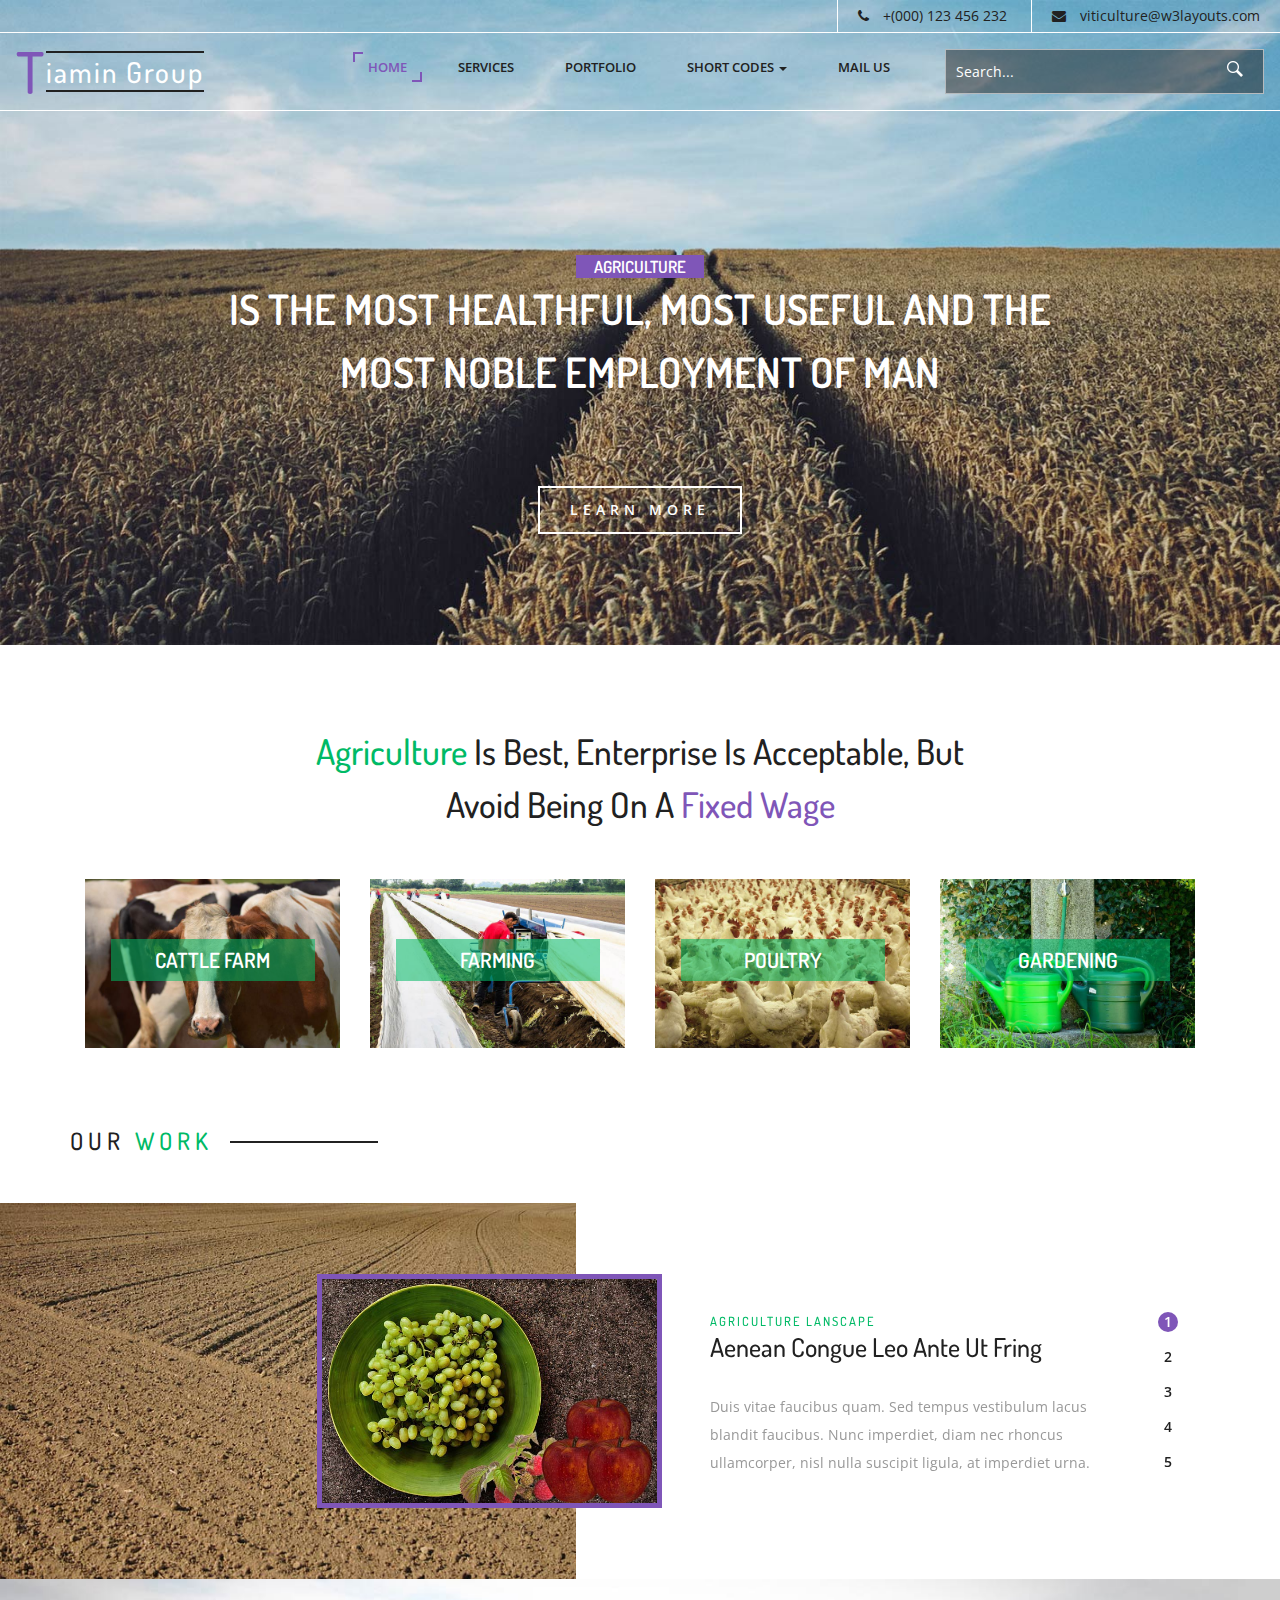
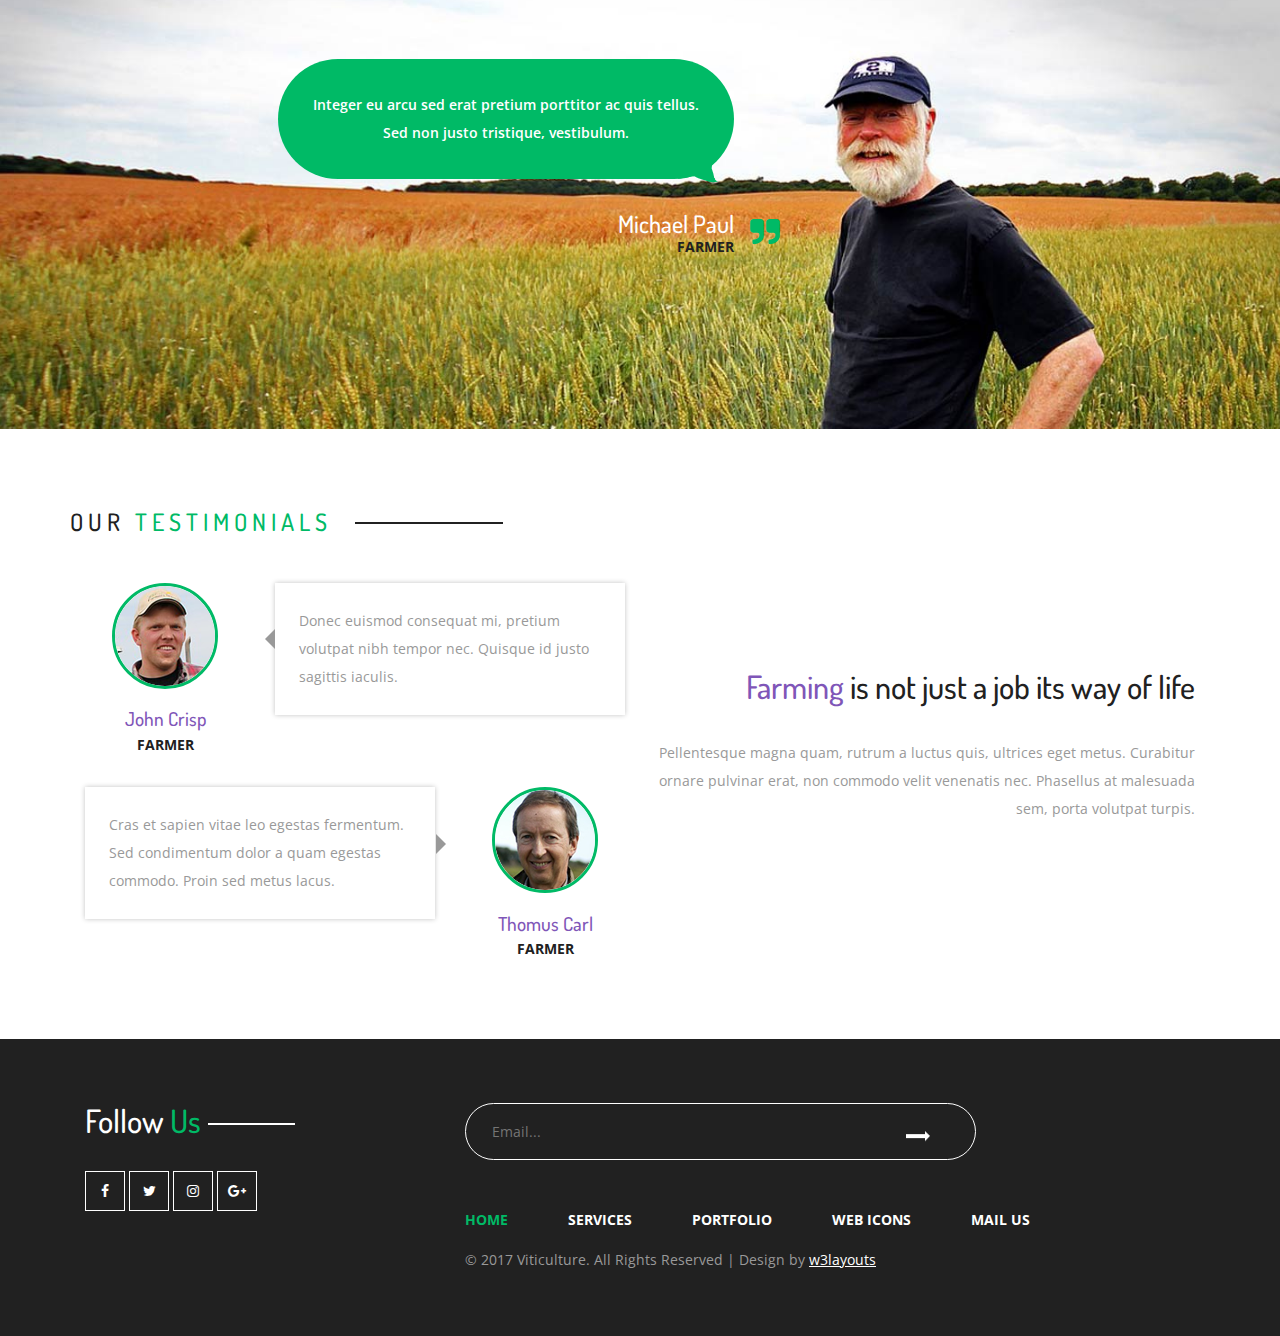
<file: index.html>
<!--
author: W3layouts
author URL: http://w3layouts.com
License: Creative Commons Attribution 3.0 Unported
License URL: http://creativecommons.org/licenses/by/3.0/
-->
<!DOCTYPE html>
<html lang="en">
<head>
<title>Tiamin Group</title>
<!-- custom-theme -->
<meta name="viewport" content="width=device-width, initial-scale=1">
<meta http-equiv="Content-Type" content="text/html; charset=utf-8" />
<meta name="keywords" content="Viticulture Responsive web template, Bootstrap Web Templates, Flat Web Templates, Android Compatible web template,
Smartphone Compatible web template, free webdesigns for Nokia, Samsung, LG, SonyEricsson, Motorola web design" />
<script type="application/x-javascript"> addEventListener("load", function() { setTimeout(hideURLbar, 0); }, false);
		function hideURLbar(){ window.scrollTo(0,1); } </script>
<!-- //custom-theme -->
<link href="css/bootstrap.css" rel="stylesheet" type="text/css" media="all" />
<link href="css/style.css" rel="stylesheet" type="text/css" media="all" />
<!-- js -->
<script type="text/javascript" src="js/jquery-2.1.4.min.js"></script>
<!-- //js -->
<link rel="stylesheet" href="css/flexslider.css" type="text/css" media="screen" property="" />
<!-- font-awesome-icons -->
<link href="css/font-awesome.css" rel="stylesheet">
<!-- //font-awesome-icons -->
<link href="//fonts.googleapis.com/css?family=Dosis:200,300,400,500,600,700,800&amp;subset=latin-ext" rel="stylesheet">
<link href='//fonts.googleapis.com/css?family=Open+Sans:400,300,300italic,400italic,600,600italic,700,700italic,800,800italic' rel='stylesheet' type='text/css'>
</head>

<body>
<!-- banner -->
	<div class="banner">
		<div class="w3_agile_banner_top">
			<div class="agile_phone_mail">
				<ul>
					<li><i class="fa fa-phone" aria-hidden="true"></i>+(000) 123 456 232</li>
					<li><i class="fa fa-envelope" aria-hidden="true"></i><a href="mailto:viticulture@w3layouts.com">viticulture@w3layouts.com</a></li>
				</ul>
			</div>
		</div>
		<div class="agileits_w3layouts_banner_nav">
			<nav class="navbar navbar-default">
				<div class="navbar-header navbar-left">
					<button type="button" class="navbar-toggle collapsed" data-toggle="collapse" data-target="#bs-example-navbar-collapse-1">
						<span class="sr-only">Toggle navigation</span>
						<span class="icon-bar"></span>
						<span class="icon-bar"></span>
						<span class="icon-bar"></span>
					</button>
					<h1><a class="navbar-brand" href="index.html"><i>T</i><span>iamin Group</span></a></h1>
				</div>
				<!-- Collect the nav links, forms, and other content for toggling -->
				<div class="collapse navbar-collapse navbar-right" id="bs-example-navbar-collapse-1">
					<nav class="menu--iris">
						<ul class="nav navbar-nav menu__list">
							<li class="menu__item menu__item--current"><a href="index.html" class="menu__link">Home</a></li>
							<li class="menu__item"><a href="services.html" class="menu__link">Services</a></li>
							<li class="menu__item"><a href="portfolio.html" class="menu__link">Portfolio</a></li>
							<li class="dropdown menu__item">
								<a href="#" class="dropdown-toggle menu__link" data-toggle="dropdown">Short Codes <b class="caret"></b></a>
								<ul class="dropdown-menu agile_short_dropdown">
									<li><a href="icons.html">Icons</a></li>
									<li><a href="typography.html">Typography</a></li>
								</ul>
							</li>
							<li class="menu__item"><a href="mail.html" class="menu__link">Mail Us</a></li>
						</ul>
						<div class="w3_agileits_search">
							<form action="#" method="post">
								<input type="text" name="Search" placeholder="Search..." required="">
								<input type="submit" value=" ">
							</form>
						</div>
					</nav>
				</div>
			</nav>
		</div>
		<div class="wthree_banner_info">
			<h2><span>Agriculture</span>is the most healthful, most useful and the most noble employment
				of man</h2>
			<div class="agileinfo_more">
				<a class="link link--kumya" href="#" data-toggle="modal" data-target="#myModal"><span data-letters="Learn More">Learn More</span></a>
			</div>
		</div>
	</div>
<!-- //banner -->
<!-- bootstrap-pop-up -->
	<div class="modal video-modal fade" id="myModal" tabindex="-1" role="dialog" aria-labelledby="myModal">
		<div class="modal-dialog" role="document">
			<div class="modal-content">
				<div class="modal-header">
					Viticulture
					<button type="button" class="close" data-dismiss="modal" aria-label="Close"><span aria-hidden="true">&times;</span></button>
				</div>
				<section>
					<div class="modal-body">
						<img src="images/2.jpg" alt=" " class="img-responsive" />
						<p>Ut enim ad minima veniam, quis nostrum
							exercitationem ullam corporis suscipit laboriosam,
							nisi ut aliquid ex ea commodi consequatur? Quis autem
							vel eum iure reprehenderit qui in ea voluptate velit
							esse quam nihil molestiae consequatur, vel illum qui
							dolorem eum fugiat quo voluptas nulla pariatur.
							<i>" Quis autem vel eum iure reprehenderit qui in ea voluptate velit
								esse quam nihil molestiae consequatur.</i></p>
					</div>
				</section>
			</div>
		</div>
	</div>
<!-- //bootstrap-pop-up -->
<!-- banner-bottom -->
	<div class="banner-bottom">
		<div class="container">
			<h3><span>agriculture</span> is best, enterprise is acceptable, but avoid being on a <span class="fixed_w3">fixed wage</span></h3>
			<div class="agileits_banner_bottom_grids">
				<div class="col-md-3 agileits_banner_bottom_grid">
					<div class="hovereffect w3ls_banner_bottom_grid">
						<img src="images/1.jpg" alt=" " class="img-responsive" />
						<div class="overlay">
						   <h4>Cattle Farm</h4>
						   <p>Maecenas ullamcor non nunc eget.</p>
						</div>
					</div>
				</div>
				<div class="col-md-3 agileits_banner_bottom_grid">
					<div class="hovereffect w3ls_banner_bottom_grid">
						<img src="images/2.jpg" alt=" " class="img-responsive" />
						<div class="overlay">
						   <h4>Farming</h4>
						   <p>Maecenas ullamcor non nunc eget.</p>
						</div>
					</div>
				</div>
				<div class="col-md-3 agileits_banner_bottom_grid">
					<div class="hovereffect w3ls_banner_bottom_grid">
						<img src="images/3.jpg" alt=" " class="img-responsive" />
						<div class="overlay">
						   <h4>Poultry</h4>
						   <p>Maecenas ullamcor non nunc eget.</p>
						</div>
					</div>
				</div>
				<div class="col-md-3 agileits_banner_bottom_grid">
					<div class="hovereffect w3ls_banner_bottom_grid">
						<img src="images/4.jpg" alt=" " class="img-responsive" />
						<div class="overlay">
						   <h4>Gardening</h4>
						   <p>Maecenas ullamcor non nunc eget.</p>
						</div>
					</div>
				</div>
				<div class="clearfix"> </div>
			</div>
		</div>
	</div>
<!-- //banner-bottom -->
<!-- work -->
	<div class="work">
		<div class="container">
			<h3 class="w3l_header">Our <span>Work</span></h3>
		</div>
		<div class="w3layouts_work_grids">
			<section class="slider">
				<div class="flexslider">
					<ul class="slides">
						<li>
							<div class="w3layouts_work_grid_left">
								<img src="images/5.jpg" alt=" " class="img-responsive" />
								<div class="w3layouts_work_grid_left_pos">
									<img src="images/6.jpg" alt=" " class="img-responsive" />
								</div>
							</div>
							<div class="w3layouts_work_grid_right">
								<h4>Agriculture Lanscape</h4>
								<h5>Aenean congue leo ante ut fring</h5>
								<p>Duis vitae faucibus quam. Sed tempus vestibulum lacus blandit faucibus.
									Nunc imperdiet, diam nec rhoncus ullamcorper, nisl nulla suscipit ligula,
									at imperdiet urna. </p>
							</div>
							<div class="clearfix"> </div>
						</li>
						<li>
							<div class="w3layouts_work_grid_left">
								<img src="images/5.jpg" alt=" " class="img-responsive" />
								<div class="w3layouts_work_grid_left_pos">
									<img src="images/1.jpg" alt=" " class="img-responsive" />
								</div>
							</div>
							<div class="w3layouts_work_grid_right">
								<h4>Agriculture Lanscape</h4>
								<h5>diam nec rhoncus ullamc nulla</h5>
								<p>Duis vitae faucibus quam. Sed tempus vestibulum lacus blandit faucibus.
									Nunc imperdiet, diam nec rhoncus ullamcorper, nisl nulla suscipit ligula,
									at imperdiet urna. </p>
							</div>
							<div class="clearfix"> </div>
						</li>
						<li>
							<div class="w3layouts_work_grid_left">
								<img src="images/5.jpg" alt=" " class="img-responsive" />
								<div class="w3layouts_work_grid_left_pos">
									<img src="images/2.jpg" alt=" " class="img-responsive" />
								</div>
							</div>
							<div class="w3layouts_work_grid_right">
								<h4>Agriculture Lanscape</h4>
								<h5>Sed tempus vestibulum lacus</h5>
								<p>Duis vitae faucibus quam. Sed tempus vestibulum lacus blandit faucibus.
									Nunc imperdiet, diam nec rhoncus ullamcorper, nisl nulla suscipit ligula,
									at imperdiet urna. </p>
							</div>
							<div class="clearfix"> </div>
						</li>
						<li>
							<div class="w3layouts_work_grid_left">
								<img src="images/5.jpg" alt=" " class="img-responsive" />
								<div class="w3layouts_work_grid_left_pos">
									<img src="images/3.jpg" alt=" " class="img-responsive" />
								</div>
							</div>
							<div class="w3layouts_work_grid_right">
								<h4>Agriculture Lanscape</h4>
								<h5>nisl nulla suscipit ligula imperdiet</h5>
								<p>Duis vitae faucibus quam. Sed tempus vestibulum lacus blandit faucibus.
									Nunc imperdiet, diam nec rhoncus ullamcorper, nisl nulla suscipit ligula,
									at imperdiet urna. </p>
							</div>
							<div class="clearfix"> </div>
						</li>
						<li>
							<div class="w3layouts_work_grid_left">
								<img src="images/5.jpg" alt=" " class="img-responsive" />
								<div class="w3layouts_work_grid_left_pos">
									<img src="images/7.jpg" alt=" " class="img-responsive" />
								</div>
							</div>
							<div class="w3layouts_work_grid_right">
								<h4>Agriculture Lanscape</h4>
								<h5>Mauris et tincidunt nisi vel tempus</h5>
								<p>Duis vitae faucibus quam. Sed tempus vestibulum lacus blandit faucibus.
									Nunc imperdiet, diam nec rhoncus ullamcorper, nisl nulla suscipit ligula,
									at imperdiet urna. </p>
							</div>
							<div class="clearfix"> </div>
						</li>
					</ul>
				</div>
			</section>
			<!-- flexSlider -->
				<script defer src="js/jquery.flexslider.js"></script>
				<script type="text/javascript">
				$(window).load(function(){
				  $('.flexslider').flexslider({
					animation: "slide",
					start: function(slider){
					  $('body').removeClass('loading');
					}
				  });
				});
			  </script>
			<!-- //flexSlider -->
		</div>
	</div>
<!-- //work -->
<!-- team -->
	<div class="team">
		<div class="container">
			<div class="w3_agile_team_grids">
				<div class="w3_agile_team_grid">
					<div class="agile_team_text">
						<p>Integer eu arcu sed erat pretium porttitor ac quis tellus.
							Sed non justo tristique, vestibulum.</p>
					</div>
					<div class="agileits_w3layouts_quotes">
						<h3>Michael Paul</h3>
						<p>Farmer</p>
					</div>
				</div>
			</div>
		</div>
	</div>
<!-- //team -->
<!-- testimonials -->
	<div class="testimonials">
		<div class="container">
			<h3 class="w3l_header w3_agileits_header">Our <span>Testimonials</span></h3>
			<div class="wthree_testimonial_grids">
				<div class="col-md-6 wthree_testimonial_grid_left">
					<div class="w3ls_testimonial_grid_left_grid">
						<div class="col-xs-4 agileinfo_testimonials_left">
							<img src="images/2.png" alt=" " class="img-responsive" />
							<h4>John Crisp</h4>
							<p>Farmer</p>
						</div>
						<div class="col-xs-8 agileinfo_testimonials_right">
							<div class="agileits_testimonials_right_grid">
								<p>Donec euismod consequat mi, pretium volutpat nibh tempor nec.
									Quisque id justo sagittis iaculis.</p>
							</div>
						</div>
						<div class="clearfix"> </div>
					</div>
					<div class="w3ls_testimonial_grid_left_grid w3l_testimonial_grid_left_grid">
						<div class="col-xs-8 agileinfo_testimonials_right agileits_w3layouts_farm_man">
							<div class="agileits_testimonials_right_grid w3_testimonials_right_grid">
								<p>Cras et sapien vitae leo egestas fermentum. Sed condimentum dolor a quam
									egestas commodo. Proin sed metus lacus.</p>
							</div>
						</div>
						<div class="col-xs-4 agileinfo_testimonials_left">
							<img src="images/3.png" alt=" " class="img-responsive" />
							<h4>Thomus Carl</h4>
							<p>Farmer</p>
						</div>
						<div class="clearfix"> </div>
					</div>
				</div>
				<div class="col-md-6 wthree_testimonial_grid_right">
					<h3><span>Farming </span>is not just a job its way of life</h3>
					<p>Pellentesque magna quam, rutrum a luctus quis, ultrices eget metus.
						Curabitur ornare pulvinar erat, non commodo velit venenatis nec.
						Phasellus at malesuada sem, porta volutpat turpis.</p>
				</div>
				<div class="clearfix"> </div>
			</div>
		</div>
	</div>
<!-- //testimonials -->
<!-- footer -->
	<div class="footer">
		<div class="container">
			<div class="col-md-4 w3layouts_footer_grid">
				<h2>Follow <span>Us</span></h2>
				<ul class="social_agileinfo">
					<li><a href="#" class="w3_facebook"><i class="fa fa-facebook"></i></a></li>
					<li><a href="#" class="w3_twitter"><i class="fa fa-twitter"></i></a></li>
					<li><a href="#" class="w3_instagram"><i class="fa fa-instagram"></i></a></li>
					<li><a href="#" class="w3_google"><i class="fa fa-google-plus"></i></a></li>
				</ul>
			</div>
			<div class="col-md-8 w3layouts_footer_grid">
				<form action="#" method="post">
					<input type="email" name="Email" placeholder="Email..." required="">
					<input type="submit" value="">
				</form>
				<ul class="w3l_footer_nav">
					<li><a href="index.html" class="active">Home</a></li>
					<li><a href="services.html">Services</a></li>
					<li><a href="portfolio.html">Portfolio</a></li>
					<li><a href="icons.html">Web Icons</a></li>
					<li><a href="mail.html">Mail Us</a></li>
				</ul>
				<p>© 2017 Viticulture. All Rights Reserved | Design by <a href="https://w3layouts.com/" target="_blank">w3layouts</a></p>
			</div>
			<div class="clearfix"> </div>
		</div>
	</div>
<!-- //footer -->
<!-- start-smoth-scrolling -->
<script type="text/javascript" src="js/move-top.js"></script>
<script type="text/javascript" src="js/easing.js"></script>
<script type="text/javascript">
	jQuery(document).ready(function($) {
		$(".scroll").click(function(event){
			event.preventDefault();
			$('html,body').animate({scrollTop:$(this.hash).offset().top},1000);
		});
	});
</script>
<!-- start-smoth-scrolling -->
<!-- for bootstrap working -->
	<script src="js/bootstrap.js"></script>
<!-- //for bootstrap working -->
<!-- here stars scrolling icon -->
	<script type="text/javascript">
		$(document).ready(function() {
			/*
				var defaults = {
				containerID: 'toTop', // fading element id
				containerHoverID: 'toTopHover', // fading element hover id
				scrollSpeed: 1200,
				easingType: 'linear'
				};
			*/

			$().UItoTop({ easingType: 'easeOutQuart' });

			});
	</script>
<!-- //here ends scrolling icon -->
</body>
</html>
</file>
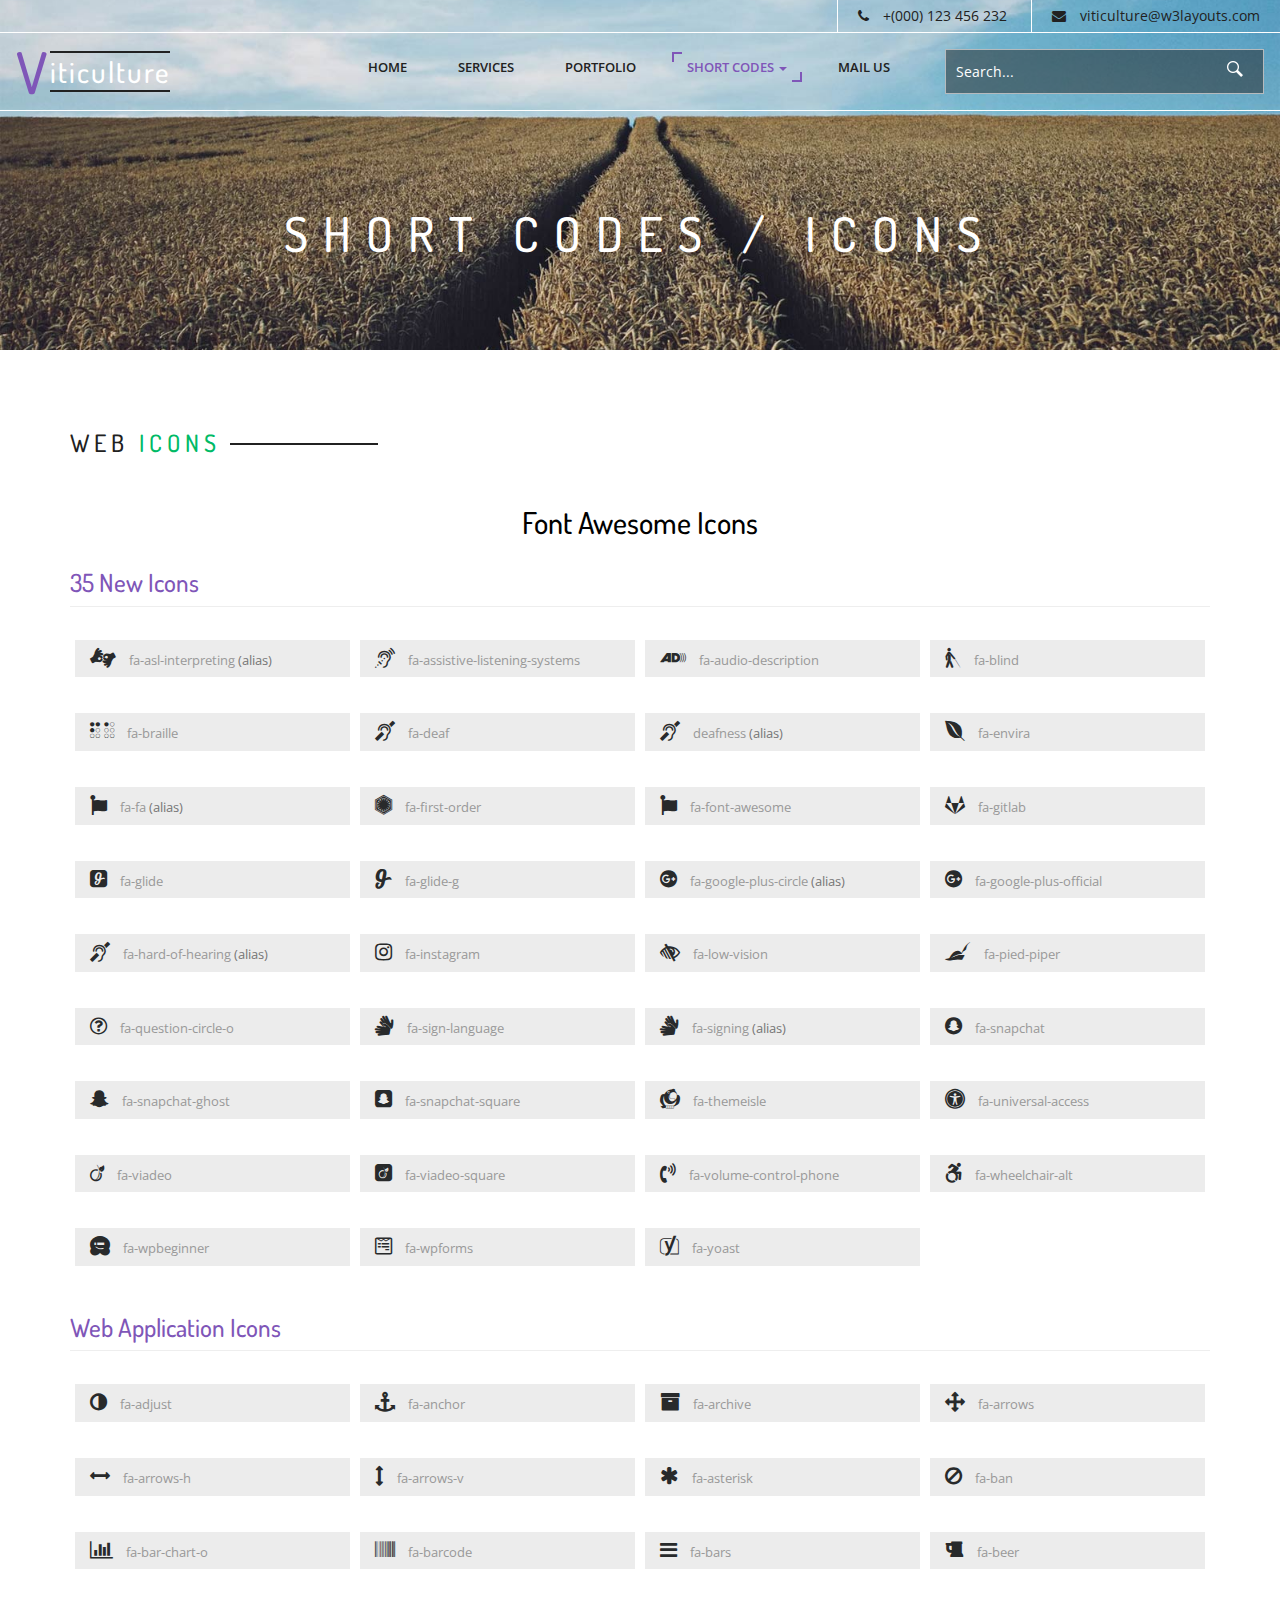
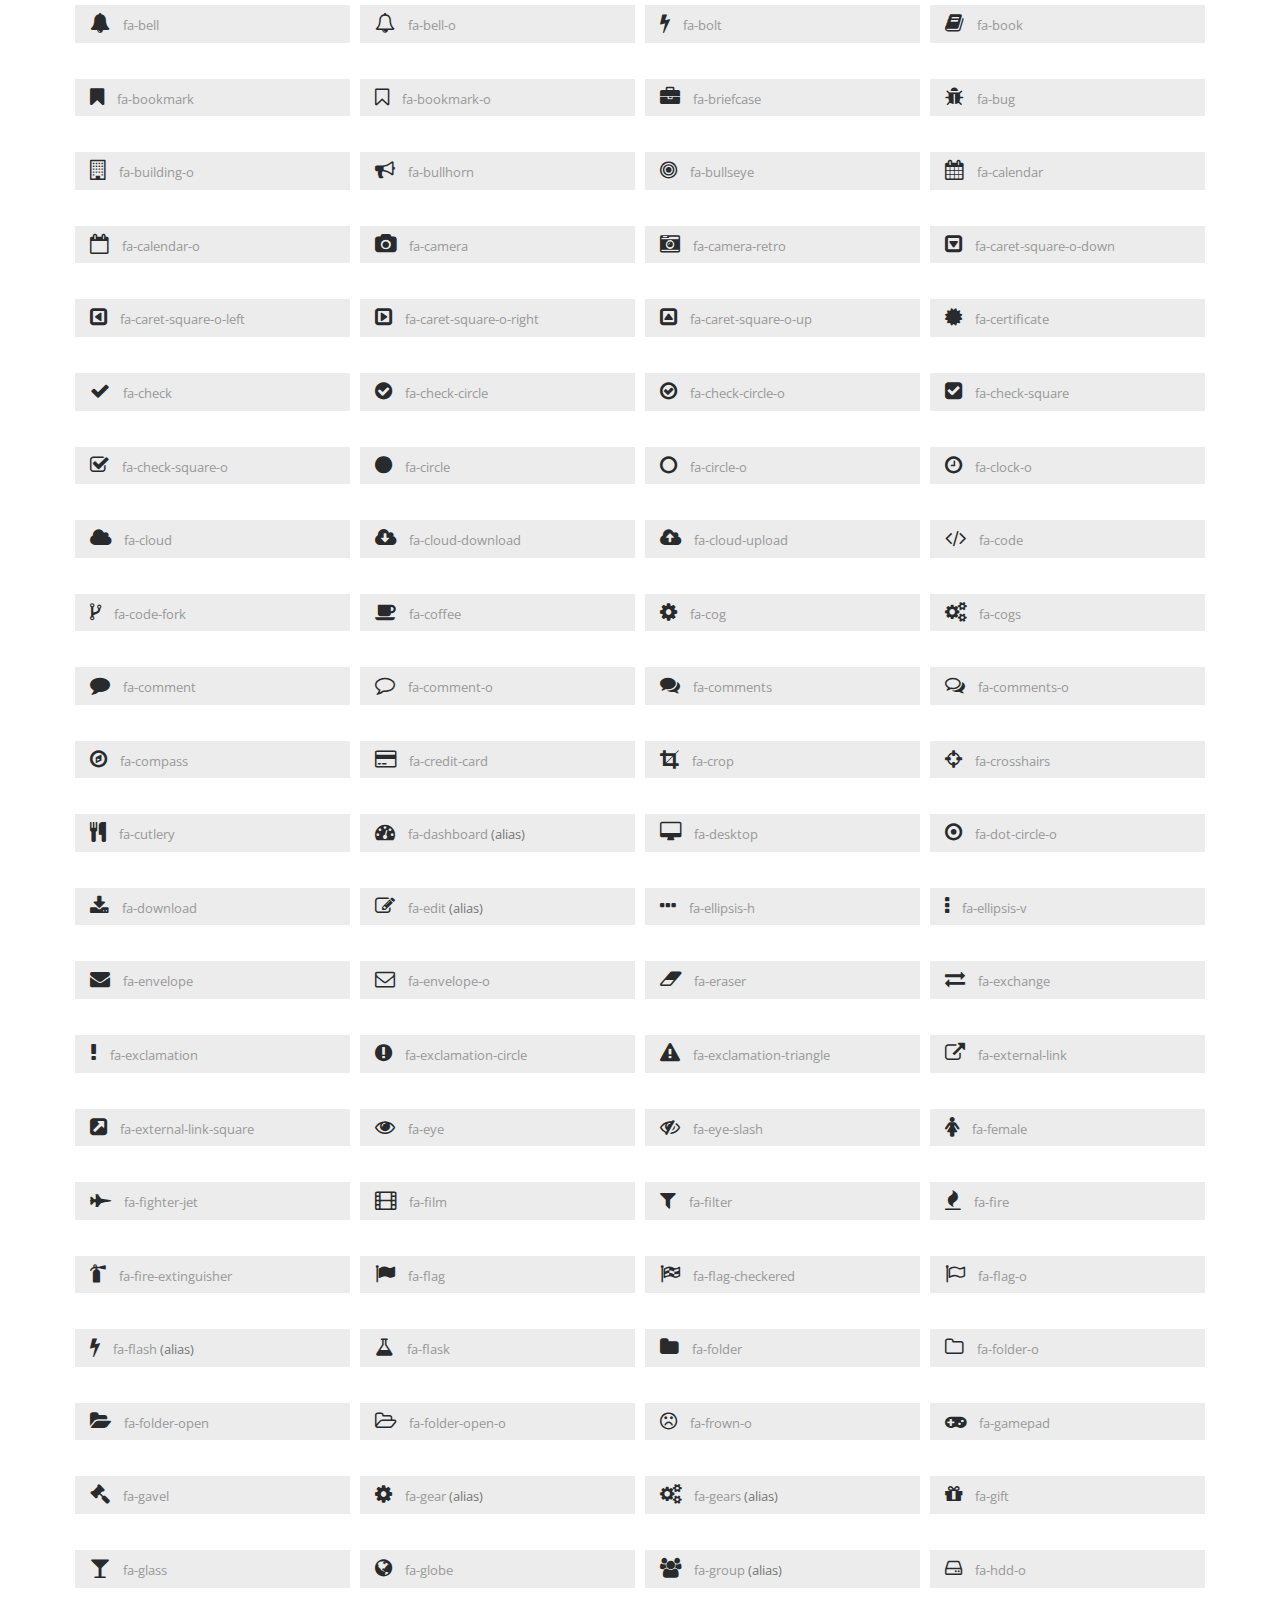
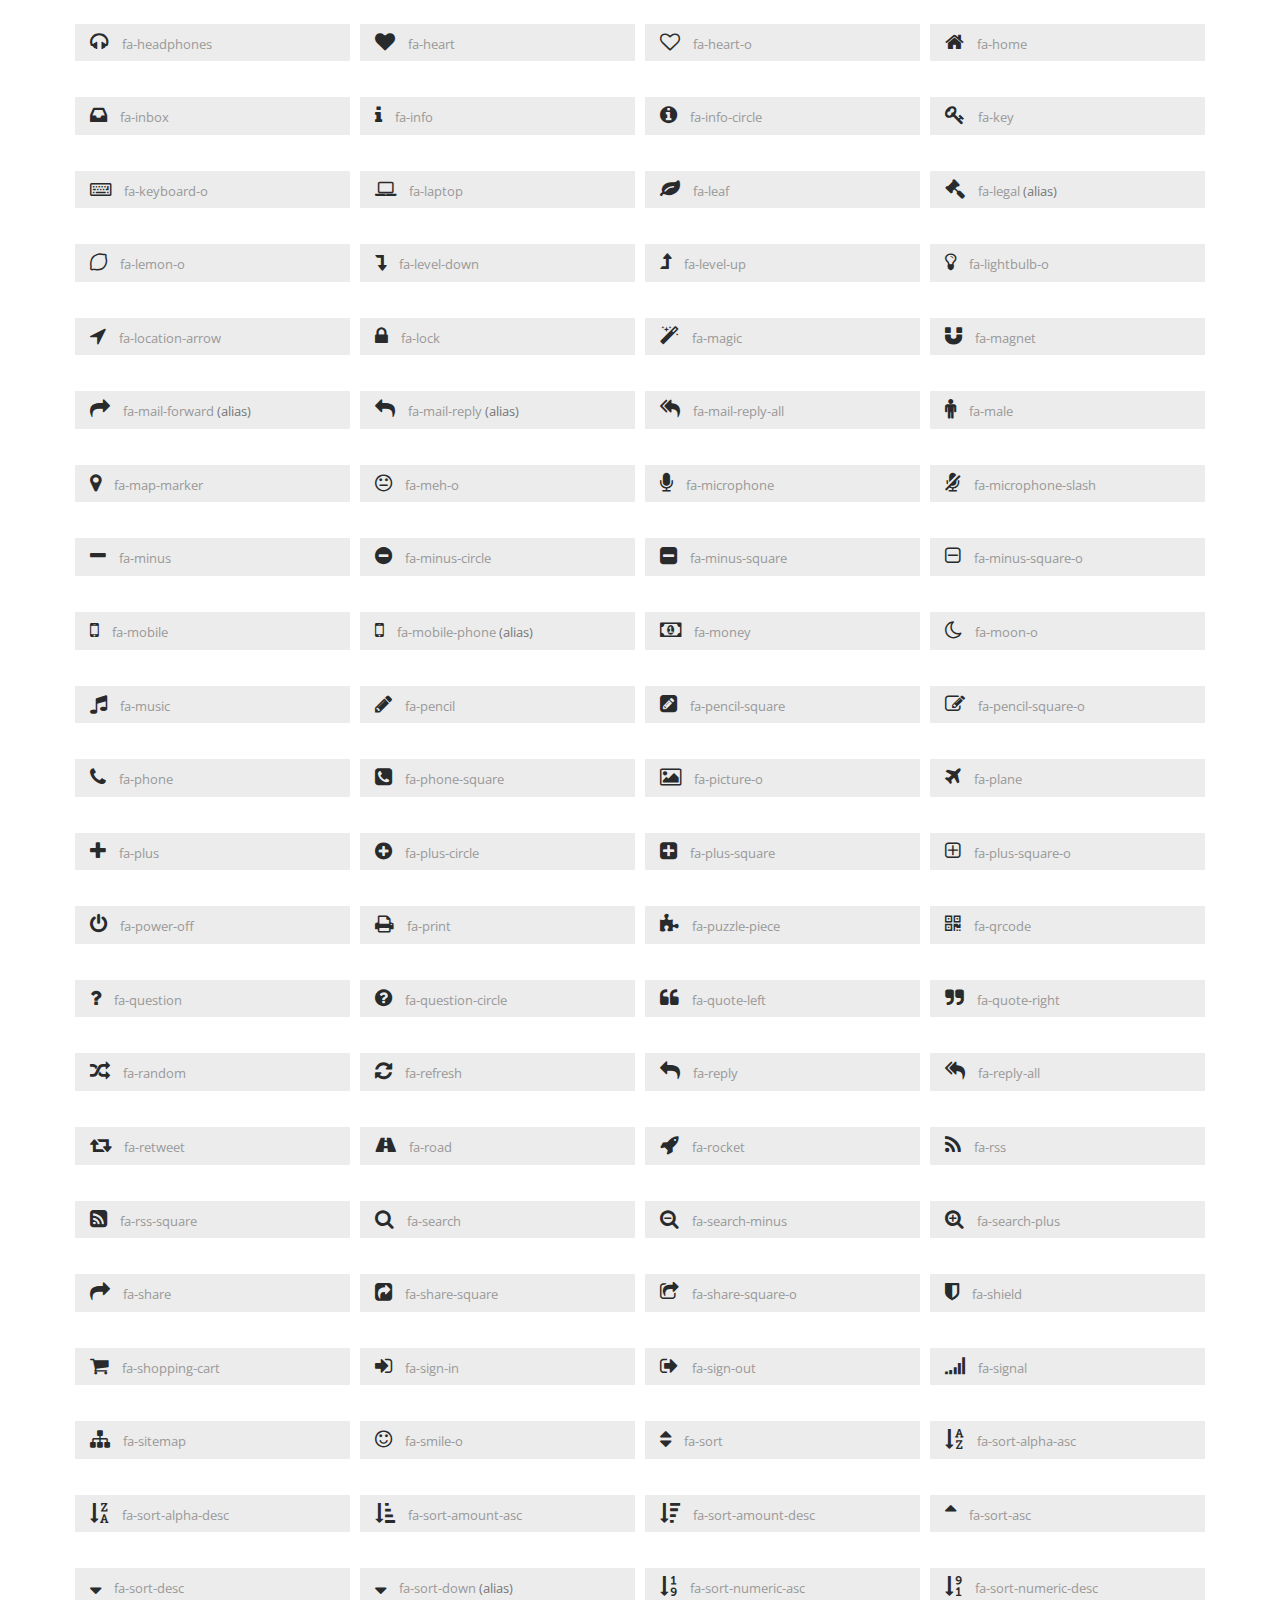
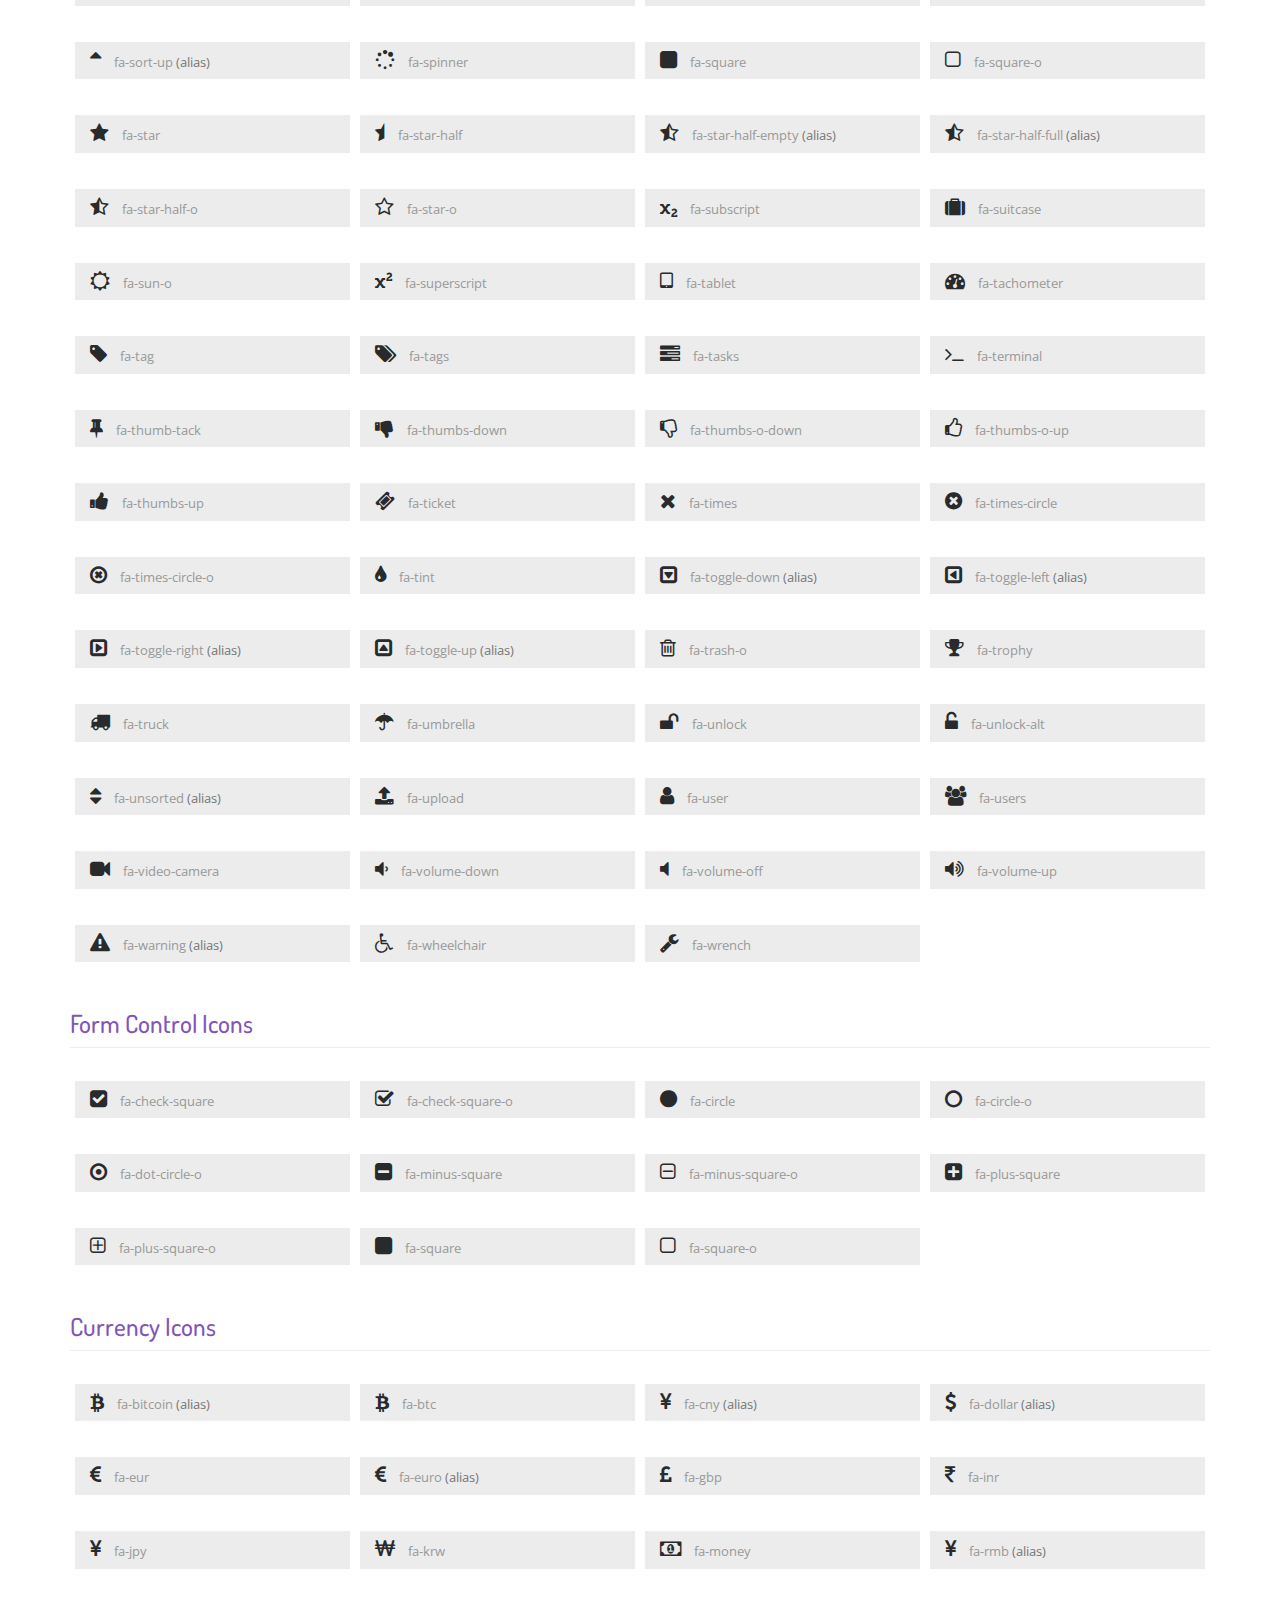
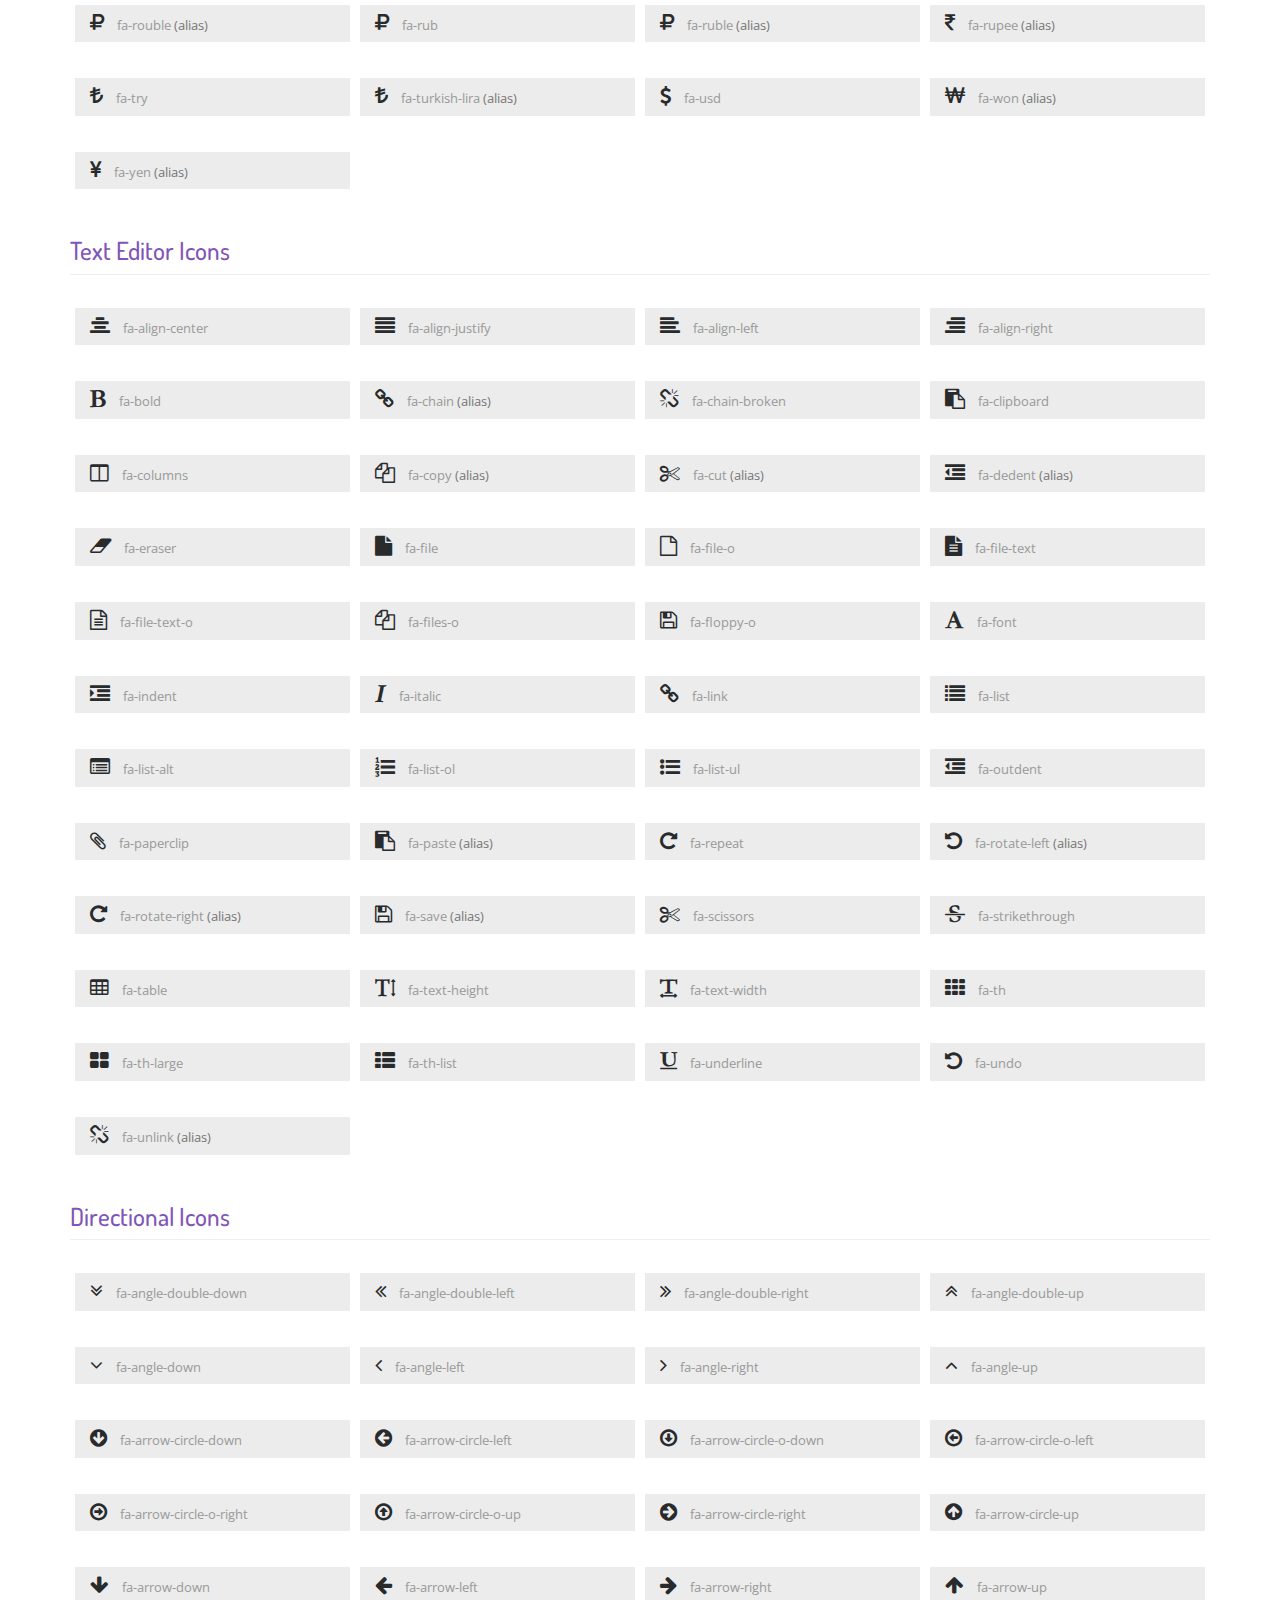
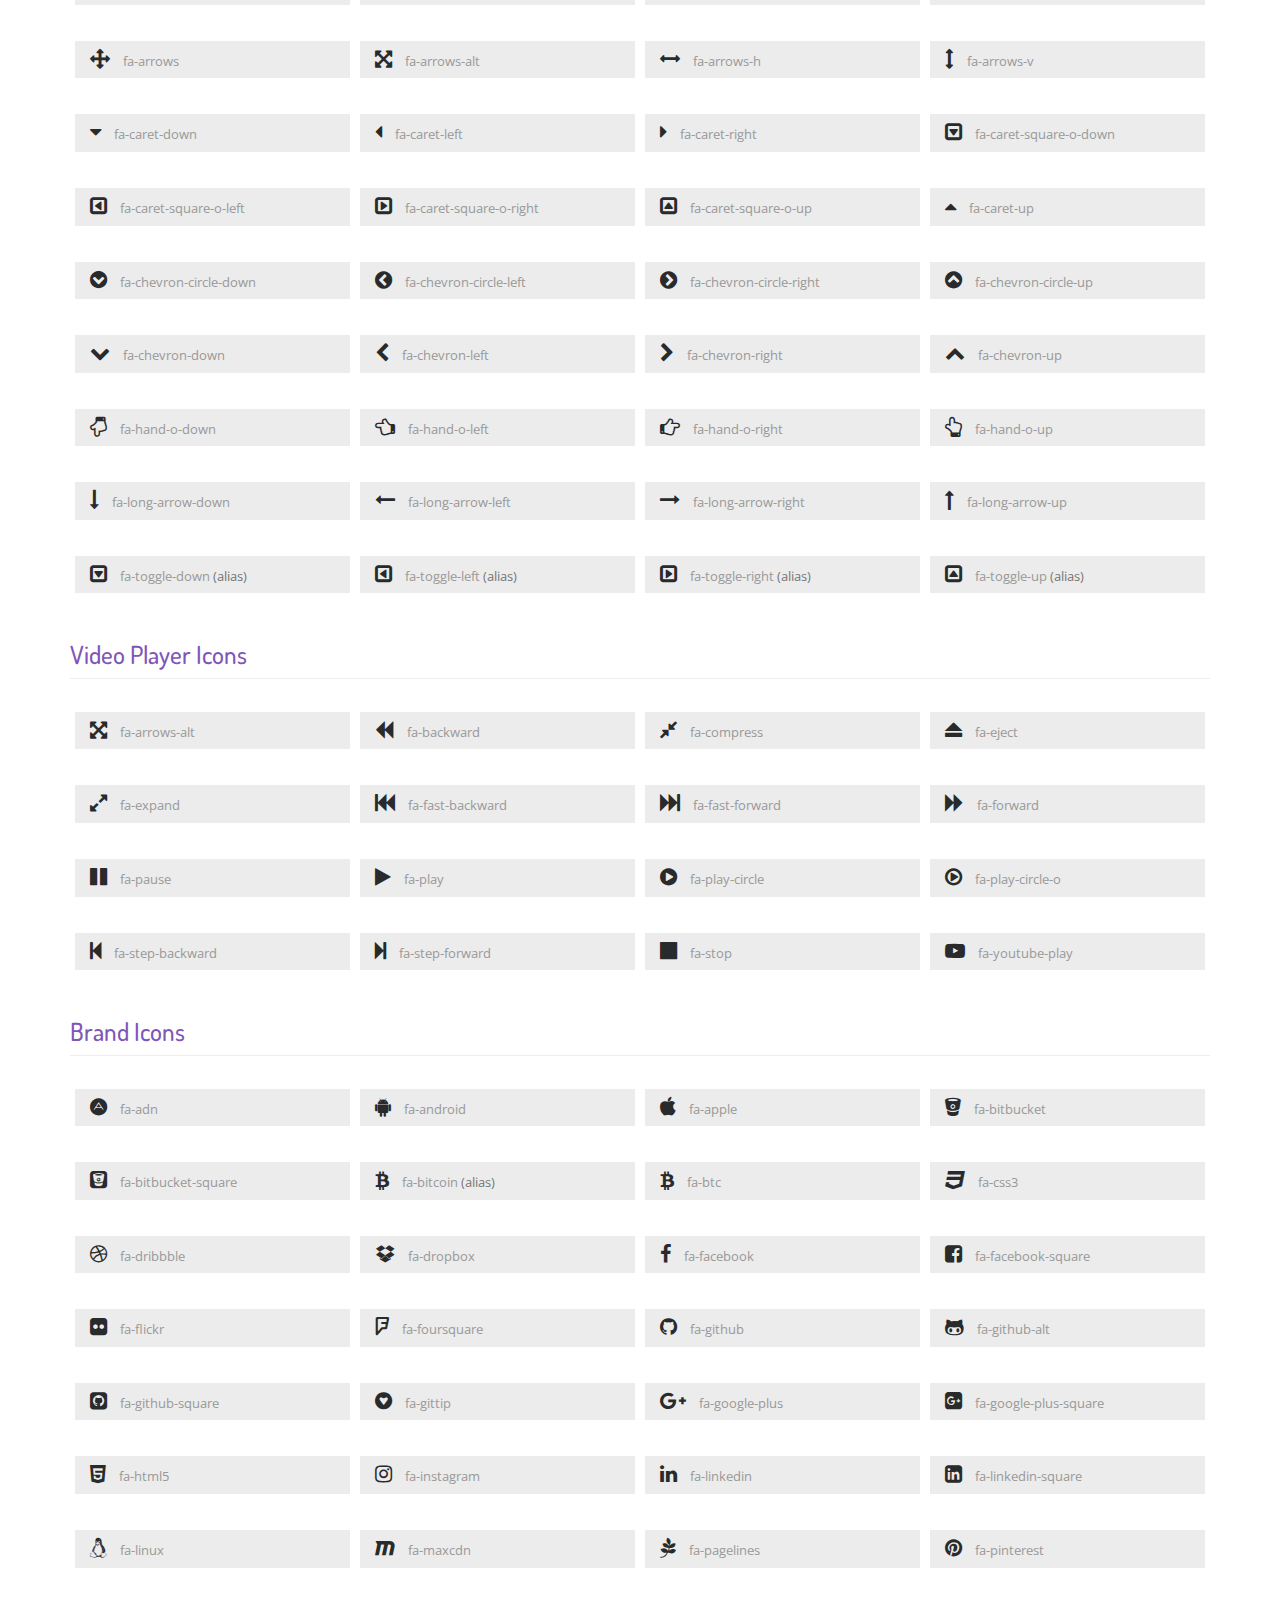
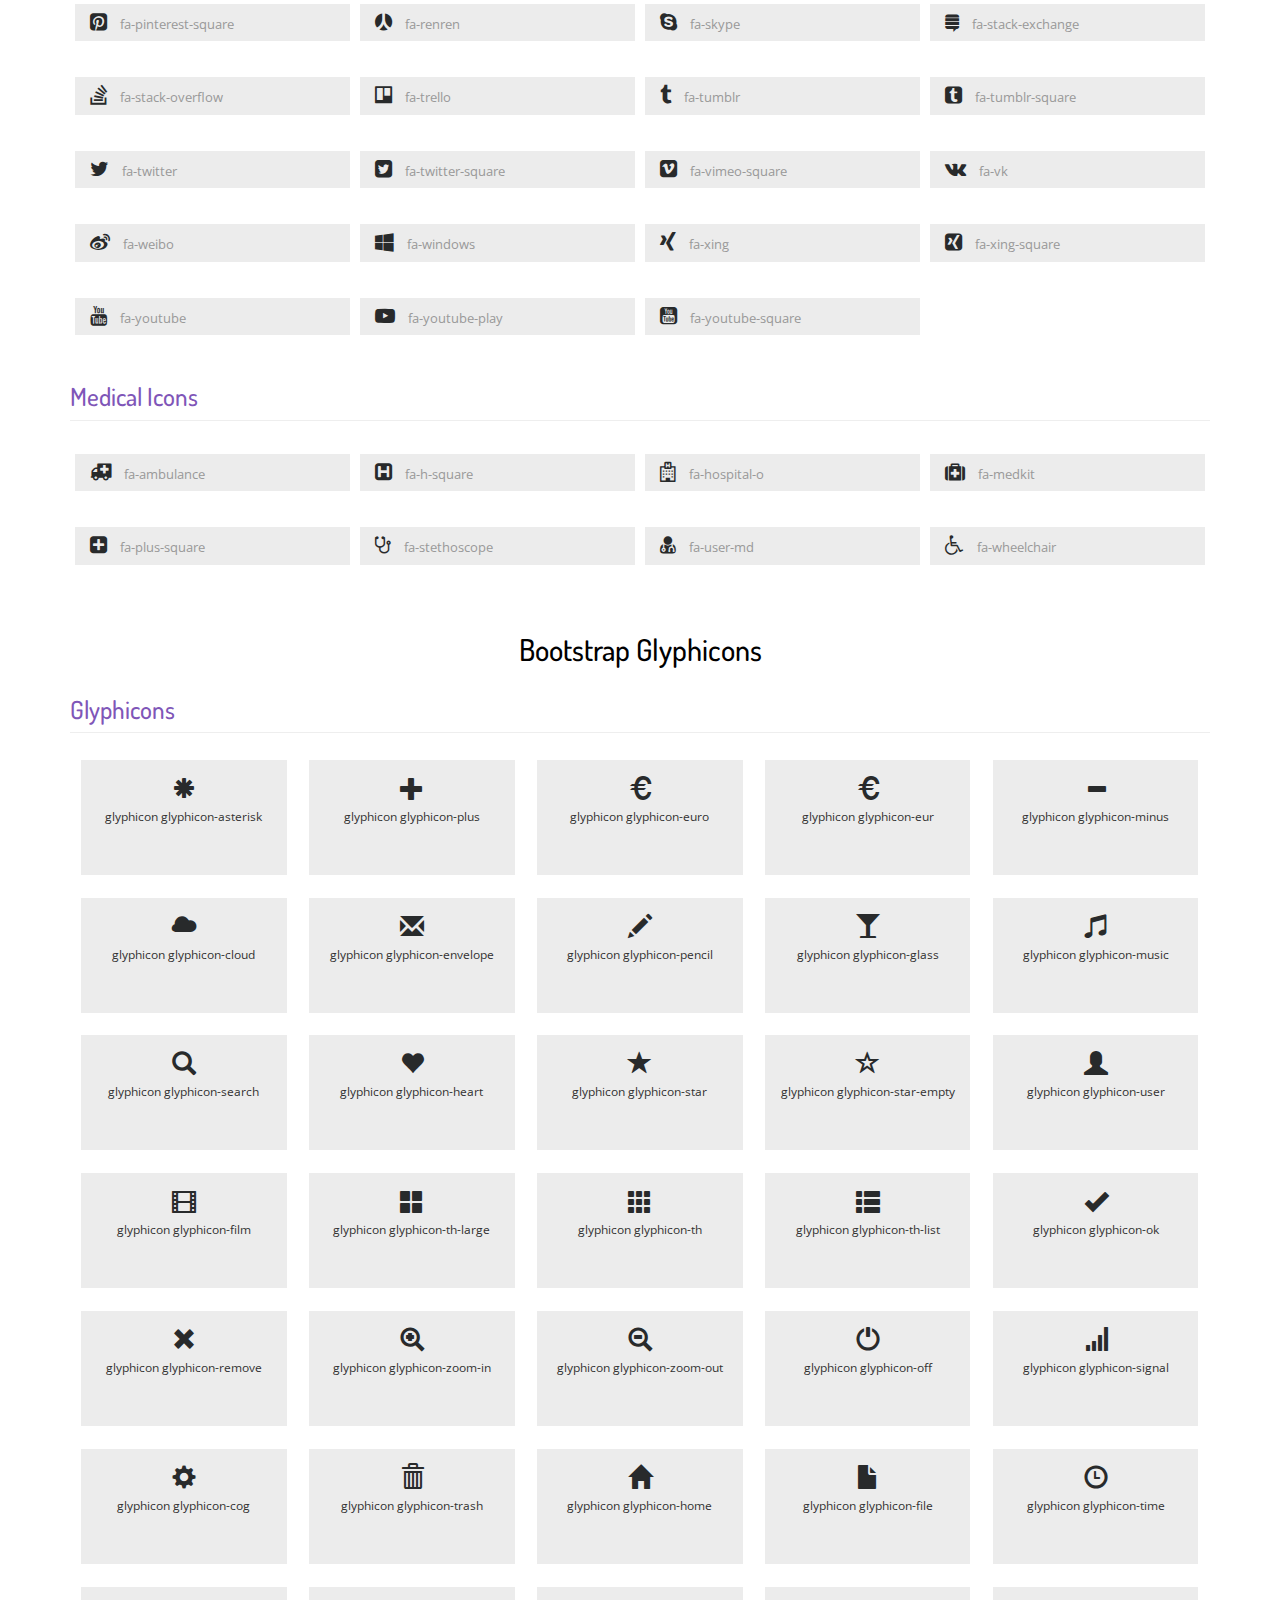
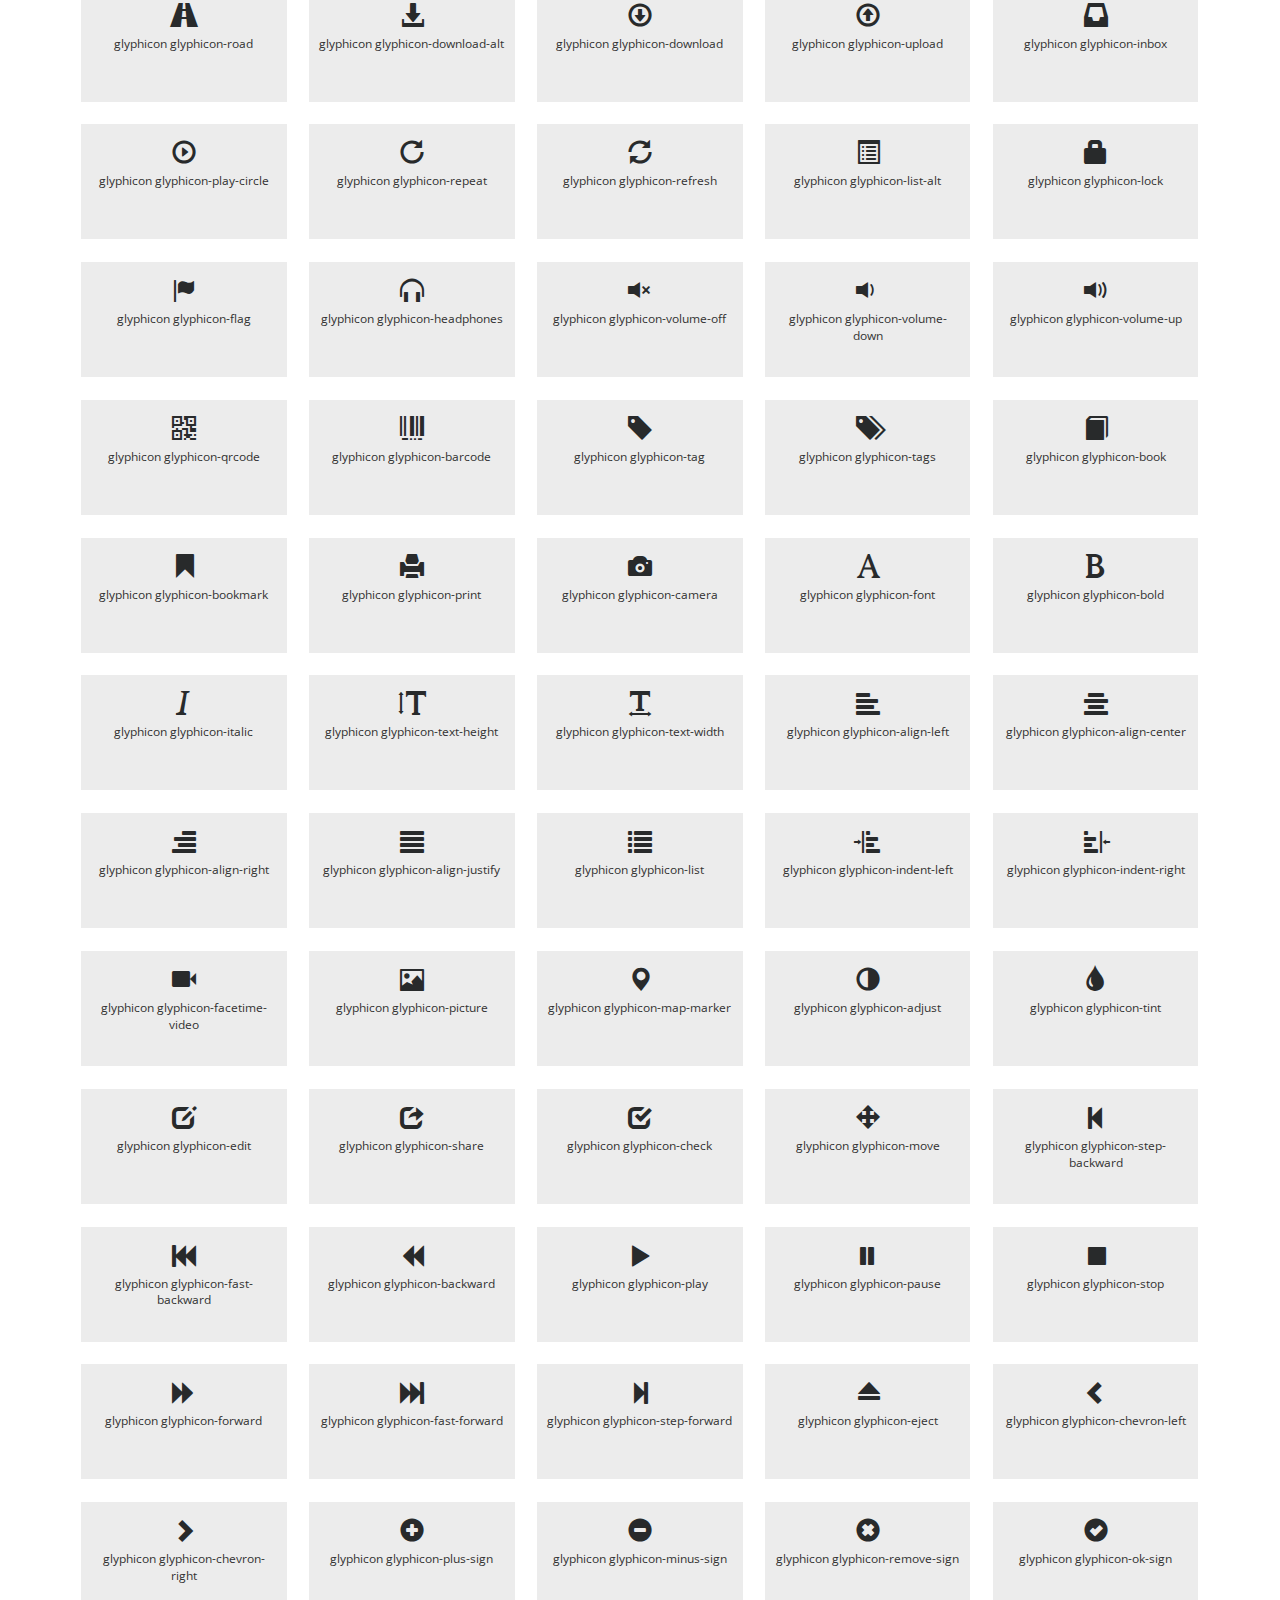
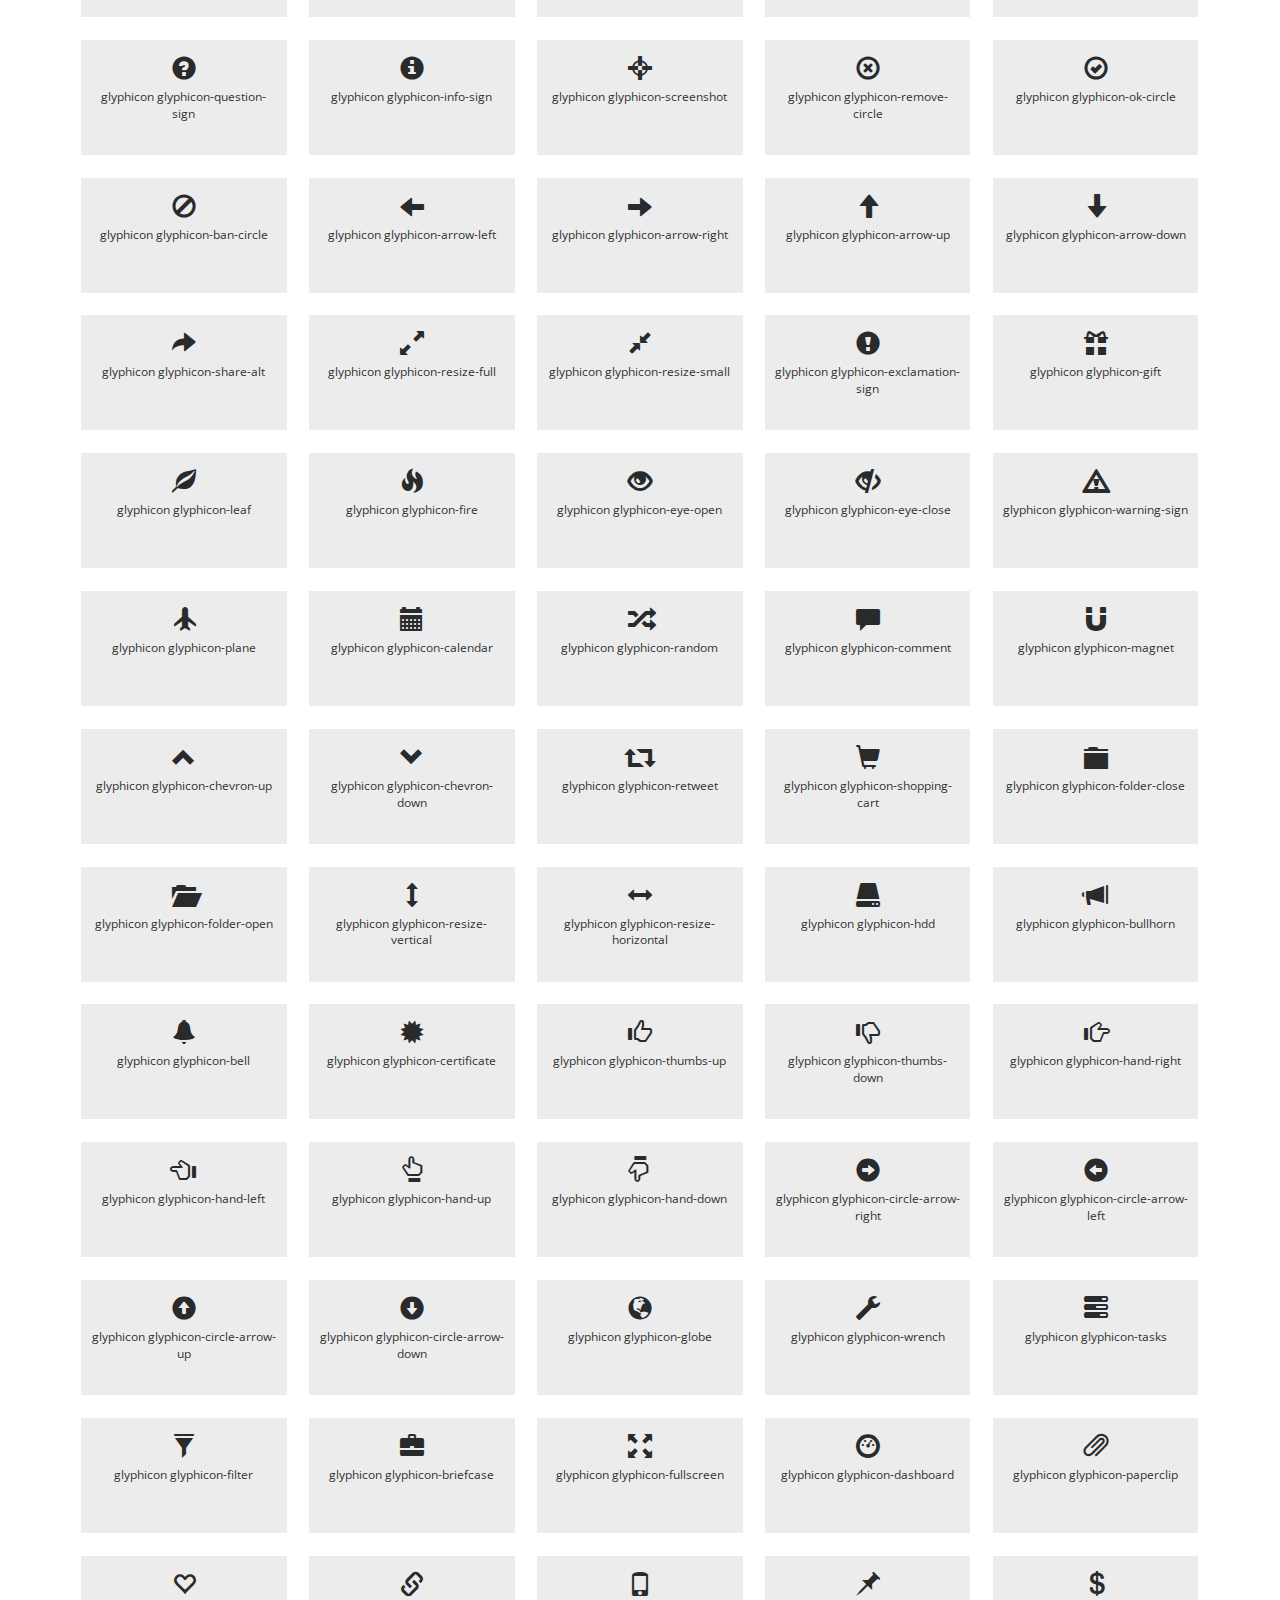
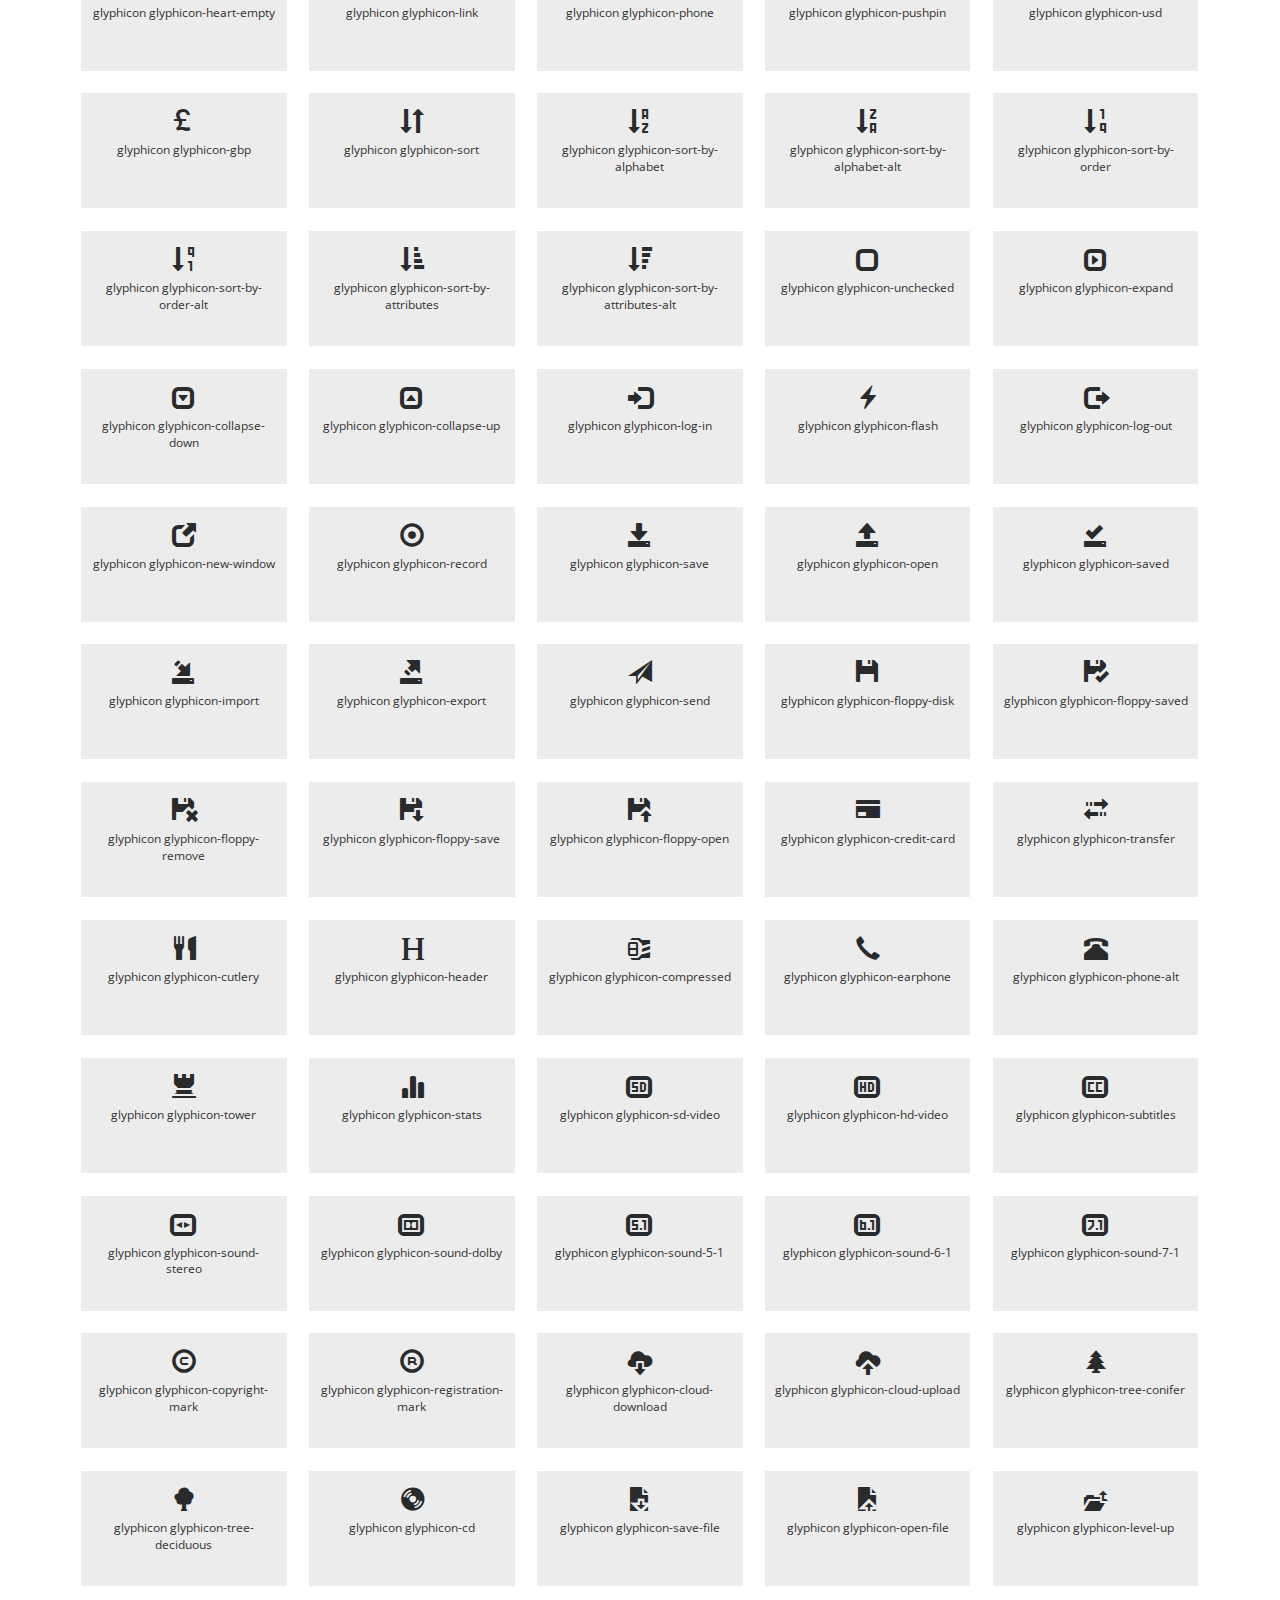
<file: icons.html>
<!--
author: W3layouts
author URL: http://w3layouts.com
License: Creative Commons Attribution 3.0 Unported
License URL: http://creativecommons.org/licenses/by/3.0/
-->
<!DOCTYPE html>
<html lang="en">
<head>
<title>Viticulture an Agriculture Category Flat Bootstrap Responsive Website Template | Icons :: w3layouts</title>
<!-- custom-theme -->
<meta name="viewport" content="width=device-width, initial-scale=1">
<meta http-equiv="Content-Type" content="text/html; charset=utf-8" />
<meta name="keywords" content="Viticulture Responsive web template, Bootstrap Web Templates, Flat Web Templates, Android Compatible web template, 
Smartphone Compatible web template, free webdesigns for Nokia, Samsung, LG, SonyEricsson, Motorola web design" />
<script type="application/x-javascript"> addEventListener("load", function() { setTimeout(hideURLbar, 0); }, false);
		function hideURLbar(){ window.scrollTo(0,1); } </script>
<!-- //custom-theme -->
<link href="css/bootstrap.css" rel="stylesheet" type="text/css" media="all" />
<link href="css/style.css" rel="stylesheet" type="text/css" media="all" />
<!-- js -->
<script type="text/javascript" src="js/jquery-2.1.4.min.js"></script>
<!-- //js -->
<!-- font-awesome-icons -->
<link href="css/font-awesome.css" rel="stylesheet"> 
<!-- //font-awesome-icons -->
<link href="//fonts.googleapis.com/css?family=Dosis:200,300,400,500,600,700,800&amp;subset=latin-ext" rel="stylesheet">
<link href='//fonts.googleapis.com/css?family=Open+Sans:400,300,300italic,400italic,600,600italic,700,700italic,800,800italic' rel='stylesheet' type='text/css'>
</head>
	
<body>
<!-- banner -->
	<div class="banner1">
		<div class="w3_agile_banner_top">
			<div class="agile_phone_mail">
				<ul>
					<li><i class="fa fa-phone" aria-hidden="true"></i>+(000) 123 456 232</li>
					<li><i class="fa fa-envelope" aria-hidden="true"></i><a href="mailto:viticulture@w3layouts.com">viticulture@w3layouts.com</a></li>
				</ul>
			</div>
		</div>
		<div class="agileits_w3layouts_banner_nav">
			<nav class="navbar navbar-default">
				<div class="navbar-header navbar-left">
					<button type="button" class="navbar-toggle collapsed" data-toggle="collapse" data-target="#bs-example-navbar-collapse-1">
						<span class="sr-only">Toggle navigation</span>
						<span class="icon-bar"></span>
						<span class="icon-bar"></span>
						<span class="icon-bar"></span>
					</button>
					<h1><a class="navbar-brand" href="index.html"><i>V</i><span>iticulture</span></a></h1>
				</div>
				<!-- Collect the nav links, forms, and other content for toggling -->
				<div class="collapse navbar-collapse navbar-right" id="bs-example-navbar-collapse-1">
					<nav class="menu--iris">
						<ul class="nav navbar-nav menu__list">
							<li class="menu__item"><a href="index.html" class="menu__link">Home</a></li>
							<li class="menu__item"><a href="services.html" class="menu__link">Services</a></li>
							<li class="menu__item"><a href="portfolio.html" class="menu__link">Portfolio</a></li>
							<li class="dropdown menu__item menu__item--current">
								<a href="#" class="dropdown-toggle menu__link" data-toggle="dropdown">Short Codes <b class="caret"></b></a>
								<ul class="dropdown-menu agile_short_dropdown">
									<li><a href="icons.html">Icons</a></li>
									<li><a href="typography.html">Typography</a></li>
								</ul>
							</li>
							<li class="menu__item"><a href="mail.html" class="menu__link">Mail Us</a></li>
						</ul>
						<div class="w3_agileits_search">
							<form action="#" method="post">
								<input type="text" name="Search" placeholder="Search..." required="">
								<input type="submit" value=" ">
							</form>
						</div>
					</nav>
				</div>
			</nav>
		</div>
		<div class="w3_agileits_service_banner_info">
			<h2>Short codes / Icons</h2>
		</div>
	</div>
<!-- //banner -->
<!-- icons -->
	<div class="services">
		<div class="container">
			<h3 class="w3l_header">Web <span>Icons</span></h3>
			<div class="grid_3 grid_4 w3_agileits_icons_page">
				<div class="icons">
					<h3 class="agileits-icons-title">Font Awesome Icons</h3>
					<section id="new">
						<h3 class="page-header page-header icon-subheading">35 New Icons </h3>							  

						<div class="row fontawesome-icon-list">
							
							<div class="icon-box col-md-3 col-sm-4"><a class="agile-icon" href="#"><i class="fa fa-asl-interpreting" aria-hidden="true"></i> fa-asl-interpreting <span class="text-muted">(alias)</span></a></div>
							
							<div class="icon-box col-md-3 col-sm-4"><a class="agile-icon" href="#"><i class="fa fa-assistive-listening-systems" aria-hidden="true"></i> fa-assistive-listening-systems</a></div>
							
							<div class="icon-box col-md-3 col-sm-4"><a class="agile-icon" href="#"><i class="fa fa-audio-description" aria-hidden="true"></i> fa-audio-description</a></div>
							
							<div class="icon-box col-md-3 col-sm-4"><a class="agile-icon" href="#"><i class="fa fa-blind" aria-hidden="true"></i> fa-blind</a></div>
							
							<div class="icon-box col-md-3 col-sm-4"><a class="agile-icon" href="#"><i class="fa fa-braille" aria-hidden="true"></i> fa-braille</a></div>
							
							<div class="icon-box col-md-3 col-sm-4"><a class="agile-icon" href="#"><i class="fa fa-deaf" aria-hidden="true"></i> fa-deaf</a></div>
							
							<div class="icon-box col-md-3 col-sm-4"><a class="agile-icon" href="#"><i class="fa fa-deafness" aria-hidden="true"></i> deafness <span class="text-muted">(alias)</span></a></div>
							
							<div class="icon-box col-md-3 col-sm-4"><a class="agile-icon" href="#"><i class="fa fa-envira" aria-hidden="true"></i> fa-envira</a></div>
							
							<div class="icon-box col-md-3 col-sm-4"><a class="agile-icon" href="#"><i class="fa fa-fa" aria-hidden="true"></i> fa-fa <span class="text-muted">(alias)</span></a></div>
							
							<div class="icon-box col-md-3 col-sm-4"><a class="agile-icon" href="#"><i class="fa fa-first-order" aria-hidden="true"></i> fa-first-order</a></div>
							
							<div class="icon-box col-md-3 col-sm-4"><a class="agile-icon" href="#"><i class="fa fa-font-awesome" aria-hidden="true"></i> fa-font-awesome</a></div>
							
							<div class="icon-box col-md-3 col-sm-4"><a class="agile-icon" href="#"><i class="fa fa-gitlab" aria-hidden="true"></i> fa-gitlab</a></div>
							
							<div class="icon-box col-md-3 col-sm-4"><a class="agile-icon" href="#"><i class="fa fa-glide" aria-hidden="true"></i> fa-glide</a></div>
							
							<div class="icon-box col-md-3 col-sm-4"><a class="agile-icon" href="#"><i class="fa fa-glide-g" aria-hidden="true"></i> fa-glide-g</a></div>
							
							<div class="icon-box col-md-3 col-sm-4"><a class="agile-icon" href="#"><i class="fa fa-google-plus-circle" aria-hidden="true"></i> fa-google-plus-circle <span class="text-muted">(alias)</span></a></div>
							
							<div class="icon-box col-md-3 col-sm-4"><a class="agile-icon" href="#"><i class="fa fa-google-plus-official" aria-hidden="true"></i> fa-google-plus-official</a></div>
							
							<div class="icon-box col-md-3 col-sm-4"><a class="agile-icon" href="#"><i class="fa fa-hard-of-hearing" aria-hidden="true"></i> fa-hard-of-hearing <span class="text-muted">(alias)</span></a></div>
							
							<div class="icon-box col-md-3 col-sm-4"><a class="agile-icon" href="#"><i class="fa fa-instagram" aria-hidden="true"></i> fa-instagram</a></div>
							
							<div class="icon-box col-md-3 col-sm-4"><a class="agile-icon" href="#"><i class="fa fa-low-vision" aria-hidden="true"></i> fa-low-vision</a></div>
							
							<div class="icon-box col-md-3 col-sm-4"><a class="agile-icon" href="#"><i class="fa fa-pied-piper" aria-hidden="true"></i> fa-pied-piper</a></div>
							
							<div class="icon-box col-md-3 col-sm-4"><a class="agile-icon" href="#"><i class="fa fa-question-circle-o" aria-hidden="true"></i> fa-question-circle-o</a></div>
							
							<div class="icon-box col-md-3 col-sm-4"><a class="agile-icon" href="#"><i class="fa fa-sign-language" aria-hidden="true"></i> fa-sign-language</a></div>
							
							<div class="icon-box col-md-3 col-sm-4"><a class="agile-icon" href="#"><i class="fa fa-signing" aria-hidden="true"></i> fa-signing <span class="text-muted">(alias)</span></a></div>
							
							<div class="icon-box col-md-3 col-sm-4"><a class="agile-icon" href="#"><i class="fa fa-snapchat" aria-hidden="true"></i> fa-snapchat</a></div>
							
							<div class="icon-box col-md-3 col-sm-4"><a class="agile-icon" href="#"><i class="fa fa-snapchat-ghost" aria-hidden="true"></i> fa-snapchat-ghost</a></div>
							
							<div class="icon-box col-md-3 col-sm-4"><a class="agile-icon" href="#"><i class="fa fa-snapchat-square" aria-hidden="true"></i> fa-snapchat-square</a></div>
							
							<div class="icon-box col-md-3 col-sm-4"><a class="agile-icon" href="#"><i class="fa fa-themeisle" aria-hidden="true"></i> fa-themeisle</a></div>
							
							<div class="icon-box col-md-3 col-sm-4"><a class="agile-icon" href="#"><i class="fa fa-universal-access" aria-hidden="true"></i> fa-universal-access</a></div>
							
							<div class="icon-box col-md-3 col-sm-4"><a class="agile-icon" href="#"><i class="fa fa-viadeo" aria-hidden="true"></i> fa-viadeo</a></div>
							
							<div class="icon-box col-md-3 col-sm-4"><a class="agile-icon" href="#"><i class="fa fa-viadeo-square" aria-hidden="true"></i> fa-viadeo-square</a></div>
							
							<div class="icon-box col-md-3 col-sm-4"><a class="agile-icon" href="#"><i class="fa fa-volume-control-phone" aria-hidden="true"></i> fa-volume-control-phone</a></div>
							
							<div class="icon-box col-md-3 col-sm-4"><a class="agile-icon" href="#"><i class="fa fa-wheelchair-alt" aria-hidden="true"></i> fa-wheelchair-alt</a></div>
							
							<div class="icon-box col-md-3 col-sm-4"><a class="agile-icon" href="#"><i class="fa fa-wpbeginner" aria-hidden="true"></i> fa-wpbeginner</a></div>
							
							<div class="icon-box col-md-3 col-sm-4"><a class="agile-icon" href="#"><i class="fa fa-wpforms" aria-hidden="true"></i> fa-wpforms</a></div>
							
							<div class="icon-box col-md-3 col-sm-4"><a class="agile-icon" href="#"><i class="fa fa-yoast" aria-hidden="true"></i> fa-yoast</a></div>
							
						</div>

					</section>
					
					<div class="section group">
						<div class="box"> 
							<div class="title ">
								<h3 class="page-header icon-subheading">Web Application Icons</h3>
							</div>
							<div class="box_content"> 
								<div class="fontawesome-icon-list"> 
									<div class="icon-box col-md-3 col-sm-4"><a class="agile-icon" href="#"><i class="fa fa-adjust"></i> fa-adjust</a></div>
							
									<div class="icon-box col-md-3 col-sm-4"><a class="agile-icon" href="#"><i class="fa fa-anchor"></i> fa-anchor</a></div>
							
									<div class="icon-box col-md-3 col-sm-4"><a class="agile-icon" href="#"><i class="fa fa-archive"></i> fa-archive</a></div>
							
									<div class="icon-box col-md-3 col-sm-4"><a class="agile-icon" href="#"><i class="fa fa-arrows"></i> fa-arrows</a></div>
							
									<div class="icon-box col-md-3 col-sm-4"><a class="agile-icon" href="#"><i class="fa fa-arrows-h"></i> fa-arrows-h</a></div>
							
									<div class="icon-box col-md-3 col-sm-4"><a class="agile-icon" href="#"><i class="fa fa-arrows-v"></i> fa-arrows-v</a></div>
							
									<div class="icon-box col-md-3 col-sm-4"><a class="agile-icon" href="#"><i class="fa fa-asterisk"></i> fa-asterisk</a></div>
							
									<div class="icon-box col-md-3 col-sm-4"><a class="agile-icon" href="#"><i class="fa fa-ban"></i> fa-ban</a></div>
							
									<div class="icon-box col-md-3 col-sm-4"><a class="agile-icon" href="#"><i class="fa fa-bar-chart-o"></i> fa-bar-chart-o</a></div>
							
									<div class="icon-box col-md-3 col-sm-4"><a class="agile-icon" href="#"><i class="fa fa-barcode"></i> fa-barcode</a></div>
							
									<div class="icon-box col-md-3 col-sm-4"><a class="agile-icon" href="#"><i class="fa fa-bars"></i> fa-bars</a></div>
							
									<div class="icon-box col-md-3 col-sm-4"><a class="agile-icon" href="#"><i class="fa fa-beer"></i> fa-beer</a></div>
							
									<div class="icon-box col-md-3 col-sm-4"><a class="agile-icon" href="#"><i class="fa fa-bell"></i> fa-bell</a></div>
							
									<div class="icon-box col-md-3 col-sm-4"><a class="agile-icon" href="#"><i class="fa fa-bell-o"></i> fa-bell-o</a></div>
							
									<div class="icon-box col-md-3 col-sm-4"><a class="agile-icon" href="#"><i class="fa fa-bolt"></i> fa-bolt</a></div>
							
									<div class="icon-box col-md-3 col-sm-4"><a class="agile-icon" href="#"><i class="fa fa-book"></i> fa-book</a></div>
							
									<div class="icon-box col-md-3 col-sm-4"><a class="agile-icon" href="#"><i class="fa fa-bookmark"></i> fa-bookmark</a></div>
							
									<div class="icon-box col-md-3 col-sm-4"><a class="agile-icon" href="#"><i class="fa fa-bookmark-o"></i> fa-bookmark-o</a></div>
							
									<div class="icon-box col-md-3 col-sm-4"><a class="agile-icon" href="#"><i class="fa fa-briefcase"></i> fa-briefcase</a></div>
							
									<div class="icon-box col-md-3 col-sm-4"><a class="agile-icon" href="#"><i class="fa fa-bug"></i> fa-bug</a></div>
							
									<div class="icon-box col-md-3 col-sm-4"><a class="agile-icon" href="#"><i class="fa fa-building-o"></i> fa-building-o</a></div>
							
									<div class="icon-box col-md-3 col-sm-4"><a class="agile-icon" href="#"><i class="fa fa-bullhorn"></i> fa-bullhorn</a></div>
							
									<div class="icon-box col-md-3 col-sm-4"><a class="agile-icon" href="#"><i class="fa fa-bullseye"></i> fa-bullseye</a></div>
							
									<div class="icon-box col-md-3 col-sm-4"><a class="agile-icon" href="#"><i class="fa fa-calendar"></i> fa-calendar</a></div>
							
									<div class="icon-box col-md-3 col-sm-4"><a class="agile-icon" href="#"><i class="fa fa-calendar-o"></i> fa-calendar-o</a></div>
							
									<div class="icon-box col-md-3 col-sm-4"><a class="agile-icon" href="#"><i class="fa fa-camera"></i> fa-camera</a></div>
							
									<div class="icon-box col-md-3 col-sm-4"><a class="agile-icon" href="#"><i class="fa fa-camera-retro"></i> fa-camera-retro</a></div>
							
									<div class="icon-box col-md-3 col-sm-4"><a class="agile-icon" href="#"><i class="fa fa-caret-square-o-down"></i> fa-caret-square-o-down</a></div>
							
									<div class="icon-box col-md-3 col-sm-4"><a class="agile-icon" href="#"><i class="fa fa-caret-square-o-left"></i> fa-caret-square-o-left</a></div>
							
									<div class="icon-box col-md-3 col-sm-4"><a class="agile-icon" href="#"><i class="fa fa-caret-square-o-right"></i> fa-caret-square-o-right</a></div>
							
									<div class="icon-box col-md-3 col-sm-4"><a class="agile-icon" href="#"><i class="fa fa-caret-square-o-up"></i> fa-caret-square-o-up</a></div>
							
									<div class="icon-box col-md-3 col-sm-4"><a class="agile-icon" href="#"><i class="fa fa-certificate"></i> fa-certificate</a></div>
							
									<div class="icon-box col-md-3 col-sm-4"><a class="agile-icon" href="#"><i class="fa fa-check"></i> fa-check</a></div>
							
									<div class="icon-box col-md-3 col-sm-4"><a class="agile-icon" href="#"><i class="fa fa-check-circle"></i> fa-check-circle</a></div>
							
									<div class="icon-box col-md-3 col-sm-4"><a class="agile-icon" href="#"><i class="fa fa-check-circle-o"></i> fa-check-circle-o</a></div>
							
									<div class="icon-box col-md-3 col-sm-4"><a class="agile-icon" href="#"><i class="fa fa-check-square"></i> fa-check-square</a></div>
							
									<div class="icon-box col-md-3 col-sm-4"><a class="agile-icon" href="#"><i class="fa fa-check-square-o"></i> fa-check-square-o</a></div>
							
									<div class="icon-box col-md-3 col-sm-4"><a class="agile-icon" href="#"><i class="fa fa-circle"></i> fa-circle</a></div>
							
									<div class="icon-box col-md-3 col-sm-4"><a class="agile-icon" href="#"><i class="fa fa-circle-o"></i> fa-circle-o</a></div>
							
									<div class="icon-box col-md-3 col-sm-4"><a class="agile-icon" href="#"><i class="fa fa-clock-o"></i> fa-clock-o</a></div>
							
									<div class="icon-box col-md-3 col-sm-4"><a class="agile-icon" href="#"><i class="fa fa-cloud"></i> fa-cloud</a></div>
							
									<div class="icon-box col-md-3 col-sm-4"><a class="agile-icon" href="#"><i class="fa fa-cloud-download"></i> fa-cloud-download</a></div>
							
									<div class="icon-box col-md-3 col-sm-4"><a class="agile-icon" href="#"><i class="fa fa-cloud-upload"></i> fa-cloud-upload</a></div>
							
									<div class="icon-box col-md-3 col-sm-4"><a class="agile-icon" href="#"><i class="fa fa-code"></i> fa-code</a></div>
							
									<div class="icon-box col-md-3 col-sm-4"><a class="agile-icon" href="#"><i class="fa fa-code-fork"></i> fa-code-fork</a></div>
							
									<div class="icon-box col-md-3 col-sm-4"><a class="agile-icon" href="#"><i class="fa fa-coffee"></i> fa-coffee</a></div>
							
									<div class="icon-box col-md-3 col-sm-4"><a class="agile-icon" href="#"><i class="fa fa-cog"></i> fa-cog</a></div>
							
									<div class="icon-box col-md-3 col-sm-4"><a class="agile-icon" href="#"><i class="fa fa-cogs"></i> fa-cogs</a></div>
							
									<div class="icon-box col-md-3 col-sm-4"><a class="agile-icon" href="#"><i class="fa fa-comment"></i> fa-comment</a></div>
							
									<div class="icon-box col-md-3 col-sm-4"><a class="agile-icon" href="#"><i class="fa fa-comment-o"></i> fa-comment-o</a></div>
							
									<div class="icon-box col-md-3 col-sm-4"><a class="agile-icon" href="#"><i class="fa fa-comments"></i> fa-comments</a></div>
							
									<div class="icon-box col-md-3 col-sm-4"><a class="agile-icon" href="#"><i class="fa fa-comments-o"></i> fa-comments-o</a></div>
							
									<div class="icon-box col-md-3 col-sm-4"><a class="agile-icon" href="#"><i class="fa fa-compass"></i> fa-compass</a></div>
							
									<div class="icon-box col-md-3 col-sm-4"><a class="agile-icon" href="#"><i class="fa fa-credit-card"></i> fa-credit-card</a></div>
							
									<div class="icon-box col-md-3 col-sm-4"><a class="agile-icon" href="#"><i class="fa fa-crop"></i> fa-crop</a></div>
							
									<div class="icon-box col-md-3 col-sm-4"><a class="agile-icon" href="#"><i class="fa fa-crosshairs"></i> fa-crosshairs</a></div>
							
									<div class="icon-box col-md-3 col-sm-4"><a class="agile-icon" href="#"><i class="fa fa-cutlery"></i> fa-cutlery</a></div>
							
									<div class="icon-box col-md-3 col-sm-4"><a class="agile-icon" href="#"><i class="fa fa-dashboard"></i> fa-dashboard <span class="text-muted">(alias)</span></a></div>
							
									<div class="icon-box col-md-3 col-sm-4"><a class="agile-icon" href="#"><i class="fa fa-desktop"></i> fa-desktop</a></div>
							
									<div class="icon-box col-md-3 col-sm-4"><a class="agile-icon" href="#"><i class="fa fa-dot-circle-o"></i> fa-dot-circle-o</a></div>
							
									<div class="icon-box col-md-3 col-sm-4"><a class="agile-icon" href="#"><i class="fa fa-download"></i> fa-download</a></div>
							
									<div class="icon-box col-md-3 col-sm-4"><a class="agile-icon" href="#"><i class="fa fa-edit"></i> fa-edit <span class="text-muted">(alias)</span></a></div>
							
									<div class="icon-box col-md-3 col-sm-4"><a class="agile-icon" href="#"><i class="fa fa-ellipsis-h"></i> fa-ellipsis-h</a></div>
							
									<div class="icon-box col-md-3 col-sm-4"><a class="agile-icon" href="#"><i class="fa fa-ellipsis-v"></i> fa-ellipsis-v</a></div>
							
									<div class="icon-box col-md-3 col-sm-4"><a class="agile-icon" href="#"><i class="fa fa-envelope"></i> fa-envelope</a></div>
							
									<div class="icon-box col-md-3 col-sm-4"><a class="agile-icon" href="#"><i class="fa fa-envelope-o"></i> fa-envelope-o</a></div>
							
									<div class="icon-box col-md-3 col-sm-4"><a class="agile-icon" href="#"><i class="fa fa-eraser"></i> fa-eraser</a></div>
							
									<div class="icon-box col-md-3 col-sm-4"><a class="agile-icon" href="#"><i class="fa fa-exchange"></i> fa-exchange</a></div>
							
									<div class="icon-box col-md-3 col-sm-4"><a class="agile-icon" href="#"><i class="fa fa-exclamation"></i> fa-exclamation</a></div>
							
									<div class="icon-box col-md-3 col-sm-4"><a class="agile-icon" href="#"><i class="fa fa-exclamation-circle"></i> fa-exclamation-circle</a></div>
							
									<div class="icon-box col-md-3 col-sm-4"><a class="agile-icon" href="#"><i class="fa fa-exclamation-triangle"></i> fa-exclamation-triangle</a></div>
							
									<div class="icon-box col-md-3 col-sm-4"><a class="agile-icon" href="#"><i class="fa fa-external-link"></i> fa-external-link</a></div>
							
									<div class="icon-box col-md-3 col-sm-4"><a class="agile-icon" href="#"><i class="fa fa-external-link-square"></i> fa-external-link-square</a></div>
							
									<div class="icon-box col-md-3 col-sm-4"><a class="agile-icon" href="#"><i class="fa fa-eye"></i> fa-eye</a></div>
							
									<div class="icon-box col-md-3 col-sm-4"><a class="agile-icon" href="#"><i class="fa fa-eye-slash"></i> fa-eye-slash</a></div>
							
									<div class="icon-box col-md-3 col-sm-4"><a class="agile-icon" href="#"><i class="fa fa-female"></i> fa-female</a></div>
							
									<div class="icon-box col-md-3 col-sm-4"><a class="agile-icon" href="#"><i class="fa fa-fighter-jet"></i> fa-fighter-jet</a></div>
							
									<div class="icon-box col-md-3 col-sm-4"><a class="agile-icon" href="#"><i class="fa fa-film"></i> fa-film</a></div>
							
									<div class="icon-box col-md-3 col-sm-4"><a class="agile-icon" href="#"><i class="fa fa-filter"></i> fa-filter</a></div>
							
									<div class="icon-box col-md-3 col-sm-4"><a class="agile-icon" href="#"><i class="fa fa-fire"></i> fa-fire</a></div>
							
									<div class="icon-box col-md-3 col-sm-4"><a class="agile-icon" href="#"><i class="fa fa-fire-extinguisher"></i> fa-fire-extinguisher</a></div>
							
									<div class="icon-box col-md-3 col-sm-4"><a class="agile-icon" href="#"><i class="fa fa-flag"></i> fa-flag</a></div>
							
									<div class="icon-box col-md-3 col-sm-4"><a class="agile-icon" href="#"><i class="fa fa-flag-checkered"></i> fa-flag-checkered</a></div>
							
									<div class="icon-box col-md-3 col-sm-4"><a class="agile-icon" href="#"><i class="fa fa-flag-o"></i> fa-flag-o</a></div>
							
									<div class="icon-box col-md-3 col-sm-4"><a class="agile-icon" href="#"><i class="fa fa-flash"></i> fa-flash <span class="text-muted">(alias)</span></a></div>
							
									<div class="icon-box col-md-3 col-sm-4"><a class="agile-icon" href="#"><i class="fa fa-flask"></i> fa-flask</a></div>
							
									<div class="icon-box col-md-3 col-sm-4"><a class="agile-icon" href="#"><i class="fa fa-folder"></i> fa-folder</a></div>
							
									<div class="icon-box col-md-3 col-sm-4"><a class="agile-icon" href="#"><i class="fa fa-folder-o"></i> fa-folder-o</a></div>
							
									<div class="icon-box col-md-3 col-sm-4"><a class="agile-icon" href="#"><i class="fa fa-folder-open"></i> fa-folder-open</a></div>
							
									<div class="icon-box col-md-3 col-sm-4"><a class="agile-icon" href="#"><i class="fa fa-folder-open-o"></i> fa-folder-open-o</a></div>
							
									<div class="icon-box col-md-3 col-sm-4"><a class="agile-icon" href="#"><i class="fa fa-frown-o"></i> fa-frown-o</a></div>
							
									<div class="icon-box col-md-3 col-sm-4"><a class="agile-icon" href="#"><i class="fa fa-gamepad"></i> fa-gamepad</a></div>
							
									<div class="icon-box col-md-3 col-sm-4"><a class="agile-icon" href="#"><i class="fa fa-gavel"></i> fa-gavel</a></div>
							
									<div class="icon-box col-md-3 col-sm-4"><a class="agile-icon" href="#"><i class="fa fa-gear"></i> fa-gear <span class="text-muted">(alias)</span></a></div>
							
									<div class="icon-box col-md-3 col-sm-4"><a class="agile-icon" href="#"><i class="fa fa-gears"></i> fa-gears <span class="text-muted">(alias)</span></a></div>
							
									<div class="icon-box col-md-3 col-sm-4"><a class="agile-icon" href="#"><i class="fa fa-gift"></i> fa-gift</a></div>
							
									<div class="icon-box col-md-3 col-sm-4"><a class="agile-icon" href="#"><i class="fa fa-glass"></i> fa-glass</a></div>
							
									<div class="icon-box col-md-3 col-sm-4"><a class="agile-icon" href="#"><i class="fa fa-globe"></i> fa-globe</a></div>
							
									<div class="icon-box col-md-3 col-sm-4"><a class="agile-icon" href="#"><i class="fa fa-group"></i> fa-group <span class="text-muted">(alias)</span></a></div>
							
									<div class="icon-box col-md-3 col-sm-4"><a class="agile-icon" href="#"><i class="fa fa-hdd-o"></i> fa-hdd-o</a></div>
							
									<div class="icon-box col-md-3 col-sm-4"><a class="agile-icon" href="#"><i class="fa fa-headphones"></i> fa-headphones</a></div>
							
									<div class="icon-box col-md-3 col-sm-4"><a class="agile-icon" href="#"><i class="fa fa-heart"></i> fa-heart</a></div>
							
									<div class="icon-box col-md-3 col-sm-4"><a class="agile-icon" href="#"><i class="fa fa-heart-o"></i> fa-heart-o</a></div>
							
									<div class="icon-box col-md-3 col-sm-4"><a class="agile-icon" href="#"><i class="fa fa-home"></i> fa-home</a></div>
							
									<div class="icon-box col-md-3 col-sm-4"><a class="agile-icon" href="#"><i class="fa fa-inbox"></i> fa-inbox</a></div>
							
									<div class="icon-box col-md-3 col-sm-4"><a class="agile-icon" href="#"><i class="fa fa-info"></i> fa-info</a></div>
							
									<div class="icon-box col-md-3 col-sm-4"><a class="agile-icon" href="#info-circle"><i class="fa fa-info-circle"></i> fa-info-circle</a></div>
							
									<div class="icon-box col-md-3 col-sm-4"><a class="agile-icon" href="#key"><i class="fa fa-key"></i> fa-key</a></div>
							
									<div class="icon-box col-md-3 col-sm-4"><a class="agile-icon" href="#keyboard-o"><i class="fa fa-keyboard-o"></i> fa-keyboard-o</a></div>
							
									<div class="icon-box col-md-3 col-sm-4"><a class="agile-icon" href="#laptop"><i class="fa fa-laptop"></i> fa-laptop</a></div>
							
									<div class="icon-box col-md-3 col-sm-4"><a class="agile-icon" href="#leaf"><i class="fa fa-leaf"></i> fa-leaf</a></div>
							
									<div class="icon-box col-md-3 col-sm-4"><a class="agile-icon" href="#gavel"><i class="fa fa-legal"></i> fa-legal <span class="text-muted">(alias)</span></a></div>
							
									<div class="icon-box col-md-3 col-sm-4"><a class="agile-icon" href="#lemon-o"><i class="fa fa-lemon-o"></i> fa-lemon-o</a></div>
							
									<div class="icon-box col-md-3 col-sm-4"><a class="agile-icon" href="#level-down"><i class="fa fa-level-down"></i> fa-level-down</a></div>
							
									<div class="icon-box col-md-3 col-sm-4"><a class="agile-icon" href="#level-up"><i class="fa fa-level-up"></i> fa-level-up</a></div>
							
									<div class="icon-box col-md-3 col-sm-4"><a class="agile-icon" href="#lightbulb-o"><i class="fa fa-lightbulb-o"></i> fa-lightbulb-o</a></div>
							
									<div class="icon-box col-md-3 col-sm-4"><a class="agile-icon" href="#location-arrow"><i class="fa fa-location-arrow"></i> fa-location-arrow</a></div>
							
									<div class="icon-box col-md-3 col-sm-4"><a class="agile-icon" href="#lock"><i class="fa fa-lock"></i> fa-lock</a></div>
							
									<div class="icon-box col-md-3 col-sm-4"><a class="agile-icon" href="#magic"><i class="fa fa-magic"></i> fa-magic</a></div>
							
									<div class="icon-box col-md-3 col-sm-4"><a class="agile-icon" href="#magnet"><i class="fa fa-magnet"></i> fa-magnet</a></div>
							
									<div class="icon-box col-md-3 col-sm-4"><a class="agile-icon" href="#share"><i class="fa fa-mail-forward"></i> fa-mail-forward <span class="text-muted">(alias)</span></a></div>
							
									<div class="icon-box col-md-3 col-sm-4"><a class="agile-icon" href="#reply"><i class="fa fa-mail-reply"></i> fa-mail-reply <span class="text-muted">(alias)</span></a></div>
							
									<div class="icon-box col-md-3 col-sm-4"><a class="agile-icon" href="#mail-reply-all"><i class="fa fa-mail-reply-all"></i> fa-mail-reply-all</a></div>
							
									<div class="icon-box col-md-3 col-sm-4"><a class="agile-icon" href="#male"><i class="fa fa-male"></i> fa-male</a></div>
							
									<div class="icon-box col-md-3 col-sm-4"><a class="agile-icon" href="#map-marker"><i class="fa fa-map-marker"></i> fa-map-marker</a></div>
							
									<div class="icon-box col-md-3 col-sm-4"><a class="agile-icon" href="#meh-o"><i class="fa fa-meh-o"></i> fa-meh-o</a></div>
							
									<div class="icon-box col-md-3 col-sm-4"><a class="agile-icon" href="#microphone"><i class="fa fa-microphone"></i> fa-microphone</a></div>
							
									<div class="icon-box col-md-3 col-sm-4"><a class="agile-icon" href="#microphone-slash"><i class="fa fa-microphone-slash"></i> fa-microphone-slash</a></div>
							
									<div class="icon-box col-md-3 col-sm-4"><a class="agile-icon" href="#minus"><i class="fa fa-minus"></i> fa-minus</a></div>
							
									<div class="icon-box col-md-3 col-sm-4"><a class="agile-icon" href="#minus-circle"><i class="fa fa-minus-circle"></i> fa-minus-circle</a></div>
							
									<div class="icon-box col-md-3 col-sm-4"><a class="agile-icon" href="#minus-square"><i class="fa fa-minus-square"></i> fa-minus-square</a></div>
							
									<div class="icon-box col-md-3 col-sm-4"><a class="agile-icon" href="#minus-square-o"><i class="fa fa-minus-square-o"></i> fa-minus-square-o</a></div>
							
									<div class="icon-box col-md-3 col-sm-4"><a class="agile-icon" href="#mobile"><i class="fa fa-mobile"></i> fa-mobile</a></div>
							
									<div class="icon-box col-md-3 col-sm-4"><a class="agile-icon" href="#mobile"><i class="fa fa-mobile-phone"></i> fa-mobile-phone <span class="text-muted">(alias)</span></a></div>
							
									<div class="icon-box col-md-3 col-sm-4"><a class="agile-icon" href="#money"><i class="fa fa-money"></i> fa-money</a></div>
							
									<div class="icon-box col-md-3 col-sm-4"><a class="agile-icon" href="#moon-o"><i class="fa fa-moon-o"></i> fa-moon-o</a></div>
							
									<div class="icon-box col-md-3 col-sm-4"><a class="agile-icon" href="#music"><i class="fa fa-music"></i> fa-music</a></div>
							
									<div class="icon-box col-md-3 col-sm-4"><a class="agile-icon" href="#pencil"><i class="fa fa-pencil"></i> fa-pencil</a></div>
							
									<div class="icon-box col-md-3 col-sm-4"><a class="agile-icon" href="#pencil-square"><i class="fa fa-pencil-square"></i> fa-pencil-square</a></div>
							
									<div class="icon-box col-md-3 col-sm-4"><a class="agile-icon" href="#pencil-square-o"><i class="fa fa-pencil-square-o"></i> fa-pencil-square-o</a></div>
							
									<div class="icon-box col-md-3 col-sm-4"><a class="agile-icon" href="#phone"><i class="fa fa-phone"></i> fa-phone</a></div>
							
									<div class="icon-box col-md-3 col-sm-4"><a class="agile-icon" href="#phone-square"><i class="fa fa-phone-square"></i> fa-phone-square</a></div>
							
									<div class="icon-box col-md-3 col-sm-4"><a class="agile-icon" href="#picture-o"><i class="fa fa-picture-o"></i> fa-picture-o</a></div>
							
									<div class="icon-box col-md-3 col-sm-4"><a class="agile-icon" href="#plane"><i class="fa fa-plane"></i> fa-plane</a></div>
							
									<div class="icon-box col-md-3 col-sm-4"><a class="agile-icon" href="#plus"><i class="fa fa-plus"></i> fa-plus</a></div>
							
									<div class="icon-box col-md-3 col-sm-4"><a class="agile-icon" href="#plus-circle"><i class="fa fa-plus-circle"></i> fa-plus-circle</a></div>
							
									<div class="icon-box col-md-3 col-sm-4"><a class="agile-icon" href="#plus-square"><i class="fa fa-plus-square"></i> fa-plus-square</a></div>
							
									<div class="icon-box col-md-3 col-sm-4"><a class="agile-icon" href="#plus-square-o"><i class="fa fa-plus-square-o"></i> fa-plus-square-o</a></div>
							
									<div class="icon-box col-md-3 col-sm-4"><a class="agile-icon" href="#power-off"><i class="fa fa-power-off"></i> fa-power-off</a></div>
							
									<div class="icon-box col-md-3 col-sm-4"><a class="agile-icon" href="#print"><i class="fa fa-print"></i> fa-print</a></div>
							
									<div class="icon-box col-md-3 col-sm-4"><a class="agile-icon" href="#puzzle-piece"><i class="fa fa-puzzle-piece"></i> fa-puzzle-piece</a></div>
							
									<div class="icon-box col-md-3 col-sm-4"><a class="agile-icon" href="#qrcode"><i class="fa fa-qrcode"></i> fa-qrcode</a></div>
							
									<div class="icon-box col-md-3 col-sm-4"><a class="agile-icon" href="#question"><i class="fa fa-question"></i> fa-question</a></div>
							
									<div class="icon-box col-md-3 col-sm-4"><a class="agile-icon" href="#question-circle"><i class="fa fa-question-circle"></i> fa-question-circle</a></div>
							
									<div class="icon-box col-md-3 col-sm-4"><a class="agile-icon" href="#quote-left"><i class="fa fa-quote-left"></i> fa-quote-left</a></div>
							
									<div class="icon-box col-md-3 col-sm-4"><a class="agile-icon" href="#quote-right"><i class="fa fa-quote-right"></i> fa-quote-right</a></div>
							
									<div class="icon-box col-md-3 col-sm-4"><a class="agile-icon" href="#random"><i class="fa fa-random"></i> fa-random</a></div>
							
									<div class="icon-box col-md-3 col-sm-4"><a class="agile-icon" href="#refresh"><i class="fa fa-refresh"></i> fa-refresh</a></div>
							
									<div class="icon-box col-md-3 col-sm-4"><a class="agile-icon" href="#reply"><i class="fa fa-reply"></i> fa-reply</a></div>
							
									<div class="icon-box col-md-3 col-sm-4"><a class="agile-icon" href="#reply-all"><i class="fa fa-reply-all"></i> fa-reply-all</a></div>
							
									<div class="icon-box col-md-3 col-sm-4"><a class="agile-icon" href="#retweet"><i class="fa fa-retweet"></i> fa-retweet</a></div>
							
									<div class="icon-box col-md-3 col-sm-4"><a class="agile-icon" href="#road"><i class="fa fa-road"></i> fa-road</a></div>
							
									<div class="icon-box col-md-3 col-sm-4"><a class="agile-icon" href="#rocket"><i class="fa fa-rocket"></i> fa-rocket</a></div>
							
									<div class="icon-box col-md-3 col-sm-4"><a class="agile-icon" href="#rss"><i class="fa fa-rss"></i> fa-rss</a></div>
							
									<div class="icon-box col-md-3 col-sm-4"><a class="agile-icon" href="#rss-square"><i class="fa fa-rss-square"></i> fa-rss-square</a></div>
							
									<div class="icon-box col-md-3 col-sm-4"><a class="agile-icon" href="#search"><i class="fa fa-search"></i> fa-search</a></div>
							
									<div class="icon-box col-md-3 col-sm-4"><a class="agile-icon" href="#search-minus"><i class="fa fa-search-minus"></i> fa-search-minus</a></div>
							
									<div class="icon-box col-md-3 col-sm-4"><a class="agile-icon" href="#search-plus"><i class="fa fa-search-plus"></i> fa-search-plus</a></div>
							
									<div class="icon-box col-md-3 col-sm-4"><a class="agile-icon" href="#share"><i class="fa fa-share"></i> fa-share</a></div>
							
									<div class="icon-box col-md-3 col-sm-4"><a class="agile-icon" href="#share-square"><i class="fa fa-share-square"></i> fa-share-square</a></div>
							
									<div class="icon-box col-md-3 col-sm-4"><a class="agile-icon" href="#share-square-o"><i class="fa fa-share-square-o"></i> fa-share-square-o</a></div>
							
									<div class="icon-box col-md-3 col-sm-4"><a class="agile-icon" href="#shield"><i class="fa fa-shield"></i> fa-shield</a></div>
							
									<div class="icon-box col-md-3 col-sm-4"><a class="agile-icon" href="#shopping-cart"><i class="fa fa-shopping-cart"></i> fa-shopping-cart</a></div>
							
									<div class="icon-box col-md-3 col-sm-4"><a class="agile-icon" href="#sign-in"><i class="fa fa-sign-in"></i> fa-sign-in</a></div>
							
									<div class="icon-box col-md-3 col-sm-4"><a class="agile-icon" href="#sign-out"><i class="fa fa-sign-out"></i> fa-sign-out</a></div>
							
									<div class="icon-box col-md-3 col-sm-4"><a class="agile-icon" href="#signal"><i class="fa fa-signal"></i> fa-signal</a></div>
							
									<div class="icon-box col-md-3 col-sm-4"><a class="agile-icon" href="#sitemap"><i class="fa fa-sitemap"></i> fa-sitemap</a></div>
							
									<div class="icon-box col-md-3 col-sm-4"><a class="agile-icon" href="#smile-o"><i class="fa fa-smile-o"></i> fa-smile-o</a></div>
							
									<div class="icon-box col-md-3 col-sm-4"><a class="agile-icon" href="#sort"><i class="fa fa-sort"></i> fa-sort</a></div>
							
									<div class="icon-box col-md-3 col-sm-4"><a class="agile-icon" href="#sort-alpha-asc"><i class="fa fa-sort-alpha-asc"></i> fa-sort-alpha-asc</a></div>
							
									<div class="icon-box col-md-3 col-sm-4"><a class="agile-icon" href="#sort-alpha-desc"><i class="fa fa-sort-alpha-desc"></i> fa-sort-alpha-desc</a></div>
							
									<div class="icon-box col-md-3 col-sm-4"><a class="agile-icon" href="#sort-amount-asc"><i class="fa fa-sort-amount-asc"></i> fa-sort-amount-asc</a></div>
							
									<div class="icon-box col-md-3 col-sm-4"><a class="agile-icon" href="#sort-amount-desc"><i class="fa fa-sort-amount-desc"></i> fa-sort-amount-desc</a></div>
							
									<div class="icon-box col-md-3 col-sm-4"><a class="agile-icon" href="#sort-asc"><i class="fa fa-sort-asc"></i> fa-sort-asc</a></div>
							
									<div class="icon-box col-md-3 col-sm-4"><a class="agile-icon" href="#sort-desc"><i class="fa fa-sort-desc"></i> fa-sort-desc</a></div>
							
									<div class="icon-box col-md-3 col-sm-4"><a class="agile-icon" href="#sort-asc"><i class="fa fa-sort-down"></i> fa-sort-down <span class="text-muted">(alias)</span></a></div>
							
									<div class="icon-box col-md-3 col-sm-4"><a class="agile-icon" href="#sort-numeric-asc"><i class="fa fa-sort-numeric-asc"></i> fa-sort-numeric-asc</a></div>
							
									<div class="icon-box col-md-3 col-sm-4"><a class="agile-icon" href="#sort-numeric-desc"><i class="fa fa-sort-numeric-desc"></i> fa-sort-numeric-desc</a></div>
							
									<div class="icon-box col-md-3 col-sm-4"><a class="agile-icon" href="#sort-desc"><i class="fa fa-sort-up"></i> fa-sort-up <span class="text-muted">(alias)</span></a></div>
							
									<div class="icon-box col-md-3 col-sm-4"><a class="agile-icon" href="#spinner"><i class="fa fa-spinner"></i> fa-spinner</a></div>
							
									<div class="icon-box col-md-3 col-sm-4"><a class="agile-icon" href="#square"><i class="fa fa-square"></i> fa-square</a></div>
							
									<div class="icon-box col-md-3 col-sm-4"><a class="agile-icon" href="#square-o"><i class="fa fa-square-o"></i> fa-square-o</a></div>
							
									<div class="icon-box col-md-3 col-sm-4"><a class="agile-icon" href="#star"><i class="fa fa-star"></i> fa-star</a></div>
							
									<div class="icon-box col-md-3 col-sm-4"><a class="agile-icon" href="#star-half"><i class="fa fa-star-half"></i> fa-star-half</a></div>
							
									<div class="icon-box col-md-3 col-sm-4"><a class="agile-icon" href="#star-half-o"><i class="fa fa-star-half-empty"></i> fa-star-half-empty <span class="text-muted">(alias)</span></a></div>
							
									<div class="icon-box col-md-3 col-sm-4"><a class="agile-icon" href="#star-half-o"><i class="fa fa-star-half-full"></i> fa-star-half-full <span class="text-muted">(alias)</span></a></div>
							
									<div class="icon-box col-md-3 col-sm-4"><a class="agile-icon" href="#star-half-o"><i class="fa fa-star-half-o"></i> fa-star-half-o</a></div>
							
									<div class="icon-box col-md-3 col-sm-4"><a class="agile-icon" href="#star-o"><i class="fa fa-star-o"></i> fa-star-o</a></div>
							
									<div class="icon-box col-md-3 col-sm-4"><a class="agile-icon" href="#subscript"><i class="fa fa-subscript"></i> fa-subscript</a></div>
							
									<div class="icon-box col-md-3 col-sm-4"><a class="agile-icon" href="#suitcase"><i class="fa fa-suitcase"></i> fa-suitcase</a></div>
							
									<div class="icon-box col-md-3 col-sm-4"><a class="agile-icon" href="#sun-o"><i class="fa fa-sun-o"></i> fa-sun-o</a></div>
							
									<div class="icon-box col-md-3 col-sm-4"><a class="agile-icon" href="#superscript"><i class="fa fa-superscript"></i> fa-superscript</a></div>
							
									<div class="icon-box col-md-3 col-sm-4"><a class="agile-icon" href="#tablet"><i class="fa fa-tablet"></i> fa-tablet</a></div>
							
									<div class="icon-box col-md-3 col-sm-4"><a class="agile-icon" href="#tachometer"><i class="fa fa-tachometer"></i> fa-tachometer</a></div>
							
									<div class="icon-box col-md-3 col-sm-4"><a class="agile-icon" href="#tag"><i class="fa fa-tag"></i> fa-tag</a></div>
							
									<div class="icon-box col-md-3 col-sm-4"><a class="agile-icon" href="#tags"><i class="fa fa-tags"></i> fa-tags</a></div>
							
									<div class="icon-box col-md-3 col-sm-4"><a class="agile-icon" href="#tasks"><i class="fa fa-tasks"></i> fa-tasks</a></div>
							
									<div class="icon-box col-md-3 col-sm-4"><a class="agile-icon" href="#terminal"><i class="fa fa-terminal"></i> fa-terminal</a></div>
							
									<div class="icon-box col-md-3 col-sm-4"><a class="agile-icon" href="#thumb-tack"><i class="fa fa-thumb-tack"></i> fa-thumb-tack</a></div>
							
									<div class="icon-box col-md-3 col-sm-4"><a class="agile-icon" href="#thumbs-down"><i class="fa fa-thumbs-down"></i> fa-thumbs-down</a></div>
							
									<div class="icon-box col-md-3 col-sm-4"><a class="agile-icon" href="#thumbs-o-down"><i class="fa fa-thumbs-o-down"></i> fa-thumbs-o-down</a></div>
							
									<div class="icon-box col-md-3 col-sm-4"><a class="agile-icon" href="#thumbs-o-up"><i class="fa fa-thumbs-o-up"></i> fa-thumbs-o-up</a></div>
							
									<div class="icon-box col-md-3 col-sm-4"><a class="agile-icon" href="#thumbs-up"><i class="fa fa-thumbs-up"></i> fa-thumbs-up</a></div>
							
									<div class="icon-box col-md-3 col-sm-4"><a class="agile-icon" href="#ticket"><i class="fa fa-ticket"></i> fa-ticket</a></div>
							
									<div class="icon-box col-md-3 col-sm-4"><a class="agile-icon" href="#times"><i class="fa fa-times"></i> fa-times</a></div>
							
									<div class="icon-box col-md-3 col-sm-4"><a class="agile-icon" href="#times-circle"><i class="fa fa-times-circle"></i> fa-times-circle</a></div>
							
									<div class="icon-box col-md-3 col-sm-4"><a class="agile-icon" href="#times-circle-o"><i class="fa fa-times-circle-o"></i> fa-times-circle-o</a></div>
							
									<div class="icon-box col-md-3 col-sm-4"><a class="agile-icon" href="#tint"><i class="fa fa-tint"></i> fa-tint</a></div>
							
									<div class="icon-box col-md-3 col-sm-4"><a class="agile-icon" href="#caret-square-o-down"><i class="fa fa-toggle-down"></i> fa-toggle-down <span class="text-muted">(alias)</span></a></div>
							
									<div class="icon-box col-md-3 col-sm-4"><a class="agile-icon" href="#caret-square-o-left"><i class="fa fa-toggle-left"></i> fa-toggle-left <span class="text-muted">(alias)</span></a></div>
							
									<div class="icon-box col-md-3 col-sm-4"><a class="agile-icon" href="#caret-square-o-right"><i class="fa fa-toggle-right"></i> fa-toggle-right <span class="text-muted">(alias)</span></a></div>
							
									<div class="icon-box col-md-3 col-sm-4"><a class="agile-icon" href="#caret-square-o-up"><i class="fa fa-toggle-up"></i> fa-toggle-up <span class="text-muted">(alias)</span></a></div>
							
									<div class="icon-box col-md-3 col-sm-4"><a class="agile-icon" href="#trash-o"><i class="fa fa-trash-o"></i> fa-trash-o</a></div>
							
									<div class="icon-box col-md-3 col-sm-4"><a class="agile-icon" href="#trophy"><i class="fa fa-trophy"></i> fa-trophy</a></div>
							
									<div class="icon-box col-md-3 col-sm-4"><a class="agile-icon" href="#truck"><i class="fa fa-truck"></i> fa-truck</a></div>
							
									<div class="icon-box col-md-3 col-sm-4"><a class="agile-icon" href="#umbrella"><i class="fa fa-umbrella"></i> fa-umbrella</a></div>
							
									<div class="icon-box col-md-3 col-sm-4"><a class="agile-icon" href="#unlock"><i class="fa fa-unlock"></i> fa-unlock</a></div>
							
									<div class="icon-box col-md-3 col-sm-4"><a class="agile-icon" href="#unlock-alt"><i class="fa fa-unlock-alt"></i> fa-unlock-alt</a></div>
							
									<div class="icon-box col-md-3 col-sm-4"><a class="agile-icon" href="#sort"><i class="fa fa-unsorted"></i> fa-unsorted <span class="text-muted">(alias)</span></a></div>
							
									<div class="icon-box col-md-3 col-sm-4"><a class="agile-icon" href="#upload"><i class="fa fa-upload"></i> fa-upload</a></div>
							
									<div class="icon-box col-md-3 col-sm-4"><a class="agile-icon" href="#user"><i class="fa fa-user"></i> fa-user</a></div>
							
									<div class="icon-box col-md-3 col-sm-4"><a class="agile-icon" href="#users"><i class="fa fa-users"></i> fa-users</a></div>
							
									<div class="icon-box col-md-3 col-sm-4"><a class="agile-icon" href="#video-camera"><i class="fa fa-video-camera"></i> fa-video-camera</a></div>
							
									<div class="icon-box col-md-3 col-sm-4"><a class="agile-icon" href="#volume-down"><i class="fa fa-volume-down"></i> fa-volume-down</a></div>
							
									<div class="icon-box col-md-3 col-sm-4"><a class="agile-icon" href="#volume-off"><i class="fa fa-volume-off"></i> fa-volume-off</a></div>
							
									<div class="icon-box col-md-3 col-sm-4"><a class="agile-icon" href="#volume-up"><i class="fa fa-volume-up"></i> fa-volume-up</a></div>
							
									<div class="icon-box col-md-3 col-sm-4"><a class="agile-icon" href="#exclamation-triangle"><i class="fa fa-warning"></i> fa-warning <span class="text-muted">(alias)</span></a></div>
							
									<div class="icon-box col-md-3 col-sm-4"><a class="agile-icon" href="#wheelchair"><i class="fa fa-wheelchair"></i> fa-wheelchair</a></div>
							
									<div class="icon-box col-md-3 col-sm-4"><a class="agile-icon" href="#wrench"><i class="fa fa-wrench"></i> fa-wrench</a></div>
									<div class="clearfix"></div>
								</div> 
								<div class="title margin-top">
									<h3 class="page-header icon-subheading">Form Control Icons</h3>
								</div>
								<div class="box_content">
									<div class="fontawesome-icon-list"> 
										<div class="icon-box col-md-3 col-sm-4"><a class="agile-icon" href="#check-square"><i class="fa fa-check-square"></i> fa-check-square</a></div>
						
										<div class="icon-box col-md-3 col-sm-4"><a class="agile-icon" href="#check-square-o"><i class="fa fa-check-square-o"></i> fa-check-square-o</a></div>
						
										<div class="icon-box col-md-3 col-sm-4"><a class="agile-icon" href="#circle"><i class="fa fa-circle"></i> fa-circle</a></div>
						
										<div class="icon-box col-md-3 col-sm-4"><a class="agile-icon" href="#circle-o"><i class="fa fa-circle-o"></i> fa-circle-o</a></div>
						
										<div class="icon-box col-md-3 col-sm-4"><a class="agile-icon" href="#dot-circle-o"><i class="fa fa-dot-circle-o"></i> fa-dot-circle-o</a></div>
						
										<div class="icon-box col-md-3 col-sm-4"><a class="agile-icon" href="#minus-square"><i class="fa fa-minus-square"></i> fa-minus-square</a></div>
						
										<div class="icon-box col-md-3 col-sm-4"><a class="agile-icon" href="#minus-square-o"><i class="fa fa-minus-square-o"></i> fa-minus-square-o</a></div>
						
										<div class="icon-box col-md-3 col-sm-4"><a class="agile-icon" href="#plus-square"><i class="fa fa-plus-square"></i> fa-plus-square</a></div>
						
										<div class="icon-box col-md-3 col-sm-4"><a class="agile-icon" href="#plus-square-o"><i class="fa fa-plus-square-o"></i> fa-plus-square-o</a></div>
						
										<div class="icon-box col-md-3 col-sm-4"><a class="agile-icon" href="#square"><i class="fa fa-square"></i> fa-square</a></div>
						
										<div class="icon-box col-md-3 col-sm-4"><a class="agile-icon" href="#square-o"><i class="fa fa-square-o"></i> fa-square-o</a></div>
										<div class="clearfix"></div>
									</div>
								</div> 
								<div class="title  margin-top">
									<h3 class="page-header icon-subheading">Currency Icons</h3>
								</div>
								<div class="box_content">
									<div class="fontawesome-icon-list">
										<div class="icon-box col-md-3 col-sm-4"><a class="agile-icon" href="#btc"><i class="fa fa-bitcoin"></i> fa-bitcoin <span class="text-muted">(alias)</span></a></div>
						
										<div class="icon-box col-md-3 col-sm-4"><a class="agile-icon" href="#btc"><i class="fa fa-btc"></i> fa-btc</a></div>
						
										<div class="icon-box col-md-3 col-sm-4"><a class="agile-icon" href="#jpy"><i class="fa fa-cny"></i> fa-cny <span class="text-muted">(alias)</span></a></div>
						
										<div class="icon-box col-md-3 col-sm-4"><a class="agile-icon" href="#usd"><i class="fa fa-dollar"></i> fa-dollar <span class="text-muted">(alias)</span></a></div>
						
										<div class="icon-box col-md-3 col-sm-4"><a class="agile-icon" href="#eur"><i class="fa fa-eur"></i> fa-eur</a></div>
						
										<div class="icon-box col-md-3 col-sm-4"><a class="agile-icon" href="#eur"><i class="fa fa-euro"></i> fa-euro <span class="text-muted">(alias)</span></a></div>
						
										<div class="icon-box col-md-3 col-sm-4"><a class="agile-icon" href="#gbp"><i class="fa fa-gbp"></i> fa-gbp</a></div>
						
										<div class="icon-box col-md-3 col-sm-4"><a class="agile-icon" href="#inr"><i class="fa fa-inr"></i> fa-inr</a></div>
						
										<div class="icon-box col-md-3 col-sm-4"><a class="agile-icon" href="#jpy"><i class="fa fa-jpy"></i> fa-jpy</a></div>
						
										<div class="icon-box col-md-3 col-sm-4"><a class="agile-icon" href="#krw"><i class="fa fa-krw"></i> fa-krw</a></div>
						
										<div class="icon-box col-md-3 col-sm-4"><a class="agile-icon" href="#money"><i class="fa fa-money"></i> fa-money</a></div>
						
										<div class="icon-box col-md-3 col-sm-4"><a class="agile-icon" href="#jpy"><i class="fa fa-rmb"></i> fa-rmb <span class="text-muted">(alias)</span></a></div>
						
										<div class="icon-box col-md-3 col-sm-4"><a class="agile-icon" href="#rub"><i class="fa fa-rouble"></i> fa-rouble <span class="text-muted">(alias)</span></a></div>
						
										<div class="icon-box col-md-3 col-sm-4"><a class="agile-icon" href="#rub"><i class="fa fa-rub"></i> fa-rub</a></div>
						
										<div class="icon-box col-md-3 col-sm-4"><a class="agile-icon" href="#rub"><i class="fa fa-ruble"></i> fa-ruble <span class="text-muted">(alias)</span></a></div>
						
										<div class="icon-box col-md-3 col-sm-4"><a class="agile-icon" href="#inr"><i class="fa fa-rupee"></i> fa-rupee <span class="text-muted">(alias)</span></a></div>
						
										<div class="icon-box col-md-3 col-sm-4"><a class="agile-icon" href="#try"><i class="fa fa-try"></i> fa-try</a></div>
						
										<div class="icon-box col-md-3 col-sm-4"><a class="agile-icon" href="#try"><i class="fa fa-turkish-lira"></i> fa-turkish-lira <span class="text-muted">(alias)</span></a></div>
						
										<div class="icon-box col-md-3 col-sm-4"><a class="agile-icon" href="#usd"><i class="fa fa-usd"></i> fa-usd</a></div>
						
										<div class="icon-box col-md-3 col-sm-4"><a class="agile-icon" href="#krw"><i class="fa fa-won"></i> fa-won <span class="text-muted">(alias)</span></a></div>
						
										<div class="icon-box col-md-3 col-sm-4"><a class="agile-icon" href="#jpy"><i class="fa fa-yen"></i> fa-yen <span class="text-muted">(alias)</span></a></div>
										<div class="clearfix"></div>
									</div>
								</div> 
								<div class="title margin-top">
									 <h3 class="page-header icon-subheading">Text Editor Icons</h3>
								</div>
								<div class="box_content">
									<div class="fontawesome-icon-list">
										<div class="icon-box col-md-3 col-sm-4"><a class="agile-icon" href="#align-center"><i class="fa fa-align-center"></i> fa-align-center</a></div>
						
										<div class="icon-box col-md-3 col-sm-4"><a class="agile-icon" href="#align-justify"><i class="fa fa-align-justify"></i> fa-align-justify</a></div>
						
										<div class="icon-box col-md-3 col-sm-4"><a class="agile-icon" href="#align-left"><i class="fa fa-align-left"></i> fa-align-left</a></div>
						
										<div class="icon-box col-md-3 col-sm-4"><a class="agile-icon" href="#align-right"><i class="fa fa-align-right"></i> fa-align-right</a></div>
						
										<div class="icon-box col-md-3 col-sm-4"><a class="agile-icon" href="#bold"><i class="fa fa-bold"></i> fa-bold</a></div>
						
										<div class="icon-box col-md-3 col-sm-4"><a class="agile-icon" href="#link"><i class="fa fa-chain"></i> fa-chain <span class="text-muted">(alias)</span></a></div>
						
										<div class="icon-box col-md-3 col-sm-4"><a class="agile-icon" href="#chain-broken"><i class="fa fa-chain-broken"></i> fa-chain-broken</a></div>
						
										<div class="icon-box col-md-3 col-sm-4"><a class="agile-icon" href="#clipboard"><i class="fa fa-clipboard"></i> fa-clipboard</a></div>
						
										<div class="icon-box col-md-3 col-sm-4"><a class="agile-icon" href="#columns"><i class="fa fa-columns"></i> fa-columns</a></div>
						
										<div class="icon-box col-md-3 col-sm-4"><a class="agile-icon" href="#files-o"><i class="fa fa-copy"></i> fa-copy <span class="text-muted">(alias)</span></a></div>
						
										<div class="icon-box col-md-3 col-sm-4"><a class="agile-icon" href="#scissors"><i class="fa fa-cut"></i> fa-cut <span class="text-muted">(alias)</span></a></div>
						
										<div class="icon-box col-md-3 col-sm-4"><a class="agile-icon" href="#outdent"><i class="fa fa-dedent"></i> fa-dedent <span class="text-muted">(alias)</span></a></div>
						
										<div class="icon-box col-md-3 col-sm-4"><a class="agile-icon" href="#eraser"><i class="fa fa-eraser"></i> fa-eraser</a></div>
						
										<div class="icon-box col-md-3 col-sm-4"><a class="agile-icon" href="#file"><i class="fa fa-file"></i> fa-file</a></div>
						
										<div class="icon-box col-md-3 col-sm-4"><a class="agile-icon" href="#file-o"><i class="fa fa-file-o"></i> fa-file-o</a></div>
						
										<div class="icon-box col-md-3 col-sm-4"><a class="agile-icon" href="#file-text"><i class="fa fa-file-text"></i> fa-file-text</a></div>
						
										<div class="icon-box col-md-3 col-sm-4"><a class="agile-icon" href="#file-text-o"><i class="fa fa-file-text-o"></i> fa-file-text-o</a></div>
						
										<div class="icon-box col-md-3 col-sm-4"><a class="agile-icon" href="#files-o"><i class="fa fa-files-o"></i> fa-files-o</a></div>
						
										<div class="icon-box col-md-3 col-sm-4"><a class="agile-icon" href="#floppy-o"><i class="fa fa-floppy-o"></i> fa-floppy-o</a></div>
						
										<div class="icon-box col-md-3 col-sm-4"><a class="agile-icon" href="#font"><i class="fa fa-font"></i> fa-font</a></div>
						
										<div class="icon-box col-md-3 col-sm-4"><a class="agile-icon" href="#indent"><i class="fa fa-indent"></i> fa-indent</a></div>
						
										<div class="icon-box col-md-3 col-sm-4"><a class="agile-icon" href="#italic"><i class="fa fa-italic"></i> fa-italic</a></div>
						
										<div class="icon-box col-md-3 col-sm-4"><a class="agile-icon" href="#link"><i class="fa fa-link"></i> fa-link</a></div>
						
										<div class="icon-box col-md-3 col-sm-4"><a class="agile-icon" href="#list"><i class="fa fa-list"></i> fa-list</a></div>
						
										<div class="icon-box col-md-3 col-sm-4"><a class="agile-icon" href="#list-alt"><i class="fa fa-list-alt"></i> fa-list-alt</a></div>
						
										<div class="icon-box col-md-3 col-sm-4"><a class="agile-icon" href="#list-ol"><i class="fa fa-list-ol"></i> fa-list-ol</a></div>
						
										<div class="icon-box col-md-3 col-sm-4"><a class="agile-icon" href="#list-ul"><i class="fa fa-list-ul"></i> fa-list-ul</a></div>
						
										<div class="icon-box col-md-3 col-sm-4"><a class="agile-icon" href="#outdent"><i class="fa fa-outdent"></i> fa-outdent</a></div>
						
										<div class="icon-box col-md-3 col-sm-4"><a class="agile-icon" href="#paperclip"><i class="fa fa-paperclip"></i> fa-paperclip</a></div>
						
										<div class="icon-box col-md-3 col-sm-4"><a class="agile-icon" href="#clipboard"><i class="fa fa-paste"></i> fa-paste <span class="text-muted">(alias)</span></a></div>
						
										<div class="icon-box col-md-3 col-sm-4"><a class="agile-icon" href="#repeat"><i class="fa fa-repeat"></i> fa-repeat</a></div>
						
										<div class="icon-box col-md-3 col-sm-4"><a class="agile-icon" href="#undo"><i class="fa fa-rotate-left"></i> fa-rotate-left <span class="text-muted">(alias)</span></a></div>
						
										<div class="icon-box col-md-3 col-sm-4"><a class="agile-icon" href="#repeat"><i class="fa fa-rotate-right"></i> fa-rotate-right <span class="text-muted">(alias)</span></a></div>
						
										<div class="icon-box col-md-3 col-sm-4"><a class="agile-icon" href="#floppy-o"><i class="fa fa-save"></i> fa-save <span class="text-muted">(alias)</span></a></div>
						
										<div class="icon-box col-md-3 col-sm-4"><a class="agile-icon" href="#scissors"><i class="fa fa-scissors"></i> fa-scissors</a></div>
						
										<div class="icon-box col-md-3 col-sm-4"><a class="agile-icon" href="#strikethrough"><i class="fa fa-strikethrough"></i> fa-strikethrough</a></div>
						
										<div class="icon-box col-md-3 col-sm-4"><a class="agile-icon" href="#table"><i class="fa fa-table"></i> fa-table</a></div>
						
										<div class="icon-box col-md-3 col-sm-4"><a class="agile-icon" href="#text-height"><i class="fa fa-text-height"></i> fa-text-height</a></div>
						
										<div class="icon-box col-md-3 col-sm-4"><a class="agile-icon" href="#text-width"><i class="fa fa-text-width"></i> fa-text-width</a></div>
						
										<div class="icon-box col-md-3 col-sm-4"><a class="agile-icon" href="#th"><i class="fa fa-th"></i> fa-th</a></div>
						
										<div class="icon-box col-md-3 col-sm-4"><a class="agile-icon" href="#th-large"><i class="fa fa-th-large"></i> fa-th-large</a></div>
						
										<div class="icon-box col-md-3 col-sm-4"><a class="agile-icon" href="#th-list"><i class="fa fa-th-list"></i> fa-th-list</a></div>
						
										<div class="icon-box col-md-3 col-sm-4"><a class="agile-icon" href="#underline"><i class="fa fa-underline"></i> fa-underline</a></div>
						
										<div class="icon-box col-md-3 col-sm-4"><a class="agile-icon" href="#undo"><i class="fa fa-undo"></i> fa-undo</a></div>
						
										<div class="icon-box col-md-3 col-sm-4"><a class="agile-icon" href="#chain-broken"><i class="fa fa-unlink"></i> fa-unlink <span class="text-muted">(alias)</span></a></div>
										<div class="clearfix"></div>
									</div>
								</div> 
								<div class="title margin-top">
									<h3 class="page-header icon-subheading">Directional Icons</h3>
								</div>
								<div class="box_content">
									<div class="fontawesome-icon-list">
										<div class="icon-box col-md-3 col-sm-4"><a class="agile-icon" href="#angle-double-down"><i class="fa fa-angle-double-down"></i> fa-angle-double-down</a></div>
						
										<div class="icon-box col-md-3 col-sm-4"><a class="agile-icon" href="#angle-double-left"><i class="fa fa-angle-double-left"></i> fa-angle-double-left</a></div>
						
										<div class="icon-box col-md-3 col-sm-4"><a class="agile-icon" href="#angle-double-right"><i class="fa fa-angle-double-right"></i> fa-angle-double-right</a></div>
						
										<div class="icon-box col-md-3 col-sm-4"><a class="agile-icon" href="#angle-double-up"><i class="fa fa-angle-double-up"></i> fa-angle-double-up</a></div>
						
										<div class="icon-box col-md-3 col-sm-4"><a class="agile-icon" href="#angle-down"><i class="fa fa-angle-down"></i> fa-angle-down</a></div>
						
										<div class="icon-box col-md-3 col-sm-4"><a class="agile-icon" href="#angle-left"><i class="fa fa-angle-left"></i> fa-angle-left</a></div>
						
										<div class="icon-box col-md-3 col-sm-4"><a class="agile-icon" href="#angle-right"><i class="fa fa-angle-right"></i> fa-angle-right</a></div>
						
										<div class="icon-box col-md-3 col-sm-4"><a class="agile-icon" href="#angle-up"><i class="fa fa-angle-up"></i> fa-angle-up</a></div>
						
										<div class="icon-box col-md-3 col-sm-4"><a class="agile-icon" href="#arrow-circle-down"><i class="fa fa-arrow-circle-down"></i> fa-arrow-circle-down</a></div>
						
										<div class="icon-box col-md-3 col-sm-4"><a class="agile-icon" href="#arrow-circle-left"><i class="fa fa-arrow-circle-left"></i> fa-arrow-circle-left</a></div>
						
										<div class="icon-box col-md-3 col-sm-4"><a class="agile-icon" href="#arrow-circle-o-down"><i class="fa fa-arrow-circle-o-down"></i> fa-arrow-circle-o-down</a></div>
						
										<div class="icon-box col-md-3 col-sm-4"><a class="agile-icon" href="#arrow-circle-o-left"><i class="fa fa-arrow-circle-o-left"></i> fa-arrow-circle-o-left</a></div>
						
										<div class="icon-box col-md-3 col-sm-4"><a class="agile-icon" href="#arrow-circle-o-right"><i class="fa fa-arrow-circle-o-right"></i> fa-arrow-circle-o-right</a></div>
						
										<div class="icon-box col-md-3 col-sm-4"><a class="agile-icon" href="#arrow-circle-o-up"><i class="fa fa-arrow-circle-o-up"></i> fa-arrow-circle-o-up</a></div>
						
										<div class="icon-box col-md-3 col-sm-4"><a class="agile-icon" href="#arrow-circle-right"><i class="fa fa-arrow-circle-right"></i> fa-arrow-circle-right</a></div>
						
										<div class="icon-box col-md-3 col-sm-4"><a class="agile-icon" href="#arrow-circle-up"><i class="fa fa-arrow-circle-up"></i> fa-arrow-circle-up</a></div>
						
										<div class="icon-box col-md-3 col-sm-4"><a class="agile-icon" href="#arrow-down"><i class="fa fa-arrow-down"></i> fa-arrow-down</a></div>
						
										<div class="icon-box col-md-3 col-sm-4"><a class="agile-icon" href="#arrow-left"><i class="fa fa-arrow-left"></i> fa-arrow-left</a></div>
						
										<div class="icon-box col-md-3 col-sm-4"><a class="agile-icon" href="#arrow-right"><i class="fa fa-arrow-right"></i> fa-arrow-right</a></div>
						
										<div class="icon-box col-md-3 col-sm-4"><a class="agile-icon" href="#arrow-up"><i class="fa fa-arrow-up"></i> fa-arrow-up</a></div>
						
										<div class="icon-box col-md-3 col-sm-4"><a class="agile-icon" href="#arrows"><i class="fa fa-arrows"></i> fa-arrows</a></div>
						
										<div class="icon-box col-md-3 col-sm-4"><a class="agile-icon" href="#arrows-alt"><i class="fa fa-arrows-alt"></i> fa-arrows-alt</a></div>
						
										<div class="icon-box col-md-3 col-sm-4"><a class="agile-icon" href="#arrows-h"><i class="fa fa-arrows-h"></i> fa-arrows-h</a></div>
						
										<div class="icon-box col-md-3 col-sm-4"><a class="agile-icon" href="#arrows-v"><i class="fa fa-arrows-v"></i> fa-arrows-v</a></div>
						
										<div class="icon-box col-md-3 col-sm-4"><a class="agile-icon" href="#caret-down"><i class="fa fa-caret-down"></i> fa-caret-down</a></div>
						
										<div class="icon-box col-md-3 col-sm-4"><a class="agile-icon" href="#caret-left"><i class="fa fa-caret-left"></i> fa-caret-left</a></div>
						
										<div class="icon-box col-md-3 col-sm-4"><a class="agile-icon" href="#caret-right"><i class="fa fa-caret-right"></i> fa-caret-right</a></div>
						
										<div class="icon-box col-md-3 col-sm-4"><a class="agile-icon" href="#caret-square-o-down"><i class="fa fa-caret-square-o-down"></i> fa-caret-square-o-down</a></div>
						
										<div class="icon-box col-md-3 col-sm-4"><a class="agile-icon" href="#caret-square-o-left"><i class="fa fa-caret-square-o-left"></i> fa-caret-square-o-left</a></div>
						
										<div class="icon-box col-md-3 col-sm-4"><a class="agile-icon" href="#caret-square-o-right"><i class="fa fa-caret-square-o-right"></i> fa-caret-square-o-right</a></div>
						
										<div class="icon-box col-md-3 col-sm-4"><a class="agile-icon" href="#caret-square-o-up"><i class="fa fa-caret-square-o-up"></i> fa-caret-square-o-up</a></div>
						
										<div class="icon-box col-md-3 col-sm-4"><a class="agile-icon" href="#caret-up"><i class="fa fa-caret-up"></i> fa-caret-up</a></div>
						
										<div class="icon-box col-md-3 col-sm-4"><a class="agile-icon" href="#chevron-circle-down"><i class="fa fa-chevron-circle-down"></i> fa-chevron-circle-down</a></div>
						
										<div class="icon-box col-md-3 col-sm-4"><a class="agile-icon" href="#chevron-circle-left"><i class="fa fa-chevron-circle-left"></i> fa-chevron-circle-left</a></div>
						
										<div class="icon-box col-md-3 col-sm-4"><a class="agile-icon" href="#chevron-circle-right"><i class="fa fa-chevron-circle-right"></i> fa-chevron-circle-right</a></div>
						
										<div class="icon-box col-md-3 col-sm-4"><a class="agile-icon" href="#chevron-circle-up"><i class="fa fa-chevron-circle-up"></i> fa-chevron-circle-up</a></div>
						
										<div class="icon-box col-md-3 col-sm-4"><a class="agile-icon" href="#chevron-down"><i class="fa fa-chevron-down"></i> fa-chevron-down</a></div>
						
										<div class="icon-box col-md-3 col-sm-4"><a class="agile-icon" href="#chevron-left"><i class="fa fa-chevron-left"></i> fa-chevron-left</a></div>
						
										<div class="icon-box col-md-3 col-sm-4"><a class="agile-icon" href="#chevron-right"><i class="fa fa-chevron-right"></i> fa-chevron-right</a></div>
						
										<div class="icon-box col-md-3 col-sm-4"><a class="agile-icon" href="#chevron-up"><i class="fa fa-chevron-up"></i> fa-chevron-up</a></div>
						
										<div class="icon-box col-md-3 col-sm-4"><a class="agile-icon" href="#hand-o-down"><i class="fa fa-hand-o-down"></i> fa-hand-o-down</a></div>
						
										<div class="icon-box col-md-3 col-sm-4"><a class="agile-icon" href="#hand-o-left"><i class="fa fa-hand-o-left"></i> fa-hand-o-left</a></div>
						
										<div class="icon-box col-md-3 col-sm-4"><a class="agile-icon" href="#hand-o-right"><i class="fa fa-hand-o-right"></i> fa-hand-o-right</a></div>
						
										<div class="icon-box col-md-3 col-sm-4"><a class="agile-icon" href="#hand-o-up"><i class="fa fa-hand-o-up"></i> fa-hand-o-up</a></div>
						
										<div class="icon-box col-md-3 col-sm-4"><a class="agile-icon" href="#long-arrow-down"><i class="fa fa-long-arrow-down"></i> fa-long-arrow-down</a></div>
						
										<div class="icon-box col-md-3 col-sm-4"><a class="agile-icon" href="#long-arrow-left"><i class="fa fa-long-arrow-left"></i> fa-long-arrow-left</a></div>
						
										<div class="icon-box col-md-3 col-sm-4"><a class="agile-icon" href="#long-arrow-right"><i class="fa fa-long-arrow-right"></i> fa-long-arrow-right</a></div>
						
										<div class="icon-box col-md-3 col-sm-4"><a class="agile-icon" href="#long-arrow-up"><i class="fa fa-long-arrow-up"></i> fa-long-arrow-up</a></div>
						
										<div class="icon-box col-md-3 col-sm-4"><a class="agile-icon" href="#caret-square-o-down"><i class="fa fa-toggle-down"></i> fa-toggle-down <span class="text-muted">(alias)</span></a></div>
						
										<div class="icon-box col-md-3 col-sm-4"><a class="agile-icon" href="#caret-square-o-left"><i class="fa fa-toggle-left"></i> fa-toggle-left <span class="text-muted">(alias)</span></a></div>
						
										<div class="icon-box col-md-3 col-sm-4"><a class="agile-icon" href="#caret-square-o-right"><i class="fa fa-toggle-right"></i> fa-toggle-right <span class="text-muted">(alias)</span></a></div>
						
										<div class="icon-box col-md-3 col-sm-4"><a class="agile-icon" href="#caret-square-o-up"><i class="fa fa-toggle-up"></i> fa-toggle-up <span class="text-muted">(alias)</span></a></div>
										<div class="clearfix"></div>
									</div>
								</div>	
							   
								<div class="title margin-top">
									 <h3 class="page-header icon-subheading">Video Player Icons</h3>
								</div>
							   <div class="box_content">
								<div class="fontawesome-icon-list">
										<div class="icon-box col-md-3 col-sm-4"><a class="agile-icon" href="#arrows-alt"><i class="fa fa-arrows-alt"></i> fa-arrows-alt</a></div>
						
										<div class="icon-box col-md-3 col-sm-4"><a class="agile-icon" href="#backward"><i class="fa fa-backward"></i> fa-backward</a></div>
						
										<div class="icon-box col-md-3 col-sm-4"><a class="agile-icon" href="#compress"><i class="fa fa-compress"></i> fa-compress</a></div>
						
										<div class="icon-box col-md-3 col-sm-4"><a class="agile-icon" href="#eject"><i class="fa fa-eject"></i> fa-eject</a></div>
						
										<div class="icon-box col-md-3 col-sm-4"><a class="agile-icon" href="#expand"><i class="fa fa-expand"></i> fa-expand</a></div>
						
										<div class="icon-box col-md-3 col-sm-4"><a class="agile-icon" href="#fast-backward"><i class="fa fa-fast-backward"></i> fa-fast-backward</a></div>
						
										<div class="icon-box col-md-3 col-sm-4"><a class="agile-icon" href="#fast-forward"><i class="fa fa-fast-forward"></i> fa-fast-forward</a></div>
						
										<div class="icon-box col-md-3 col-sm-4"><a class="agile-icon" href="#forward"><i class="fa fa-forward"></i> fa-forward</a></div>
						
										<div class="icon-box col-md-3 col-sm-4"><a class="agile-icon" href="#pause"><i class="fa fa-pause"></i> fa-pause</a></div>
						
										<div class="icon-box col-md-3 col-sm-4"><a class="agile-icon" href="#play"><i class="fa fa-play"></i> fa-play</a></div>
						
										<div class="icon-box col-md-3 col-sm-4"><a class="agile-icon" href="#play-circle"><i class="fa fa-play-circle"></i> fa-play-circle</a></div>
						
										<div class="icon-box col-md-3 col-sm-4"><a class="agile-icon" href="#play-circle-o"><i class="fa fa-play-circle-o"></i> fa-play-circle-o</a></div>
						
										<div class="icon-box col-md-3 col-sm-4"><a class="agile-icon" href="#step-backward"><i class="fa fa-step-backward"></i> fa-step-backward</a></div>
						
										<div class="icon-box col-md-3 col-sm-4"><a class="agile-icon" href="#step-forward"><i class="fa fa-step-forward"></i> fa-step-forward</a></div>
						
										<div class="icon-box col-md-3 col-sm-4"><a class="agile-icon" href="#stop"><i class="fa fa-stop"></i> fa-stop</a></div>
						
										<div class="icon-box col-md-3 col-sm-4"><a class="agile-icon" href="#youtube-play"><i class="fa fa-youtube-play"></i> fa-youtube-play</a></div>
										<div class="clearfix"></div>
									</div>
								</div> 
								<div class="title margin-top">
									<h3 class="page-header icon-subheading">Brand Icons</h3>
								</div>
								<div class="box_content">
									<div class="fontawesome-icon-list">
										<div class="icon-box col-md-3 col-sm-4"><a class="agile-icon" href="#adn"><i class="fa fa-adn"></i> fa-adn</a></div>
						
										<div class="icon-box col-md-3 col-sm-4"><a class="agile-icon" href="#android"><i class="fa fa-android"></i> fa-android</a></div>
						
										<div class="icon-box col-md-3 col-sm-4"><a class="agile-icon" href="#apple"><i class="fa fa-apple"></i> fa-apple</a></div>
						
										<div class="icon-box col-md-3 col-sm-4"><a class="agile-icon" href="#bitbucket"><i class="fa fa-bitbucket"></i> fa-bitbucket</a></div>
						
										<div class="icon-box col-md-3 col-sm-4"><a class="agile-icon" href="#bitbucket-square"><i class="fa fa-bitbucket-square"></i> fa-bitbucket-square</a></div>
						
										<div class="icon-box col-md-3 col-sm-4"><a class="agile-icon" href="#btc"><i class="fa fa-bitcoin"></i> fa-bitcoin <span class="text-muted">(alias)</span></a></div>
						
										<div class="icon-box col-md-3 col-sm-4"><a class="agile-icon" href="#btc"><i class="fa fa-btc"></i> fa-btc</a></div>
						
										<div class="icon-box col-md-3 col-sm-4"><a class="agile-icon" href="#css3"><i class="fa fa-css3"></i> fa-css3</a></div>
						
										<div class="icon-box col-md-3 col-sm-4"><a class="agile-icon" href="#dribbble"><i class="fa fa-dribbble"></i> fa-dribbble</a></div>
						
										<div class="icon-box col-md-3 col-sm-4"><a class="agile-icon" href="#dropbox"><i class="fa fa-dropbox"></i> fa-dropbox</a></div>
						
										<div class="icon-box col-md-3 col-sm-4"><a class="agile-icon" href="#facebook"><i class="fa fa-facebook"></i> fa-facebook</a></div>
						
										<div class="icon-box col-md-3 col-sm-4"><a class="agile-icon" href="#facebook-square"><i class="fa fa-facebook-square"></i> fa-facebook-square</a></div>
						
										<div class="icon-box col-md-3 col-sm-4"><a class="agile-icon" href="#flickr"><i class="fa fa-flickr"></i> fa-flickr</a></div>
						
										<div class="icon-box col-md-3 col-sm-4"><a class="agile-icon" href="#foursquare"><i class="fa fa-foursquare"></i> fa-foursquare</a></div>
						
										<div class="icon-box col-md-3 col-sm-4"><a class="agile-icon" href="#github"><i class="fa fa-github"></i> fa-github</a></div>
						
										<div class="icon-box col-md-3 col-sm-4"><a class="agile-icon" href="#github-alt"><i class="fa fa-github-alt"></i> fa-github-alt</a></div>
						
										<div class="icon-box col-md-3 col-sm-4"><a class="agile-icon" href="#github-square"><i class="fa fa-github-square"></i> fa-github-square</a></div>
						
										<div class="icon-box col-md-3 col-sm-4"><a class="agile-icon" href="#gittip"><i class="fa fa-gittip"></i> fa-gittip</a></div>
						
										<div class="icon-box col-md-3 col-sm-4"><a class="agile-icon" href="#google-plus"><i class="fa fa-google-plus"></i> fa-google-plus</a></div>
						
										<div class="icon-box col-md-3 col-sm-4"><a class="agile-icon" href="#google-plus-square"><i class="fa fa-google-plus-square"></i> fa-google-plus-square</a></div>
						
										<div class="icon-box col-md-3 col-sm-4"><a class="agile-icon" href="#html5"><i class="fa fa-html5"></i> fa-html5</a></div>
						
										<div class="icon-box col-md-3 col-sm-4"><a class="agile-icon" href="#instagram"><i class="fa fa-instagram"></i> fa-instagram</a></div>
						
										<div class="icon-box col-md-3 col-sm-4"><a class="agile-icon" href="#linkedin"><i class="fa fa-linkedin"></i> fa-linkedin</a></div>
						
										<div class="icon-box col-md-3 col-sm-4"><a class="agile-icon" href="#linkedin-square"><i class="fa fa-linkedin-square"></i> fa-linkedin-square</a></div>
						
										<div class="icon-box col-md-3 col-sm-4"><a class="agile-icon" href="#linux"><i class="fa fa-linux"></i> fa-linux</a></div>
						
										<div class="icon-box col-md-3 col-sm-4"><a class="agile-icon" href="#maxcdn"><i class="fa fa-maxcdn"></i> fa-maxcdn</a></div>
						
										<div class="icon-box col-md-3 col-sm-4"><a class="agile-icon" href="#pagelines"><i class="fa fa-pagelines"></i> fa-pagelines</a></div>
						
										<div class="icon-box col-md-3 col-sm-4"><a class="agile-icon" href="#pinterest"><i class="fa fa-pinterest"></i> fa-pinterest</a></div>
						
										<div class="icon-box col-md-3 col-sm-4"><a class="agile-icon" href="#pinterest-square"><i class="fa fa-pinterest-square"></i> fa-pinterest-square</a></div>
						
										<div class="icon-box col-md-3 col-sm-4"><a class="agile-icon" href="#renren"><i class="fa fa-renren"></i> fa-renren</a></div>
						
										<div class="icon-box col-md-3 col-sm-4"><a class="agile-icon" href="#skype"><i class="fa fa-skype"></i> fa-skype</a></div>
						
										<div class="icon-box col-md-3 col-sm-4"><a class="agile-icon" href="#stack-exchange"><i class="fa fa-stack-exchange"></i> fa-stack-exchange</a></div>
						
										<div class="icon-box col-md-3 col-sm-4"><a class="agile-icon" href="#stack-overflow"><i class="fa fa-stack-overflow"></i> fa-stack-overflow</a></div>
						
										<div class="icon-box col-md-3 col-sm-4"><a class="agile-icon" href="#trello"><i class="fa fa-trello"></i> fa-trello</a></div>
						
										<div class="icon-box col-md-3 col-sm-4"><a class="agile-icon" href="#tumblr"><i class="fa fa-tumblr"></i> fa-tumblr</a></div>
						
										<div class="icon-box col-md-3 col-sm-4"><a class="agile-icon" href="#tumblr-square"><i class="fa fa-tumblr-square"></i> fa-tumblr-square</a></div>
						
										<div class="icon-box col-md-3 col-sm-4"><a class="agile-icon" href="#twitter"><i class="fa fa-twitter"></i> fa-twitter</a></div>
						
										<div class="icon-box col-md-3 col-sm-4"><a class="agile-icon" href="#twitter-square"><i class="fa fa-twitter-square"></i> fa-twitter-square</a></div>
						
										<div class="icon-box col-md-3 col-sm-4"><a class="agile-icon" href="#vimeo-square"><i class="fa fa-vimeo-square"></i> fa-vimeo-square</a></div>
						
										<div class="icon-box col-md-3 col-sm-4"><a class="agile-icon" href="#vk"><i class="fa fa-vk"></i> fa-vk</a></div>
						
										<div class="icon-box col-md-3 col-sm-4"><a class="agile-icon" href="#weibo"><i class="fa fa-weibo"></i> fa-weibo</a></div>
						
										<div class="icon-box col-md-3 col-sm-4"><a class="agile-icon" href="#windows"><i class="fa fa-windows"></i> fa-windows</a></div>
						
										<div class="icon-box col-md-3 col-sm-4"><a class="agile-icon" href="#xing"><i class="fa fa-xing"></i> fa-xing</a></div>
						
										<div class="icon-box col-md-3 col-sm-4"><a class="agile-icon" href="#xing-square"><i class="fa fa-xing-square"></i> fa-xing-square</a></div>
						
										<div class="icon-box col-md-3 col-sm-4"><a class="agile-icon" href="#youtube"><i class="fa fa-youtube"></i> fa-youtube</a></div>
						
										<div class="icon-box col-md-3 col-sm-4"><a class="agile-icon" href="#youtube-play"><i class="fa fa-youtube-play"></i> fa-youtube-play</a></div>
						
										<div class="icon-box col-md-3 col-sm-4"><a class="agile-icon" href="#youtube-square"><i class="fa fa-youtube-square"></i> fa-youtube-square</a></div>
										<div class="clearfix"></div>
									</div>
								</div> 
								<div class="title margin-top">
									<h3 class="page-header icon-subheading">Medical Icons</h3>
								</div>
								<div class="box_content">
									<div class="fontawesome-icon-list">
										<div class="icon-box col-md-3 col-sm-4"><a class="agile-icon" href="#ambulance"><i class="fa fa-ambulance"></i> fa-ambulance</a></div>
						
										<div class="icon-box col-md-3 col-sm-4"><a class="agile-icon" href="#h-square"><i class="fa fa-h-square"></i> fa-h-square</a></div>
						
										<div class="icon-box col-md-3 col-sm-4"><a class="agile-icon" href="#hospital-o"><i class="fa fa-hospital-o"></i> fa-hospital-o</a></div>
						
										<div class="icon-box col-md-3 col-sm-4"><a class="agile-icon" href="#medkit"><i class="fa fa-medkit"></i> fa-medkit</a></div>
						
										<div class="icon-box col-md-3 col-sm-4"><a class="agile-icon" href="#plus-square"><i class="fa fa-plus-square"></i> fa-plus-square</a></div>
						
										<div class="icon-box col-md-3 col-sm-4"><a class="agile-icon" href="#stethoscope"><i class="fa fa-stethoscope"></i> fa-stethoscope</a></div>
						
										<div class="icon-box col-md-3 col-sm-4"><a class="agile-icon" href="#user-md"><i class="fa fa-user-md"></i> fa-user-md</a></div>
						
										<div class="icon-box col-md-3 col-sm-4"><a class="agile-icon" href="#wheelchair"><i class="fa fa-wheelchair"></i> fa-wheelchair</a></div>
										<div class="clearfix"></div>
									</div>
								</div>   
							</div>
						</div>
					</div> 
				</div>
			</div>
			<div class="grid_3 grid_4">
				<h3 class="agileits-icons-title">Bootstrap Glyphicons</h3>
				<h3 class="page-header icon-subheading">Glyphicons</h3>
				<div class="bs-glyphicons"> <ul class="bs-glyphicons-list"> <li> <span class="glyphicon glyphicon-asterisk" aria-hidden="true"></span> <span class="glyphicon-class">glyphicon glyphicon-asterisk</span> </li> <li> <span class="glyphicon glyphicon-plus" aria-hidden="true"></span> <span class="glyphicon-class">glyphicon glyphicon-plus</span> </li> <li> <span class="glyphicon glyphicon-euro" aria-hidden="true"></span> <span class="glyphicon-class">glyphicon glyphicon-euro</span> </li> <li> <span class="glyphicon glyphicon-eur" aria-hidden="true"></span> <span class="glyphicon-class">glyphicon glyphicon-eur</span> </li> <li> <span class="glyphicon glyphicon-minus" aria-hidden="true"></span> <span class="glyphicon-class">glyphicon glyphicon-minus</span> </li> <li> <span class="glyphicon glyphicon-cloud" aria-hidden="true"></span> <span class="glyphicon-class">glyphicon glyphicon-cloud</span> </li> <li> <span class="glyphicon glyphicon-envelope" aria-hidden="true"></span> <span class="glyphicon-class">glyphicon glyphicon-envelope</span> </li> <li> <span class="glyphicon glyphicon-pencil" aria-hidden="true"></span> <span class="glyphicon-class">glyphicon glyphicon-pencil</span> </li> <li> <span class="glyphicon glyphicon-glass" aria-hidden="true"></span> <span class="glyphicon-class">glyphicon glyphicon-glass</span> </li> <li> <span class="glyphicon glyphicon-music" aria-hidden="true"></span> <span class="glyphicon-class">glyphicon glyphicon-music</span> </li> <li> <span class="glyphicon glyphicon-search" aria-hidden="true"></span> <span class="glyphicon-class">glyphicon glyphicon-search</span> </li> <li> <span class="glyphicon glyphicon-heart" aria-hidden="true"></span> <span class="glyphicon-class">glyphicon glyphicon-heart</span> </li> <li> <span class="glyphicon glyphicon-star" aria-hidden="true"></span> <span class="glyphicon-class">glyphicon glyphicon-star</span> </li> <li> <span class="glyphicon glyphicon-star-empty" aria-hidden="true"></span> <span class="glyphicon-class">glyphicon glyphicon-star-empty</span> </li> <li> <span class="glyphicon glyphicon-user" aria-hidden="true"></span> <span class="glyphicon-class">glyphicon glyphicon-user</span> </li> <li> <span class="glyphicon glyphicon-film" aria-hidden="true"></span> <span class="glyphicon-class">glyphicon glyphicon-film</span> </li> <li> <span class="glyphicon glyphicon-th-large" aria-hidden="true"></span> <span class="glyphicon-class">glyphicon glyphicon-th-large</span> </li> <li> <span class="glyphicon glyphicon-th" aria-hidden="true"></span> <span class="glyphicon-class">glyphicon glyphicon-th</span> </li> <li> <span class="glyphicon glyphicon-th-list" aria-hidden="true"></span> <span class="glyphicon-class">glyphicon glyphicon-th-list</span> </li> <li> <span class="glyphicon glyphicon-ok" aria-hidden="true"></span> <span class="glyphicon-class">glyphicon glyphicon-ok</span> </li> <li> <span class="glyphicon glyphicon-remove" aria-hidden="true"></span> <span class="glyphicon-class">glyphicon glyphicon-remove</span> </li> <li> <span class="glyphicon glyphicon-zoom-in" aria-hidden="true"></span> <span class="glyphicon-class">glyphicon glyphicon-zoom-in</span> </li> <li> <span class="glyphicon glyphicon-zoom-out" aria-hidden="true"></span> <span class="glyphicon-class">glyphicon glyphicon-zoom-out</span> </li> <li> <span class="glyphicon glyphicon-off" aria-hidden="true"></span> <span class="glyphicon-class">glyphicon glyphicon-off</span> </li> <li> <span class="glyphicon glyphicon-signal" aria-hidden="true"></span> <span class="glyphicon-class">glyphicon glyphicon-signal</span> </li> <li> <span class="glyphicon glyphicon-cog" aria-hidden="true"></span> <span class="glyphicon-class">glyphicon glyphicon-cog</span> </li> <li> <span class="glyphicon glyphicon-trash" aria-hidden="true"></span> <span class="glyphicon-class">glyphicon glyphicon-trash</span> </li> <li> <span class="glyphicon glyphicon-home" aria-hidden="true"></span> <span class="glyphicon-class">glyphicon glyphicon-home</span> </li> <li> <span class="glyphicon glyphicon-file" aria-hidden="true"></span> <span class="glyphicon-class">glyphicon glyphicon-file</span> </li> <li> <span class="glyphicon glyphicon-time" aria-hidden="true"></span> <span class="glyphicon-class">glyphicon glyphicon-time</span> </li> <li> <span class="glyphicon glyphicon-road" aria-hidden="true"></span> <span class="glyphicon-class">glyphicon glyphicon-road</span> </li> <li> <span class="glyphicon glyphicon-download-alt" aria-hidden="true"></span> <span class="glyphicon-class">glyphicon glyphicon-download-alt</span> </li> <li> <span class="glyphicon glyphicon-download" aria-hidden="true"></span> <span class="glyphicon-class">glyphicon glyphicon-download</span> </li> <li> <span class="glyphicon glyphicon-upload" aria-hidden="true"></span> <span class="glyphicon-class">glyphicon glyphicon-upload</span> </li> <li> <span class="glyphicon glyphicon-inbox" aria-hidden="true"></span> <span class="glyphicon-class">glyphicon glyphicon-inbox</span> </li> <li> <span class="glyphicon glyphicon-play-circle" aria-hidden="true"></span> <span class="glyphicon-class">glyphicon glyphicon-play-circle</span> </li> <li> <span class="glyphicon glyphicon-repeat" aria-hidden="true"></span> <span class="glyphicon-class">glyphicon glyphicon-repeat</span> </li> <li> <span class="glyphicon glyphicon-refresh" aria-hidden="true"></span> <span class="glyphicon-class">glyphicon glyphicon-refresh</span> </li> <li> <span class="glyphicon glyphicon-list-alt" aria-hidden="true"></span> <span class="glyphicon-class">glyphicon glyphicon-list-alt</span> </li> <li> <span class="glyphicon glyphicon-lock" aria-hidden="true"></span> <span class="glyphicon-class">glyphicon glyphicon-lock</span> </li> <li> <span class="glyphicon glyphicon-flag" aria-hidden="true"></span> <span class="glyphicon-class">glyphicon glyphicon-flag</span> </li> <li> <span class="glyphicon glyphicon-headphones" aria-hidden="true"></span> <span class="glyphicon-class">glyphicon glyphicon-headphones</span> </li> <li> <span class="glyphicon glyphicon-volume-off" aria-hidden="true"></span> <span class="glyphicon-class">glyphicon glyphicon-volume-off</span> </li> <li> <span class="glyphicon glyphicon-volume-down" aria-hidden="true"></span> <span class="glyphicon-class">glyphicon glyphicon-volume-down</span> </li> <li> <span class="glyphicon glyphicon-volume-up" aria-hidden="true"></span> <span class="glyphicon-class">glyphicon glyphicon-volume-up</span> </li> <li> <span class="glyphicon glyphicon-qrcode" aria-hidden="true"></span> <span class="glyphicon-class">glyphicon glyphicon-qrcode</span> </li> <li> <span class="glyphicon glyphicon-barcode" aria-hidden="true"></span> <span class="glyphicon-class">glyphicon glyphicon-barcode</span> </li> <li> <span class="glyphicon glyphicon-tag" aria-hidden="true"></span> <span class="glyphicon-class">glyphicon glyphicon-tag</span> </li> <li> <span class="glyphicon glyphicon-tags" aria-hidden="true"></span> <span class="glyphicon-class">glyphicon glyphicon-tags</span> </li> <li> <span class="glyphicon glyphicon-book" aria-hidden="true"></span> <span class="glyphicon-class">glyphicon glyphicon-book</span> </li> <li> <span class="glyphicon glyphicon-bookmark" aria-hidden="true"></span> <span class="glyphicon-class">glyphicon glyphicon-bookmark</span> </li> <li> <span class="glyphicon glyphicon-print" aria-hidden="true"></span> <span class="glyphicon-class">glyphicon glyphicon-print</span> </li> <li> <span class="glyphicon glyphicon-camera" aria-hidden="true"></span> <span class="glyphicon-class">glyphicon glyphicon-camera</span> </li> <li> <span class="glyphicon glyphicon-font" aria-hidden="true"></span> <span class="glyphicon-class">glyphicon glyphicon-font</span> </li> <li> <span class="glyphicon glyphicon-bold" aria-hidden="true"></span> <span class="glyphicon-class">glyphicon glyphicon-bold</span> </li> <li> <span class="glyphicon glyphicon-italic" aria-hidden="true"></span> <span class="glyphicon-class">glyphicon glyphicon-italic</span> </li> <li> <span class="glyphicon glyphicon-text-height" aria-hidden="true"></span> <span class="glyphicon-class">glyphicon glyphicon-text-height</span> </li> <li> <span class="glyphicon glyphicon-text-width" aria-hidden="true"></span> <span class="glyphicon-class">glyphicon glyphicon-text-width</span> </li> <li> <span class="glyphicon glyphicon-align-left" aria-hidden="true"></span> <span class="glyphicon-class">glyphicon glyphicon-align-left</span> </li> <li> <span class="glyphicon glyphicon-align-center" aria-hidden="true"></span> <span class="glyphicon-class">glyphicon glyphicon-align-center</span> </li> <li> <span class="glyphicon glyphicon-align-right" aria-hidden="true"></span> <span class="glyphicon-class">glyphicon glyphicon-align-right</span> </li> <li> <span class="glyphicon glyphicon-align-justify" aria-hidden="true"></span> <span class="glyphicon-class">glyphicon glyphicon-align-justify</span> </li> <li> <span class="glyphicon glyphicon-list" aria-hidden="true"></span> <span class="glyphicon-class">glyphicon glyphicon-list</span> </li> <li> <span class="glyphicon glyphicon-indent-left" aria-hidden="true"></span> <span class="glyphicon-class">glyphicon glyphicon-indent-left</span> </li> <li> <span class="glyphicon glyphicon-indent-right" aria-hidden="true"></span> <span class="glyphicon-class">glyphicon glyphicon-indent-right</span> </li> <li> <span class="glyphicon glyphicon-facetime-video" aria-hidden="true"></span> <span class="glyphicon-class">glyphicon glyphicon-facetime-video</span> </li> <li> <span class="glyphicon glyphicon-picture" aria-hidden="true"></span> <span class="glyphicon-class">glyphicon glyphicon-picture</span> </li> <li> <span class="glyphicon glyphicon-map-marker" aria-hidden="true"></span> <span class="glyphicon-class">glyphicon glyphicon-map-marker</span> </li> <li> <span class="glyphicon glyphicon-adjust" aria-hidden="true"></span> <span class="glyphicon-class">glyphicon glyphicon-adjust</span> </li> <li> <span class="glyphicon glyphicon-tint" aria-hidden="true"></span> <span class="glyphicon-class">glyphicon glyphicon-tint</span> </li> <li> <span class="glyphicon glyphicon-edit" aria-hidden="true"></span> <span class="glyphicon-class">glyphicon glyphicon-edit</span> </li> <li> <span class="glyphicon glyphicon-share" aria-hidden="true"></span> <span class="glyphicon-class">glyphicon glyphicon-share</span> </li> <li> <span class="glyphicon glyphicon-check" aria-hidden="true"></span> <span class="glyphicon-class">glyphicon glyphicon-check</span> </li> <li> <span class="glyphicon glyphicon-move" aria-hidden="true"></span> <span class="glyphicon-class">glyphicon glyphicon-move</span> </li> <li> <span class="glyphicon glyphicon-step-backward" aria-hidden="true"></span> <span class="glyphicon-class">glyphicon glyphicon-step-backward</span> </li> <li> <span class="glyphicon glyphicon-fast-backward" aria-hidden="true"></span> <span class="glyphicon-class">glyphicon glyphicon-fast-backward</span> </li> <li> <span class="glyphicon glyphicon-backward" aria-hidden="true"></span> <span class="glyphicon-class">glyphicon glyphicon-backward</span> </li> <li> <span class="glyphicon glyphicon-play" aria-hidden="true"></span> <span class="glyphicon-class">glyphicon glyphicon-play</span> </li> <li> <span class="glyphicon glyphicon-pause" aria-hidden="true"></span> <span class="glyphicon-class">glyphicon glyphicon-pause</span> </li> <li> <span class="glyphicon glyphicon-stop" aria-hidden="true"></span> <span class="glyphicon-class">glyphicon glyphicon-stop</span> </li> <li> <span class="glyphicon glyphicon-forward" aria-hidden="true"></span> <span class="glyphicon-class">glyphicon glyphicon-forward</span> </li> <li> <span class="glyphicon glyphicon-fast-forward" aria-hidden="true"></span> <span class="glyphicon-class">glyphicon glyphicon-fast-forward</span> </li> <li> <span class="glyphicon glyphicon-step-forward" aria-hidden="true"></span> <span class="glyphicon-class">glyphicon glyphicon-step-forward</span> </li> <li> <span class="glyphicon glyphicon-eject" aria-hidden="true"></span> <span class="glyphicon-class">glyphicon glyphicon-eject</span> </li> <li> <span class="glyphicon glyphicon-chevron-left" aria-hidden="true"></span> <span class="glyphicon-class">glyphicon glyphicon-chevron-left</span> </li> <li> <span class="glyphicon glyphicon-chevron-right" aria-hidden="true"></span> <span class="glyphicon-class">glyphicon glyphicon-chevron-right</span> </li> <li> <span class="glyphicon glyphicon-plus-sign" aria-hidden="true"></span> <span class="glyphicon-class">glyphicon glyphicon-plus-sign</span> </li> <li> <span class="glyphicon glyphicon-minus-sign" aria-hidden="true"></span> <span class="glyphicon-class">glyphicon glyphicon-minus-sign</span> </li> <li> <span class="glyphicon glyphicon-remove-sign" aria-hidden="true"></span> <span class="glyphicon-class">glyphicon glyphicon-remove-sign</span> </li> <li> <span class="glyphicon glyphicon-ok-sign" aria-hidden="true"></span> <span class="glyphicon-class">glyphicon glyphicon-ok-sign</span> </li> <li> <span class="glyphicon glyphicon-question-sign" aria-hidden="true"></span> <span class="glyphicon-class">glyphicon glyphicon-question-sign</span> </li> <li> <span class="glyphicon glyphicon-info-sign" aria-hidden="true"></span> <span class="glyphicon-class">glyphicon glyphicon-info-sign</span> </li> <li> <span class="glyphicon glyphicon-screenshot" aria-hidden="true"></span> <span class="glyphicon-class">glyphicon glyphicon-screenshot</span> </li> <li> <span class="glyphicon glyphicon-remove-circle" aria-hidden="true"></span> <span class="glyphicon-class">glyphicon glyphicon-remove-circle</span> </li> <li> <span class="glyphicon glyphicon-ok-circle" aria-hidden="true"></span> <span class="glyphicon-class">glyphicon glyphicon-ok-circle</span> </li> <li> <span class="glyphicon glyphicon-ban-circle" aria-hidden="true"></span> <span class="glyphicon-class">glyphicon glyphicon-ban-circle</span> </li> <li> <span class="glyphicon glyphicon-arrow-left" aria-hidden="true"></span> <span class="glyphicon-class">glyphicon glyphicon-arrow-left</span> </li> <li> <span class="glyphicon glyphicon-arrow-right" aria-hidden="true"></span> <span class="glyphicon-class">glyphicon glyphicon-arrow-right</span> </li> <li> <span class="glyphicon glyphicon-arrow-up" aria-hidden="true"></span> <span class="glyphicon-class">glyphicon glyphicon-arrow-up</span> </li> <li> <span class="glyphicon glyphicon-arrow-down" aria-hidden="true"></span> <span class="glyphicon-class">glyphicon glyphicon-arrow-down</span> </li> <li> <span class="glyphicon glyphicon-share-alt" aria-hidden="true"></span> <span class="glyphicon-class">glyphicon glyphicon-share-alt</span> </li> <li> <span class="glyphicon glyphicon-resize-full" aria-hidden="true"></span> <span class="glyphicon-class">glyphicon glyphicon-resize-full</span> </li> <li> <span class="glyphicon glyphicon-resize-small" aria-hidden="true"></span> <span class="glyphicon-class">glyphicon glyphicon-resize-small</span> </li> <li> <span class="glyphicon glyphicon-exclamation-sign" aria-hidden="true"></span> <span class="glyphicon-class">glyphicon glyphicon-exclamation-sign</span> </li> <li> <span class="glyphicon glyphicon-gift" aria-hidden="true"></span> <span class="glyphicon-class">glyphicon glyphicon-gift</span> </li> <li> <span class="glyphicon glyphicon-leaf" aria-hidden="true"></span> <span class="glyphicon-class">glyphicon glyphicon-leaf</span> </li> <li> <span class="glyphicon glyphicon-fire" aria-hidden="true"></span> <span class="glyphicon-class">glyphicon glyphicon-fire</span> </li> <li> <span class="glyphicon glyphicon-eye-open" aria-hidden="true"></span> <span class="glyphicon-class">glyphicon glyphicon-eye-open</span> </li> <li> <span class="glyphicon glyphicon-eye-close" aria-hidden="true"></span> <span class="glyphicon-class">glyphicon glyphicon-eye-close</span> </li> <li> <span class="glyphicon glyphicon-warning-sign" aria-hidden="true"></span> <span class="glyphicon-class">glyphicon glyphicon-warning-sign</span> </li> <li> <span class="glyphicon glyphicon-plane" aria-hidden="true"></span> <span class="glyphicon-class">glyphicon glyphicon-plane</span> </li> <li> <span class="glyphicon glyphicon-calendar" aria-hidden="true"></span> <span class="glyphicon-class">glyphicon glyphicon-calendar</span> </li> <li> <span class="glyphicon glyphicon-random" aria-hidden="true"></span> <span class="glyphicon-class">glyphicon glyphicon-random</span> </li> <li> <span class="glyphicon glyphicon-comment" aria-hidden="true"></span> <span class="glyphicon-class">glyphicon glyphicon-comment</span> </li> <li> <span class="glyphicon glyphicon-magnet" aria-hidden="true"></span> <span class="glyphicon-class">glyphicon glyphicon-magnet</span> </li> <li> <span class="glyphicon glyphicon-chevron-up" aria-hidden="true"></span> <span class="glyphicon-class">glyphicon glyphicon-chevron-up</span> </li> <li> <span class="glyphicon glyphicon-chevron-down" aria-hidden="true"></span> <span class="glyphicon-class">glyphicon glyphicon-chevron-down</span> </li> <li> <span class="glyphicon glyphicon-retweet" aria-hidden="true"></span> <span class="glyphicon-class">glyphicon glyphicon-retweet</span> </li> <li> <span class="glyphicon glyphicon-shopping-cart" aria-hidden="true"></span> <span class="glyphicon-class">glyphicon glyphicon-shopping-cart</span> </li> <li> <span class="glyphicon glyphicon-folder-close" aria-hidden="true"></span> <span class="glyphicon-class">glyphicon glyphicon-folder-close</span> </li> <li> <span class="glyphicon glyphicon-folder-open" aria-hidden="true"></span> <span class="glyphicon-class">glyphicon glyphicon-folder-open</span> </li> <li> <span class="glyphicon glyphicon-resize-vertical" aria-hidden="true"></span> <span class="glyphicon-class">glyphicon glyphicon-resize-vertical</span> </li> <li> <span class="glyphicon glyphicon-resize-horizontal" aria-hidden="true"></span> <span class="glyphicon-class">glyphicon glyphicon-resize-horizontal</span> </li> <li> <span class="glyphicon glyphicon-hdd" aria-hidden="true"></span> <span class="glyphicon-class">glyphicon glyphicon-hdd</span> </li> <li> <span class="glyphicon glyphicon-bullhorn" aria-hidden="true"></span> <span class="glyphicon-class">glyphicon glyphicon-bullhorn</span> </li> <li> <span class="glyphicon glyphicon-bell" aria-hidden="true"></span> <span class="glyphicon-class">glyphicon glyphicon-bell</span> </li> <li> <span class="glyphicon glyphicon-certificate" aria-hidden="true"></span> <span class="glyphicon-class">glyphicon glyphicon-certificate</span> </li> <li> <span class="glyphicon glyphicon-thumbs-up" aria-hidden="true"></span> <span class="glyphicon-class">glyphicon glyphicon-thumbs-up</span> </li> <li> <span class="glyphicon glyphicon-thumbs-down" aria-hidden="true"></span> <span class="glyphicon-class">glyphicon glyphicon-thumbs-down</span> </li> <li> <span class="glyphicon glyphicon-hand-right" aria-hidden="true"></span> <span class="glyphicon-class">glyphicon glyphicon-hand-right</span> </li> <li> <span class="glyphicon glyphicon-hand-left" aria-hidden="true"></span> <span class="glyphicon-class">glyphicon glyphicon-hand-left</span> </li> <li> <span class="glyphicon glyphicon-hand-up" aria-hidden="true"></span> <span class="glyphicon-class">glyphicon glyphicon-hand-up</span> </li> <li> <span class="glyphicon glyphicon-hand-down" aria-hidden="true"></span> <span class="glyphicon-class">glyphicon glyphicon-hand-down</span> </li> <li> <span class="glyphicon glyphicon-circle-arrow-right" aria-hidden="true"></span> <span class="glyphicon-class">glyphicon glyphicon-circle-arrow-right</span> </li> <li> <span class="glyphicon glyphicon-circle-arrow-left" aria-hidden="true"></span> <span class="glyphicon-class">glyphicon glyphicon-circle-arrow-left</span> </li> <li> <span class="glyphicon glyphicon-circle-arrow-up" aria-hidden="true"></span> <span class="glyphicon-class">glyphicon glyphicon-circle-arrow-up</span> </li> <li> <span class="glyphicon glyphicon-circle-arrow-down" aria-hidden="true"></span> <span class="glyphicon-class">glyphicon glyphicon-circle-arrow-down</span> </li> <li> <span class="glyphicon glyphicon-globe" aria-hidden="true"></span> <span class="glyphicon-class">glyphicon glyphicon-globe</span> </li> <li> <span class="glyphicon glyphicon-wrench" aria-hidden="true"></span> <span class="glyphicon-class">glyphicon glyphicon-wrench</span> </li> <li> <span class="glyphicon glyphicon-tasks" aria-hidden="true"></span> <span class="glyphicon-class">glyphicon glyphicon-tasks</span> </li> <li> <span class="glyphicon glyphicon-filter" aria-hidden="true"></span> <span class="glyphicon-class">glyphicon glyphicon-filter</span> </li> <li> <span class="glyphicon glyphicon-briefcase" aria-hidden="true"></span> <span class="glyphicon-class">glyphicon glyphicon-briefcase</span> </li> <li> <span class="glyphicon glyphicon-fullscreen" aria-hidden="true"></span> <span class="glyphicon-class">glyphicon glyphicon-fullscreen</span> </li> <li> <span class="glyphicon glyphicon-dashboard" aria-hidden="true"></span> <span class="glyphicon-class">glyphicon glyphicon-dashboard</span> </li> <li> <span class="glyphicon glyphicon-paperclip" aria-hidden="true"></span> <span class="glyphicon-class">glyphicon glyphicon-paperclip</span> </li> <li> <span class="glyphicon glyphicon-heart-empty" aria-hidden="true"></span> <span class="glyphicon-class">glyphicon glyphicon-heart-empty</span> </li> <li> <span class="glyphicon glyphicon-link" aria-hidden="true"></span> <span class="glyphicon-class">glyphicon glyphicon-link</span> </li> <li> <span class="glyphicon glyphicon-phone" aria-hidden="true"></span> <span class="glyphicon-class">glyphicon glyphicon-phone</span> </li> <li> <span class="glyphicon glyphicon-pushpin" aria-hidden="true"></span> <span class="glyphicon-class">glyphicon glyphicon-pushpin</span> </li> <li> <span class="glyphicon glyphicon-usd" aria-hidden="true"></span> <span class="glyphicon-class">glyphicon glyphicon-usd</span> </li> <li> <span class="glyphicon glyphicon-gbp" aria-hidden="true"></span> <span class="glyphicon-class">glyphicon glyphicon-gbp</span> </li> <li> <span class="glyphicon glyphicon-sort" aria-hidden="true"></span> <span class="glyphicon-class">glyphicon glyphicon-sort</span> </li> <li> <span class="glyphicon glyphicon-sort-by-alphabet" aria-hidden="true"></span> <span class="glyphicon-class">glyphicon glyphicon-sort-by-alphabet</span> </li> <li> <span class="glyphicon glyphicon-sort-by-alphabet-alt" aria-hidden="true"></span> <span class="glyphicon-class">glyphicon glyphicon-sort-by-alphabet-alt</span> </li> <li> <span class="glyphicon glyphicon-sort-by-order" aria-hidden="true"></span> <span class="glyphicon-class">glyphicon glyphicon-sort-by-order</span> </li> <li> <span class="glyphicon glyphicon-sort-by-order-alt" aria-hidden="true"></span> <span class="glyphicon-class">glyphicon glyphicon-sort-by-order-alt</span> </li> <li> <span class="glyphicon glyphicon-sort-by-attributes" aria-hidden="true"></span> <span class="glyphicon-class">glyphicon glyphicon-sort-by-attributes</span> </li> <li> <span class="glyphicon glyphicon-sort-by-attributes-alt" aria-hidden="true"></span> <span class="glyphicon-class">glyphicon glyphicon-sort-by-attributes-alt</span> </li> <li> <span class="glyphicon glyphicon-unchecked" aria-hidden="true"></span> <span class="glyphicon-class">glyphicon glyphicon-unchecked</span> </li> <li> <span class="glyphicon glyphicon-expand" aria-hidden="true"></span> <span class="glyphicon-class">glyphicon glyphicon-expand</span> </li> <li> <span class="glyphicon glyphicon-collapse-down" aria-hidden="true"></span> <span class="glyphicon-class">glyphicon glyphicon-collapse-down</span> </li> <li> <span class="glyphicon glyphicon-collapse-up" aria-hidden="true"></span> <span class="glyphicon-class">glyphicon glyphicon-collapse-up</span> </li> <li> <span class="glyphicon glyphicon-log-in" aria-hidden="true"></span> <span class="glyphicon-class">glyphicon glyphicon-log-in</span> </li> <li> <span class="glyphicon glyphicon-flash" aria-hidden="true"></span> <span class="glyphicon-class">glyphicon glyphicon-flash</span> </li> <li> <span class="glyphicon glyphicon-log-out" aria-hidden="true"></span> <span class="glyphicon-class">glyphicon glyphicon-log-out</span> </li> <li> <span class="glyphicon glyphicon-new-window" aria-hidden="true"></span> <span class="glyphicon-class">glyphicon glyphicon-new-window</span> </li> <li> <span class="glyphicon glyphicon-record" aria-hidden="true"></span> <span class="glyphicon-class">glyphicon glyphicon-record</span> </li> <li> <span class="glyphicon glyphicon-save" aria-hidden="true"></span> <span class="glyphicon-class">glyphicon glyphicon-save</span> </li> <li> <span class="glyphicon glyphicon-open" aria-hidden="true"></span> <span class="glyphicon-class">glyphicon glyphicon-open</span> </li> <li> <span class="glyphicon glyphicon-saved" aria-hidden="true"></span> <span class="glyphicon-class">glyphicon glyphicon-saved</span> </li> <li> <span class="glyphicon glyphicon-import" aria-hidden="true"></span> <span class="glyphicon-class">glyphicon glyphicon-import</span> </li> <li> <span class="glyphicon glyphicon-export" aria-hidden="true"></span> <span class="glyphicon-class">glyphicon glyphicon-export</span> </li> <li> <span class="glyphicon glyphicon-send" aria-hidden="true"></span> <span class="glyphicon-class">glyphicon glyphicon-send</span> </li> <li> <span class="glyphicon glyphicon-floppy-disk" aria-hidden="true"></span> <span class="glyphicon-class">glyphicon glyphicon-floppy-disk</span> </li> <li> <span class="glyphicon glyphicon-floppy-saved" aria-hidden="true"></span> <span class="glyphicon-class">glyphicon glyphicon-floppy-saved</span> </li> <li> <span class="glyphicon glyphicon-floppy-remove" aria-hidden="true"></span> <span class="glyphicon-class">glyphicon glyphicon-floppy-remove</span> </li> <li> <span class="glyphicon glyphicon-floppy-save" aria-hidden="true"></span> <span class="glyphicon-class">glyphicon glyphicon-floppy-save</span> </li> <li> <span class="glyphicon glyphicon-floppy-open" aria-hidden="true"></span> <span class="glyphicon-class">glyphicon glyphicon-floppy-open</span> </li> <li> <span class="glyphicon glyphicon-credit-card" aria-hidden="true"></span> <span class="glyphicon-class">glyphicon glyphicon-credit-card</span> </li> <li> <span class="glyphicon glyphicon-transfer" aria-hidden="true"></span> <span class="glyphicon-class">glyphicon glyphicon-transfer</span> </li> <li> <span class="glyphicon glyphicon-cutlery" aria-hidden="true"></span> <span class="glyphicon-class">glyphicon glyphicon-cutlery</span> </li> <li> <span class="glyphicon glyphicon-header" aria-hidden="true"></span> <span class="glyphicon-class">glyphicon glyphicon-header</span> </li> <li> <span class="glyphicon glyphicon-compressed" aria-hidden="true"></span> <span class="glyphicon-class">glyphicon glyphicon-compressed</span> </li> <li> <span class="glyphicon glyphicon-earphone" aria-hidden="true"></span> <span class="glyphicon-class">glyphicon glyphicon-earphone</span> </li> <li> <span class="glyphicon glyphicon-phone-alt" aria-hidden="true"></span> <span class="glyphicon-class">glyphicon glyphicon-phone-alt</span> </li> <li> <span class="glyphicon glyphicon-tower" aria-hidden="true"></span> <span class="glyphicon-class">glyphicon glyphicon-tower</span> </li> <li> <span class="glyphicon glyphicon-stats" aria-hidden="true"></span> <span class="glyphicon-class">glyphicon glyphicon-stats</span> </li> <li> <span class="glyphicon glyphicon-sd-video" aria-hidden="true"></span> <span class="glyphicon-class">glyphicon glyphicon-sd-video</span> </li> <li> <span class="glyphicon glyphicon-hd-video" aria-hidden="true"></span> <span class="glyphicon-class">glyphicon glyphicon-hd-video</span> </li> <li> <span class="glyphicon glyphicon-subtitles" aria-hidden="true"></span> <span class="glyphicon-class">glyphicon glyphicon-subtitles</span> </li> <li> <span class="glyphicon glyphicon-sound-stereo" aria-hidden="true"></span> <span class="glyphicon-class">glyphicon glyphicon-sound-stereo</span> </li> <li> <span class="glyphicon glyphicon-sound-dolby" aria-hidden="true"></span> <span class="glyphicon-class">glyphicon glyphicon-sound-dolby</span> </li> <li> <span class="glyphicon glyphicon-sound-5-1" aria-hidden="true"></span> <span class="glyphicon-class">glyphicon glyphicon-sound-5-1</span> </li> <li> <span class="glyphicon glyphicon-sound-6-1" aria-hidden="true"></span> <span class="glyphicon-class">glyphicon glyphicon-sound-6-1</span> </li> <li> <span class="glyphicon glyphicon-sound-7-1" aria-hidden="true"></span> <span class="glyphicon-class">glyphicon glyphicon-sound-7-1</span> </li> <li> <span class="glyphicon glyphicon-copyright-mark" aria-hidden="true"></span> <span class="glyphicon-class">glyphicon glyphicon-copyright-mark</span> </li> <li> <span class="glyphicon glyphicon-registration-mark" aria-hidden="true"></span> <span class="glyphicon-class">glyphicon glyphicon-registration-mark</span> </li> <li> <span class="glyphicon glyphicon-cloud-download" aria-hidden="true"></span> <span class="glyphicon-class">glyphicon glyphicon-cloud-download</span> </li> <li> <span class="glyphicon glyphicon-cloud-upload" aria-hidden="true"></span> <span class="glyphicon-class">glyphicon glyphicon-cloud-upload</span> </li> <li> <span class="glyphicon glyphicon-tree-conifer" aria-hidden="true"></span> <span class="glyphicon-class">glyphicon glyphicon-tree-conifer</span> </li> <li> <span class="glyphicon glyphicon-tree-deciduous" aria-hidden="true"></span> <span class="glyphicon-class">glyphicon glyphicon-tree-deciduous</span> </li> <li> <span class="glyphicon glyphicon-cd" aria-hidden="true"></span> <span class="glyphicon-class">glyphicon glyphicon-cd</span> </li> <li> <span class="glyphicon glyphicon-save-file" aria-hidden="true"></span> <span class="glyphicon-class">glyphicon glyphicon-save-file</span> </li> <li> <span class="glyphicon glyphicon-open-file" aria-hidden="true"></span> <span class="glyphicon-class">glyphicon glyphicon-open-file</span> </li> <li> <span class="glyphicon glyphicon-level-up" aria-hidden="true"></span> <span class="glyphicon-class">glyphicon glyphicon-level-up</span> </li> <li> <span class="glyphicon glyphicon-copy" aria-hidden="true"></span> <span class="glyphicon-class">glyphicon glyphicon-copy</span> </li> <li> <span class="glyphicon glyphicon-paste" aria-hidden="true"></span> <span class="glyphicon-class">glyphicon glyphicon-paste</span> </li> <li> <span class="glyphicon glyphicon-alert" aria-hidden="true"></span> <span class="glyphicon-class">glyphicon glyphicon-alert</span> </li> <li> <span class="glyphicon glyphicon-equalizer" aria-hidden="true"></span> <span class="glyphicon-class">glyphicon glyphicon-equalizer</span> </li> <li> <span class="glyphicon glyphicon-king" aria-hidden="true"></span> <span class="glyphicon-class">glyphicon glyphicon-king</span> </li> <li> <span class="glyphicon glyphicon-queen" aria-hidden="true"></span> <span class="glyphicon-class">glyphicon glyphicon-queen</span> </li> <li> <span class="glyphicon glyphicon-pawn" aria-hidden="true"></span> <span class="glyphicon-class">glyphicon glyphicon-pawn</span> </li> <li> <span class="glyphicon glyphicon-bishop" aria-hidden="true"></span> <span class="glyphicon-class">glyphicon glyphicon-bishop</span> </li> <li> <span class="glyphicon glyphicon-knight" aria-hidden="true"></span> <span class="glyphicon-class">glyphicon glyphicon-knight</span> </li> <li> <span class="glyphicon glyphicon-baby-formula" aria-hidden="true"></span> <span class="glyphicon-class">glyphicon glyphicon-baby-formula</span> </li> <li> <span class="glyphicon glyphicon-tent" aria-hidden="true"></span> <span class="glyphicon-class">glyphicon glyphicon-tent</span> </li> <li> <span class="glyphicon glyphicon-blackboard" aria-hidden="true"></span> <span class="glyphicon-class">glyphicon glyphicon-blackboard</span> </li> <li> <span class="glyphicon glyphicon-bed" aria-hidden="true"></span> <span class="glyphicon-class">glyphicon glyphicon-bed</span> </li> <li> <span class="glyphicon glyphicon-apple" aria-hidden="true"></span> <span class="glyphicon-class">glyphicon glyphicon-apple</span> </li> <li> <span class="glyphicon glyphicon-erase" aria-hidden="true"></span> <span class="glyphicon-class">glyphicon glyphicon-erase</span> </li> <li> <span class="glyphicon glyphicon-hourglass" aria-hidden="true"></span> <span class="glyphicon-class">glyphicon glyphicon-hourglass</span> </li> <li> <span class="glyphicon glyphicon-lamp" aria-hidden="true"></span> <span class="glyphicon-class">glyphicon glyphicon-lamp</span> </li> <li> <span class="glyphicon glyphicon-duplicate" aria-hidden="true"></span> <span class="glyphicon-class">glyphicon glyphicon-duplicate</span> </li> <li> <span class="glyphicon glyphicon-piggy-bank" aria-hidden="true"></span> <span class="glyphicon-class">glyphicon glyphicon-piggy-bank</span> </li> <li> <span class="glyphicon glyphicon-scissors" aria-hidden="true"></span> <span class="glyphicon-class">glyphicon glyphicon-scissors</span> </li> <li> <span class="glyphicon glyphicon-bitcoin" aria-hidden="true"></span> <span class="glyphicon-class">glyphicon glyphicon-bitcoin</span> </li> <li> <span class="glyphicon glyphicon-btc" aria-hidden="true"></span> <span class="glyphicon-class">glyphicon glyphicon-btc</span> </li> <li> <span class="glyphicon glyphicon-xbt" aria-hidden="true"></span> <span class="glyphicon-class">glyphicon glyphicon-xbt</span> </li> <li> <span class="glyphicon glyphicon-yen" aria-hidden="true"></span> <span class="glyphicon-class">glyphicon glyphicon-yen</span> </li> <li> <span class="glyphicon glyphicon-jpy" aria-hidden="true"></span> <span class="glyphicon-class">glyphicon glyphicon-jpy</span> </li> <li> <span class="glyphicon glyphicon-ruble" aria-hidden="true"></span> <span class="glyphicon-class">glyphicon glyphicon-ruble</span> </li> <li> <span class="glyphicon glyphicon-rub" aria-hidden="true"></span> <span class="glyphicon-class">glyphicon glyphicon-rub</span> </li> <li> <span class="glyphicon glyphicon-scale" aria-hidden="true"></span> <span class="glyphicon-class">glyphicon glyphicon-scale</span> </li> <li> <span class="glyphicon glyphicon-ice-lolly" aria-hidden="true"></span> <span class="glyphicon-class">glyphicon glyphicon-ice-lolly</span> </li> <li> <span class="glyphicon glyphicon-ice-lolly-tasted" aria-hidden="true"></span> <span class="glyphicon-class">glyphicon glyphicon-ice-lolly-tasted</span> </li> <li> <span class="glyphicon glyphicon-education" aria-hidden="true"></span> <span class="glyphicon-class">glyphicon glyphicon-education</span> </li> <li> <span class="glyphicon glyphicon-option-horizontal" aria-hidden="true"></span> <span class="glyphicon-class">glyphicon glyphicon-option-horizontal</span> </li> <li> <span class="glyphicon glyphicon-option-vertical" aria-hidden="true"></span> <span class="glyphicon-class">glyphicon glyphicon-option-vertical</span> </li> <li> <span class="glyphicon glyphicon-menu-hamburger" aria-hidden="true"></span> <span class="glyphicon-class">glyphicon glyphicon-menu-hamburger</span> </li> <li> <span class="glyphicon glyphicon-modal-window" aria-hidden="true"></span> <span class="glyphicon-class">glyphicon glyphicon-modal-window</span> </li> <li> <span class="glyphicon glyphicon-oil" aria-hidden="true"></span> <span class="glyphicon-class">glyphicon glyphicon-oil</span> </li> <li> <span class="glyphicon glyphicon-grain" aria-hidden="true"></span> <span class="glyphicon-class">glyphicon glyphicon-grain</span> </li> <li> <span class="glyphicon glyphicon-sunglasses" aria-hidden="true"></span> <span class="glyphicon-class">glyphicon glyphicon-sunglasses</span> </li> <li> <span class="glyphicon glyphicon-text-size" aria-hidden="true"></span> <span class="glyphicon-class">glyphicon glyphicon-text-size</span> </li> <li> <span class="glyphicon glyphicon-text-color" aria-hidden="true"></span> <span class="glyphicon-class">glyphicon glyphicon-text-color</span> </li> <li> <span class="glyphicon glyphicon-text-background" aria-hidden="true"></span> <span class="glyphicon-class">glyphicon glyphicon-text-background</span> </li> <li> <span class="glyphicon glyphicon-object-align-top" aria-hidden="true"></span> <span class="glyphicon-class">glyphicon glyphicon-object-align-top</span> </li> <li> <span class="glyphicon glyphicon-object-align-bottom" aria-hidden="true"></span> <span class="glyphicon-class">glyphicon glyphicon-object-align-bottom</span> </li> <li> <span class="glyphicon glyphicon-object-align-horizontal" aria-hidden="true"></span> <span class="glyphicon-class">glyphicon glyphicon-object-align-horizontal</span> </li> <li> <span class="glyphicon glyphicon-object-align-left" aria-hidden="true"></span> <span class="glyphicon-class">glyphicon glyphicon-object-align-left</span> </li> <li> <span class="glyphicon glyphicon-object-align-vertical" aria-hidden="true"></span> <span class="glyphicon-class">glyphicon glyphicon-object-align-vertical</span> </li> <li> <span class="glyphicon glyphicon-object-align-right" aria-hidden="true"></span> <span class="glyphicon-class">glyphicon glyphicon-object-align-right</span> </li> <li> <span class="glyphicon glyphicon-triangle-right" aria-hidden="true"></span> <span class="glyphicon-class">glyphicon glyphicon-triangle-right</span> </li> <li> <span class="glyphicon glyphicon-triangle-left" aria-hidden="true"></span> <span class="glyphicon-class">glyphicon glyphicon-triangle-left</span> </li> <li> <span class="glyphicon glyphicon-triangle-bottom" aria-hidden="true"></span> <span class="glyphicon-class">glyphicon glyphicon-triangle-bottom</span> </li> <li> <span class="glyphicon glyphicon-triangle-top" aria-hidden="true"></span> <span class="glyphicon-class">glyphicon glyphicon-triangle-top</span> </li> <li> <span class="glyphicon glyphicon-console" aria-hidden="true"></span> <span class="glyphicon-class">glyphicon glyphicon-console</span> </li> <li> <span class="glyphicon glyphicon-superscript" aria-hidden="true"></span> <span class="glyphicon-class">glyphicon glyphicon-superscript</span> </li> <li> <span class="glyphicon glyphicon-subscript" aria-hidden="true"></span> <span class="glyphicon-class">glyphicon glyphicon-subscript</span> </li> <li> <span class="glyphicon glyphicon-menu-left" aria-hidden="true"></span> <span class="glyphicon-class">glyphicon glyphicon-menu-left</span> </li> <li> <span class="glyphicon glyphicon-menu-right" aria-hidden="true"></span> <span class="glyphicon-class">glyphicon glyphicon-menu-right</span> </li> <li> <span class="glyphicon glyphicon-menu-down" aria-hidden="true"></span> <span class="glyphicon-class">glyphicon glyphicon-menu-down</span> </li> <li> <span class="glyphicon glyphicon-menu-up" aria-hidden="true"></span> <span class="glyphicon-class">glyphicon glyphicon-menu-up</span> </li> </ul> </div>
			</div>
		</div>
	</div>
<!-- //icons -->
<!-- footer -->
	<div class="footer">
		<div class="container">
			<div class="col-md-4 w3layouts_footer_grid">
				<h2>Follow <span>Us</span></h2>
				<ul class="social_agileinfo">
					<li><a href="#" class="w3_facebook"><i class="fa fa-facebook"></i></a></li>
					<li><a href="#" class="w3_twitter"><i class="fa fa-twitter"></i></a></li>
					<li><a href="#" class="w3_instagram"><i class="fa fa-instagram"></i></a></li>
					<li><a href="#" class="w3_google"><i class="fa fa-google-plus"></i></a></li>
				</ul>
			</div>
			<div class="col-md-8 w3layouts_footer_grid">
				<form action="#" method="post">
					<input type="email" name="Email" placeholder="Email..." required="">
					<input type="submit" value="">
				</form>
				<ul class="w3l_footer_nav">
					<li><a href="index.html">Home</a></li>
					<li><a href="services.html">Services</a></li>
					<li><a href="portfolio.html">Portfolio</a></li>
					<li><a href="icons.html" class="active">Web Icons</a></li>
					<li><a href="mail.html">Mail Us</a></li>
				</ul>
				<p>© 2017 Viticulture. All Rights Reserved | Design by <a href="https://w3layouts.com/" target="_blank">w3layouts</a></p>
			</div>
			<div class="clearfix"> </div>
		</div>
	</div>
<!-- //footer -->
<!-- start-smoth-scrolling -->
<script type="text/javascript" src="js/move-top.js"></script>
<script type="text/javascript" src="js/easing.js"></script>
<script type="text/javascript">
	jQuery(document).ready(function($) {
		$(".scroll").click(function(event){		
			event.preventDefault();
			$('html,body').animate({scrollTop:$(this.hash).offset().top},1000);
		});
	});
</script>
<!-- start-smoth-scrolling -->
<!-- for bootstrap working -->
	<script src="js/bootstrap.js"></script>
<!-- //for bootstrap working -->
<!-- here stars scrolling icon -->
	<script type="text/javascript">
		$(document).ready(function() {
			/*
				var defaults = {
				containerID: 'toTop', // fading element id
				containerHoverID: 'toTopHover', // fading element hover id
				scrollSpeed: 1200,
				easingType: 'linear' 
				};
			*/
								
			$().UItoTop({ easingType: 'easeOutQuart' });
								
			});
	</script>
<!-- //here ends scrolling icon -->
</body>
</html>
</file>
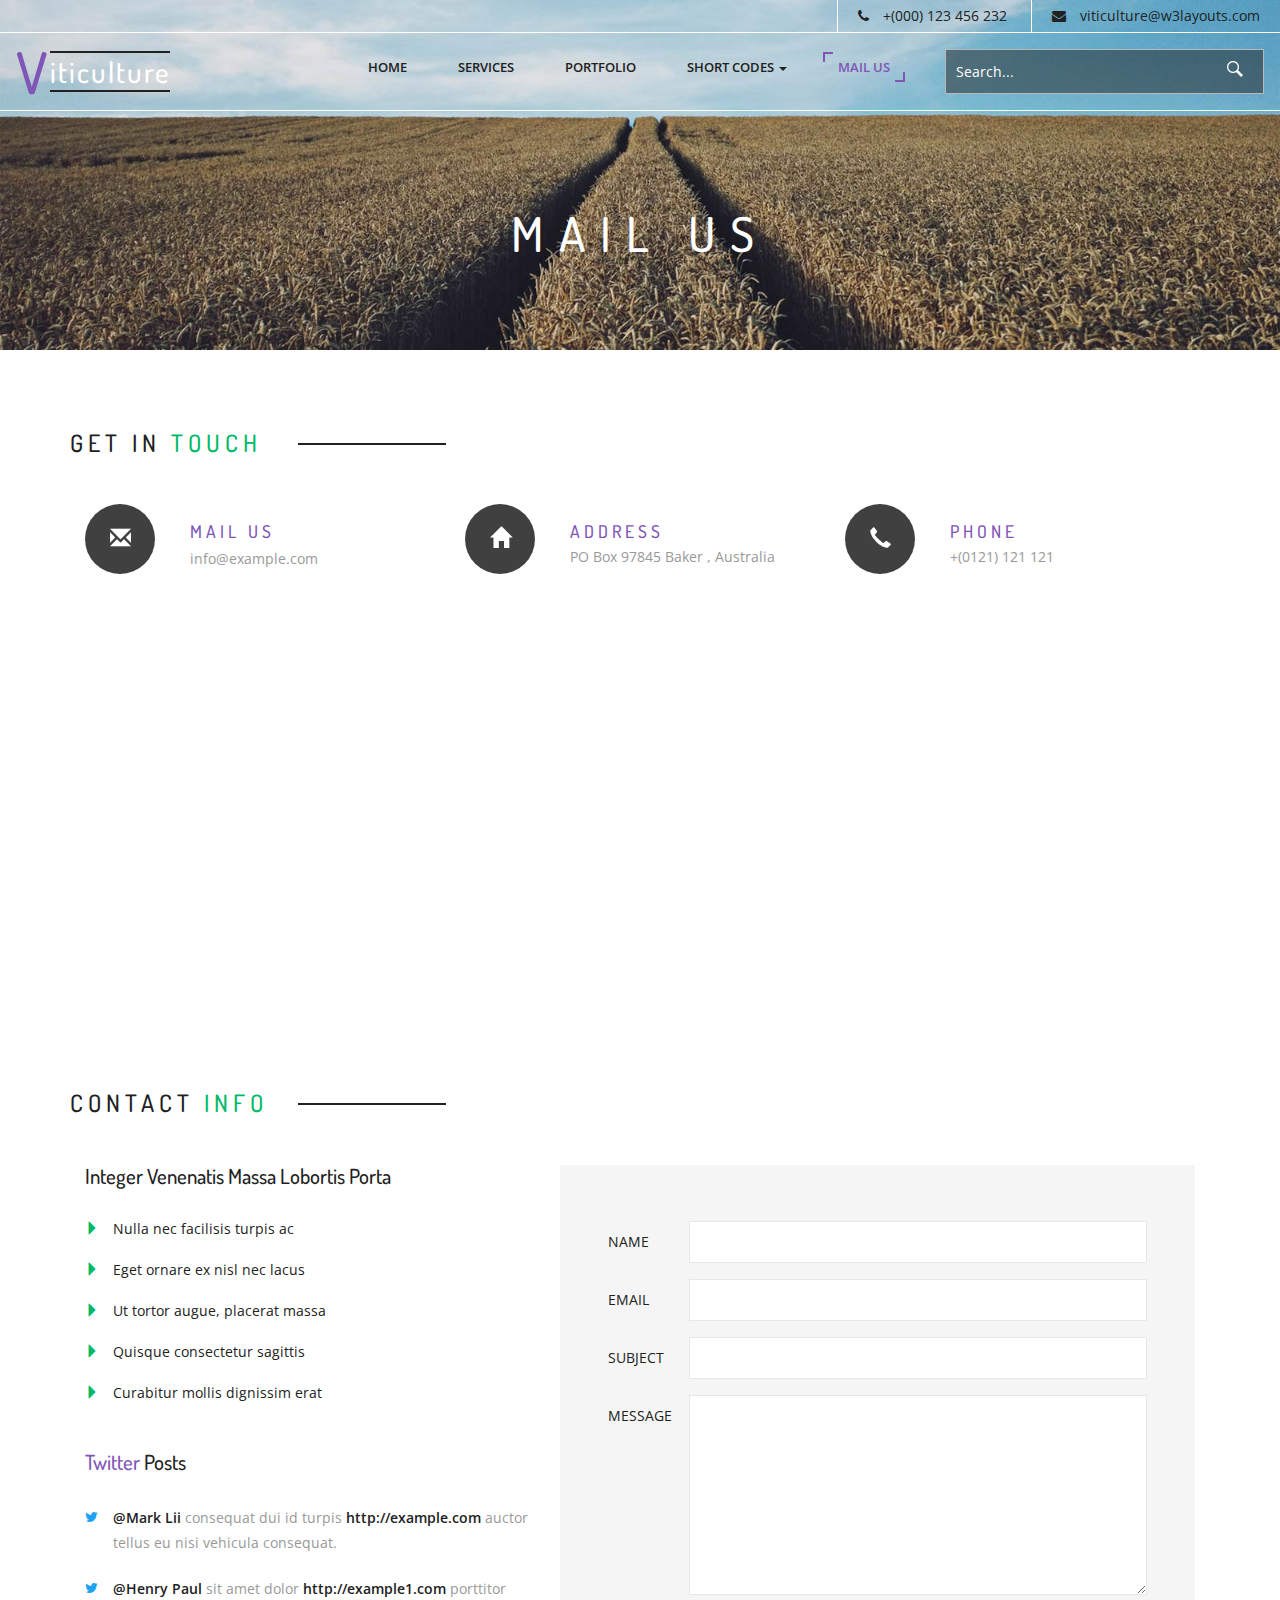
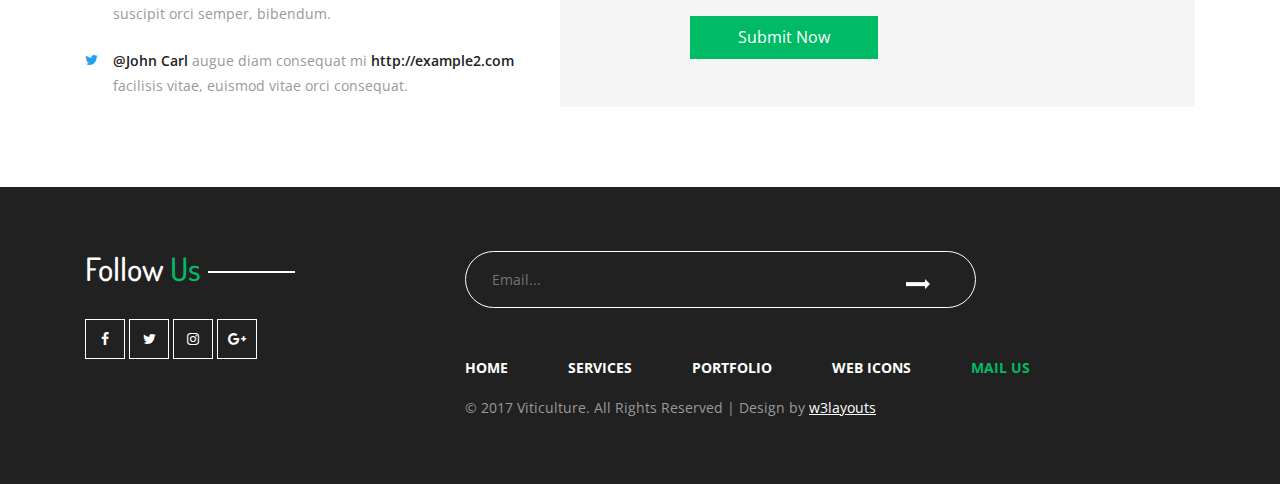
<file: mail.html>
<!--
author: W3layouts
author URL: http://w3layouts.com
License: Creative Commons Attribution 3.0 Unported
License URL: http://creativecommons.org/licenses/by/3.0/
-->
<!DOCTYPE html>
<html lang="en">
<head>
<title>Viticulture an Agriculture Category Flat Bootstrap Responsive Website Template | Mail Us :: w3layouts</title>
<!-- custom-theme -->
<meta name="viewport" content="width=device-width, initial-scale=1">
<meta http-equiv="Content-Type" content="text/html; charset=utf-8" />
<meta name="keywords" content="Viticulture Responsive web template, Bootstrap Web Templates, Flat Web Templates, Android Compatible web template, 
Smartphone Compatible web template, free webdesigns for Nokia, Samsung, LG, SonyEricsson, Motorola web design" />
<script type="application/x-javascript"> addEventListener("load", function() { setTimeout(hideURLbar, 0); }, false);
		function hideURLbar(){ window.scrollTo(0,1); } </script>
<!-- //custom-theme -->
<link href="css/bootstrap.css" rel="stylesheet" type="text/css" media="all" />
<link href="css/style.css" rel="stylesheet" type="text/css" media="all" />
<!-- js -->
<script type="text/javascript" src="js/jquery-2.1.4.min.js"></script>
<!-- //js -->
<link rel="stylesheet" href="css/colorbox.css" />
<!-- font-awesome-icons -->
<link href="css/font-awesome.css" rel="stylesheet"> 
<!-- //font-awesome-icons -->
<link href="//fonts.googleapis.com/css?family=Dosis:200,300,400,500,600,700,800&amp;subset=latin-ext" rel="stylesheet">
<link href='//fonts.googleapis.com/css?family=Open+Sans:400,300,300italic,400italic,600,600italic,700,700italic,800,800italic' rel='stylesheet' type='text/css'>
</head>
	
<body>
<!-- banner -->
	<div class="banner1">
		<div class="w3_agile_banner_top">
			<div class="agile_phone_mail">
				<ul>
					<li><i class="fa fa-phone" aria-hidden="true"></i>+(000) 123 456 232</li>
					<li><i class="fa fa-envelope" aria-hidden="true"></i><a href="mailto:viticulture@w3layouts.com">viticulture@w3layouts.com</a></li>
				</ul>
			</div>
		</div>
		<div class="agileits_w3layouts_banner_nav">
			<nav class="navbar navbar-default">
				<div class="navbar-header navbar-left">
					<button type="button" class="navbar-toggle collapsed" data-toggle="collapse" data-target="#bs-example-navbar-collapse-1">
						<span class="sr-only">Toggle navigation</span>
						<span class="icon-bar"></span>
						<span class="icon-bar"></span>
						<span class="icon-bar"></span>
					</button>
					<h1><a class="navbar-brand" href="index.html"><i>V</i><span>iticulture</span></a></h1>
				</div>
				<!-- Collect the nav links, forms, and other content for toggling -->
				<div class="collapse navbar-collapse navbar-right" id="bs-example-navbar-collapse-1">
					<nav class="menu--iris">
						<ul class="nav navbar-nav menu__list">
							<li class="menu__item"><a href="index.html" class="menu__link">Home</a></li>
							<li class="menu__item"><a href="services.html" class="menu__link">Services</a></li>
							<li class="menu__item"><a href="portfolio.html" class="menu__link">Portfolio</a></li>
							<li class="dropdown menu__item">
								<a href="#" class="dropdown-toggle menu__link" data-toggle="dropdown">Short Codes <b class="caret"></b></a>
								<ul class="dropdown-menu agile_short_dropdown">
									<li><a href="icons.html">Icons</a></li>
									<li><a href="typography.html">Typography</a></li>
								</ul>
							</li>
							<li class="menu__item menu__item--current"><a href="mail.html" class="menu__link">Mail Us</a></li>
						</ul>
						<div class="w3_agileits_search">
							<form action="#" method="post">
								<input type="text" name="Search" placeholder="Search..." required="">
								<input type="submit" value=" ">
							</form>
						</div>
					</nav>
				</div>
			</nav>
		</div>
		<div class="w3_agileits_service_banner_info">
			<h2>Mail Us</h2>
		</div>
	</div>
<!-- //banner -->
<!-- mail -->
	<div class="services">
		<div class="container">
			<h3 class="w3l_header w3_agileits_header1">Get in <span>Touch</span></h3>
			<div class="w3layouts_mail_grid">
				<div class="col-md-4 w3layouts_mail_grid_left">
					<div class="w3layouts_mail_grid_left1 hvr-radial-out">
						<span class="glyphicon glyphicon-envelope" aria-hidden="true"></span>
					</div>
					<div class="w3layouts_mail_grid_left2">
						<h3>Mail Us</h3>
						<a href="mailto:info@example.com">info@example.com</a>
					</div>
				</div>
				<div class="col-md-4 w3layouts_mail_grid_left">
					<div class="w3layouts_mail_grid_left1 hvr-radial-out">
						<span class="glyphicon glyphicon-home" aria-hidden="true"></span>
					</div>
					<div class="w3layouts_mail_grid_left2">
						<h3>Address</h3>
						<p>PO Box 97845 Baker , Australia</p>
					</div>
				</div>
				<div class="col-md-4 w3layouts_mail_grid_left">
					<div class="w3layouts_mail_grid_left1 hvr-radial-out">
						<span class="glyphicon glyphicon-earphone" aria-hidden="true"></span>
					</div>
					<div class="w3layouts_mail_grid_left2">
						<h3>Phone</h3>
						<p>+(0121) 121 121</p>
					</div>
				</div>
				<div class="clearfix"> </div>
			</div>
		</div>
	</div>
	<div class="w3_agile_map">
		<iframe src="https://www.google.com/maps/embed?pb=!1m16!1m12!1m3!1d50416.99204102258!2d144.93732617279937!3d-37.83543431360044!2m3!1f0!2f0!3f0!3m2!1i1024!2i768!4f13.1!2m1!1saustralia+real+estate!5e0!3m2!1sen!2sin!4v1470915593791" style="border:0"></iframe>
	</div>
	<div class="services">
		<div class="container">
			<h3 class="w3l_header w3_agileits_header1">Contact <span>Info</span></h3>
			<div class="w3layouts_mail_grid">
				<div class="col-md-5 agileits_mail_grid_left agileinfo_mail_grid_left">
					<div class="agileits_mail_grid_lft_grid wthree_mail_grid_lft_grid">
						<h4>Integer venenatis massa lobortis porta</h4>
						<ul>
							<li><span class="glyphicon glyphicon-triangle-right" aria-hidden="true"></span>Nulla nec facilisis turpis ac</li>
							<li><span class="glyphicon glyphicon-triangle-right" aria-hidden="true"></span>Eget ornare ex nisl nec lacus</li>
							<li><span class="glyphicon glyphicon-triangle-right" aria-hidden="true"></span>Ut tortor augue, placerat massa</li>
							<li><span class="glyphicon glyphicon-triangle-right" aria-hidden="true"></span>Quisque consectetur sagittis</li>
							<li><span class="glyphicon glyphicon-triangle-right" aria-hidden="true"></span>Curabitur mollis dignissim erat</li>
						</ul>
					</div>
					<div class="agileits_mail_grid_lft_grid1 w3_agileits_mail_grid_lft_grid1">
						<h4><span>Twitter</span> Posts</h4>
						<ul>
							<li><a href="mailto:info@example.com">@Mark Lii</a> consequat dui id turpis
								<a href="#">http://example.com</a> auctor tellus eu nisi vehicula consequat.</li>
							<li><a href="mailto:info@example.com">@Henry Paul</a> sit amet dolor
								<a href="#">http://example1.com</a> porttitor suscipit orci semper, bibendum.</li>
							<li><a href="mailto:info@example.com">@John Carl</a> augue diam consequat mi
								<a href="#">http://example2.com</a> facilisis vitae, euismod vitae orci consequat.</li>
						</ul>
					</div>
				</div>
				<div class="col-md-7 agileits_mail_grid_right agileits_w3layouts_mail_grid_right">
					<div class="agileits_mail_grid_right1 agile_mail_grid_right1">
						<form action="#" method="post">
							<span>
								<i>Name</i>
								<input type="text" name="Name" placeholder=" " required="">
							</span>
							<span>
								<i>Email</i>
								<input type="email" name="Email" placeholder=" " required="">
							</span>
							<span>
								<i>Subject</i>
								<input type="text" name="Subject" placeholder=" " required="">
							</span>
							<span>
								<i>Message</i>
								<textarea name="Message" placeholder=" " required=""></textarea>
							</span>
							<input type="submit" value="Submit Now">
						</form>
					</div>
				</div>
				<div class="clearfix"> </div>
			</div>
		</div>
	</div>
<!-- //mail -->
<!-- footer -->
	<div class="footer">
		<div class="container">
			<div class="col-md-4 w3layouts_footer_grid">
				<h2>Follow <span>Us</span></h2>
				<ul class="social_agileinfo">
					<li><a href="#" class="w3_facebook"><i class="fa fa-facebook"></i></a></li>
					<li><a href="#" class="w3_twitter"><i class="fa fa-twitter"></i></a></li>
					<li><a href="#" class="w3_instagram"><i class="fa fa-instagram"></i></a></li>
					<li><a href="#" class="w3_google"><i class="fa fa-google-plus"></i></a></li>
				</ul>
			</div>
			<div class="col-md-8 w3layouts_footer_grid">
				<form action="#" method="post">
					<input type="email" name="Email" placeholder="Email..." required="">
					<input type="submit" value="">
				</form>
				<ul class="w3l_footer_nav">
					<li><a href="index.html">Home</a></li>
					<li><a href="services.html">Services</a></li>
					<li><a href="portfolio.html">Portfolio</a></li>
					<li><a href="icons.html">Web Icons</a></li>
					<li><a href="mail.html" class="active">Mail Us</a></li>
				</ul>
				<p>© 2017 Viticulture. All Rights Reserved | Design by <a href="https://w3layouts.com/" target="_blank">w3layouts</a></p>
			</div>
			<div class="clearfix"> </div>
		</div>
	</div>
<!-- //footer -->
<!-- start-smoth-scrolling -->
<script type="text/javascript" src="js/move-top.js"></script>
<script type="text/javascript" src="js/easing.js"></script>
<script type="text/javascript">
	jQuery(document).ready(function($) {
		$(".scroll").click(function(event){		
			event.preventDefault();
			$('html,body').animate({scrollTop:$(this.hash).offset().top},1000);
		});
	});
</script>
<!-- start-smoth-scrolling -->
<!-- for bootstrap working -->
	<script src="js/bootstrap.js"></script>
<!-- //for bootstrap working -->
<!-- here stars scrolling icon -->
	<script type="text/javascript">
		$(document).ready(function() {
			/*
				var defaults = {
				containerID: 'toTop', // fading element id
				containerHoverID: 'toTopHover', // fading element hover id
				scrollSpeed: 1200,
				easingType: 'linear' 
				};
			*/
								
			$().UItoTop({ easingType: 'easeOutQuart' });
								
			});
	</script>
<!-- //here ends scrolling icon -->
</body>
</html>
</file>
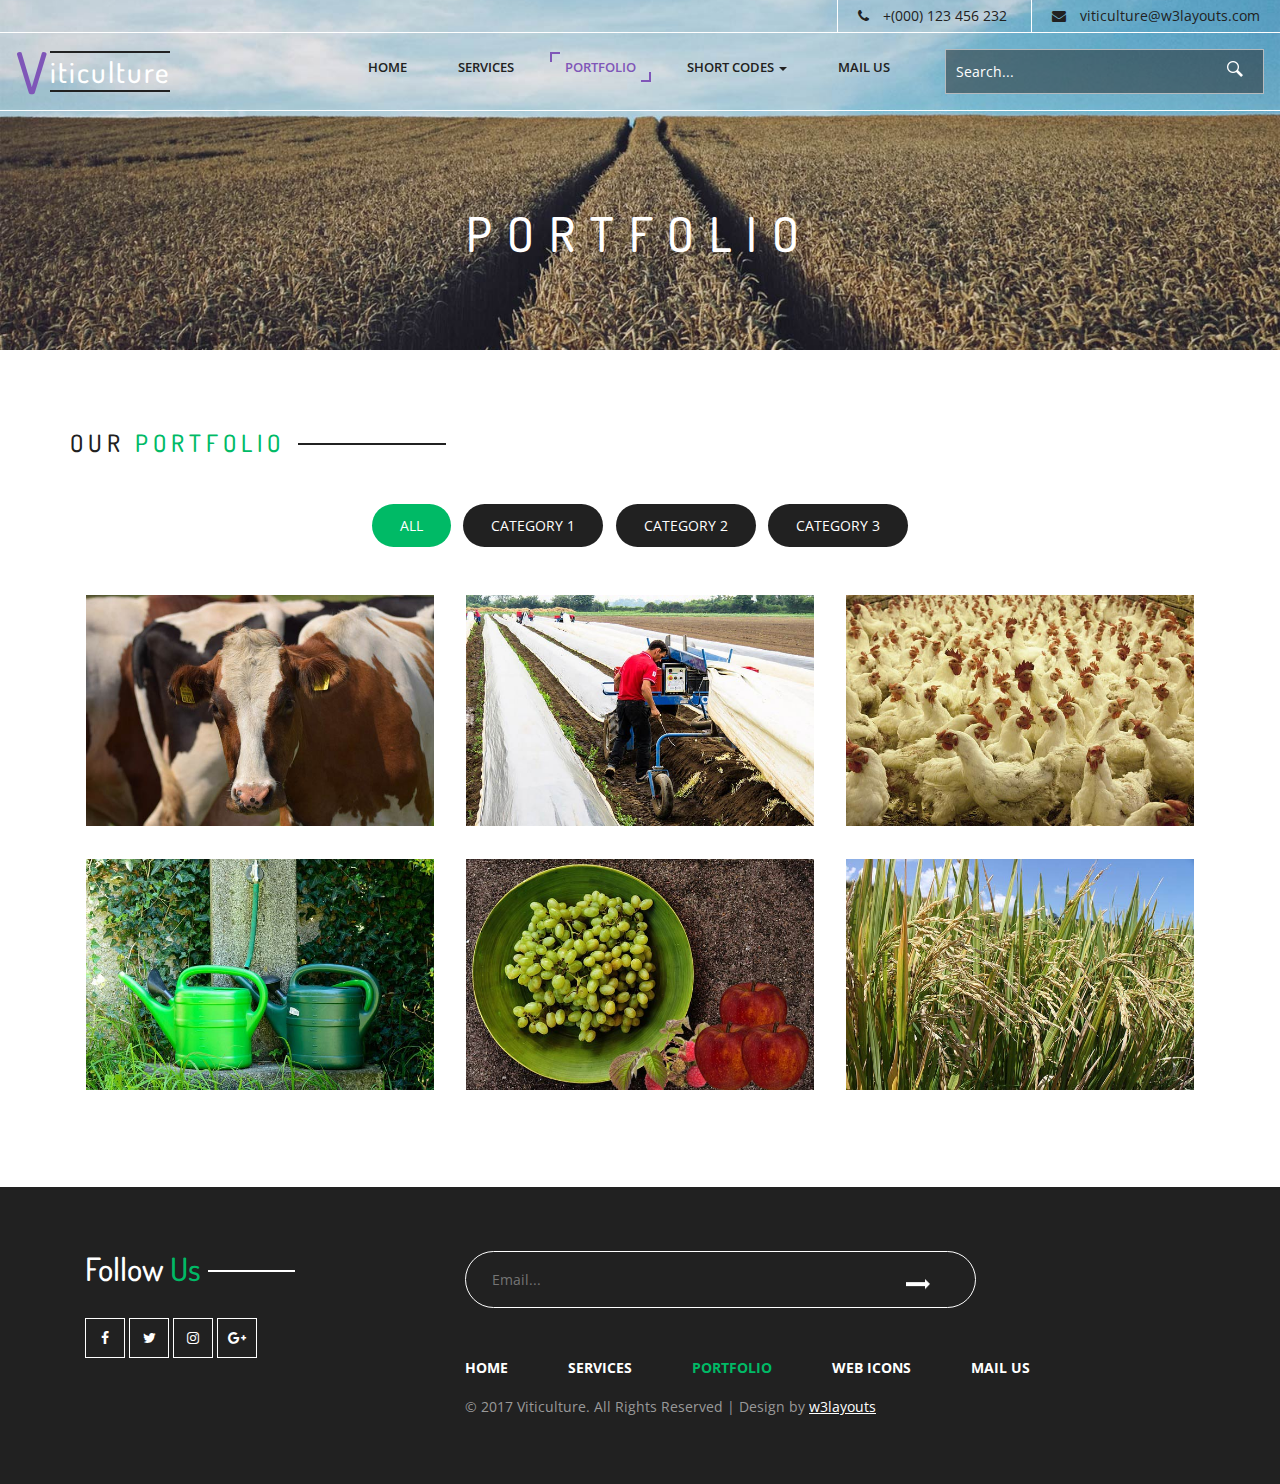
<file: portfolio.html>
<!--
author: W3layouts
author URL: http://w3layouts.com
License: Creative Commons Attribution 3.0 Unported
License URL: http://creativecommons.org/licenses/by/3.0/
-->
<!DOCTYPE html>
<html lang="en">
<head>
<title>Viticulture an Agriculture Category Flat Bootstrap Responsive Website Template | Portfolio :: w3layouts</title>
<!-- custom-theme -->
<meta name="viewport" content="width=device-width, initial-scale=1">
<meta http-equiv="Content-Type" content="text/html; charset=utf-8" />
<meta name="keywords" content="Viticulture Responsive web template, Bootstrap Web Templates, Flat Web Templates, Android Compatible web template, 
Smartphone Compatible web template, free webdesigns for Nokia, Samsung, LG, SonyEricsson, Motorola web design" />
<script type="application/x-javascript"> addEventListener("load", function() { setTimeout(hideURLbar, 0); }, false);
		function hideURLbar(){ window.scrollTo(0,1); } </script>
<!-- //custom-theme -->
<link href="css/bootstrap.css" rel="stylesheet" type="text/css" media="all" />
<link href="css/style.css" rel="stylesheet" type="text/css" media="all" />
<!-- js -->
<script type="text/javascript" src="js/jquery-2.1.4.min.js"></script>
<!-- //js -->
<link rel="stylesheet" href="css/colorbox.css" />
<!-- font-awesome-icons -->
<link href="css/font-awesome.css" rel="stylesheet"> 
<!-- //font-awesome-icons -->
<link href="//fonts.googleapis.com/css?family=Dosis:200,300,400,500,600,700,800&amp;subset=latin-ext" rel="stylesheet">
<link href='//fonts.googleapis.com/css?family=Open+Sans:400,300,300italic,400italic,600,600italic,700,700italic,800,800italic' rel='stylesheet' type='text/css'>
</head>
	
<body>
<!-- banner -->
	<div class="banner1">
		<div class="w3_agile_banner_top">
			<div class="agile_phone_mail">
				<ul>
					<li><i class="fa fa-phone" aria-hidden="true"></i>+(000) 123 456 232</li>
					<li><i class="fa fa-envelope" aria-hidden="true"></i><a href="mailto:viticulture@w3layouts.com">viticulture@w3layouts.com</a></li>
				</ul>
			</div>
		</div>
		<div class="agileits_w3layouts_banner_nav">
			<nav class="navbar navbar-default">
				<div class="navbar-header navbar-left">
					<button type="button" class="navbar-toggle collapsed" data-toggle="collapse" data-target="#bs-example-navbar-collapse-1">
						<span class="sr-only">Toggle navigation</span>
						<span class="icon-bar"></span>
						<span class="icon-bar"></span>
						<span class="icon-bar"></span>
					</button>
					<h1><a class="navbar-brand" href="index.html"><i>V</i><span>iticulture</span></a></h1>
				</div>
				<!-- Collect the nav links, forms, and other content for toggling -->
				<div class="collapse navbar-collapse navbar-right" id="bs-example-navbar-collapse-1">
					<nav class="menu--iris">
						<ul class="nav navbar-nav menu__list">
							<li class="menu__item"><a href="index.html" class="menu__link">Home</a></li>
							<li class="menu__item"><a href="services.html" class="menu__link">Services</a></li>
							<li class="menu__item menu__item--current"><a href="portfolio.html" class="menu__link">Portfolio</a></li>
							<li class="dropdown menu__item">
								<a href="#" class="dropdown-toggle menu__link" data-toggle="dropdown">Short Codes <b class="caret"></b></a>
								<ul class="dropdown-menu agile_short_dropdown">
									<li><a href="icons.html">Icons</a></li>
									<li><a href="typography.html">Typography</a></li>
								</ul>
							</li>
							<li class="menu__item"><a href="mail.html" class="menu__link">Mail Us</a></li>
						</ul>
						<div class="w3_agileits_search">
							<form action="#" method="post">
								<input type="text" name="Search" placeholder="Search..." required="">
								<input type="submit" value=" ">
							</form>
						</div>
					</nav>
				</div>
			</nav>
		</div>
		<div class="w3_agileits_service_banner_info">
			<h2>Portfolio</h2>
		</div>
	</div>
<!-- //banner -->
<!-- portfolio -->
	<div class="services">
		<div class="container">
			<h3 class="w3l_header w3_agileits_header1">Our <span>Portfolio</span></h3>
			<div class="wthree_services_grids">	
				<ul class="simplefilter">
					<li class="active" data-filter="all">All</li>
					<li data-filter="1">Category 1</li>
					<li data-filter="2">Category 2</li>
					<li data-filter="3">Category 3</li>
				</ul>
				<div class="filtr-container">
					<div class="col-md-4 col-sm-4 filtr-item" data-category="1" data-sort="">
						<div class="agileits_portfolio_grid">
							<a class="group1" href="images/1.jpg" title="Viticulture">
								<img class="img-responsive" src="images/1.jpg" alt=""  /> 
								<div class="w3_textbox">
									<h4>Viticulture</h4>
									<p>Quis autem vel eum iure reprehenderit qui in ea voluptate velit.</p>
								</div>
							</a> 
						</div>
					</div>
					<div class="col-md-4 col-sm-4 filtr-item" data-category="2, 3" data-sort="">
						<div class="agileits_portfolio_grid">
							<a class="group1" href="images/2.jpg" title="Viticulture">
								<img src="images/2.jpg" alt="" class="img-responsive" />
								<div class="w3_textbox">
									<h4>Viticulture</h4>
									<p>Quis autem vel eum iure reprehenderit qui in ea voluptate velit.</p>
								</div>
							</a>	
						</div>
					</div>
					<div class="col-md-4 col-sm-4 filtr-item" data-category="1" data-sort="">
						<div class="agileits_portfolio_grid">
							<a class="group1" href="images/3.jpg" title="Viticulture">
								<img src="images/3.jpg" alt="" class="img-responsive" />
								<div class="w3_textbox">
									<h4>Viticulture</h4>
									<p>Quis autem vel eum iure reprehenderit qui in ea voluptate velit.</p>
								</div>
							</a>	
						</div>
					</div>
					<div class="col-md-4 col-sm-4 filtr-item" data-category="3" data-sort="">
						<div class="agileits_portfolio_grid">
							<a class="group1" href="images/4.jpg" title="Viticulture">
								<img src="images/4.jpg" alt="" class="img-responsive" />
								<div class="w3_textbox">
									<h4>Viticulture</h4>
									<p>Quis autem vel eum iure reprehenderit qui in ea voluptate velit.</p>
								</div>
							</a>	
						</div>
					</div>
					<div class="col-md-4 col-sm-4 filtr-item" data-category="3" data-sort="">
						<div class="agileits_portfolio_grid">
							<a class="group1" href="images/6.jpg" title="Viticulture">
								<img src="images/6.jpg" alt="" class="img-responsive" />
								<div class="w3_textbox">
									<h4>Viticulture</h4>
									<p>Quis autem vel eum iure reprehenderit qui in ea voluptate velit.</p>
								</div>
							</a>	
						</div>
					</div>
					<div class="col-md-4 col-sm-4 filtr-item" data-category="2" data-sort="">
						<div class="agileits_portfolio_grid">
							<a class="group1" href="images/7.jpg" title="Viticulture">
								<img src="images/7.jpg" alt="" class="img-responsive" />
								<div class="w3_textbox">
									<h4>Viticulture</h4>
									<p>Quis autem vel eum iure reprehenderit qui in ea voluptate velit.</p>
								</div>
							</a>	
						</div>
					</div>
				   <div class="clearfix"> </div>
				</div>
			</div>
		</div>
	</div>
<!-- //portfolio -->
<!-- pop-up-plugin -->
	<script src="js/jquery.colorbox.js"></script>
	<script>
		$(document).ready(function(){
			//Examples of how to assign the Colorbox event to elements
			$(".group1").colorbox({rel:'group1'});
			$(".callbacks").colorbox({
				onOpen:function(){ alert('onOpen: colorbox is about to open'); },
				onLoad:function(){ alert('onLoad: colorbox has started to load the targeted content'); },
				onComplete:function(){ alert('onComplete: colorbox has displayed the loaded content'); },
				onCleanup:function(){ alert('onCleanup: colorbox has begun the close process'); },
				onClosed:function(){ alert('onClosed: colorbox has completely closed'); }
			});
			
			//Example of preserving a JavaScript event for inline calls.
			$("#click").click(function(){ 
				$('#click').css({"background-color":"#f00", "color":"#fff", "cursor":"inherit"}).text("Open this window again and this message will still be here.");
				return false;
			});
		});
	</script>
<!-- //pop-up-plugin -->
<!-- filter-plugin -->
	<script src="js/jquery.filterizr.js"></script>  
	<script src="js/controls.js"></script>
	<!-- Kick off Filterizr -->
	<script type="text/javascript">
		$(function() {
			//Initialize filterizr with default options
			$('.filtr-container').filterizr();
		});
	</script>	
<!-- //filter-plugin -->
<!-- footer -->
	<div class="footer">
		<div class="container">
			<div class="col-md-4 w3layouts_footer_grid">
				<h2>Follow <span>Us</span></h2>
				<ul class="social_agileinfo">
					<li><a href="#" class="w3_facebook"><i class="fa fa-facebook"></i></a></li>
					<li><a href="#" class="w3_twitter"><i class="fa fa-twitter"></i></a></li>
					<li><a href="#" class="w3_instagram"><i class="fa fa-instagram"></i></a></li>
					<li><a href="#" class="w3_google"><i class="fa fa-google-plus"></i></a></li>
				</ul>
			</div>
			<div class="col-md-8 w3layouts_footer_grid">
				<form action="#" method="post">
					<input type="email" name="Email" placeholder="Email..." required="">
					<input type="submit" value="">
				</form>
				<ul class="w3l_footer_nav">
					<li><a href="index.html">Home</a></li>
					<li><a href="services.html">Services</a></li>
					<li><a href="portfolio.html" class="active">Portfolio</a></li>
					<li><a href="icons.html">Web Icons</a></li>
					<li><a href="mail.html">Mail Us</a></li>
				</ul>
				<p>© 2017 Viticulture. All Rights Reserved | Design by <a href="https://w3layouts.com/" target="_blank">w3layouts</a></p>
			</div>
			<div class="clearfix"> </div>
		</div>
	</div>
<!-- //footer -->
<!-- start-smoth-scrolling -->
<script type="text/javascript" src="js/move-top.js"></script>
<script type="text/javascript" src="js/easing.js"></script>
<script type="text/javascript">
	jQuery(document).ready(function($) {
		$(".scroll").click(function(event){		
			event.preventDefault();
			$('html,body').animate({scrollTop:$(this.hash).offset().top},1000);
		});
	});
</script>
<!-- start-smoth-scrolling -->
<!-- for bootstrap working -->
	<script src="js/bootstrap.js"></script>
<!-- //for bootstrap working -->
<!-- here stars scrolling icon -->
	<script type="text/javascript">
		$(document).ready(function() {
			/*
				var defaults = {
				containerID: 'toTop', // fading element id
				containerHoverID: 'toTopHover', // fading element hover id
				scrollSpeed: 1200,
				easingType: 'linear' 
				};
			*/
								
			$().UItoTop({ easingType: 'easeOutQuart' });
								
			});
	</script>
<!-- //here ends scrolling icon -->
</body>
</html>
</file>
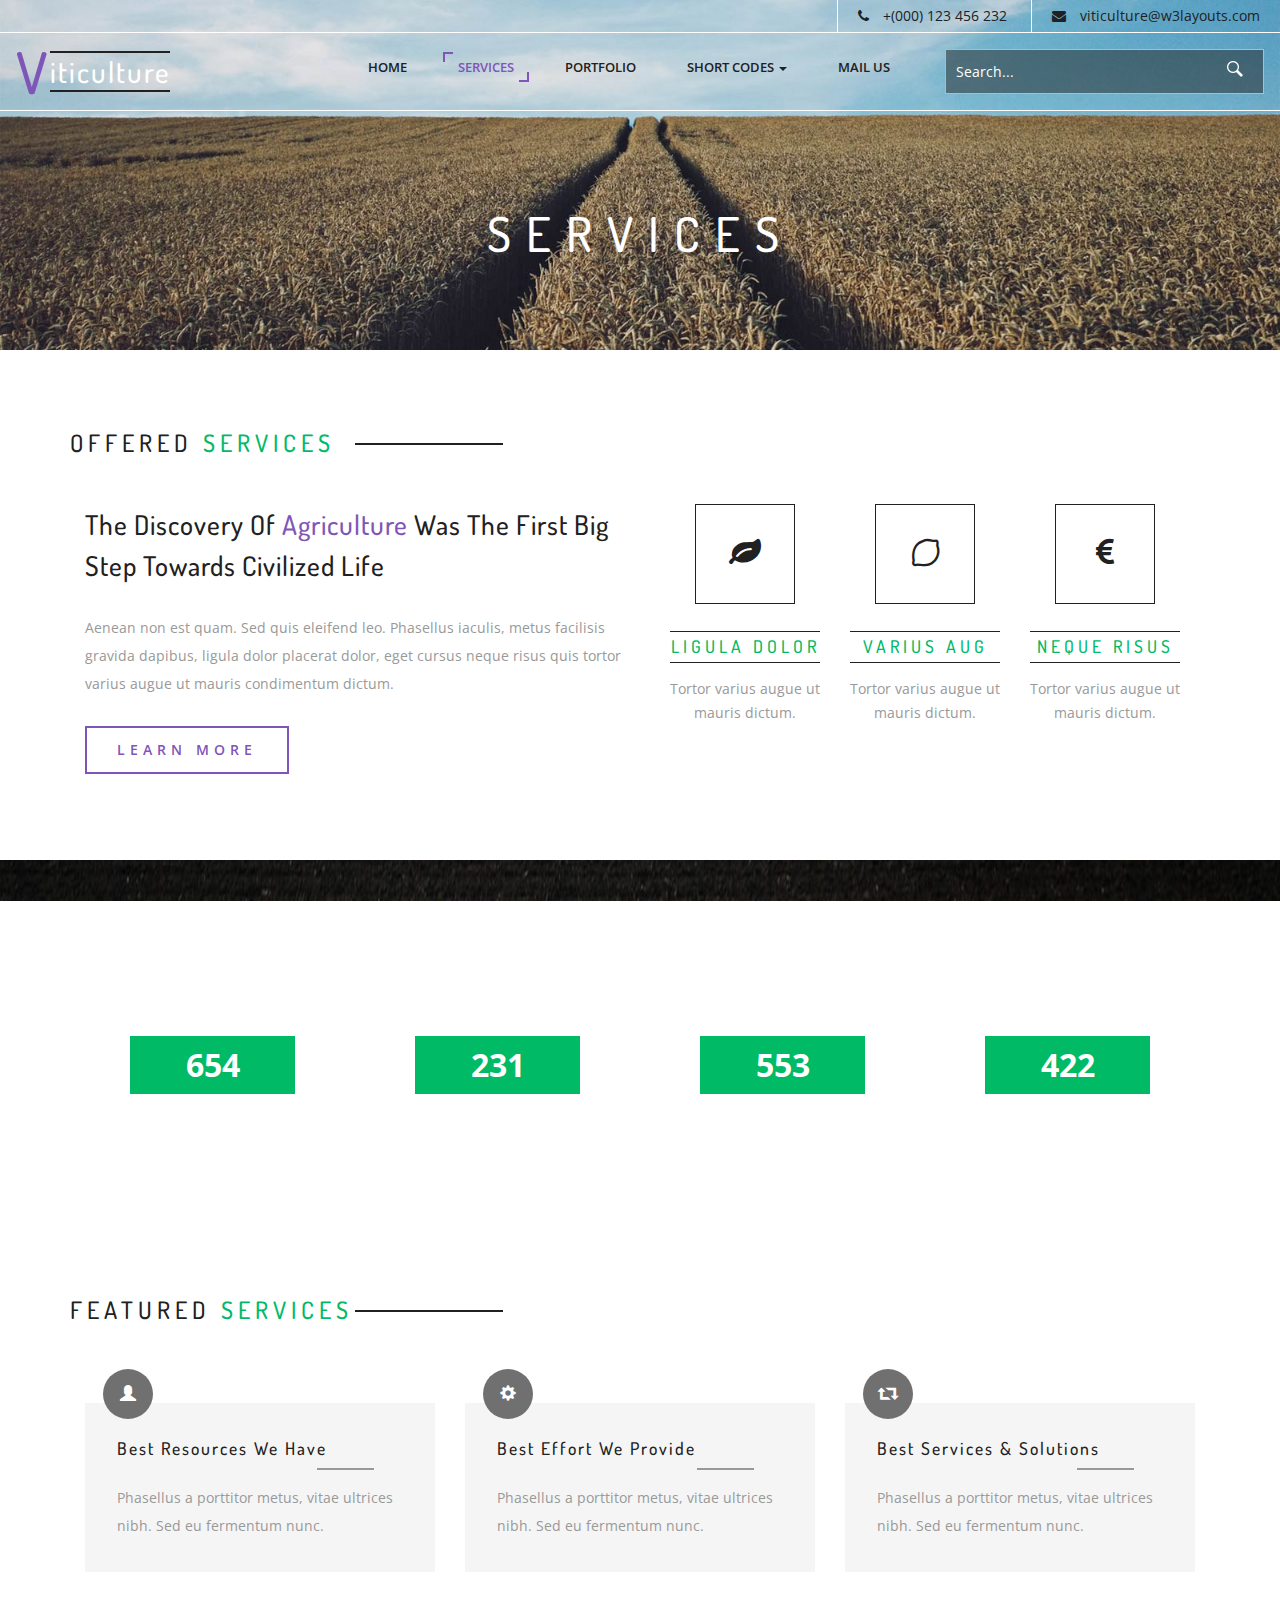
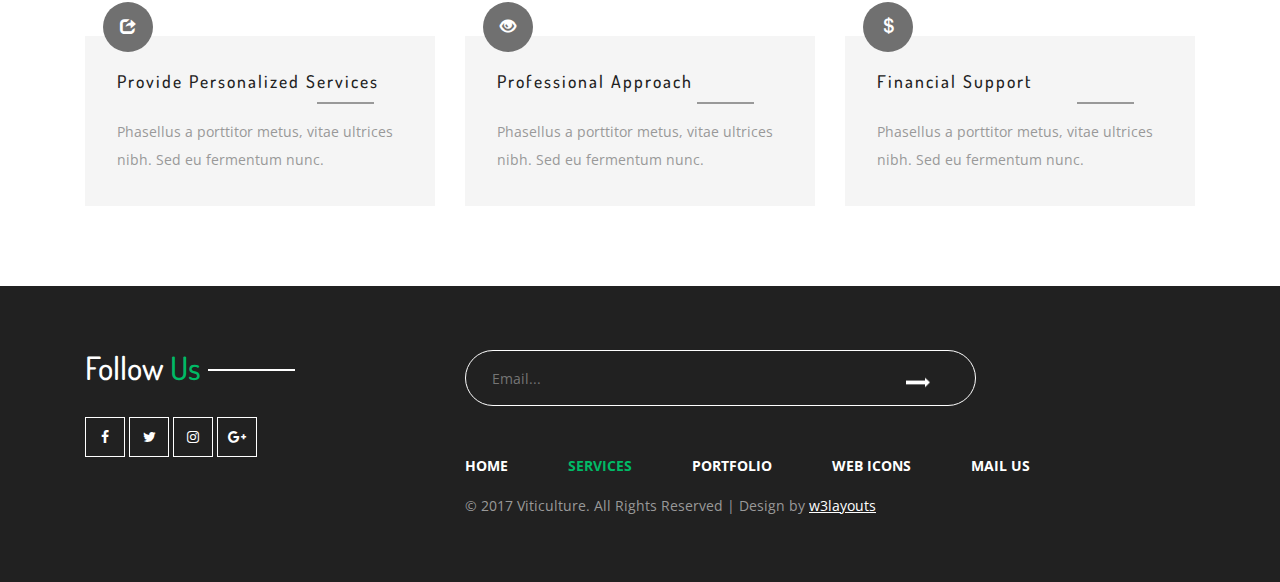
<file: services.html>
<!--
author: W3layouts
author URL: http://w3layouts.com
License: Creative Commons Attribution 3.0 Unported
License URL: http://creativecommons.org/licenses/by/3.0/
-->
<!DOCTYPE html>
<html lang="en">
<head>
<title>Viticulture an Agriculture Category Flat Bootstrap Responsive Website Template | Services :: w3layouts</title>
<!-- custom-theme -->
<meta name="viewport" content="width=device-width, initial-scale=1">
<meta http-equiv="Content-Type" content="text/html; charset=utf-8" />
<meta name="keywords" content="Viticulture Responsive web template, Bootstrap Web Templates, Flat Web Templates, Android Compatible web template, 
Smartphone Compatible web template, free webdesigns for Nokia, Samsung, LG, SonyEricsson, Motorola web design" />
<script type="application/x-javascript"> addEventListener("load", function() { setTimeout(hideURLbar, 0); }, false);
		function hideURLbar(){ window.scrollTo(0,1); } </script>
<!-- //custom-theme -->
<link href="css/bootstrap.css" rel="stylesheet" type="text/css" media="all" />
<link href="css/style.css" rel="stylesheet" type="text/css" media="all" />
<!-- js -->
<script type="text/javascript" src="js/jquery-2.1.4.min.js"></script>
<!-- //js -->
<!-- font-awesome-icons -->
<link href="css/font-awesome.css" rel="stylesheet"> 
<!-- //font-awesome-icons -->
<link href="//fonts.googleapis.com/css?family=Dosis:200,300,400,500,600,700,800&amp;subset=latin-ext" rel="stylesheet">
<link href='//fonts.googleapis.com/css?family=Open+Sans:400,300,300italic,400italic,600,600italic,700,700italic,800,800italic' rel='stylesheet' type='text/css'>
</head>
	
<body>
<!-- banner -->
	<div class="banner1">
		<div class="w3_agile_banner_top">
			<div class="agile_phone_mail">
				<ul>
					<li><i class="fa fa-phone" aria-hidden="true"></i>+(000) 123 456 232</li>
					<li><i class="fa fa-envelope" aria-hidden="true"></i><a href="mailto:viticulture@w3layouts.com">viticulture@w3layouts.com</a></li>
				</ul>
			</div>
		</div>
		<div class="agileits_w3layouts_banner_nav">
			<nav class="navbar navbar-default">
				<div class="navbar-header navbar-left">
					<button type="button" class="navbar-toggle collapsed" data-toggle="collapse" data-target="#bs-example-navbar-collapse-1">
						<span class="sr-only">Toggle navigation</span>
						<span class="icon-bar"></span>
						<span class="icon-bar"></span>
						<span class="icon-bar"></span>
					</button>
					<h1><a class="navbar-brand" href="index.html"><i>V</i><span>iticulture</span></a></h1>
				</div>
				<!-- Collect the nav links, forms, and other content for toggling -->
				<div class="collapse navbar-collapse navbar-right" id="bs-example-navbar-collapse-1">
					<nav class="menu--iris">
						<ul class="nav navbar-nav menu__list">
							<li class="menu__item"><a href="index.html" class="menu__link">Home</a></li>
							<li class="menu__item menu__item--current"><a href="services.html" class="menu__link">Services</a></li>
							<li class="menu__item"><a href="portfolio.html" class="menu__link">Portfolio</a></li>
							<li class="dropdown menu__item">
								<a href="#" class="dropdown-toggle menu__link" data-toggle="dropdown">Short Codes <b class="caret"></b></a>
								<ul class="dropdown-menu agile_short_dropdown">
									<li><a href="icons.html">Icons</a></li>
									<li><a href="typography.html">Typography</a></li>
								</ul>
							</li>
							<li class="menu__item"><a href="mail.html" class="menu__link">Mail Us</a></li>
						</ul>
						<div class="w3_agileits_search">
							<form action="#" method="post">
								<input type="text" name="Search" placeholder="Search..." required="">
								<input type="submit" value=" ">
							</form>
						</div>
					</nav>
				</div>
			</nav>
		</div>
		<div class="w3_agileits_service_banner_info">
			<h2>Services</h2>
		</div>
	</div>
<!-- //banner -->
<!-- services -->
	<div class="services">
		<div class="container">
			<h3 class="w3l_header w3_agileits_header">Offered <span>Services</span></h3>
			<div class="wthree_services_grids">	
				<div class="col-md-6 wthree_services_grid_left">
					<h3>the discovery of <span>agriculture</span> was the first big step towards civilized life</h3>
					<p>Aenean non est quam. Sed quis eleifend leo. Phasellus iaculis, 
						metus facilisis gravida dapibus, ligula dolor placerat dolor, eget 
						cursus neque risus quis tortor varius augue ut mauris condimentum dictum.</p>
					<div class="agileinfo_more w3_agileits_more">
						<a class="link link--kumya" href="#" data-toggle="modal" data-target="#myModal"><span data-letters="Learn More">Learn More</span></a>
					</div>
				</div>
				<div class="col-md-6 wthree_services_grid_right">
					<div class="col-md-4 agileits_w3layouts_service_grid">
						<div class="agile_service_grd">
							<i class="fa fa-leaf" aria-hidden="true"></i>
						</div>
						<h4>ligula dolor</h4>
						<p>Tortor varius augue ut mauris dictum.</p>
					</div>
					<div class="col-md-4 agileits_w3layouts_service_grid">
						<div class="agile_service_grd">
							<i class="fa fa-lemon-o" aria-hidden="true"></i>
						</div>
						<h4>varius aug</h4>
						<p>Tortor varius augue ut mauris dictum.</p>
					</div>
					<div class="col-md-4 agileits_w3layouts_service_grid">
						<div class="agile_service_grd">
							<i class="fa fa-eur" aria-hidden="true"></i>
						</div>
						<h4>neque risus</h4>
						<p>Tortor varius augue ut mauris dictum.</p>
					</div>
					<div class="clearfix"> </div>
				</div>
				<div class="clearfix"> </div>
			</div>
		</div>
	</div>
<!-- //services -->
<!-- bootstrap-pop-up -->
	<div class="modal video-modal fade" id="myModal" tabindex="-1" role="dialog" aria-labelledby="myModal">
		<div class="modal-dialog" role="document">
			<div class="modal-content">
				<div class="modal-header">
					Viticulture
					<button type="button" class="close" data-dismiss="modal" aria-label="Close"><span aria-hidden="true">&times;</span></button>						
				</div>
				<section>
					<div class="modal-body">
						<img src="images/2.jpg" alt=" " class="img-responsive" />
						<p>Ut enim ad minima veniam, quis nostrum 
							exercitationem ullam corporis suscipit laboriosam, 
							nisi ut aliquid ex ea commodi consequatur? Quis autem 
							vel eum iure reprehenderit qui in ea voluptate velit 
							esse quam nihil molestiae consequatur, vel illum qui 
							dolorem eum fugiat quo voluptas nulla pariatur.
							<i>" Quis autem vel eum iure reprehenderit qui in ea voluptate velit 
								esse quam nihil molestiae consequatur.</i></p>
					</div>
				</section>
			</div>
		</div>
	</div>
<!-- //bootstrap-pop-up -->
<!-- service-bottom -->
	<div class="service-bottom">
		<div class="container">	
			<div class="col-md-3 w3layouts_service_bottom_grid">
				<div class="agileits_w3layouts_stats_grid">
					<i class="fa fa-users" aria-hidden="true"></i>
				</div>
				<p class="counter">654</p>
				<h3>Customers</h3>
			</div>
			<div class="col-md-3 w3layouts_service_bottom_grid">
				<div class="agileits_w3layouts_stats_grid">
					<i class="fa fa-bullhorn" aria-hidden="true"></i>
				</div>
				<p class="counter">231</p>
				<h3>Popularity</h3>
			</div>
			<div class="col-md-3 w3layouts_service_bottom_grid">
				<div class="agileits_w3layouts_stats_grid">
					<i class="fa fa-thumbs-o-up" aria-hidden="true"></i>
				</div>
				<p class="counter">553</p>
				<h3>Success</h3>
			</div>
			<div class="col-md-3 w3layouts_service_bottom_grid">
				<div class="agileits_w3layouts_stats_grid">
					<i class="glyphicon glyphicon-pencil" aria-hidden="true"></i>
				</div>
				<p class="counter">422</p>
				<h3>Lines of Code</h3>
			</div>
			<div class="clearfix"> </div>
		</div>
	</div>
<!-- //service-bottom -->
<!-- stats-bottom -->
	<div class="stats-bottom">
		<div class="container">
			<h3 class="w3l_header w3_agileits_header">Featured <span>Services</span></h3>
			<div class="agileinfo_services_grids">
				<div class="col-md-4 agileinfo_services_grid">
					<div class="agileinfo_services_grid1">
						<h4>best resources we have</h4>
						<p>Phasellus a porttitor metus, vitae ultrices nibh. Sed eu fermentum nunc.</p>
						<div class="agileinfo_services_grid1_pos">
							<span class="glyphicon glyphicon-user" aria-hidden="true"></span>
						</div>
					</div>
				</div>
				<div class="col-md-4 agileinfo_services_grid">
					<div class="agileinfo_services_grid1">
						<h4>best effort we provide</h4>
						<p>Phasellus a porttitor metus, vitae ultrices nibh. Sed eu fermentum nunc.</p>
						<div class="agileinfo_services_grid1_pos">
							<span class="glyphicon glyphicon-cog" aria-hidden="true"></span>
						</div>
					</div>
				</div>
				<div class="col-md-4 agileinfo_services_grid">
					<div class="agileinfo_services_grid1">
						<h4>best services & solutions</h4>
						<p>Phasellus a porttitor metus, vitae ultrices nibh. Sed eu fermentum nunc.</p>
						<div class="agileinfo_services_grid1_pos">
							<span class="glyphicon glyphicon-retweet" aria-hidden="true"></span>
						</div>
					</div>
				</div>
				<div class="clearfix"> </div>
			</div>
			<div class="w3agile_services_grids">
				<div class="col-md-4 agileinfo_services_grid">
					<div class="agileinfo_services_grid1">
						<h4>provide personalized services</h4>
						<p>Phasellus a porttitor metus, vitae ultrices nibh. Sed eu fermentum nunc.</p>
						<div class="agileinfo_services_grid1_pos">
							<span class="glyphicon glyphicon-share" aria-hidden="true"></span>
						</div>
					</div>
				</div>
				<div class="col-md-4 agileinfo_services_grid">
					<div class="agileinfo_services_grid1">
						<h4>professional approach</h4>
						<p>Phasellus a porttitor metus, vitae ultrices nibh. Sed eu fermentum nunc.</p>
						<div class="agileinfo_services_grid1_pos">
							<span class="glyphicon glyphicon-eye-open" aria-hidden="true"></span>
						</div>
					</div>
				</div>
				<div class="col-md-4 agileinfo_services_grid">
					<div class="agileinfo_services_grid1">
						<h4>financial support</h4>
						<p>Phasellus a porttitor metus, vitae ultrices nibh. Sed eu fermentum nunc.</p>
						<div class="agileinfo_services_grid1_pos">
							<span class="glyphicon glyphicon-usd" aria-hidden="true"></span>
						</div>
					</div>
				</div>
				<div class="clearfix"> </div>
			</div>
		</div>
	</div>
<!-- //stats-bottom -->
<!-- Stats-Number-Scroller-Animation-JavaScript -->
	<script src="js/waypoints.min.js"></script> 
	<script src="js/counterup.min.js"></script> 
	<script>
		jQuery(document).ready(function( $ ) {
			$('.counter').counterUp({
				delay: 10,
				time: 2000
			});
		});
	</script>
<!-- //Stats-Number-Scroller-Animation-JavaScript -->
<!-- footer -->
	<div class="footer">
		<div class="container">
			<div class="col-md-4 w3layouts_footer_grid">
				<h2>Follow <span>Us</span></h2>
				<ul class="social_agileinfo">
					<li><a href="#" class="w3_facebook"><i class="fa fa-facebook"></i></a></li>
					<li><a href="#" class="w3_twitter"><i class="fa fa-twitter"></i></a></li>
					<li><a href="#" class="w3_instagram"><i class="fa fa-instagram"></i></a></li>
					<li><a href="#" class="w3_google"><i class="fa fa-google-plus"></i></a></li>
				</ul>
			</div>
			<div class="col-md-8 w3layouts_footer_grid">
				<form action="#" method="post">
					<input type="email" name="Email" placeholder="Email..." required="">
					<input type="submit" value="">
				</form>
				<ul class="w3l_footer_nav">
					<li><a href="index.html">Home</a></li>
					<li><a href="services.html" class="active">Services</a></li>
					<li><a href="portfolio.html">Portfolio</a></li>
					<li><a href="icons.html">Web Icons</a></li>
					<li><a href="mail.html">Mail Us</a></li>
				</ul>
				<p>© 2017 Viticulture. All Rights Reserved | Design by <a href="https://w3layouts.com/" target="_blank">w3layouts</a></p>
			</div>
			<div class="clearfix"> </div>
		</div>
	</div>
<!-- //footer -->
<!-- start-smoth-scrolling -->
<script type="text/javascript" src="js/move-top.js"></script>
<script type="text/javascript" src="js/easing.js"></script>
<script type="text/javascript">
	jQuery(document).ready(function($) {
		$(".scroll").click(function(event){		
			event.preventDefault();
			$('html,body').animate({scrollTop:$(this.hash).offset().top},1000);
		});
	});
</script>
<!-- start-smoth-scrolling -->
<!-- for bootstrap working -->
	<script src="js/bootstrap.js"></script>
<!-- //for bootstrap working -->
<!-- here stars scrolling icon -->
	<script type="text/javascript">
		$(document).ready(function() {
			/*
				var defaults = {
				containerID: 'toTop', // fading element id
				containerHoverID: 'toTopHover', // fading element hover id
				scrollSpeed: 1200,
				easingType: 'linear' 
				};
			*/
								
			$().UItoTop({ easingType: 'easeOutQuart' });
								
			});
	</script>
<!-- //here ends scrolling icon -->
</body>
</html>
</file>
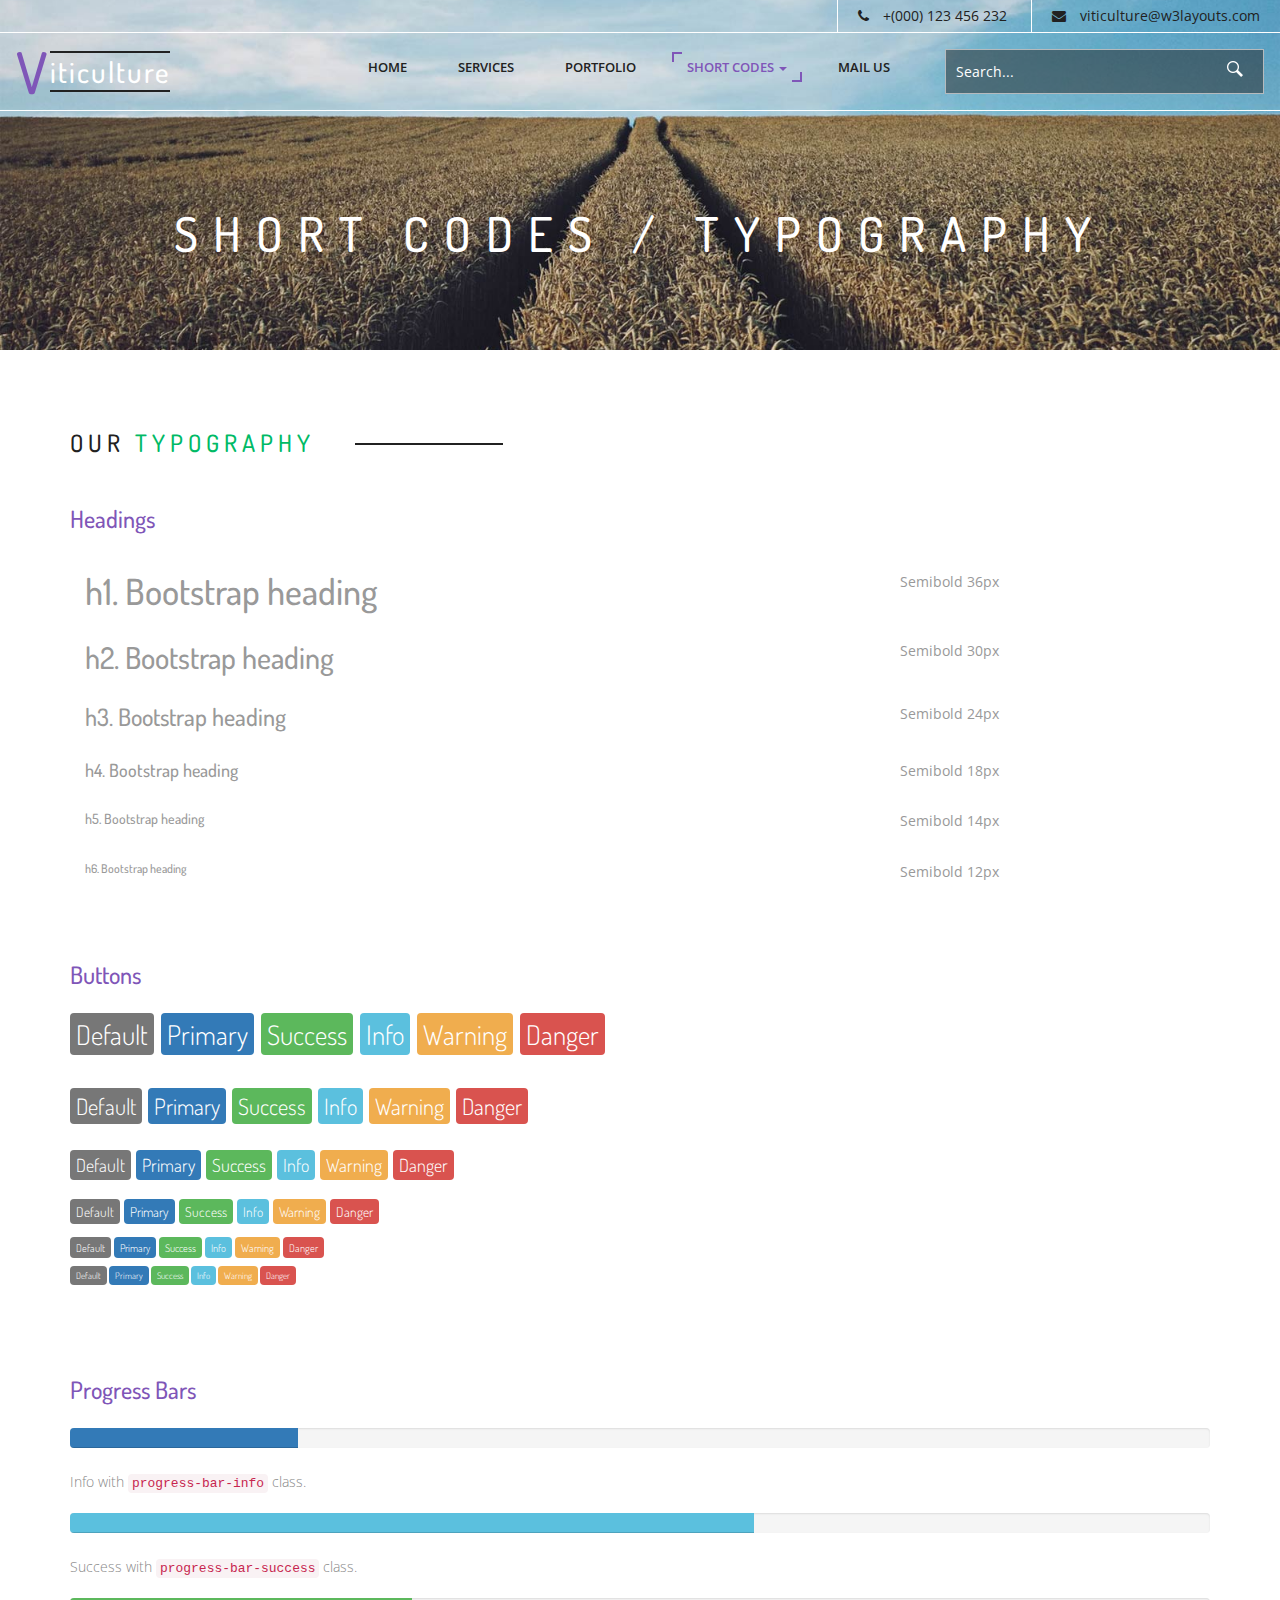
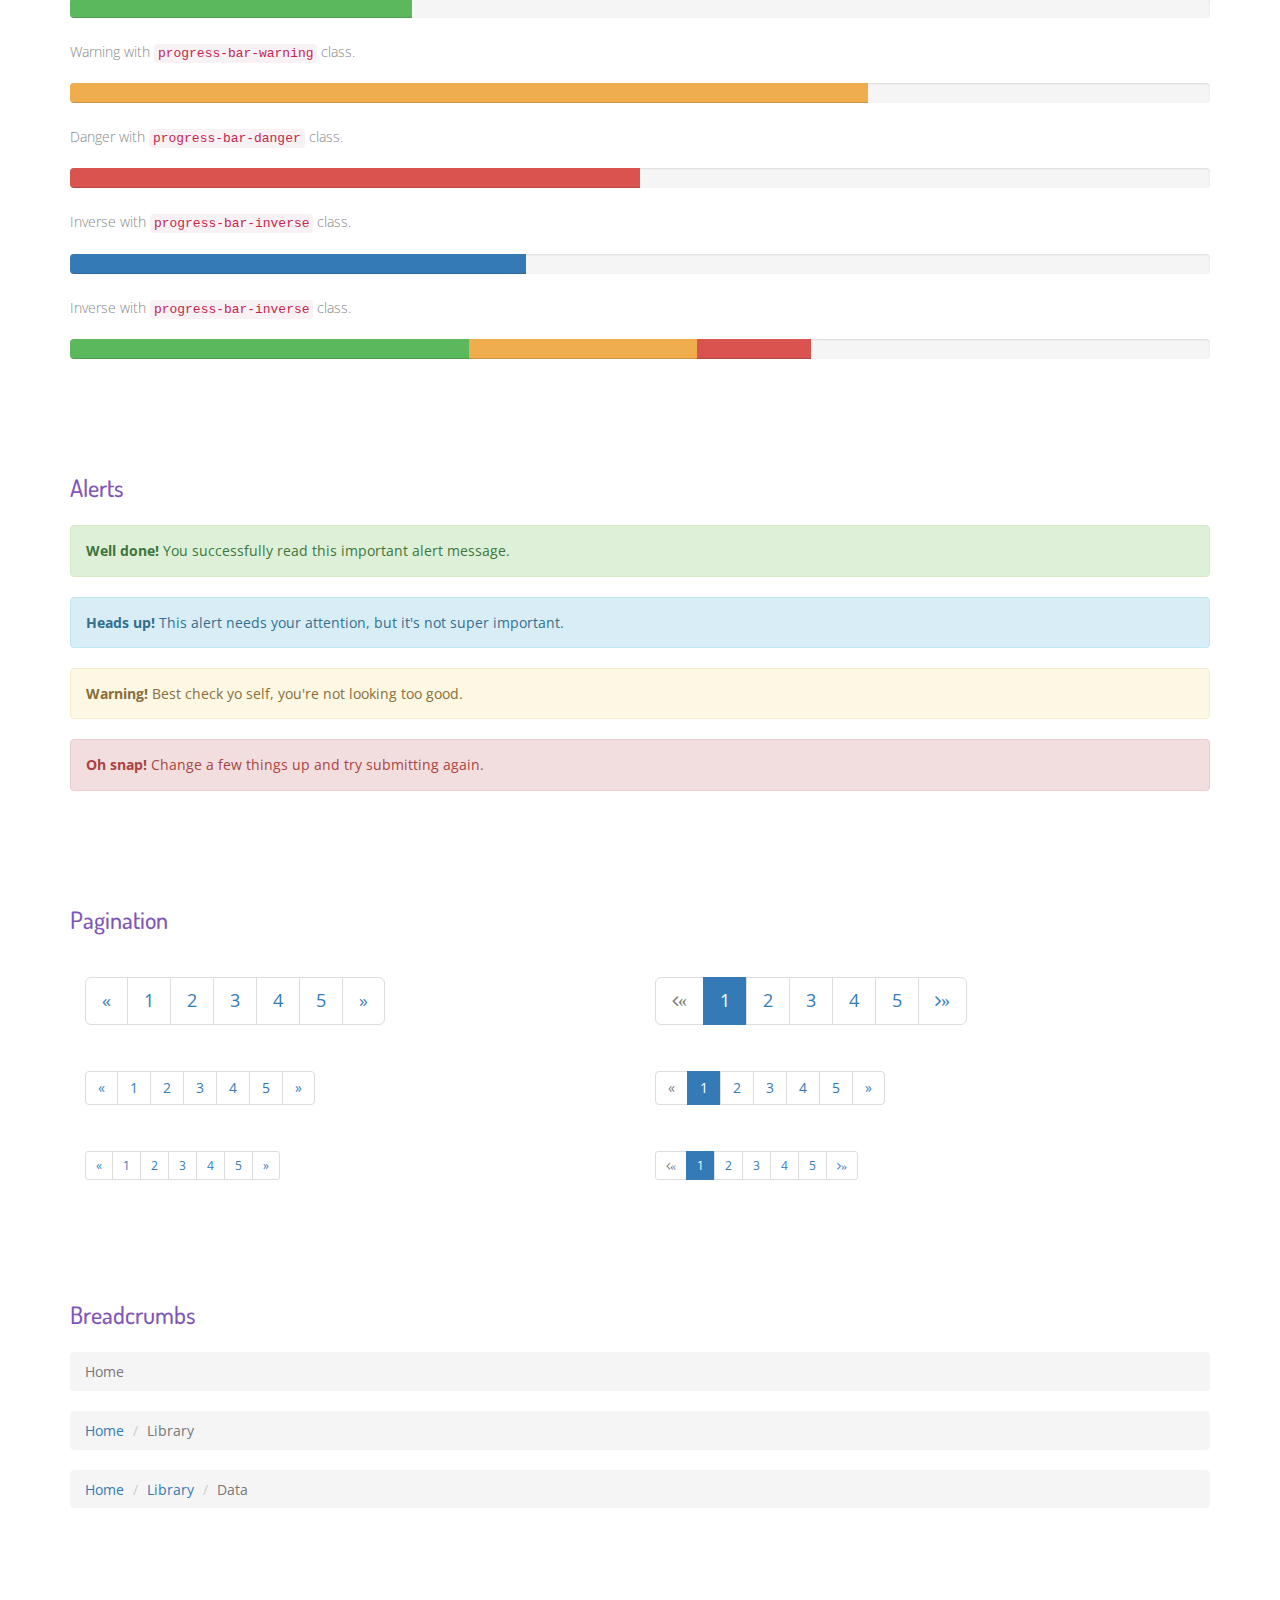
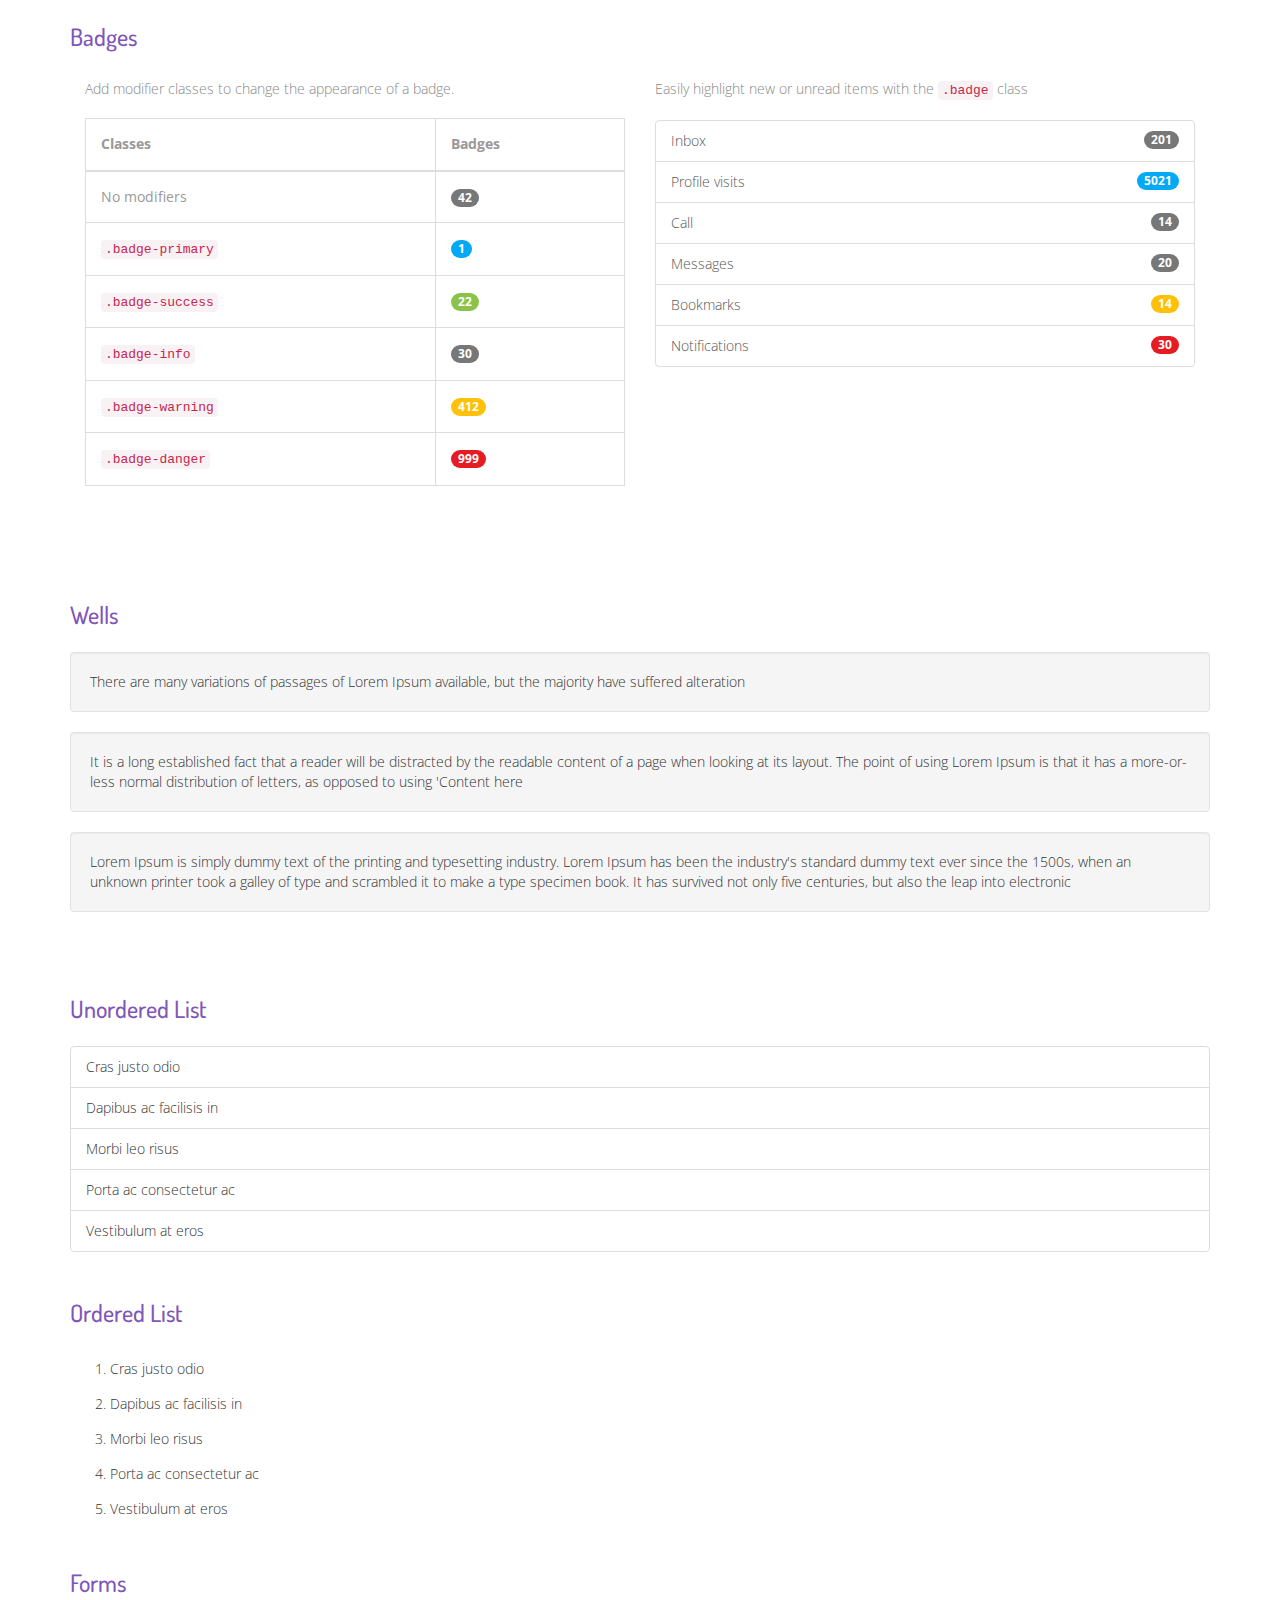
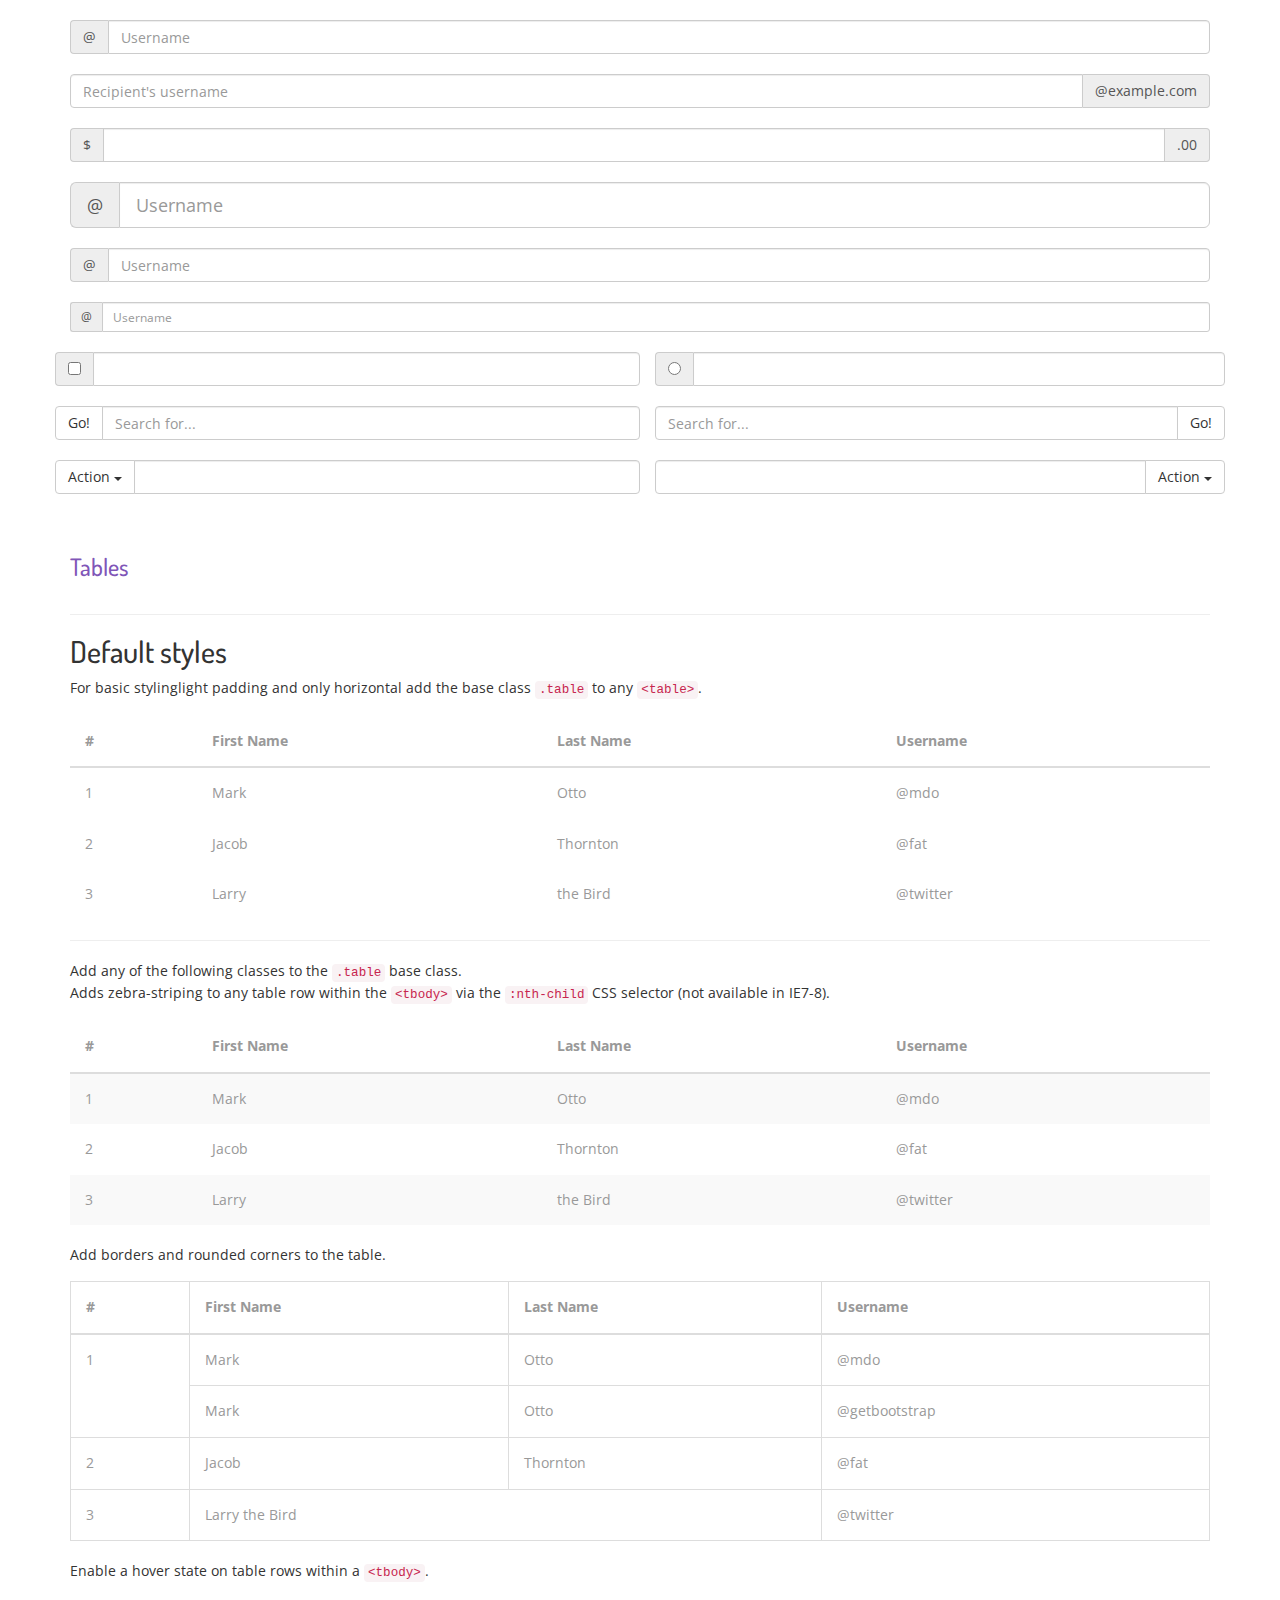
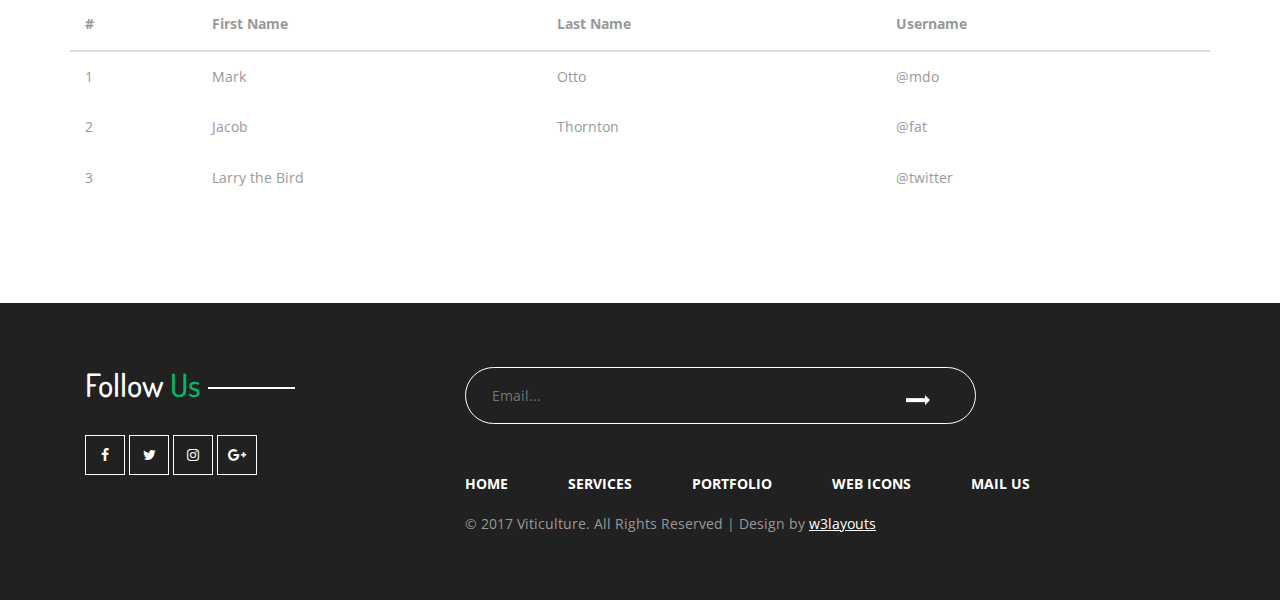
<file: typography.html>
<!--
author: W3layouts
author URL: http://w3layouts.com
License: Creative Commons Attribution 3.0 Unported
License URL: http://creativecommons.org/licenses/by/3.0/
-->
<!DOCTYPE html>
<html lang="en">
<head>
<title>Viticulture an Agriculture Category Flat Bootstrap Responsive Website Template | Typography :: w3layouts</title>
<!-- custom-theme -->
<meta name="viewport" content="width=device-width, initial-scale=1">
<meta http-equiv="Content-Type" content="text/html; charset=utf-8" />
<meta name="keywords" content="Viticulture Responsive web template, Bootstrap Web Templates, Flat Web Templates, Android Compatible web template, 
Smartphone Compatible web template, free webdesigns for Nokia, Samsung, LG, SonyEricsson, Motorola web design" />
<script type="application/x-javascript"> addEventListener("load", function() { setTimeout(hideURLbar, 0); }, false);
		function hideURLbar(){ window.scrollTo(0,1); } </script>
<!-- //custom-theme -->
<link href="css/bootstrap.css" rel="stylesheet" type="text/css" media="all" />
<link href="css/style.css" rel="stylesheet" type="text/css" media="all" />
<!-- js -->
<script type="text/javascript" src="js/jquery-2.1.4.min.js"></script>
<!-- //js -->
<!-- font-awesome-icons -->
<link href="css/font-awesome.css" rel="stylesheet"> 
<!-- //font-awesome-icons -->
<link href="//fonts.googleapis.com/css?family=Dosis:200,300,400,500,600,700,800&amp;subset=latin-ext" rel="stylesheet">
<link href='//fonts.googleapis.com/css?family=Open+Sans:400,300,300italic,400italic,600,600italic,700,700italic,800,800italic' rel='stylesheet' type='text/css'>
</head>
	
<body>
<!-- banner -->
	<div class="banner1">
		<div class="w3_agile_banner_top">
			<div class="agile_phone_mail">
				<ul>
					<li><i class="fa fa-phone" aria-hidden="true"></i>+(000) 123 456 232</li>
					<li><i class="fa fa-envelope" aria-hidden="true"></i><a href="mailto:viticulture@w3layouts.com">viticulture@w3layouts.com</a></li>
				</ul>
			</div>
		</div>
		<div class="agileits_w3layouts_banner_nav">
			<nav class="navbar navbar-default">
				<div class="navbar-header navbar-left">
					<button type="button" class="navbar-toggle collapsed" data-toggle="collapse" data-target="#bs-example-navbar-collapse-1">
						<span class="sr-only">Toggle navigation</span>
						<span class="icon-bar"></span>
						<span class="icon-bar"></span>
						<span class="icon-bar"></span>
					</button>
					<h1><a class="navbar-brand" href="index.html"><i>V</i><span>iticulture</span></a></h1>
				</div>
				<!-- Collect the nav links, forms, and other content for toggling -->
				<div class="collapse navbar-collapse navbar-right" id="bs-example-navbar-collapse-1">
					<nav class="menu--iris">
						<ul class="nav navbar-nav menu__list">
							<li class="menu__item"><a href="index.html" class="menu__link">Home</a></li>
							<li class="menu__item"><a href="services.html" class="menu__link">Services</a></li>
							<li class="menu__item"><a href="portfolio.html" class="menu__link">Portfolio</a></li>
							<li class="dropdown menu__item menu__item--current">
								<a href="#" class="dropdown-toggle menu__link" data-toggle="dropdown">Short Codes <b class="caret"></b></a>
								<ul class="dropdown-menu agile_short_dropdown">
									<li><a href="icons.html">Icons</a></li>
									<li><a href="typography.html">Typography</a></li>
								</ul>
							</li>
							<li class="menu__item"><a href="mail.html" class="menu__link">Mail Us</a></li>
						</ul>
						<div class="w3_agileits_search">
							<form action="#" method="post">
								<input type="text" name="Search" placeholder="Search..." required="">
								<input type="submit" value=" ">
							</form>
						</div>
					</nav>
				</div>
			</nav>
		</div>
		<div class="w3_agileits_service_banner_info">
			<h2>Short codes / Typography</h2>
		</div>
	</div>
<!-- //banner -->
<!-- typo -->
	<div class="services">
		<div class="container">
			<h3 class="w3l_header w3_agileits_header">Our <span>Typography</span></h3>
			<div class="grid_3 grid_4 w3layouts">
				<h3 class="hdg">Headings</h3>
				<div class="bs-example">
					<table class="table">
						<tbody>
							<tr>
								<td><h1 id="h1.-bootstrap-heading">h1. Bootstrap heading<a class="anchorjs-link" href="#h1.-bootstrap-heading"><span class="anchorjs-icon"></span></a></h1></td>
								<td class="type-info">Semibold 36px</td>
							</tr>
							<tr>
								<td><h2 id="h2.-bootstrap-heading">h2. Bootstrap heading<a class="anchorjs-link" href="#h2.-bootstrap-heading"><span class="anchorjs-icon"></span></a></h2></td>
								<td class="type-info">Semibold 30px</td>
							</tr>
							<tr>
								<td><h3 id="h3.-bootstrap-heading">h3. Bootstrap heading<a class="anchorjs-link" href="#h3.-bootstrap-heading"><span class="anchorjs-icon"></span></a></h3></td>
								<td class="type-info">Semibold 24px</td>
							</tr>
							<tr>
								<td><h4 id="h4.-bootstrap-heading">h4. Bootstrap heading<a class="anchorjs-link" href="#h4.-bootstrap-heading"><span class="anchorjs-icon"></span></a></h4></td>
								<td class="type-info">Semibold 18px</td>
							</tr>
							<tr>
								<td><h5 id="h5.-bootstrap-heading">h5. Bootstrap heading<a class="anchorjs-link" href="#h5.-bootstrap-heading"><span class="anchorjs-icon"></span></a></h5></td>
								<td class="type-info">Semibold 14px</td>
							</tr>
							<tr>
								<td><h6>h6. Bootstrap heading</h6></td>
								<td class="type-info">Semibold 12px</td>
							</tr>
						</tbody>
					</table>
				</div>
			</div>
			<div class="grid_3 grid_5 w3">
				<h3>Buttons</h3>
				<h1>
					<a href="#"><span class="label label-default">Default</span></a>
					<a href="#"><span class="label label-primary">Primary</span></a>
					<a href="#"><span class="label label-success">Success</span></a>
					<a href="#"><span class="label label-info">Info</span></a>
					<a href="#"><span class="label label-warning">Warning</span></a>
					<a href="#"><span class="label label-danger">Danger</span></a>
				</h1>
				<h2>
					<a href="#"><span class="label label-default">Default</span></a>
					<a href="#"><span class="label label-primary">Primary</span></a>
					<a href="#"><span class="label label-success">Success</span></a>
					<a href="#"><span class="label label-info">Info</span></a>
					<a href="#"><span class="label label-warning">Warning</span></a>
					<a href="#"><span class="label label-danger">Danger</span></a>
				</h2>
				<h3>
					<a href="#"><span class="label label-default">Default</span></a>
					<a href="#"><span class="label label-primary">Primary</span></a>
					<a href="#"><span class="label label-success">Success</span></a>
					<a href="#"><span class="label label-info">Info</span></a>
					<a href="#"><span class="label label-warning">Warning</span></a>
					<a href="#"><span class="label label-danger">Danger</span></a>
				</h3>
				<h4>
					<a href="#"><span class="label label-default">Default</span></a>
					<a href="#"><span class="label label-primary">Primary</span></a>
					<a href="#"><span class="label label-success">Success</span></a>
					<a href="#"><span class="label label-info">Info</span></a>
					<a href="#"><span class="label label-warning">Warning</span></a>
					<a href="#"><span class="label label-danger">Danger</span></a>
				</h4>
				<h5>
					<a href="#"><span class="label label-default">Default</span></a>
					<a href="#"><span class="label label-primary">Primary</span></a>
					<a href="#"><span class="label label-success">Success</span></a>
					<a href="#"><span class="label label-info">Info</span></a>
					<a href="#"><span class="label label-warning">Warning</span></a>
					<a href="#"><span class="label label-danger">Danger</span></a>
				</h5>
				<h6>
					<a href="#"><span class="label label-default">Default</span></a>
					<a href="#"><span class="label label-primary">Primary</span></a>
					<a href="#"><span class="label label-success">Success</span></a>
					<a href="#"><span class="label label-info">Info</span></a>
					<a href="#"><span class="label label-warning">Warning</span></a>
					<a href="#"><span class="label label-danger">Danger</span></a>
				</h6>
			</div>		
			<div class="grid_3 grid_5 w3l">
				<h3>Progress Bars</h3>
				<div class="tab-content">
					<div class="tab-pane active" id="domprogress">
						<div class="progress">    
							<div class="progress-bar progress-bar-primary" style="width: 20%"></div>
						</div>
						<p>Info with <code>progress-bar-info</code> class.</p>
						<div class="progress">    
							<div class="progress-bar progress-bar-info" style="width: 60%"></div>
						</div>
						<p>Success with <code>progress-bar-success</code> class.</p>
						<div class="progress">
							<div class="progress-bar progress-bar-success" style="width: 30%"></div>
						</div>
						<p>Warning with <code>progress-bar-warning</code> class.</p>
						<div class="progress">
							<div class="progress-bar progress-bar-warning" style="width: 70%"></div>
						</div>
						<p>Danger with <code>progress-bar-danger</code> class.</p>
						<div class="progress">
							<div class="progress-bar progress-bar-danger" style="width: 50%"></div>
						</div>
						<p>Inverse with <code>progress-bar-inverse</code> class.</p>
						<div class="progress">
							<div class="progress-bar progress-bar-inverse" style="width: 40%"></div>
						</div>
						<p>Inverse with <code>progress-bar-inverse</code> class.</p>
						<div class="progress">
							<div class="progress-bar progress-bar-success" style="width: 35%"><span class="sr-only">35% Complete (success)</span></div>
							<div class="progress-bar progress-bar-warning" style="width: 20%"><span class="sr-only">20% Complete (warning)</span></div>
							<div class="progress-bar progress-bar-danger" style="width: 10%"><span class="sr-only">10% Complete (danger)</span></div>
						</div>
					</div>
				</div>
			</div>
			<div class="grid_3 grid_5 w3ls">
				<h3>Alerts</h3>
				<div class="alert alert-success" role="alert">
					<strong>Well done!</strong> You successfully read this important alert message.
				</div>
				<div class="alert alert-info" role="alert">
					<strong>Heads up!</strong> This alert needs your attention, but it's not super important.
				</div>
				<div class="alert alert-warning" role="alert">
					<strong>Warning!</strong> Best check yo self, you're not looking too good.
				</div>
				<div class="alert alert-danger" role="alert">
					<strong>Oh snap!</strong> Change a few things up and try submitting again.
				</div>
			</div>
			<div class="grid_3 grid_5 agileits">
				<h3>Pagination</h3>
				<div class="col-md-6">
					<nav>
						<ul class="pagination pagination-lg">
							<li><a href="#" aria-label="Previous"><span aria-hidden="true">«</span></a></li>
							<li><a href="#">1</a></li>
							<li><a href="#">2</a></li>
							<li><a href="#">3</a></li>
							<li><a href="#">4</a></li>
							<li><a href="#">5</a></li>
							<li><a href="#" aria-label="Next"><span aria-hidden="true">»</span></a></li>
						</ul>
					</nav>
					<nav>
						<ul class="pagination">
							<li><a href="#" aria-label="Previous"><span aria-hidden="true">«</span></a></li>
							<li><a href="#">1</a></li>
							<li><a href="#">2</a></li>
							<li><a href="#">3</a></li>
							<li><a href="#">4</a></li>
							<li><a href="#">5</a></li>
							<li><a href="#" aria-label="Next"><span aria-hidden="true">»</span></a></li>
						</ul>
					</nav>
					<nav>
						<ul class="pagination pagination-sm">
							<li><a href="#" aria-label="Previous"><span aria-hidden="true">«</span></a></li>
							<li><a href="#">1</a></li>
							<li><a href="#">2</a></li>
							<li><a href="#">3</a></li>
							<li><a href="#">4</a></li>
							<li><a href="#">5</a></li>
							<li><a href="#" aria-label="Next"><span aria-hidden="true">»</span></a></li>
						</ul>
					</nav>
				</div>
				<div class="col-md-6">
					<ul class="pagination pagination-lg">
						<li class="disabled"><a href="#"><i class="fa fa-angle-left">«</i></a></li>
						<li class="active"><a href="#">1</a></li>
						<li><a href="#">2</a></li>
						<li><a href="#">3</a></li>
						<li><a href="#">4</a></li>
						<li><a href="#">5</a></li>
						<li><a href="#"><i class="fa fa-angle-right">»</i></a></li>
					</ul>
					<nav>
						<ul class="pagination">
							<li class="disabled"><a href="#" aria-label="Previous"><span aria-hidden="true">«</span></a></li>
							<li class="active"><a href="#">1 <span class="sr-only">(current)</span></a></li>
							<li><a href="#">2</a></li>
							<li><a href="#">3</a></li>
							<li><a href="#">4</a></li>
							<li><a href="#">5</a></li>
							<li><a href="#" aria-label="Next"><span aria-hidden="true">»</span></a></li>
						</ul>
					</nav>
					<ul class="pagination pagination-sm">
						<li class="disabled"><a href="#"><i class="fa fa-angle-left">«</i></a></li>
						<li class="active"><a href="#">1</a></li>
						<li><a href="#">2</a></li>
						<li><a href="#">3</a></li>
						<li><a href="#">4</a></li>
						<li><a href="#">5</a></li>
						<li><a href="#"><i class="fa fa-angle-right">»</i></a></li>
					</ul>
				</div>
				<div class="clearfix"> </div>
			</div>
			<div class="grid_3 grid_5 agileinfo">
				<h3>Breadcrumbs</h3>
				<ol class="breadcrumb">
					<li class="active">Home</li>
				</ol>
				<ol class="breadcrumb">
					<li><a href="#">Home</a></li>
					<li class="active">Library</li>
				</ol>
				<ol class="breadcrumb">
					<li><a href="#">Home</a></li>
					<li><a href="#">Library</a></li>
					<li class="active">Data</li>
				</ol>
			</div>
			<div class="grid_3 grid_5 wthree">
				<h3>Badges</h3>
				<div class="col-md-6 agileits-w3layouts">
					<p>Add modifier classes to change the appearance of a badge.</p>
					<table class="table table-bordered">
						<thead>
							<tr>
								<th>Classes</th>
								<th>Badges</th>
							</tr>
						</thead>
						<tbody>
							<tr>
								<td>No modifiers</td>
								<td><span class="badge">42</span></td>
							</tr>
							<tr>
								<td><code>.badge-primary</code></td>
								<td><span class="badge badge-primary">1</span></td>
							</tr>
							<tr>
								<td><code>.badge-success</code></td>
								<td><span class="badge badge-success">22</span></td>
							</tr>
							<tr>
								<td><code>.badge-info</code></td>
								<td><span class="badge badge-info">30</span></td>
							</tr>
							<tr>
								<td><code>.badge-warning</code></td>
								<td><span class="badge badge-warning">412</span></td>
							</tr>
							<tr>
								<td><code>.badge-danger</code></td>
								<td><span class="badge badge-danger">999</span></td>
							</tr>
						</tbody>
					</table>                    
				</div>
				<div class="col-md-6 w3-agileits">
					<p>Easily highlight new or unread items with the <code>.badge</code> class</p>
					<div class="list-group list-group-alternate"> 
						<a href="#" class="list-group-item"><span class="badge">201</span> <i class="ti ti-email"></i> Inbox </a> 
						<a href="#" class="list-group-item"><span class="badge badge-primary">5021</span> <i class="ti ti-eye"></i> Profile visits </a> 
						<a href="#" class="list-group-item"><span class="badge">14</span> <i class="ti ti-headphone-alt"></i> Call </a> 
						<a href="#" class="list-group-item"><span class="badge">20</span> <i class="ti ti-comments"></i> Messages </a> 
						<a href="#" class="list-group-item"><span class="badge badge-warning">14</span> <i class="ti ti-bookmark"></i> Bookmarks </a> 
						<a href="#" class="list-group-item"><span class="badge badge-danger">30</span> <i class="ti ti-bell"></i> Notifications </a> 
					</div>
				</div>
			   <div class="clearfix"> </div>
			</div>	 
			<div class="grid_3 grid_5 agile">
				<h3>Wells</h3>
				<div class="well">
					There are many variations of passages of Lorem Ipsum available, but the majority have suffered alteration
				</div>
				<div class="well">
					It is a long established fact that a reader will be distracted by the readable content of a page when looking at its layout. The point of using Lorem Ipsum is that it has a more-or-less normal distribution of letters, as opposed to using 'Content here
				</div>
				<div class="well">
						Lorem Ipsum is simply dummy text of the printing and typesetting industry. Lorem Ipsum has been the industry's standard dummy text ever since the 1500s, when an unknown printer took a galley of type and scrambled it to make a type specimen book. It has survived not only five centuries, but also the leap into electronic
				</div>
			</div>
			<h3 class="bars">Unordered List</h3>
			<ul class="list-group w3-agile">
			  <li class="list-group-item">Cras justo odio</li>
			  <li class="list-group-item">Dapibus ac facilisis in</li>
			  <li class="list-group-item">Morbi leo risus</li>
			  <li class="list-group-item">Porta ac consectetur ac</li>
			  <li class="list-group-item">Vestibulum at eros</li>
			</ul>
			<h3 class="bars">Ordered List</h3>
			<ol>
				<li class="list-group-item1">Cras justo odio</li>
				<li class="list-group-item1">Dapibus ac facilisis in</li>
				<li class="list-group-item1">Morbi leo risus</li>
				<li class="list-group-item1">Porta ac consectetur ac</li>
				<li class="list-group-item1">Vestibulum at eros</li>
			</ol>
			<h3 class="bars">Forms</h3>
			<div class="input-group w3_w3layouts">
				<span class="input-group-addon" id="basic-addon1">@</span>
				<input type="text" class="form-control" placeholder="Username" aria-describedby="basic-addon1">
			</div>
			<div class="input-group w3_w3layouts">
				<input type="text" class="form-control" placeholder="Recipient's username" aria-describedby="basic-addon2">
				<span class="input-group-addon" id="basic-addon2">@example.com</span>
			</div>
			<div class="input-group w3_w3layouts">
				<span class="input-group-addon">$</span>
					<input type="text" class="form-control" aria-label="Amount (to the nearest dollar)">
				<span class="input-group-addon">.00</span>
			</div>
			<div class="input-group input-group-lg w3_w3layouts">
				<span class="input-group-addon" id="sizing-addon1">@</span>
				<input type="text" class="form-control" placeholder="Username" aria-describedby="sizing-addon1">
			</div>
			<div class="input-group w3_w3layouts">
				<span class="input-group-addon" id="sizing-addon2">@</span>
				<input type="text" class="form-control" placeholder="Username" aria-describedby="sizing-addon2">
			</div>
			<div class="input-group input-group-sm w3_w3layouts">
				<span class="input-group-addon" id="sizing-addon3">@</span>
				<input type="text" class="form-control" placeholder="Username" aria-describedby="sizing-addon3">
			</div>
			<div class="row">
				<div class="col-lg-6 in-gp-tl">
					<div class="input-group">
						<span class="input-group-addon">
							<input type="checkbox" aria-label="...">
						</span>
						<input type="text" class="form-control" aria-label="...">
					</div><!-- /input-group -->
				</div><!-- /.col-lg-6 -->
				<div class="col-lg-6 in-gp-tb">
					<div class="input-group">
						<span class="input-group-addon">
							<input type="radio" aria-label="...">
						</span>
						<input type="text" class="form-control" aria-label="...">
					</div><!-- /input-group -->
				</div><!-- /.col-lg-6 -->
			</div><!-- /.row -->
			<div class="row">
				<div class="col-lg-6 in-gp-tl">
					<div class="input-group">
						<span class="input-group-btn">
							<button class="btn btn-default" type="button">Go!</button>
						</span>
						<input type="text" class="form-control" placeholder="Search for...">
					</div><!-- /input-group -->
				</div><!-- /.col-lg-6 -->
				<div class="col-lg-6 in-gp-tb">
					<div class="input-group">
						<input type="text" class="form-control" placeholder="Search for...">
						<span class="input-group-btn">
							<button class="btn btn-default" type="button">Go!</button>
						</span>
					</div><!-- /input-group -->
				</div><!-- /.col-lg-6 -->
			</div><!-- /.row -->
			<div class="row">
				<div class="col-lg-6 in-gp-tl">
					<div class="input-group">
						<div class="input-group-btn">
							<button type="button" class="btn btn-default dropdown-toggle" data-toggle="dropdown" aria-haspopup="true" aria-expanded="false">Action <span class="caret"></span></button>
							<ul class="dropdown-menu">
								<li><a href="#">Action</a></li>
								<li><a href="#">Another action</a></li>
								<li><a href="#">Something else here</a></li>
								<li role="separator" class="divider"></li>
								<li><a href="#">Separated link</a></li>
							</ul>
						</div><!-- /btn-group -->
						<input type="text" class="form-control" aria-label="...">
					</div><!-- /input-group -->
				</div><!-- /.col-lg-6 -->
				<div class="col-lg-6 in-gp-tb">
					<div class="input-group">
						<input type="text" class="form-control" aria-label="...">
						<div class="input-group-btn">
							<button type="button" class="btn btn-default dropdown-toggle" data-toggle="dropdown" aria-haspopup="true" aria-expanded="false">Action <span class="caret"></span></button>
							<ul class="dropdown-menu dropdown-menu-right">
								<li><a href="#">Action</a></li>
								<li><a href="#">Another action</a></li>
								<li><a href="#">Something else here</a></li>
								<li role="separator" class="divider"></li>
								<li><a href="#">Separated link</a></li>
							</ul>
						</div><!-- /btn-group -->
					</div><!-- /input-group -->
				</div><!-- /.col-lg-6 -->
			</div><!-- /.row -->
			<div class="page-header">
				<h3 class="bars">Tables</h3>
			</div>
			<h2 class="typoh2">Default styles</h2>
			<p>For basic stylinglight padding and only horizontal add the base class <code>.table</code> to any <code>&lt;table&gt;</code>.</p>
			<div class="bs-docs-example">
				<table class="table">
					<thead>
						<tr>
							<th>#</th>
							<th>First Name</th>
							<th>Last Name</th>
							<th>Username</th>
						</tr>
					</thead>
					<tbody>
						<tr>
							<td>1</td>
							<td>Mark</td>
							<td>Otto</td>
							<td>@mdo</td>
						</tr>
						<tr>
							<td>2</td>
							<td>Jacob</td>
							<td>Thornton</td>
							<td>@fat</td>
						</tr>
						<tr>
							<td>3</td>
							<td>Larry</td>
							<td>the Bird</td>
							<td>@twitter</td>
						</tr>
					</tbody>
				</table>
			</div>
			<hr class="bs-docs-separator">
			<p>Add any of the following classes to the <code>.table</code> base class.</p>
			<p>Adds zebra-striping to any table row within the <code>&lt;tbody&gt;</code> via the <code>:nth-child</code> CSS selector (not available in IE7-8).</p>
			<div class="bs-docs-example">
				<table class="table table-striped">
					<thead>
						<tr>
							<th>#</th>
							<th>First Name</th>
							<th>Last Name</th>
							<th>Username</th>
						</tr>
					</thead>
					<tbody>
						<tr>
							<td>1</td>
							<td>Mark</td>
							<td>Otto</td>
							<td>@mdo</td>
						</tr>
						<tr>
							<td>2</td>
							<td>Jacob</td>
							<td>Thornton</td>
							<td>@fat</td>
						</tr>
						<tr>
							<td>3</td>
							<td>Larry</td>
							<td>the Bird</td>
							<td>@twitter</td>
						</tr>
					</tbody>
				</table>
			</div>
			<p>Add borders and rounded corners to the table.</p>
			<div class="bs-docs-example">
				<table class="table table-bordered">
					<thead>
						<tr>
							<th>#</th>
							<th>First Name</th>
							<th>Last Name</th>
							<th>Username</th>
						</tr>
					</thead>
					<tbody>
						<tr>
							<td rowspan="2">1</td>
							<td>Mark</td>
							<td>Otto</td>
							<td>@mdo</td>
						</tr>
						<tr>
							<td>Mark</td>
							<td>Otto</td>
							<td>@getbootstrap</td>
						</tr>
						<tr>
							<td>2</td>
							<td>Jacob</td>
							<td>Thornton</td>
							<td>@fat</td>
						</tr>
						<tr>
							<td>3</td>
							<td colspan="2">Larry the Bird</td>
							<td>@twitter</td>
						</tr>
					</tbody>
				</table>
			</div>
			<p>Enable a hover state on table rows within a <code>&lt;tbody&gt;</code>.</p>
			<div class="bs-docs-example">
				<table class="table table-hover">
					<thead>
						<tr>
						  <th>#</th>
						  <th>First Name</th>
						  <th>Last Name</th>
						  <th>Username</th>
						</tr>
					</thead>
					<tbody>
						<tr>
						  <td>1</td>
						  <td>Mark</td>
						  <td>Otto</td>
						  <td>@mdo</td>
						</tr>
						<tr>
						  <td>2</td>
						  <td>Jacob</td>
						  <td>Thornton</td>
						  <td>@fat</td>
						</tr>
						<tr>
						  <td>3</td>
						  <td colspan="2">Larry the Bird</td>
						  <td>@twitter</td>
						</tr>
					</tbody>
				</table>
			</div>
		</div>
	</div>
<!-- //typo -->
<!-- footer -->
	<div class="footer">
		<div class="container">
			<div class="col-md-4 w3layouts_footer_grid">
				<h2>Follow <span>Us</span></h2>
				<ul class="social_agileinfo">
					<li><a href="#" class="w3_facebook"><i class="fa fa-facebook"></i></a></li>
					<li><a href="#" class="w3_twitter"><i class="fa fa-twitter"></i></a></li>
					<li><a href="#" class="w3_instagram"><i class="fa fa-instagram"></i></a></li>
					<li><a href="#" class="w3_google"><i class="fa fa-google-plus"></i></a></li>
				</ul>
			</div>
			<div class="col-md-8 w3layouts_footer_grid">
				<form action="#" method="post">
					<input type="email" name="Email" placeholder="Email..." required="">
					<input type="submit" value="">
				</form>
				<ul class="w3l_footer_nav">
					<li><a href="index.html">Home</a></li>
					<li><a href="services.html">Services</a></li>
					<li><a href="portfolio.html">Portfolio</a></li>
					<li><a href="icons.html">Web Icons</a></li>
					<li><a href="mail.html">Mail Us</a></li>
				</ul>
				<p>© 2017 Viticulture. All Rights Reserved | Design by <a href="https://w3layouts.com/" target="_blank">w3layouts</a></p>
			</div>
			<div class="clearfix"> </div>
		</div>
	</div>
<!-- //footer -->
<!-- start-smoth-scrolling -->
<script type="text/javascript" src="js/move-top.js"></script>
<script type="text/javascript" src="js/easing.js"></script>
<script type="text/javascript">
	jQuery(document).ready(function($) {
		$(".scroll").click(function(event){		
			event.preventDefault();
			$('html,body').animate({scrollTop:$(this.hash).offset().top},1000);
		});
	});
</script>
<!-- start-smoth-scrolling -->
<!-- for bootstrap working -->
	<script src="js/bootstrap.js"></script>
<!-- //for bootstrap working -->
<!-- here stars scrolling icon -->
	<script type="text/javascript">
		$(document).ready(function() {
			/*
				var defaults = {
				containerID: 'toTop', // fading element id
				containerHoverID: 'toTopHover', // fading element hover id
				scrollSpeed: 1200,
				easingType: 'linear' 
				};
			*/
								
			$().UItoTop({ easingType: 'easeOutQuart' });
								
			});
	</script>
<!-- //here ends scrolling icon -->
</body>
</html>
</file>
<file: css/style.css>
/*--
Author: W3layouts
Author URL: http://w3layouts.com
License: Creative Commons Attribution 3.0 Unported
License URL: http://creativecommons.org/licenses/by/3.0/
--*/
html, body{
    font-size: 100%;
	font-family: 'Open Sans', sans-serif;
	background:#ffffff;
	margin: 0;
}
p,ul li,ol li{
	margin:0;
	font-size:14px;
}
h1,h2,h3,h4,h5,h6{
	font-family: 'Dosis', sans-serif;
	margin:0;
}
ul,label{
	margin:0;
	padding:0;
}
body a:hover{
	text-decoration:none;
}
input[type="submit"],input[type="reset"],a,.agileinfo_services_grid1_pos,.agileinfo_services_grid1 h4,.simplefilter li{
	-webkit-transition: 0.5s ease-in;
    -moz-transition: 0.5s ease-in;
    -ms-transition: 0.5s ease-in;
    -o-transition: 0.5s ease-in;
    transition:0.5s ease-in;
}
/*-- banner --*/
.banner{
	background:url(../images/banner.jpg) no-repeat 0px 0px;
	background-size:cover;
	-webkit-background-size:cover;
	-moz-background-size:cover;
	-o-background-size:cover;
	-ms-background-size:cover;
	min-height:750px;
}
.banner1{
	background:url(../images/banner.jpg) no-repeat 0px -115px;
	background-size:cover;
	-webkit-background-size:cover;
	-moz-background-size:cover;
	-o-background-size:cover;
	-ms-background-size:cover;
	min-height:350px;
}
.w3_agile_banner_top{
	border-bottom:1px solid #fff;
}
.agile_phone_mail{
	text-align:right;
}
.agile_phone_mail ul li{
	display: inline-block;
    padding: 6px 20px;
    border-left: 1px solid #fff;
    color: #212121;
}
.agile_phone_mail ul li a{
	text-decoration:none;
	color:#212121;
}
.agile_phone_mail ul li a:hover{
	color:#fff;
}
.agile_phone_mail ul li i{
	padding-right:1em;
}
.agileits_w3layouts_banner_nav{
	padding:1em;
	border-bottom:1px solid #fff;
}
.navbar-default {
    background: none;
    border: none;
}
.navbar {
    border-radius: 0;
	margin-bottom:0;
}
.navbar-default .navbar-brand,.navbar-default .navbar-brand:hover, .navbar-default .navbar-brand:focus {
    color: #fff;
}
.navbar-default .navbar-nav > li > a:hover{
    color: #7f56b8;
}
.agile_short_dropdown {
    background: #00ba66;
    border: none;
    box-shadow: none;
    border-radius: 0;
    text-align: center;
	padding:0;
	min-width: 130px;
}
.agile_short_dropdown li a {
    color: #fff;
    font-weight: 600;
    padding: 10px 0;
}
.navbar-brand {
    padding: 0;
    font-size: .8em;
    line-height: 45px;
    height: 45px;
    letter-spacing: 2px;
}
.navbar-brand span {
    border-bottom: 2px solid #212121;
    border-top: 2px solid #212121;
}
.navbar-brand i{
	font-style: normal;
    font-size: 2em;
    display: inline-block;
	color: #7f56b8;
    vertical-align: top;
}
.w3_agileits_search {
    float: right;
    width: 35%;
	padding:10px;
	background:rgba(33, 33, 33, 0.49);
	border:1px solid #b6babd;
}
.w3_agileits_search input[type="text"]{
	outline:none;
	color:#fff;
	background:none;
	border:none;
	padding:0;
	font-size:14px;
	width:88%;
}
.w3_agileits_search input[type="submit"]{
	outline: none;
    background: url(../images/search.png) no-repeat 6px 1px;
    border: none;
    padding: 0;
    width: 10%;
}
.w3_agileits_search input[type="text"]::-webkit-input-placeholder{
	color:#fff !important;
}
.navbar-collapse {
    padding: 0;
}
.navbar-nav > li > a {
    text-transform: uppercase;
    padding:5px 15px;
    font-weight: 600;
    font-size: 13px;
}
.navbar-right {
    width: 58%;
    margin-right: 0;
}
.navbar-default .navbar-nav > li > a {
    color: #212121;
}
.navbar-default .navbar-nav > .open > a, .navbar-default .navbar-nav > .open > a:hover, .navbar-default .navbar-nav > .open > a:focus {
    color: #212121;
    background-color: transparent;
}
.navbar-default .navbar-nav > .menu__item--current.open > a,.navbar-default .navbar-nav > .menu__item--current.open > a:focus  {
    color:#7f56b8;
}
.navbar {
    min-height: 45px;
}
.navbar-nav {
    margin: 0.2em 0 0;
}
.navbar-default .navbar-nav > .active > a, .navbar-default .navbar-nav > .active > a:hover, .navbar-default .navbar-nav > .active > a:focus {
    color: #fff;
    background-color: #00ba66;
}
.navbar-nav > li {
    margin: 0 2px;
}
.wthree_banner_info{
	width:60%;
	margin:13em auto 0;
	text-align:center;
}
.wthree_banner_info h2{
	font-size: 3em;
    color: #fff;
    font-weight: 600;
    text-transform: uppercase;
	line-height:1.5em;
	margin-bottom:2em;
}
.wthree_banner_info h2 span{
	display: block;
    font-size: .4em;
    line-height: 1.4em;
    width: 15%;
    margin: 0 auto;
    background: #7f56b8;
}
.agileinfo_more{
	position: relative;
    z-index: 1;
}
.agileinfo_more a{
    text-transform: uppercase;
    font-weight: 600;
    text-decoration: none;
    display: inline-block;
    letter-spacing: 5px;
    font-size: 14px;
    border: 2px solid #fff;
}
.agileinfo_more a:focus {
	color:#fff;
    outline: none;
}
.link {
	outline: none;
	position: relative;
	display: inline-block;
}
/* Kumya */
.link--kumya {
	overflow: hidden;
    padding: 15px 30px;
    line-height: 1;
    color: #fff;
}

.link--kumya:hover {
	color:#212121;
}

.link--kumya::after {
	content: '';
	position: absolute;
	height: 100%;
	width: 100%;
	top: 0;
	right: 0;
	z-index: -1;
	background: #00ba66;
	-webkit-transform: translate3d(101%,0,0);
	transform: translate3d(101%,0,0);
	-webkit-transition: -webkit-transform 0.5s;
	transition: transform 0.5s;
	-webkit-transition-timing-function: cubic-bezier(0.7,0,0.3,1);
	transition-timing-function: cubic-bezier(0.7,0,0.3,1);
}

.link--kumya:hover::after {
	-webkit-transform: translate3d(0,0,0);
	transform: translate3d(0,0,0);
}

.link--kumya span {
	display: block;
	position: relative;
}

.link--kumya span::before {
	content: attr(data-letters);
	position: absolute;
	color: #212121;
	left: 0;
	overflow: hidden;
	white-space: nowrap;
	width: 0%;
	-webkit-transition: width 0.5s;
	transition: width 0.5s;
	-webkit-transition-timing-function: cubic-bezier(0.7,0,0.3,1);
	transition-timing-function: cubic-bezier(0.7,0,0.3,1);
}

.link--kumya:hover span::before {
	width: 100%;
}
/*-- //banner --*/
/*-- banner-bottom --*/
.banner-bottom,.testimonials,.services,.service-bottom,.stats-bottom{
	padding:5em 0;
}
.banner-bottom h3{
	text-align: center;
    color: #212121;
    font-size: 2.5em;
    text-transform: capitalize;
	width:60%;
	margin:0 auto;
	line-height:1.5em;
}
.banner-bottom h3 span{
	color:#00ba66;
}
.banner-bottom h3 span.fixed_w3{
	color:#7f56b8;
}
.agileits_banner_bottom_grids,.w3layouts_work_grids,.wthree_testimonial_grids,.wthree_services_grids,.w3layouts_mail_grid{
	margin:3em 0 0;
}
.w3ls_banner_bottom_grid{
	position:relative;
}
.w3ls_banner_bottom_grid_pos{
	position:absolute;
	top:0%;
	left:0%;
	width:100%;
	text-align:center;
}
/*-- image-effect --*/
.hovereffect {
    overflow: hidden;
    position: relative;
    text-align: center;
}

.hovereffect .overlay {
  width: 100%;
  height: 100%;
  position: absolute;
  overflow: hidden;
  top: 0;
  left: 0;
  -webkit-transition: all 0.4s  cubic-bezier(0.88,-0.99, 0, 1.81);
  transition: all 0.4s  cubic-bezier(0.88,-0.99, 0, 1.81);
}

.hovereffect:hover .overlay {
  background-color:rgba(23, 24, 24, 0.49);
}

.hovereffect img {
  display: block;
  position: relative;
}

.hovereffect h4 {
	text-transform: uppercase;
    color: #fff;
    text-align: center;
    position: relative;
    font-size: 1.3em;
    padding: 10px 0;
    width: 80%;
    margin: 0 auto;
    font-weight: 600;
    background: rgba(0, 186, 102, 0.55);
    -webkit-transform:translateY(60px);
    -ms-transform:translateY(60px);
    transform:translateY(60px);
    -webkit-transition: all 0.4s cubic-bezier(0.88,-0.99, 0, 1.81);
    transition: all 0.4s cubic-bezier(0.88,-0.99, 0, 1.81);
}

.hovereffect:hover h4 {
  -webkit-transform: translateY(20px);
  -ms-transform: translateY(20px);
  transform: translateY(20px);
  -moz-transform: translateY(20px);
  -o-transform: translateY(20px);
}

.hovereffect p{
    text-transform: uppercase;
    color: #fff;
    background-color: transparent;
    opacity: 0;
    filter: alpha(opacity=0);
    -webkit-transform: scale(0);
    -ms-transform: scale(0);
    transform: scale(0);
    -webkit-transition: all 0.4s cubic-bezier(0.88,-0.99, 0, 1.81);
    transition: all 0.4s cubic-bezier(0.88,-0.99, 0, 1.81);
    font-weight: normal;
    margin: 0;
    padding: 3em 2em 0em;
    letter-spacing: 2px;
}

.hovereffect:hover p{
  opacity: 1;
  filter: alpha(opacity=100);
  -webkit-transform: scale(1);
  -ms-transform: scale(1);
  transform: scale(1);
}
/*-- //banner-bottom --*/
/*-- work --*/
.w3l_header{
	font-size: 1.5em;
    color: #212121;
    letter-spacing: 5px;
    text-transform: uppercase;
    position: relative;
}
.w3l_header span{
	color:#00ba66;
}
.w3l_header:after{
	content: '';
    background: #212121;
    height: 2px;
    width: 13%;
    left: 14%;
    position: absolute;
    top: 49%;
}
.w3layouts_work_grid_left{
	float:left;
	width:50%;
	position:relative;
}
.w3layouts_work_grid_left_pos{
	position: absolute;
    top: 13%;
    right: 0%;
    width: 60%;
}
.w3layouts_work_grid_right{
	float: right;
    width: 50%;
    padding: 5em 17em 5em 5em;
	margin-top:3em;
}
.w3layouts_work_grid_left_pos img {
    border: 5px solid #7f56b8;
}
.w3layouts_work_grid_right h4{
	font-size: .9em;
    color: #00ba66;
    text-transform: uppercase;
    letter-spacing: 2px;
}
.w3layouts_work_grid_right h5{
	font-size:2em;
	color:#212121;
	line-height:1.4em;
	text-transform:capitalize;
}
.w3layouts_work_grid_right p{
	margin:2em 0 0;
	color:#999;
	line-height:2em;
}
/*-- //work --*/
/*-- team --*/
.team{
	background:url(../images/8.jpg) no-repeat 0px 0px;
	background-size:cover;
	-webkit-background-size:cover;
	-moz-background-size:cover;
	-o-background-size:cover;
	-ms-background-size:cover;
	min-height:500px;
}
.w3_agile_team_grid{
	width: 40%;
    margin:5em 0 0 13em;
}
.agile_team_text{
	padding: 2em;
    background: #00ba66;
    border-radius: 90px;
    position: relative;
}
.agile_team_text:after {
	content: '';
    background: url(../images/1.png) no-repeat 0px 0px;
    display: block;
    width: 47px;
    height: 36px;
    position: absolute;
    right: 2%;
    bottom:-3%;
}
.agile_team_text p{
	color:#fff;
	font-weight:600;
	line-height:2em;
	text-align:center;
}
.agileits_w3layouts_quotes{
	position: relative;
    margin: 2em 0 0;
    text-align: right;
}
.agileits_w3layouts_quotes:after{
	content: "\f10e";
    font-size: 2em;
    color: #00ba66;
    position: absolute;
    top: 0%;
    right: -10%;
    font-family: FontAwesome;
}
.agileits_w3layouts_quotes h3{
	font-size:1.5em;
	color:#fff;
}
.agileits_w3layouts_quotes p{
	color: #212121;
    font-weight: bold;
    text-transform: uppercase;
}
/*-- //team --*/
/*-- testimonials --*/
.w3_agileits_header:after {
    left: 25% !important;
}
.agileinfo_testimonials_left{
	text-align:center;
}
.agileinfo_testimonials_left img{
	border: 3px solid #00ba66;
    border-radius: 60px;
    margin: 0 auto;
}
.agileinfo_testimonials_left h4{
	font-size:1.2em;
	color:#7f56b8;
	margin:1em 0 0.3em;
}
.agileinfo_testimonials_left p{
	text-transform:uppercase;
	font-weight:bold;
	color:#212121;
}
.agileits_testimonials_right_grid{
	padding:1.5em;
	position:relative;
	box-shadow:0px 0px 5px #c3c3c3;
}
.agileits_testimonials_right_grid:before{
	content: '';
    position: absolute;
    top: 35%;
    left: -3%;
    border-right: 10px solid #999;
    border-top: 10px solid transparent;
    border-bottom: 10px solid transparent;
}
.agileits_testimonials_right_grid p{
	color:#999;
	line-height:2em;
}
.wthree_testimonial_grid_left {
    padding: 0;
}
.w3l_testimonial_grid_left_grid{
	margin-top:2em;
}
.w3_testimonials_right_grid:before {
    border-left: 10px solid #999;
    border-right: none !important;
    left: auto !important;
    right: -3% !important;
}
.wthree_testimonial_grid_right h3{
	font-size:2em;
	color:#212121;
	line-height:1.5em;
}
.wthree_testimonial_grid_right{
	text-align:right;
	margin-top:5em;
}
.wthree_testimonial_grid_right h3 span{
	color:#7f56b8;
}
.wthree_testimonial_grid_right p{
	margin:2em 0 0;
	color:#999;
	line-height:2em;
}
/*-- //testimonials --*/
/*-- footer --*/
.footer{
	padding:4em 0;
	background:#212121;
}
.w3layouts_footer_grid h2{
	font-size:2em;
	color:#fff;
	position:relative;
	margin-bottom: 1em;
}
.w3layouts_footer_grid h2:after{
	content: '';
    position: absolute;
    top: 55%;
    left: 35%;
    width: 25%;
    height: 2px;
    background: #fff;
}
.w3layouts_footer_grid h2 span{
	color:#00ba66;
}
.social_agileinfo li{
	display:inline-block;
}
.social_agileinfo li a{
	width:40px;
	height:40px;
	display:block;
	border:1px solid #fff;
	text-align:center;
	color:#fff;
}
.social_agileinfo li a i{
	font-size:1em;
	line-height:2.8em;
}
.w3_facebook:hover{
	border:1px solid #3b5998;
	background:#3b5998;
}
.w3_twitter:hover{
	border:1px solid #1da1f2;
	background:#1da1f2;
}
.w3_instagram:hover{
	border:1px solid #833ab4;
	background:#833ab4;
}
.w3_google:hover{
	border:1px solid #dd4b39;
	background:#dd4b39;
}
.w3l_footer_nav{
	margin: 3em 0 1em;
}
.w3l_footer_nav li{
	display:inline-block;
	margin-right:4em;
	text-transform:uppercase;
}
.w3l_footer_nav li a{
	color:#fff;
	font-weight:bold;
	text-decoration:none;
}
.w3l_footer_nav li a:hover,.w3l_footer_nav li a.active{
	color:#00ba66;
}
.w3layouts_footer_grid p{
	color:#999;
	line-height:1.8em;
}
.w3layouts_footer_grid p a{
	color:#fff;
	text-decoration:underline;
}
.w3layouts_footer_grid p a:hover{
	color:#00ba66;
}
.w3layouts_footer_grid form{
    padding: 1em;
    border: 1px solid #fff;
    border-radius: 30px;
    width: 70%;
}
.w3layouts_footer_grid input[type="email"]{
	outline:none;
	padding:0 10px;
	color:#fff;
	font-size:14px;
	width:88%;
	background:none;
	border:none;
}
.w3layouts_footer_grid input[type="submit"]{
	outline: none;
    padding: 0;
    width: 10%;
    background: url(../images/arrow.png) no-repeat 0px 4px;
    border: none;
}
/*-- //footer --*/
/*-- menu --*/
.menu__list {
	position: relative;
	list-style: none;
}
.menu__link {
	-webkit-user-select: none;
	-moz-user-select: none;
	-ms-user-select: none;
	user-select: none;
	-webkit-touch-callout: none;
	-khtml-user-select: none;
	-webkit-tap-highlight-color: rgba(0, 0, 0, 0);
}
/* Iris */
.menu--iris .menu__item {
	margin:0 1.5em 0 0;
}

.menu--iris .menu__link {
	position: relative;
	text-align: center;
	color: #b5b5b5;
	-webkit-transition: color 0.3s;
	transition: color 0.3s;
}

.menu--iris .menu__link:hover,
.menu--iris .menu__link:focus {
	color: #7f56b8;
}

.menu--iris .menu__item--current .menu__link {
	color: #7f56b8;
}

.menu--iris .menu__link::before,
.menu--iris .menu__link::after {
	content: '';
	position: absolute;
	width: 10px;
	height: 10px;
	opacity: 0;
	border: 2px solid #7f56b8;
	-webkit-transition: -webkit-transform 0.3s, opacity 0.3s;
	transition: transform 0.3s, opacity 0.3s;
	-webkit-transition-timing-function: cubic-bezier(0.17, 0.67, 0.05, 1.29);
	transition-timing-function: cubic-bezier(0.17, 0.67, 0.05, 1.29);
}

.menu--iris .menu__link::before {
	top: 0;
	left: 0;
	border-width: 2px 0 0 2px;
	-webkit-transform: translate3d(10px, 10px, 0);
	transform: translate3d(10px, 10px, 0);
}

.menu--iris .menu__link::after {
	right: 0;
	bottom: 0;
	border-width: 0 2px 2px 0;
	-webkit-transform: translate3d(-10px, -10px, 0);
	transform: translate3d(-10px, -10px, 0);
}

.menu--iris .menu__item--current .menu__link::before,
.menu--iris .menu__item--current .menu__link::after,.menu__link:hover::before,.menu__link:hover::after{
	opacity: 1;
	-webkit-transform: translate3d(0, 0, 0);
	transform: translate3d(0, 0, 0);
}
/*-- //menu --*/
/*-- bootstrap-pop-up --*/
.modal-header {
    font-size: 2em;
    color: #fff;
    font-family: 'Work Sans', sans-serif;
    text-align: center;
    text-transform: uppercase;
    font-weight: 600;
    background: #00ba66;
}
.close {
    opacity: 1;
}
.modal-body p {
    color: #999;
    text-align: left;
	padding:2em 2em 1em;
	margin: 0 !important;
	line-height:2em;
}
.modal-body p i {
    display: block;
    margin: 2em 0 0;
	color:#212121;
}
.modal-body {
    padding:0;
}
.modal-content {
    border-radius: 0;
}
button.close {
    font-size: 1em;
    color:#014727;
	outline: none;
}
/*-- //bootstrap-pop-up --*/
/*-- to-top --*/
#toTop {
	display: none;
	text-decoration: none;
	position: fixed;
	bottom: 20px;
	right: 2%;
	overflow: hidden;
	z-index: 999; 
	width: 32px;
	height: 32px;
	border: none;
	text-indent: 100%;
	background: url(../images/arrow-top.png) no-repeat 0px 0px;
}
#toTopHover {
	width: 32px;
	height: 32px;
	display: block;
	overflow: hidden;
	float: right;
	opacity: 0;
	-moz-opacity: 0;
	filter: alpha(opacity=0);
}
/*-- //to-top --*/
/*-- services --*/
.w3_agileits_service_banner_info h2{
	text-align: center;
    font-size: 3em;
    color: #fff;
    margin-top:2em;
    text-transform: uppercase;
    letter-spacing: 15px;
}
.wthree_services_grid_left h3{
	font-size: 1.7em;
    color: #212121;
    line-height: 1.5em;
    text-transform: capitalize;
    letter-spacing: 1px;
}
.wthree_services_grid_left h3 span{
	color:#7f56b8;
}
.wthree_services_grid_left p{
	color:#999;
	line-height:2em;
	margin:2em 0;
}
.w3_agileits_more a {
    border-color: #7f56b8;
}
.w3_agileits_more a.link.link--kumya{
	color:#7f56b8;
}
.w3_agileits_more a:hover {
    border-color: #212121;
}
.agileits_w3layouts_service_grid{
	text-align:center;
}
.agile_service_grd{
	width: 100px;
    height: 100px;
    border: 1px solid #212121;
    text-align: center;
    margin: 0 auto;
	position: relative;
    z-index: 1;
}
.agile_service_grd i{
	font-size:2em;
	color:#212121;
	line-height:3em;
}
.agileits_w3layouts_service_grid h4{
	text-transform: uppercase;
    font-size: 1.1em;
    color: #00ba66;
    margin: 1.5em 0 .8em;
    letter-spacing: 4px;
    border-top: 1px solid #212121;
    border-bottom: 1px solid #212121;
    padding: .3em 0;
}
.agileits_w3layouts_service_grid p{
	color:#999;
	line-height:1.7em;
}
.agileits_w3layouts_service_grid:hover .agile_service_grd{
    -webkit-animation: fa-spin 3s infinite linear;
    animation: fa-spin 3s infinite linear;
	background:#00ba66;
	border-color:#00ba66;
}
.agileits_w3layouts_service_grid:hover .agile_service_grd i{
	color:#fff;
}
/*-- //services --*/
/*-- service-bottom --*/
.service-bottom{
	background: url(../images/9.jpg);
    background-repeat: no-repeat;
    background-position: center;
    background-attachment: fixed;
    background-size: 100% 100%;
    -webkit-background-size: 100% 100%;
    -moz-background-size: 100% 100%;
    -o-background-size: 100% 100%;
    -ms-background-size: 100% 100%;
}
.w3layouts_service_bottom_grid{
	text-align:center;
}
.agileits_w3layouts_stats_grid{
	width:80px;
	height:80px;
	border:2px solid #fff;
	margin:0 auto;
}
.agileits_w3layouts_stats_grid i{
	font-size:2em;
	color:#fff;
	line-height:2.3em;
	margin:0 auto;
}
.w3layouts_service_bottom_grid p{
	font-size: 2em;
    font-weight: bold;
    padding: .2em .5em;
    background: #00ba66;
    color: #fff;
    margin: .5em auto;
    width: 65%;
}
.w3layouts_service_bottom_grid h3{
	font-size: 1.5em;
    color: #fff;
    text-transform: uppercase;
    letter-spacing: 4px;
}
/*-- //service-bottom --*/
/*-- stats-bottom --*/
.agileinfo_services_grid1{
	padding:2em;
	background:#f5f5f5;
	position:relative;
}
.agileinfo_services_grid1_pos{
	position: absolute;
    width: 50px;
    height: 50px;
    background: #707070;
    border-radius: 40px;
    top: -20%;
    left: 5%;
    text-align: center;
}
.agileinfo_services_grid1_pos span{
	color: #fff;
    font-size: 1em;
    top: 15px;
}
.agileinfo_services_grid1 h4{
	font-size:1.1em;
	color:#212121;
	text-transform:capitalize;
	line-height:1.5em;
	position:relative;
	padding-bottom:.5em;
	letter-spacing: 2px;
}
.agileinfo_services_grid1 h4:after{
	content:'';
	background:#999;
	height:2px;
	width:20%;
	right:10%;
	bottom:0%;
	position:absolute;
}
.agileinfo_services_grid1 p{
	color:#999;
	line-height:2em;
	margin:1em 0 0;
}
.agileinfo_services_grids{
	margin:5em 0 4em;
}
.agileinfo_services_grid:hover .agileinfo_services_grid1 h4:after,.agileinfo_services_grid:hover .agileinfo_services_grid1_pos{
	background:#7f56b8;
}
.agileinfo_services_grid:hover .agileinfo_services_grid1_pos span{
	color: #fff;
}
/*-- //stats-bottom --*/
/*-- portfolio --*/
.w3_agileits_header1:after{
	left:20% !important;
}
.filtr-item {
    padding: 1em;
}
.item-desc {
    background-color: rgba(0,0,0,0.5);
    color: white;
    position: absolute;
    text-transform: uppercase;
    text-align: center;
    padding: 1em;
    z-index: 1;
    bottom: 1em;
    left: 1em;
    right: 1em;
} 
/* Filter controls */
ul.simplefilter {
    text-align: center;
    margin-bottom: 2em;
}
.simplefilter li {
	color: white;
	cursor: pointer;
	display: inline-block;
	text-transform: uppercase;
	padding: 0.8em 2em;
	-webkit-border-radius: 25px;
	-moz-border-radius: 25px;
	-o-border-radius: 25px;
	-ms-border-radius: 25px;
	border-radius: 25px; 
	margin: 0 0.3em;
}
.simplefilter li {
    background-color: #212121;
}
.simplefilter li.active,.simplefilter li:hover {
    background-color: #00ba66;
}
.agileits_portfolio_grid{
	position:relative;
	overflow: hidden;
}
.agileits_portfolio_grid .w3_textbox{
    width: 100%;
    height: 100%;
    position: absolute;
    top: 0;
    left: 0;
    -webkit-transform: scale(0);
    transform: scale(0);
    background-color: rgba(0, 0, 0, 0.53);
	padding: 0 2em;
}
.agileits_portfolio_grid:hover .w3_textbox{
	-webkit-transform:scale(1);
	transform:scale(1);
}
.w3_textbox {
	-webkit-transition: all 0.5s ease;
	transition: all 0.5s ease;
	text-align:center;
}
.w3_textbox h4 {
    font-size: 1.5em;
    color:#00ba66;
    margin: 3em 0 .5em;
    text-transform: uppercase;
    letter-spacing: 5px;
}
.w3_textbox p{
	color: #fff;
    line-height: 1.8em;
}
/*-- //portfolio --*/
/*-- icons --*/
ul.bs-glyphicons-list li:hover {
    background: #000;
    transition: 0.5s all;
    -webkit-transition: 0.5s all;
    -o-transition: 0.5s all;
    -ms-transition: 0.5s all;
    -moz-transition: 0.5s all;
}
ul.bs-glyphicons-list li:hover span {
    color: #fff;
}
.codes a {
    color: #999;
}
.row.fontawesome-icon-list {
    margin: 0;
}
.icon-box {
    padding: 8px 15px;
    background:rgba(149, 149, 149, 0.18);
    margin: 1em 0 1em 0;
    border: 5px solid #ffffff;
    text-align: left;
    -moz-box-sizing: border-box;
    -webkit-box-sizing: border-box;
    box-sizing: border-box;
    font-size: 13px;
    transition: 0.5s all;
    -webkit-transition: 0.5s all;
    -o-transition: 0.5s all;
    -ms-transition: 0.5s all;
    -moz-transition: 0.5s all;
    cursor: pointer;
} 
.icon-box:hover {
    background: #000;
	transition:0.5s all;
	-webkit-transition:0.5s all;
	-o-transition:0.5s all;
	-ms-transition:0.5s all;
	-moz-transition:0.5s all;
}
.icon-box:hover i.fa {
	color:#fff !important;
}
.icon-box:hover a.agile-icon {
	color:#fff !important;
}
.codes .bs-glyphicons li {
    float: left;
    width: 12.5%;
    height: 115px;
    padding: 10px; 
    line-height: 1.4;
    text-align: center;  
    font-size: 12px;
    list-style-type: none;	
}
.codes .bs-glyphicons .glyphicon {
    margin-top: 5px;
    margin-bottom: 10px;
    font-size: 24px;
}
.codes .glyphicon {
    position: relative;
    top: 1px;
    display: inline-block;
    font-family: 'Glyphicons Halflings';
    font-style: normal;
    font-weight: 400;
    line-height: 1;
    -webkit-font-smoothing: antialiased;
    -moz-osx-font-smoothing: grayscale;
	color: #777;
} 
.codes .bs-glyphicons .glyphicon-class {
    display: block;
    text-align: center;
    word-wrap: break-word;
}
h3.icon-subheading {
	font-size: 25px;
    color:#7f56b8 !important;
    margin: 30px 0 15px;
}
h3.agileits-icons-title {
    text-align: center;
    font-size: 30px;
    color: #000;
}
.icons a {
    color: #999;
}
.icon-box i {
    margin-right: 10px !important;
    font-size: 20px !important;
    color: #282a2b !important;
}
.bs-glyphicons li {
    float: left;
    width: 18%;
    height: 115px;
    padding: 10px;
    line-height: 1.4;
    text-align: center;
    font-size: 12px;
    list-style-type: none;
    background:rgba(149, 149, 149, 0.18);
    margin: 1%;
	cursor: pointer;
}
.bs-glyphicons .glyphicon {
    margin-top: 5px;
    margin-bottom: 10px;
    font-size: 24px;
	color: #282a2b;
}
.glyphicon {
    position: relative;
    top: 1px;
    display: inline-block;
    font-family: 'Glyphicons Halflings';
    font-style: normal;
    font-weight: 400;
    line-height: 1;
    -webkit-font-smoothing: antialiased;
    -moz-osx-font-smoothing: grayscale;
	color: #777;
} 
.bs-glyphicons .glyphicon-class {
    display: block;
    text-align: center;
    word-wrap: break-word;
}
@media (max-width:1080px){
	.icon-box {
		width:33.33%;
	}
}
@media (max-width:991px){
	h3.agileits-icons-title {
		font-size: 28px;
	}
	h3.icon-subheading {
		font-size: 22px;
	}
	.icon-box {
		width: 50%;
	}
}
@media (max-width:768px){
	h3.agileits-icons-title {
		font-size: 28px;
	}
	h3.icon-subheading {
		font-size: 25px;
	}
	.row {
		margin-right: 0;
		margin-left: 0;
	}
	.icon-box {
		margin: 0;
	}
}
@media (max-width: 640px){
	.icon-box {
		float: left;
		width: 50%;
	}
	h3.icon-subheading {
		font-size: 22px;
	}
	.grid_3.grid_4.w3_agileits_icons_page {
		margin-top: 25px;
	}
}
@media (max-width: 480px){
	.bs-glyphicons li {
		width: 31%;
	}
}
@media (max-width: 414px){
	h3.agileits-icons-title {
		font-size: 23px;
	}
	h3.icon-subheading {
		font-size: 18px;
	}
	.bs-glyphicons li {
		width: 31.33%;
	}
}
@media (max-width: 384px){
	.icon-box {
		float: none;
		width: 100%;
	}
}
@media (max-width: 375px){
	.w3_agileits_icons_page {
		margin: 25px 0 0 !important;
	}
}
/*-- //icons --*/
/*--Typography--*/
.well {
    font-weight: 300;
    font-size: 14px;
}
.list-group-item {
    font-weight: 300;
    font-size: 14px;
}
li.list-group-item1 {
    font-size: 14px;
    font-weight: 300;
}
.typo p {
    margin: 0;
    font-size: 14px;
    font-weight: 300;
}
.show-grid [class^=col-] {
    background: #fff;
	text-align: center;
	margin-bottom: 10px;
	line-height: 2em;
	border: 10px solid #f0f0f0;
}
.show-grid [class*="col-"]:hover {
	background: #e0e0e0;
}
.grid_3{
	margin-bottom:2em;
}
.xs h3, h3.m_1{
	color:#000;
	font-size:1.7em;
	font-weight:300;
	margin-bottom: 1em;
}
.grid_3 p{
	color: #999;
	font-size: 0.85em;
	margin-bottom: 1em;
	font-weight: 300;
}
.grid_4{
	background:none;
	margin-top:50px;
}
.label {
	font-weight: 300 !important;
	border-radius:4px;
}  
.grid_5{
	background:none;
	padding:2em 0;
}
.grid_5 h3, .grid_5 h2, .grid_5 h1, .grid_5 h4, .grid_5 h5, h3.hdg, h3.bars {
	margin-bottom: 1em;
    color:#7f56b8;
}
.table > thead > tr > th, .table > tbody > tr > th, .table > tfoot > tr > th, .table > thead > tr > td, .table > tbody > tr > td, .table > tfoot > tr > td {
	border-top: none !important;
}
.tab-content > .active {
	display: block;
	visibility: visible;
}
.pagination > .active > a, .pagination > .active > span, .pagination > .active > a:hover, .pagination > .active > span:hover, .pagination > .active > a:focus, .pagination > .active > span:focus {
	z-index: 0;
}
.badge-primary {
	background-color: #03a9f4;
}
.badge-success {
	background-color: #8bc34a;
}
.badge-warning {
	background-color: #ffc107;
}
.badge-danger {
	background-color: #e51c23;
}
.grid_3 p{
	line-height: 2em;
	color: #888;
	font-size: 0.9em;
	margin-bottom: 1em;
	font-weight: 300;
}
.bs-docs-example {
	margin: 1em 0;
}
section#tables  p {
	margin-top: 1em;
}
.tab-container .tab-content {
	border-radius: 0 2px 2px 2px;
	border: 1px solid #e0e0e0;
	padding: 16px;
	background-color: #ffffff;
}
.table td, .table>tbody>tr>td, .table>tbody>tr>th, .table>tfoot>tr>td, .table>tfoot>tr>th, .table>thead>tr>td, .table>thead>tr>th {
	padding: 15px!important;
}
.table > thead > tr > th, .table > tbody > tr > th, .table > tfoot > tr > th, .table > thead > tr > td, .table > tbody > tr > td, .table > tfoot > tr > td {
	font-size: 0.9em;
	color: #999;
	border-top: none !important;
}
.tab-content > .active {
	display: block;
	visibility: visible;
}
.label {
	font-weight: 300 !important;
}
.label {
	padding: 4px 6px;
	border: none;
	text-shadow: none;
}
.alert {
	font-size: 0.85em;
}
h1.t-button,h2.t-button,h3.t-button,h4.t-button,h5.t-button {
	line-height:2em;
	margin-top:0.5em;
	margin-bottom: 0.5em;
}
li.list-group-item1 {
	line-height: 2.5em;
}
.input-group {
	margin-bottom: 20px;
}
.in-gp-tl{
	padding:0;
}
.in-gp-tb{
	padding-right:0;
}
.list-group {
	margin-bottom: 48px;
}
ol {
	margin-bottom: 44px;
}
h2.typoh2{
    margin: 0 0 10px;
}
@media (max-width:768px){
	.grid_5 {
		padding: 0 0 1em;
	}
	.grid_3 {
		margin-bottom: 0em;
	}
	.grid_3.grid_5.w3l {
		margin-top: 1.5em;
	}
}
@media (max-width:640px){
	h1, .h1, h2, .h2, h3, .h3 {
		margin-top: 0px;
		margin-bottom: 0px;
	}
	.grid_5 h3, .grid_5 h2, .grid_5 h1, .grid_5 h4, .grid_5 h5, h3.hdg, h3.bars {
		margin-bottom: .5em;
	}
	.progress {
		height: 10px;
		margin-bottom: 10px;
	}
	ol.breadcrumb li,.grid_3 p,ul.list-group li,li.list-group-item1 {
		font-size: 14px;
	}
	.breadcrumb {
		margin-bottom: 25px;
	}
	.well {
		font-size: 14px;
		margin-bottom: 10px;
	}
	h2.typoh2 {
		font-size: 1.5em;
	}
	.label {
		font-size: 60%;
	}
	.in-gp-tl {
		padding: 0 1em;
	}
	.in-gp-tb {
		padding-right: 1em;
	}
	.list-group {
		margin-bottom: 20px;
	}
}
@media (max-width:480px){
	.grid_5 h3, .grid_5 h2, .grid_5 h1, .grid_5 h4, .grid_5 h5, h3.hdg, h3.bars {
		font-size: 1.2em;
	}
	.table h1 {
		font-size: 26px;
	}
	.table h2 {
		font-size: 23px;
	}
	.table h3 {
		font-size: 20px;
	}
	.label {
		font-size: 53%;
	}
	.alert,p {
		font-size: 14px;
	}
	.pagination {
		margin: 20px 0 0px;
	}
	.grid_3.grid_4.w3layouts {
		margin-top: 0;
	}
}
@media (max-width: 320px){
	.grid_4 {
		margin-top: 18px;
	}
	h3.title {
		font-size: 1.6em;
	}
	.alert, p,ol.breadcrumb li, .grid_3 p,.well, ul.list-group li, li.list-group-item1,a.list-group-item {
		font-size: 13px;
	}
	.alert {
		padding: 10px;
		margin-bottom: 10px;
	}
	ul.pagination li a {
		font-size: 14px;
		padding: 5px 11px;
	}
	.list-group {
		margin-bottom: 10px;
	}
	.well {
		padding: 10px;
	}
	.nav > li > a {
		font-size: 14px;
	}
	table.table.table-striped,.table-bordered,.bs-docs-example {
		display: none;
	}
}
/*-- //typography --*/
/*-- mail --*/
.w3layouts_mail_grid_left1{
	float: left;
    width: 70px;
    height: 70px;
    text-align: center;
	border-radius:50px;
}
.w3layouts_mail_grid_left1 span{
	font-size: 1.3em;
    color: #fff;
    line-height: 3.2em;
}
.w3layouts_mail_grid_left2{
	float:right;
	width:70%;
}
.w3layouts_mail_grid_left2 h3{
	font-size: 1.1em;
    color: #7f56b8;
    margin: 1em 0 0.3em;
    text-transform: uppercase;
    letter-spacing: 4px;
}
.w3layouts_mail_grid_left2 a{
	text-decoration:none;
	color:#999;
	font-size:14px;
}
.w3layouts_mail_grid_left2 a:hover{
	color:#212121;
}
.w3layouts_mail_grid_left2 p{
	color:#999;
}
/* Radial Out */
.hvr-radial-out {
  display: inline-block;
  vertical-align: middle;
  -webkit-transform: perspective(1px) translateZ(0);
  transform: perspective(1px) translateZ(0);
  box-shadow: 0 0 1px transparent;
  position: relative;
  overflow: hidden;
  background: #404040;
  -webkit-transition-property: color;
  transition-property: color;
  -webkit-transition-duration: 0.3s;
  transition-duration: 0.3s;
}
.hvr-radial-out:before {
  content: "";
  position: absolute;
  z-index: -1;
  top: 0;
  left: 0;
  right: 0;
  bottom: 0;
  background: #00ba66;
  border-radius: 100%;
  -webkit-transform: scale(0);
  transform: scale(0);
  -webkit-transition-property: transform;
  transition-property: transform;
  -webkit-transition-duration: 0.3s;
  transition-duration: 0.3s;
  -webkit-transition-timing-function: ease-out;
  transition-timing-function: ease-out;
}
.hvr-radial-out:hover, .hvr-radial-out:focus, .hvr-radial-out:active {
  color: white;
}
.hvr-radial-out:hover:before, .hvr-radial-out:focus:before, .hvr-radial-out:active:before,.w3layouts_mail_grid_left:hover .hvr-radial-out:before{
  -webkit-transform: scale(2);
  transform: scale(2);
}
.w3_agile_map iframe{
	width:100%;
	min-height:350px;
}
.agileits_mail_grid_left h4{
	text-transform: capitalize;
    font-size: 1.3em;
    color: #212121;
    margin-bottom: 1.5em;
}
.agileits_mail_grid_lft_grid ul li{
	list-style-type:none;
	color:#212121;
	margin-bottom:1.5em;
}
.agileits_mail_grid_lft_grid ul li span{
	padding-right:1em;
	color:#00ba66;
}
.agileits_mail_grid_lft_grid1{
	margin:3em 0 0;
}
.agileits_mail_grid_lft_grid1 h4 span{
	color:#7f56b8;
}
.agileits_mail_grid_lft_grid1 ul li{
	list-style-type: none;
    color: #999;
    line-height: 1.8em;
	margin-bottom:1.5em;
	position:relative;
	padding-left: 2em;
}
.agileits_mail_grid_lft_grid1 ul li:last-child{
	margin-bottom:0;
}
.agileits_mail_grid_lft_grid1 ul li:before{
	content:"\f099";
	position:absolute;
	top:0%;
	left:0%;
	font-family: FontAwesome;
	color:#1da1f2;
}
.agileits_mail_grid_lft_grid1 ul li a{
	color:#212121;
	text-decoration:none;
	font-weight: 600;
}
.agileits_mail_grid_lft_grid1 ul li a:hover{
	color:#999;
}
.agileits_mail_grid_right1{
	padding:3em;
	background:#f5f5f5;
}
.agileits_mail_grid_right1 span i{
	color: #212121;
    font-size: 14px;
    text-transform: uppercase;
    font-style: normal;
    float: left;
    width: 15%;
    margin: .8em 0 0;
}
.agileits_mail_grid_right1 input[type="text"],.agileits_mail_grid_right1 input[type="email"],.agileits_mail_grid_right1 textarea{
	outline: none;
    width: 85%;
    background: #fff;
    color: #212121;
    padding: 10px;
    font-size: 14px;
    border: 1px solid #E7E7E7;
}
.agileits_mail_grid_right1 span {
    padding: .5em 0;
    display: block;
}
.agileits_mail_grid_right1 textarea{
	min-height:200px;
}
.agileits_mail_grid_right1 input[type="submit"]{
	outline: none;
    width: 35%;
    background:#00ba66;
    color: #fff;
    padding: 10px 0;
    font-size: 1em;
    border:none;
	margin:.5em 0 0 5.1em;
}
.agileits_mail_grid_right1 input[type="submit"]:hover{
    background:#7f56b8;
}
/*-- //mail --*/
/*-- start-responsive-design --*/
@media (max-width:1440px){
	.navbar-right {
		width: 64%;
	}
	.wthree_banner_info {
		width: 67%;
	}
}
@media (max-width: 1366px){
	.navbar-right {
		width: 70%;
	}
	.banner {
		min-height: 645px;
	}
	.wthree_banner_info {
		margin: 9em auto 0;
	}
	.wthree_banner_info h2 {
		font-size: 2.6em;
	}
	.w3layouts_work_grid_right {
		padding: 5em 13em 5em 5em;
	}
	.team {
		min-height: 450px;
	}
}
@media (max-width: 1280px){
	.navbar-right {
		width: 73%;
	}
	.banner-bottom h3 {
		font-size: 2.2em;
	}
	.w3layouts_work_grid_right h5 {
		font-size: 1.85em;
	}
	.w3layouts_work_grid_left {
		width: 45%;
	}
	.w3layouts_work_grid_left_pos {
		top: 19%;
		right: -15%;
	}
	.team {
		background-position:-130px 0px;
	}
}
@media (max-width: 1080px){
	.navbar-right {
		width: 80%;
	}
	.w3_agileits_search {
		width:34%;
	}
	.menu--iris .menu__item {
		margin: 0 1em 0 0;
	}
	.wthree_banner_info {
		width: 80%;
	}
	.banner {
		min-height: 565px;
		background-position:-75px 0px;
	}
	.wthree_banner_info h2 {
		font-size: 2.4em;
		margin-bottom: 1.5em;
	}
	.banner-bottom h3 {
		font-size: 2em;
		width: 75%;
	}
	.hovereffect h4 {
		font-size: 1.2em;
		padding: 7px 0;
		width: 75%;
		-webkit-transform: translateY(50px);
		-ms-transform: translateY(50px);
		transform: translateY(50px);
	}
	.hovereffect p {
		padding: 2.5em 1em 0em;
		letter-spacing: 1px;
	}
	.w3layouts_work_grid_right {
		padding:3em 7em 4em 3em;
	}
	.w3l_header:after {
		left: 17%;
	}
	.w3_agile_team_grid {
		width: 50%;
		margin: 5em 0 0 6em;
	}
	.team {
		min-height: 410px;
	}
	.w3_agileits_header:after {
		left:30% !important;
	}
	.agileits_testimonials_right_grid:before {
		left: -4%;
	}
	.w3_testimonials_right_grid:before {
		right: -4% !important;
	}
	.wthree_testimonial_grid_right h3 {
		font-size: 1.8em;
	}
	.w3layouts_footer_grid h2:after {
		left: 45%;
	}
	.w3l_footer_nav li:last-child{
		margin-right:0;
	}
	.agileits_w3layouts_service_grid h4 {
		font-size: 1em;
		letter-spacing: 2px;
	}
	.w3_agileits_service_banner_info h2 {
		font-size: 2.5em;
	}
	.banner1 {
		background-position:0px -35px;
		min-height: 320px;
	}
	.agile_service_grd {
		width: 80px;
		height: 80px;
	}
	.agile_service_grd i {
		font-size: 1.7em;
		line-height: 2.8em;
	}
	.wthree_services_grid_left h3 {
		font-size: 1.5em;
	}
	.agileinfo_services_grid1 h4 {
		letter-spacing: 0px;
	}
	.agileinfo_services_grid1_pos {
		top: -15%;
	}
	.w3_agileits_header1:after {
		left: 24% !important;
	}
	.w3_textbox h4 {
		font-size: 1.5em;
		margin: 1.5em 0 .5em;
	}
	.agileits_mail_grid_right1 {
		padding: 2em;
	}
	.agileits_mail_grid_right1 span i {
		font-size: 13px;
	}
}
@media (max-width: 1024px){
	.w3_agileits_search {
		width: 30%;
	}
	.w3layouts_work_grid_right h5 {
		font-size: 1.8em;
	}
	.w3layouts_work_grid_right {
		padding: 2em 7em 0em 3em;
	}
	.banner-bottom, .testimonials, .services, .service-bottom, .stats-bottom {
		padding: 4em 0;
	}
	.footer {
		padding: 3em 0;
	}
	.w3_agileits_search input[type="submit"] {
		background-position:2px 1px;
	}
}
@media (max-width: 991px){
	.navbar-nav > li > a {
		padding: 3px 10px;
	}
	.menu--iris .menu__item:last-child{
		margin-right:0;
	}
	.w3_agileits_search {
		width: 35%;
	}
	.navbar-nav {
		margin: 0.5em 0 0;
	}
	.wthree_banner_info h2 {
		font-size: 2.2em;
	}
	.link--kumya {
		padding: 12px 25px;
	}
	.banner-bottom h3 {
		width: 100%;
	}
	.agileits_banner_bottom_grid {
		float: left;
		width: 50%;
	}
	.agileits_banner_bottom_grid:nth-child(2){
		margin-bottom:2em;
	}
	.hovereffect h4 {
		-webkit-transform: translateY(83px);
		-ms-transform: translateY(83px);
		transform: translateY(83px);
	}
	.hovereffect:hover h4 {
		-webkit-transform: translateY(55px);
		-ms-transform: translateY(55px);
		transform: translateY(55px);
		-moz-transform: translateY(55px);
		-o-transform: translateY(55px);
	}
	.hovereffect p {
		padding: 5.5em 1em 0em;
	}
	.w3l_header:after {
		left: 21%;
	}
	.w3layouts_work_grid_right {
		padding: 2em 5em 0em 3em;
	}
	.w3_agile_team_grid {
		width: 55%;
		margin: 5em 0 0 4em;
	}
	.team {
		min-height: 380px;
	}
	.w3_agileits_header:after {
		left: 39% !important;
	}
	.agileits_testimonials_right_grid:before {
		left: -2.5%;
	}
	.w3_testimonials_right_grid:before {
		right: -2.5% !important;
	}
	.wthree_testimonial_grid_right {
		margin-top: 3em;
	}
	.w3layouts_footer_grid:first-child {
		float: left;
		width: 35%;
	}
	.w3layouts_footer_grid:nth-child(2) {
		float: right;
		width: 65%;
	}
	.w3layouts_footer_grid form {
		width: 100%;
	}
	.w3layouts_footer_grid h2:after {
		left: 56%;
		width: 40%;
	}
	.w3l_footer_nav li {
		margin-right: 1.7em;
	}
	.agileits_w3layouts_service_grid {
		float: left;
		width: 33.33%;
	}
	.wthree_services_grid_right {
		margin-top: 2em;
	}
	.agileits_w3layouts_service_grid h4 {
		font-size: 1.1em;
		letter-spacing: 7px;
	}
	.w3layouts_service_bottom_grid {
		float: left;
		width: 25%;
	}
	.agileits_w3layouts_stats_grid {
		width: 65px;
		height: 65px;
	}
	.agileits_w3layouts_stats_grid i {
		font-size: 1.5em;
		line-height: 2.5em;
	}
	.w3layouts_service_bottom_grid p {
		font-size: 1.7em;
		width: 80%;
	}
	.w3layouts_service_bottom_grid h3 {
		font-size: 1.2em;
		letter-spacing: 1px;
	}
	.w3_agileits_service_banner_info h2 {
		letter-spacing: 10px;
	}
	.agileinfo_services_grid {
		padding-top: 3em;
	}
	.agileinfo_services_grids {
		margin: 1em 0 0em;
	}
	.agileinfo_services_grid1 h4 {
		letter-spacing: 2px;
		font-size: 1.2em;
	}
	.agileinfo_services_grid1_pos {
		top: -22%;
	}
	.agileinfo_services_grid1 h4:after {
		right: 50%;
	}
	.w3_agileits_header1:after {
		left: 31% !important;
	}
	.agileits_portfolio_grid .w3_textbox {
		padding: 0 1em;
	}
	.w3_textbox h4 {
		font-size: 1em;
		letter-spacing: 3px;
	}
	.simplefilter li {
		padding: 0.6em 1.5em;
		font-size: 13px;
	}
	.w3layouts_mail_grid_left {
		float: left;
		width: 33.33%;
		text-align: center;
	}
	.w3layouts_mail_grid_left1 {
		float: none;
		margin-left: 3.5em;
	}
	.w3layouts_mail_grid_left2 p {
		line-height: 1.8em;
	}
	.agileits_w3layouts_mail_grid_right {
		margin-top: 2em;
	}
	.agileits_mail_grid_right1 input[type="submit"] {
		margin: .5em 0 0 6em;
	}
}
@media (max-width: 800px){
	.menu--iris .menu__item {
		margin: 0 0.6em 0 0;
	}
	.navbar-brand {
		font-size: .7em;
		letter-spacing: 1px;
	}
	.navbar-nav > li > a {
		padding: 3px 7px;
		font-size: 12px;
	}
	.w3_agileits_search {
		width: 32%;
	}
	.w3_agileits_search input[type="text"] {
		width: 86%;
	}
	.w3_agileits_search input[type="submit"] {
		background-position: 1px 1px;
		width: 11%;
	}
	.wthree_banner_info h2 {
		font-size: 1.8em;
	}
	.banner {
		min-height: 495px;
		background-position: -130px 0px;
	}
	.agileinfo_more a {
		font-size: 13px;
	}
	.wthree_banner_info {
		margin: 8em auto 0;
	}
	.w3layouts_work_grid_right h5 {
		font-size: 1.5em;
	}
	.w3layouts_work_grid_right {
		padding: 0em 3em 0em 2em;
		margin-top: 2em;
	}
	.w3layouts_work_grid_right p {
		margin: 1em 0 0;
	}
	.team {
		min-height: 340px;
		background-position: -160px 0px;
	}
	.banner1 {
		background-position: 0px 0px;
		min-height: 300px;
	}
	.w3_agileits_service_banner_info h2 {
		font-size: 2.3em;
	}
}
@media (max-width: 768px){
	.w3_agileits_search {
		width: 29%;
	}
	.w3_agileits_search input[type="submit"] {
		background-position: 0px 1px;
	}
	.banner-bottom, .testimonials, .services, .service-bottom, .stats-bottom {
		padding: 3em 0;
	}
	.banner-bottom h3 {
		font-size: 1.7em;
	}
	.w3_agile_map iframe {
		min-height: 300px;
	}
}
@media (max-width: 767px){
	.navbar-brand {
		font-size: .8em;
	}
	.navbar-toggle {
		margin: 0.5em 0 0;
	}
	.navbar-default .navbar-toggle {
		border: none;
		background: #00ba66;
		border-radius: 0;
	}
	.navbar-default .navbar-collapse, .navbar-default .navbar-form {
		position: absolute;
		width: 100%;
		z-index: 999;
		background:#f3f3f3;
		padding: 1em 0;
	}
	.w3_agileits_search {
		width: 45%;
		float: none;
		margin: 0 auto;
	}
	.w3_agileits_search input[type="submit"] {
		width: 7%;
		background-position: 0px 5px;
	}
	.w3_agileits_search input[type="text"] {
		width: 91%;
	}
	.navbar-default .navbar-toggle:hover, .navbar-default .navbar-toggle:focus {
		background: #00ba66;
	}
	.navbar-default .navbar-toggle .icon-bar {
		background-color: #fff;
	}
	.agileits_w3layouts_banner_nav {
		padding: 0.5em 1em;
	}
	.navbar-right {
		width: 100%;
	}
	.navbar-default .navbar-collapse, .navbar-default .navbar-form {
		border: none;
	}
	.navbar-nav {
		margin: 0;
		text-align:center;
	}
	.navbar-nav > li > a {
		padding: 5px 25px;
		font-size: 13px;
		display: inline-block;
	}
	.menu--iris .menu__item {
		margin: 12px 0;
	}
	.navbar-nav .open .dropdown-menu {
		background-color: #00ba66;
		padding:10px 0;
	}
	.navbar-default .navbar-nav .open .dropdown-menu > li > a {
		color: #fff;
	}
}
@media (max-width: 736px){
	.wthree_banner_info {
		margin: 5em auto 0;
	}
	.banner {
		min-height: 420px;
		background-position: -90px 0px;
	}
	.w3_agile_team_grid {
		width: 60%;
		margin: 3em 0 0 0em;
	}
	.team {
		min-height: 300px;
	}
	.w3l_footer_nav li {
		margin-right: 1.4em;
	}
}
@media (max-width: 667px){
	.w3layouts_work_grid_left {
		width: 40%;
	}
	.w3layouts_work_grid_right {
		margin-top: 0em;
		width: 53%;
		padding: 0em 3em 0em 1em;
	}
	.w3layouts_work_grid_right h5 {
		font-size: 1.4em;
	}
	.w3l_header:after {
		left: 24%;
	}
	.w3_agile_team_grid {
		width: 65%;
	}
	.w3_agileits_header:after {
		left: 43% !important;
	}
	.w3l_footer_nav li {
		margin-right: 0.6em;
	}
	.w3layouts_footer_grid h2:after {
		left: 68%;
		width: 31%;
	}
}
@media (max-width: 640px){
	.wthree_banner_info {
		width: 100%;
	}
	.hovereffect h4 {
		-webkit-transform: translateY(70px);
		-ms-transform: translateY(70px);
		transform: translateY(70px);
	}
	.hovereffect:hover h4 {
		-webkit-transform: translateY(40px);
		-ms-transform: translateY(40px);
		transform: translateY(40px);
		-moz-transform: translateY(40px);
		-o-transform: translateY(40px);
	}
	.hovereffect p {
		padding: 4em 1em 0em;
	}
	.w3layouts_work_grid_left {
		width: 85%;
		float: none;
	}
	.w3layouts_work_grid_right {
		width: 90%;
		padding: 2em 2em 3em;
		float: none;
	}
	.w3layouts_work_grid_right h5 {
		font-size: 1.6em;
	}
	.w3l_header:after {
		left: 26%;
	}
	.agileits_banner_bottom_grids, .w3layouts_work_grids, .wthree_testimonial_grids, .wthree_services_grids, .w3layouts_mail_grid {
		margin: 2em 0 0;
	}
	.team {
		background-position: -200px 0px;
	}
	.agileits_w3layouts_quotes h3 {
		font-size: 1.2em;
	}
	.agileits_w3layouts_quotes:after {
		font-size: 1.6em;
		right: -8%;
	}
	.agileits_w3layouts_quotes {
		margin: 1em 0 0;
	}
	.w3_agileits_header:after {
		left: 45% !important;
	}
	.agileits_testimonials_right_grid:before {
		left: -3%;
	}
	.w3_testimonials_right_grid:before {
		right: -3% !important;
	}	
	.wthree_testimonial_grid_right h3 {
		font-size: 1.6em;
	}
	.wthree_testimonial_grid_right p {
		margin: 1em 0 0;
	}
	.w3layouts_footer_grid:first-child,.w3layouts_footer_grid:nth-child(2) {
		float: none;
		width: 80%;
		text-align: center;
		margin: 0 auto;
	}
	.w3layouts_footer_grid:nth-child(2) {
		margin: 2em auto 0;
	}
	.wthree_testimonial_grid_right {
		margin-top: 2em;
	}
	.w3layouts_footer_grid h2:after {
		left: 65%;
		width: 20%;
	}
	.w3l_footer_nav {
		margin: 2em 0 1em;
	}
	.w3l_footer_nav li {
		margin-right: 1.5em;
	}
	.agileits_w3layouts_service_grid h4 {
		font-size: 1em;
		letter-spacing: 3px;
	}
	.w3layouts_service_bottom_grid h3 {
		font-size: 1.1em;
	}
	.w3l_header {
		letter-spacing: 4px;
	}
	.w3_agileits_service_banner_info h2 {
		font-size: 2em;
		letter-spacing: 5px;
		margin-top: 1.5em;
	}
	.banner1 {
		min-height: 225px;
	}
	ul.simplefilter {
		margin-bottom: 1em;
	}
	.agileits_portfolio_grid .w3_textbox {
		padding: 0 2em;
	}
	.w3_textbox h4 {
		font-size: 1.3em;
		letter-spacing: 5px;
		margin: 7em 0 .5em;
	}
	.w3_agileits_header1:after {
		left: 35% !important;
	}
	.w3layouts_mail_grid_left2 h3 {
		font-size: 1em;
		letter-spacing: 2px;
	}
	.agileits_mail_grid_lft_grid1 {
		margin: 2em 0 0;
	}
	.w3layouts_mail_grid_left1 {
		width: 50px;
		height: 50px;
	}
	.w3layouts_mail_grid_left1 span {
		font-size: 1em;
		line-height: 3.1em;
	}
	.w3_agile_map iframe {
		min-height: 250px;
	}
	.agileits_mail_grid_right1 input[type="submit"] {
		margin: .5em 0 0 4.7em;
	}
}
@media (max-width: 600px){
	.wthree_banner_info h2 {
		font-size: 1.5em;
	}
	.wthree_banner_info h2 span {
		font-size: .5em;
	}
	.banner {
		min-height: 400px;
		background-position: -135px 0px;
	}
	.w3_agileits_search {
		width: 60%;
	}
	.hovereffect h4 {
		-webkit-transform: translateY(65px);
		-ms-transform: translateY(65px);
		transform: translateY(65px);
	}
	.modal-header {
		font-size: 1.7em;
	}
	.w3_agile_team_grid {
		width: 70%;
	}
	.w3layouts_footer_grid h2 {
		margin-bottom: .5em;
	}
	.w3layouts_footer_grid:first-child, .w3layouts_footer_grid:nth-child(2) {
		width: 85%;
	}
}
@media (max-width: 568px){
	.hovereffect h4 {
		-webkit-transform: translateY(65px);
		-ms-transform: translateY(65px);
		transform: translateY(60px);
	}
	.hovereffect p {
		padding: 3.5em 1em 0em;
	}
	.hovereffect:hover h4 {
		-webkit-transform: translateY(30px);
		-ms-transform: translateY(30px);
		transform: translateY(30px);
		-moz-transform: translateY(30px);
		-o-transform: translateY(30px);
	}
	.w3_agile_team_grid {
		width: 73%;
	}
	.w3_agileits_header:after {
		left: 48% !important;
	}
	.w3layouts_footer_grid:first-child, .w3layouts_footer_grid:nth-child(2) {
		width: 90%;
	}
}
@media (max-width: 480px){
	.agileinfo_more a {
		border: 1px solid;
	}
	.wthree_banner_info {
		padding: 0 1em;
	}
	.wthree_banner_info h2 {
		font-size: 1.3em;
	}
	.banner {
		min-height: 370px;
		background-position: -170px 0px;
	}
	.banner-bottom, .testimonials, .services, .service-bottom, .stats-bottom {
		padding: 2em 0;
	}
	.banner-bottom h3 {
		font-size: 1.4em;
	}
	.agileits_banner_bottom_grid {
		float: none;
		width: 80%;
		margin: 0 auto;
		padding: 1em 1em;
	}
	.agileits_banner_bottom_grids {
		margin: 1em 0 0;
	}
	.hovereffect h4 {
		-webkit-transform: translateY(82px);
		-ms-transform: translateY(82px);
		transform: translateY(82px);
	}
	.hovereffect:hover h4 {
		-webkit-transform: translateY(55px);
		-ms-transform: translateY(55px);
		transform: translateY(55px);
		-moz-transform: translateY(55px);
		-o-transform: translateY(55px);
	}
	.hovereffect p {
		padding: 5em 1em 0em;
	}
	.agileits_banner_bottom_grid:nth-child(2) {
		margin-bottom: 0;
	}
	.w3l_header:after {
		width: 20%;
		left: 32%;
	}
	.w3layouts_work_grid_right {
		padding: 2em 1em;
	}
	.agile_team_text {
		padding: 1.5em;
	}
	.w3_agile_team_grid {
		width: 79%;
		margin: 2em 0 0;
	}
	.agile_team_text p {
		font-size: 13px;
	}
	.team {
		min-height: 270px;
	}
	.w3l_header {
		letter-spacing: 3px;
	}
	.w3_agileits_header:after {
		left: 58% !important;
	}
	.agileits_testimonials_right_grid {
		padding: 1em;
	}
	.agileits_testimonials_right_grid:before {
		left: -4%;
	}
	.agileinfo_testimonials_left h4 {
		margin: 0.5em 0 0.3em;
	}
	.w3_testimonials_right_grid:before {
		right: -4% !important;
	}
	.wthree_testimonial_grid_right h3 {
		font-size: 1.5em;
	}
	.w3layouts_footer_grid h2 {
		font-size: 1.6em;
	}
	.footer {
		padding: 2em 0;
	}
	.w3layouts_footer_grid:first-child, .w3layouts_footer_grid:nth-child(2) {
		width: 100%;
	}
	.w3l_footer_nav li {
		margin-right: 1.1em;
	}
	.w3_agileits_service_banner_info h2 {
		font-size: 1.8em;
	}
	.banner1 {
		min-height: 200px;
	}
	.wthree_services_grid_left h3 {
		font-size: 1.4em;
		letter-spacing: 0;
	}
	.wthree_services_grid_left {
		padding: 0;
	}
	.wthree_services_grid_left p {
		margin: 1em 0 2em;
	}
	.agileits_w3layouts_service_grid h4 {
		font-size: .9em;
		letter-spacing: 1px;
	}
	.w3layouts_service_bottom_grid {
		width: 50%;
	}
	.w3layouts_service_bottom_grid:nth-child(2){
		margin-bottom:2em;
	}
	.agileinfo_services_grid1 h4:after {
		right: 35%;
	}
	.agileinfo_services_grid1_pos {
		top: -15%;
	}
	.agileinfo_services_grid {
		padding-top: 2.5em;
	}	
	.w3_agileits_header1:after {
		left: 45% !important;
	}
	.simplefilter li {
		padding: 0.6em 1.4em;
		margin: 0 0.2em;
	}
	.w3_textbox h4 {
		margin: 4.5em 0 .5em;
	}
	.filtr-item {
		padding: 0.5em 1em;
	}
	.w3layouts_mail_grid_left {
		float: none;
		width: 100%;
		text-align: left;
	}
	.w3layouts_mail_grid_left1 {
		margin-left: 0;
	}
	.w3layouts_mail_grid_left:nth-child(2){
		margin:1em 0;
	}
	.w3layouts_mail_grid_left2 h3 {
		font-size: .9em;
		letter-spacing: 1px;
		margin: 0.5em 0 0.3em;
	}
	.w3layouts_mail_grid_left2 {
		width: 80%;
	}
	.agileits_mail_grid_right1 {
		padding: 1em;
	}
	.agileits_mail_grid_right1 span i {
		font-size: 12px;
	}
	.agileits_mail_grid_right1 input[type="submit"] {
		margin: .5em 0 0 4em;
		font-size: 14px;
		width: 40%;
	}
	.navbar-brand i {
		font-size: 1.8em;
	}
}
@media (max-width: 414px){
	.w3_agileits_search {
		width: 80%;
	}
	.agile_phone_mail ul li {
		padding: 8px 6px;
		font-size: 13px;
	}
	.navbar-brand {
		font-size: .7em;
	}
	.wthree_banner_info h2 {
		font-size: 1.2em;
	}
	.wthree_banner_info h2 span {
		font-size: .6em;
		width: 25%;
	}
	.agileinfo_more a {
		letter-spacing: 3px;
	}
	.modal-body p {
		padding:1em;
	}
	.modal-body p i {
		margin: 1em 0;
	}
	.banner-bottom h3 {
		font-size: 1.3em;
	}
	.agileits_banner_bottom_grid {
		width: 90%;
		padding: .5em 1em;
	}
	.w3l_header {
		font-size: 1.3em;
	}
	.w3layouts_work_grid_left_pos img {
		border: 2px solid #7f56b8;
	}
	.agile_team_text:after {
		right: 3%;
	}
	.agileits_w3layouts_quotes:after {
		right: -10%;
	}
	.team {
		background-position: -255px 0px;
	}
	.agileits_testimonials_right_grid:before {
		left: -5%;
	}
	.agileinfo_testimonials_left h4 {
		font-size: 1em;
	}
	.agileinfo_testimonials_left p {
		font-size: 12px;
	}
	.w3_testimonials_right_grid:before {
		right: -5% !important;
	}
	.wthree_testimonial_grid_right h3 {
		font-size: 1.4em;
	}
	.w3l_footer_nav li {
		margin-right: 0.4em;
		font-size: 13px;
	}
	.w3_agileits_service_banner_info h2 {
		font-size: 1.6em;
		letter-spacing: 3px;
	}
	.agileits_w3layouts_service_grid {
		float: none;
		width: 60%;
		margin: 0 auto;
	}
	.agileits_w3layouts_service_grid:nth-child(2){
		margin:2em auto;
	}
	.agileits_w3layouts_service_grid p {
		line-height: 2em;
	}
	.agileits_w3layouts_service_grid h4 {
		letter-spacing: 5px;
	}
	.w3_agileits_header:after {
		left: 62% !important;
	}
	.agileinfo_services_grid1 h4:after {
		right: 10%;
		width: 45%;
	}
	.agileinfo_services_grid1 h4 {
		letter-spacing: 1px;
	}
	.banner {
		background-position: -205px 0px;
	}
	.simplefilter li {
		padding: 0.6em 1em;
		margin: 0;
		font-size: 12px;
	}
	.w3_textbox h4 {
		margin: 3.3em 0 .5em;
	}
	.w3_agileits_header1:after {
		left: 48% !important;
	}
	.agileits_mail_grid_right1 input[type="text"], .agileits_mail_grid_right1 input[type="email"], .agileits_mail_grid_right1 textarea {
		width: 100%;
		margin-top: .5em;
	}
	.agileits_mail_grid_right1 input[type="submit"] {
		margin: .5em 0 0 0em;
		width: 100%;
	}
	.agileits_w3layouts_mail_grid_right,.agileinfo_mail_grid_left {
		padding: 0;
	}
}
@media (max-width: 384px){
	.wthree_banner_info h2 {
		font-size: 1.1em;
	}
	.modal-header {
		font-size: 1.4em;
	}
	.banner-bottom h3 {
		font-size: 1.2em;
	}
	.agileits_banner_bottom_grid {
		width: 100%;
	}
	.w3l_header:after {
		left: 35%;
	}
	.wthree_testimonial_grid_right {
		padding: 0;
	}
	.w3layouts_footer_grid h2:after {
		left: 68%;
	}
	.w3l_footer_nav li {
		margin-right: 0.8em;
	}
	.wthree_services_grid_left h3 {
		font-size: 1.3em;
	}
	.agileits_w3layouts_service_grid {
		width: 75%;
	}
	.w3_agileits_header:after {
		left: 68% !important;
	}
	.agileinfo_services_grid {
		padding: 2.5em 0 0;
	}
	.simplefilter li {
		padding: 0.6em 0.96em;
	}
	.agileits_portfolio_grid .w3_textbox {
		padding: 0 1em;
	}
	.w3_textbox h4 {
		margin: 2.6em 0 .5em;
	}
	.w3_agileits_header1:after {
		left: 52% !important;
	}
	.w3_agileits_service_banner_info h2 {
		font-size: 1.4em;
		margin-top: 1.7em;
	}
	.w3_agile_map iframe {
		min-height: 200px;
	}
}
@media (max-width: 375px){
	.w3_agileits_search {
		width: 90%;
	}
	.w3layouts_work_grid_right h5 {
		font-size: 1.5em;
	}
	.team {
		min-height: 260px;
	}
	.agileinfo_testimonials_right {
		padding: 0 .5em;
	}
	.agileinfo_testimonials_left img {
		border: 2px solid #00ba66;
	}
	.simplefilter li {
		padding: 0.6em 0.8em;
	}
	.w3l_header:after {
		left: 37%;
	}
}
@media (max-width: 320px){
	.agile_phone_mail ul li {
		padding: 2px;
		border: none;
		display: block;
	}
	.agile_phone_mail {
		text-align: center;
		padding: .5em 0;
	}
	.navbar-brand {
		font-size: .65em;
	}
	.wthree_banner_info h2 {
		font-size: 0.94em;
	}
	.wthree_banner_info h2 span {
		font-size: .7em;
		width: 30%;
	}
	.wthree_banner_info {
		margin: 3.5em auto 0;
	}
	.link--kumya {
		padding: 10px 20px;
	}
	.agileinfo_more a {
		letter-spacing: 2px;
	}
	.banner {
		background-position: -215px 0px;
		min-height: 340px;
	}
	.modal-header {
		font-size: 1.2em;
		padding: 10px;
	}
	p, ul li, ol li,.w3layouts_footer_grid input[type="email"],.w3_agileits_search input[type="text"],.agileits_mail_grid_right1 input[type="text"], .agileits_mail_grid_right1 input[type="email"], .agileits_mail_grid_right1 textarea {
		font-size: 13px;
	}
	.w3l_footer_nav li {
		font-size: 12px;
	}
	.w3l_footer_nav {
		margin: 1em 0;
	}
	.modal-body p i {
		margin: 0.5em 0;
	}
	.banner-bottom h3 {
		font-size: 1.01em;
	}
	.hovereffect h4 {
		font-size: 1em;
	}
	.hovereffect h4 {
		-webkit-transform: translateY(65px);
		-ms-transform: translateY(65px);
		transform: translateY(65px);
	}
	.hovereffect:hover h4 {
		-webkit-transform: translateY(35px);
		-ms-transform: translateY(35px);
		transform: translateY(35px);
		-moz-transform: translateY(35px);
		-o-transform: translateY(35px);
	}
	.hovereffect p {
		padding: 4em 1em 0em;
	}
	.w3_agileits_search input[type="text"] {
		width: 90%;
	}
	.w3_agileits_search input[type="submit"] {
		width: 8%;
	}
	.w3l_header:after {
		left: 45%;
	}
	.w3layouts_work_grid_right h5 {
		font-size: 1.39em;
	}
	.agile_team_text p {
		font-size: 11px;
	}
	.agile_team_text {
		padding: 1em;
	}
	.agileits_w3layouts_quotes h3 {
		font-size: 1.1em;
	}
	.agileits_w3layouts_quotes:after {
		right: -13%;
		font-size: 1.4em;
	}
	.team {
		min-height: 250px;
		background-position: -295px 0px;
	}
	.agileinfo_testimonials_left {
		float: none;
		width: 100%;
		margin-bottom: 2em;
	}
	.agileinfo_testimonials_right {
		padding: 0;
		float: none;
		text-align: center;
		width: 100%;
	}
	.w3_agileits_header:after {
		left: 82% !important;
	}
	.agileits_testimonials_right_grid:before {
		display:none;
	}
	.w3l_testimonial_grid_left_grid {
		margin-top: 0;
	}
	.agileits_w3layouts_farm_man {
		margin: 2em 0 !important;
	}
	.wthree_testimonial_grid_right {
		margin-top: 0;
	}
	.wthree_testimonial_grid_right h3 {
		font-size: 1.19em;
	}
	.w3layouts_footer_grid h2 {
		font-size: 1.4em;
	}
	.w3layouts_footer_grid form {
		padding: 0.3em .5em .5em;
	}
	.w3_agileits_service_banner_info h2 {
		font-size: 1.2em;
		margin-top: 1.5em;
	}
	.wthree_services_grid_left h3 {
		font-size: 1.1em;
	}
	.agileits_w3layouts_service_grid {
		width: 85%;
	}
	.w3layouts_service_bottom_grid p {
		font-size: 1.5em;
	}
	.w3layouts_service_bottom_grid h3 {
		font-size: .9em;
	}
	.agileinfo_services_grid1 {
		padding: 2em 1em 1.5em;
	}
	.agileinfo_services_grid1 h4 {
		font-size: 1.1em;
	}
	.w3_agileits_header1:after {
		left: 63% !important;
	}
	.simplefilter li {
		font-size: 10px;
	}
	.w3_textbox h4 {
		margin: 1.6em 0 .5em;
		font-size: 1.2em;
		letter-spacing: 3px;
	}
	.banner1 {
		background-position: -65px 0px;
	}
	.w3layouts_mail_grid_left {
		padding: 0;
	}
	.w3layouts_mail_grid_left2 {
		width: 77%;
	}
	.agileits_mail_grid_left h4 {
		font-size: 1.1em;
		margin-bottom: 1em;
	}
	.agileits_mail_grid_right1 {
		padding: .5em 1em;
	}
	.agileits_w3layouts_mail_grid_right {
		margin-top: 1em;
	}
	.agileits_mail_grid_right1 textarea {
		min-height: 150px;
	}
	.w3_agileits_search {
		padding: 5px 10px 10px;
	}
}
</file>
<file: css/colorbox.css>
/*
    Colorbox Core Style:
    The following CSS is consistent between example themes and should not be altered.
*/
#colorbox, #cboxOverlay, #cboxWrapper{position:absolute; top:0; left:0; z-index:9999; overflow:hidden; -webkit-transform: translate3d(0,0,0);}
#cboxWrapper {max-width:none;}
#cboxOverlay{position:fixed; width:100%; height:100%;}
#cboxMiddleLeft, #cboxBottomLeft{clear:left;}
#cboxContent{position:relative;}
#cboxLoadedContent{overflow:auto; -webkit-overflow-scrolling: touch;}
#cboxTitle{margin:0;}
#cboxLoadingOverlay, #cboxLoadingGraphic{position:absolute; top:0; left:0; width:100%; height:100%;}
#cboxPrevious, #cboxNext, #cboxClose, #cboxSlideshow{cursor:pointer;}
.cboxPhoto{float:left; margin:auto; border:0; display:block; max-width:none; -ms-interpolation-mode:bicubic;}
.cboxIframe{width:100%; height:100%; display:block; border:0; padding:0; margin:0;}
#colorbox, #cboxContent, #cboxLoadedContent{box-sizing:content-box; -moz-box-sizing:content-box; -webkit-box-sizing:content-box;}

/* 
    User Style:
    Change the following styles to modify the appearance of Colorbox.  They are
    ordered & tabbed in a way that represents the nesting of the generated HTML.
*/
#cboxOverlay{background:#212121;}
#colorbox{outline:0;}
    #cboxTopLeft{width:21px; height:21px; background:url(images/controls.png) no-repeat -101px 0;}
    #cboxTopRight{width:21px; height:21px; background:url(images/controls.png) no-repeat -130px 0;}
    #cboxBottomLeft{width:21px; height:21px; background:url(images/controls.png) no-repeat -101px -29px;}
    #cboxBottomRight{width:21px; height:21px; background:url(images/controls.png) no-repeat -130px -29px;}
    #cboxMiddleLeft{width:21px; background:url(images/controls.png) left top repeat-y;}
    #cboxMiddleRight{width:21px; background:url(images/controls.png) right top repeat-y;}
    #cboxTopCenter{height:21px; background:url(images/border.png) 0 0 repeat-x;}
    #cboxBottomCenter{height:21px; background:url(images/border.png) 0 -29px repeat-x;}
    #cboxContent{background:#fff; overflow:hidden;}
        .cboxIframe{background:#fff;}
        #cboxError{padding:50px; border:1px solid #ccc;}
        #cboxLoadedContent{margin-bottom:28px;}
        #cboxTitle{
			position: absolute;
			bottom: 4px;
			left: 0;
			text-align: center;
			width: 100%;
			color: #212121;
			font-size: 14px;
		}
        #cboxCurrent{position:absolute; bottom:4px; left:75px; color:#00ba66;font-size: 14px;}
        #cboxLoadingOverlay{background:none;}
        #cboxLoadingGraphic{background:none;}

        /* these elements are buttons, and may need to have additional styles reset to avoid unwanted base styles */
        #cboxPrevious, #cboxNext, #cboxSlideshow, #cboxClose {border:0; padding:0; margin:0; overflow:visible; width:auto; background:none; }
        
        /* avoid outlines on :active (mouseclick), but preserve outlines on :focus (tabbed navigating) */
        #cboxPrevious:active, #cboxNext:active, #cboxSlideshow:active, #cboxClose:active {outline:0;}

        #cboxSlideshow{position:absolute; bottom:4px; right:30px; color:#0092ef;}
        #cboxPrevious{position:absolute; bottom:1px; left:8px; background:url(../images/controls.png) no-repeat -75px 0; width:25px; height:25px; text-indent:-9999px;}
        #cboxPrevious:hover{background-position:-75px -25px;}
        #cboxNext{position:absolute; bottom:1px; left:35px; background:url(../images/controls.png) no-repeat -50px 0; width:25px; height:25px; text-indent:-9999px;}
        #cboxNext:hover{background-position:-50px -25px;}
        #cboxClose{position:absolute; bottom:1px; right:5px; background:url(../images/controls.png) no-repeat -25px 0; width:25px; height:25px; text-indent:-9999px;}
        #cboxClose:hover{background-position:-25px -25px;}

/*
  The following fixes a problem where IE7 and IE8 replace a PNG's alpha transparency with a black fill
  when an alpha filter (opacity change) is set on the element or ancestor element.  This style is not applied to or needed in IE9.
  See: http://jacklmoore.com/notes/ie-transparency-problems/
*/
.cboxIE #cboxTopLeft,
.cboxIE #cboxTopCenter,
.cboxIE #cboxTopRight,
.cboxIE #cboxBottomLeft,
.cboxIE #cboxBottomCenter,
.cboxIE #cboxBottomRight,
.cboxIE #cboxMiddleLeft,
.cboxIE #cboxMiddleRight {
    filter: progid:DXImageTransform.Microsoft.gradient(startColorstr=#00FFFFFF,endColorstr=#00FFFFFF);
}
@media (max-width: 640px){
	div#colorbox {
		width: 600px !important;
	}
	div#cboxContent,div#cboxLoadedContent {
		width: 580px !important;
	}
	div#cboxLoadedContent img {
		width: 100% !important;
	}
}
@media (max-width: 480px){
	div#cboxContent, div#cboxLoadedContent {
		width: 423px !important;
		height:270px !important;
	}
	div#colorbox {
		width: 440px !important;
		height: 290px !important;
	}
	#cboxTitle {
		left: 50px;
		width: 85%;
		color: #fff;
	}
	div#cboxLoadedContent img {
		height: 100% !important;
	}
}
@media (max-width: 414px){
	div#cboxContent, div#cboxLoadedContent {
		width: 350px !important;
		height: 225px !important;
	}
	div#colorbox {
		width: 395px !important;
		height: 250px !important;
	}
	#cboxTitle {
		left: 170px;
		width: 40%;
	}
}
@media (max-width: 384px){
	div#colorbox {
		width: 340px !important;
		height: 240px !important;
	}
	div#cboxContent, div#cboxLoadedContent {
		width: 320px !important;
		height: 219px !important;
	}
}
@media (max-width: 320px){
	div#colorbox {
		width: 280px !important;
	}
	#cboxTitle {
		left: 160px;
		width: 24%;
		font-size: 13px;
	}
	div#cboxContent, div#cboxLoadedContent {
		width: 259px !important;
	}
	#cboxCurrent {
		left: 70px;
		font-size: 13px;
	}
}
</file>
